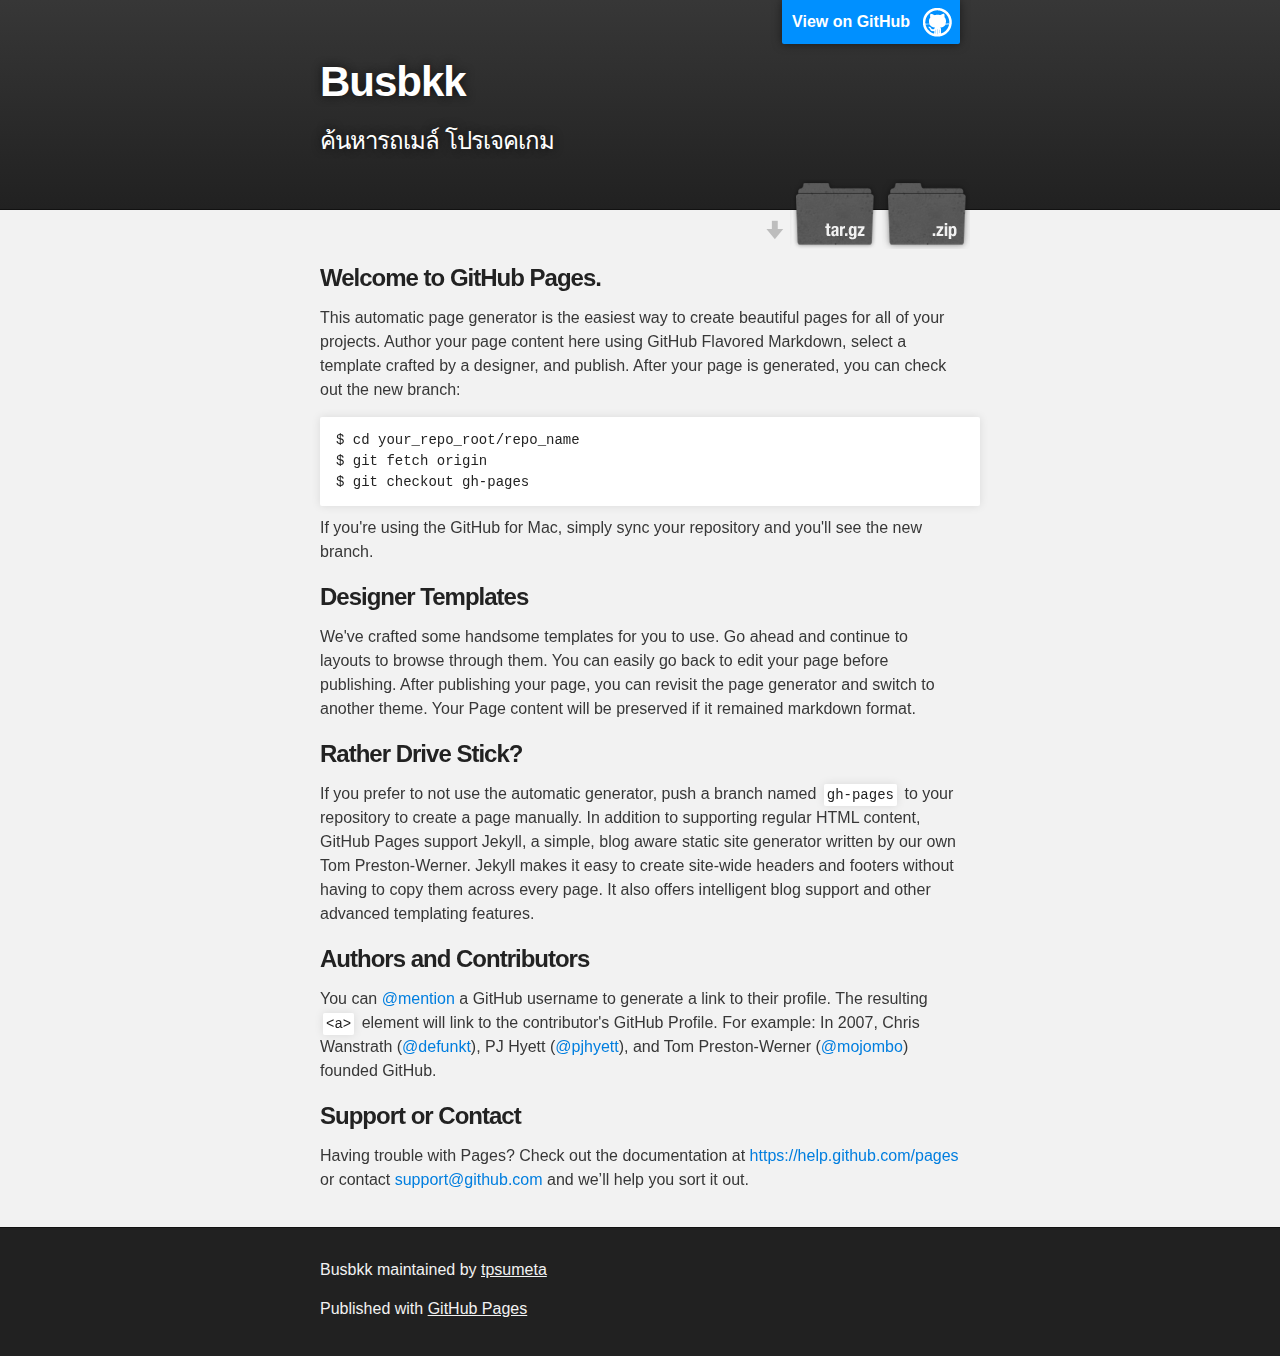
<file: index.html>
<!DOCTYPE html>
<html>

  <head>
    <meta charset='utf-8'>
    <meta http-equiv="X-UA-Compatible" content="chrome=1">
    <meta name="description" content="Busbkk : ค้นหารถเมล์ โปรเจคเกม">

    <link rel="stylesheet" type="text/css" media="screen" href="stylesheets/stylesheet.css">

    <title>Busbkk</title>
  </head>

  <body>

    <!-- HEADER -->
    <div id="header_wrap" class="outer">
        <header class="inner">
          <a id="forkme_banner" href="https://github.com/tpsumeta/Busbkk">View on GitHub</a>

          <h1 id="project_title">Busbkk</h1>
          <h2 id="project_tagline">ค้นหารถเมล์ โปรเจคเกม</h2>

            <section id="downloads">
              <a class="zip_download_link" href="https://github.com/tpsumeta/Busbkk/zipball/master">Download this project as a .zip file</a>
              <a class="tar_download_link" href="https://github.com/tpsumeta/Busbkk/tarball/master">Download this project as a tar.gz file</a>
            </section>
        </header>
    </div>

    <!-- MAIN CONTENT -->
    <div id="main_content_wrap" class="outer">
      <section id="main_content" class="inner">
        <h3>
<a id="welcome-to-github-pages" class="anchor" href="#welcome-to-github-pages" aria-hidden="true"><span class="octicon octicon-link"></span></a>Welcome to GitHub Pages.</h3>

<p>This automatic page generator is the easiest way to create beautiful pages for all of your projects. Author your page content here using GitHub Flavored Markdown, select a template crafted by a designer, and publish. After your page is generated, you can check out the new branch:</p>

<pre><code>$ cd your_repo_root/repo_name
$ git fetch origin
$ git checkout gh-pages
</code></pre>

<p>If you're using the GitHub for Mac, simply sync your repository and you'll see the new branch.</p>

<h3>
<a id="designer-templates" class="anchor" href="#designer-templates" aria-hidden="true"><span class="octicon octicon-link"></span></a>Designer Templates</h3>

<p>We've crafted some handsome templates for you to use. Go ahead and continue to layouts to browse through them. You can easily go back to edit your page before publishing. After publishing your page, you can revisit the page generator and switch to another theme. Your Page content will be preserved if it remained markdown format.</p>

<h3>
<a id="rather-drive-stick" class="anchor" href="#rather-drive-stick" aria-hidden="true"><span class="octicon octicon-link"></span></a>Rather Drive Stick?</h3>

<p>If you prefer to not use the automatic generator, push a branch named <code>gh-pages</code> to your repository to create a page manually. In addition to supporting regular HTML content, GitHub Pages support Jekyll, a simple, blog aware static site generator written by our own Tom Preston-Werner. Jekyll makes it easy to create site-wide headers and footers without having to copy them across every page. It also offers intelligent blog support and other advanced templating features.</p>

<h3>
<a id="authors-and-contributors" class="anchor" href="#authors-and-contributors" aria-hidden="true"><span class="octicon octicon-link"></span></a>Authors and Contributors</h3>

<p>You can <a href="https://github.com/blog/821" class="user-mention">@mention</a> a GitHub username to generate a link to their profile. The resulting <code>&lt;a&gt;</code> element will link to the contributor's GitHub Profile. For example: In 2007, Chris Wanstrath (<a href="https://github.com/defunkt" class="user-mention">@defunkt</a>), PJ Hyett (<a href="https://github.com/pjhyett" class="user-mention">@pjhyett</a>), and Tom Preston-Werner (<a href="https://github.com/mojombo" class="user-mention">@mojombo</a>) founded GitHub.</p>

<h3>
<a id="support-or-contact" class="anchor" href="#support-or-contact" aria-hidden="true"><span class="octicon octicon-link"></span></a>Support or Contact</h3>

<p>Having trouble with Pages? Check out the documentation at <a href="https://help.github.com/pages">https://help.github.com/pages</a> or contact <a href="mailto:support@github.com">support@github.com</a> and we’ll help you sort it out.</p>
      </section>
    </div>

    <!-- FOOTER  -->
    <div id="footer_wrap" class="outer">
      <footer class="inner">
        <p class="copyright">Busbkk maintained by <a href="https://github.com/tpsumeta">tpsumeta</a></p>
        <p>Published with <a href="http://pages.github.com">GitHub Pages</a></p>
      </footer>
    </div>

    

  </body>
</html>
</file>
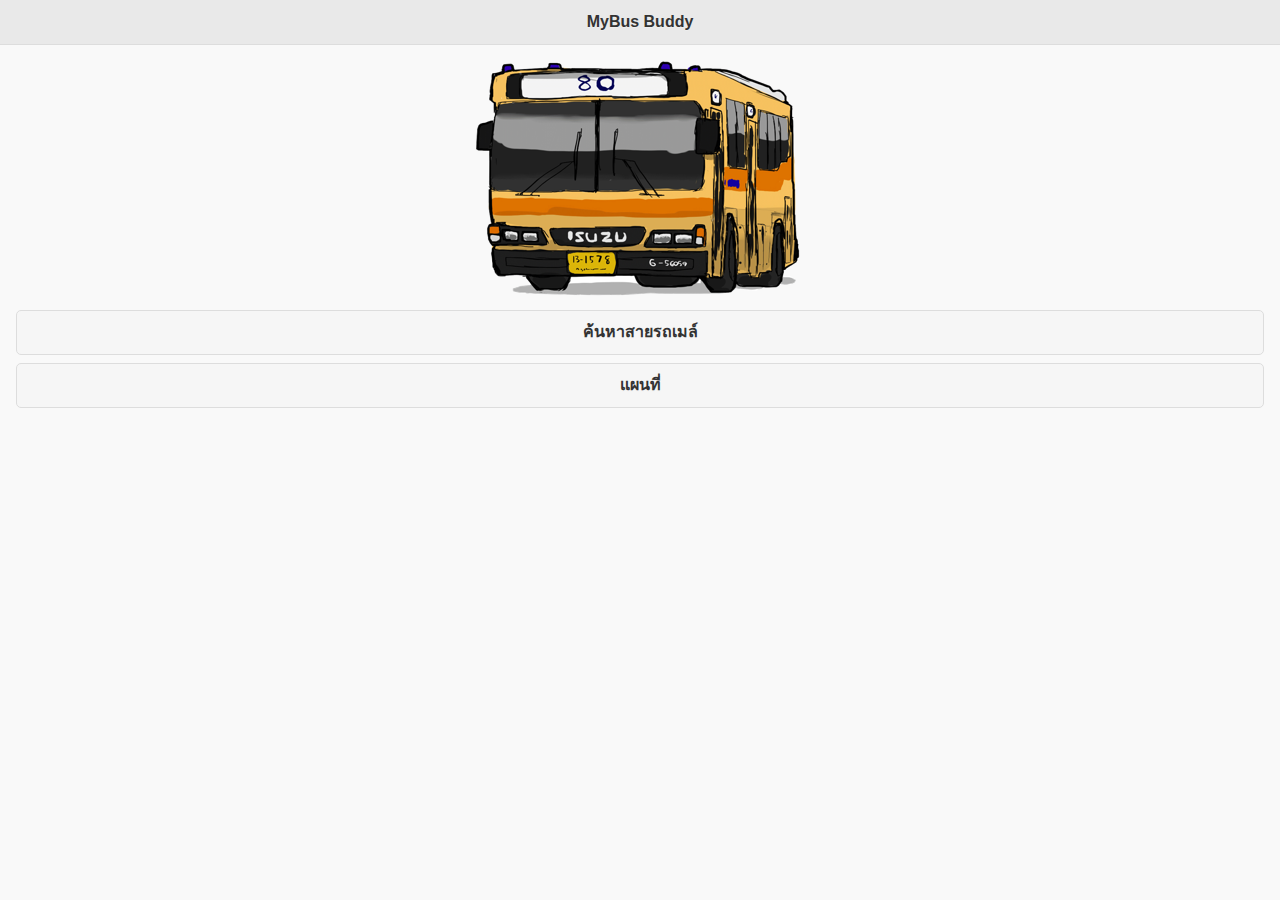
<file: app/src/main/assets/www/index.html>
<!DOCTYPE html>
<html>

<head>
    <meta charset="utf-8">
    <meta name="viewport" content="width=device-width, initial-scale=1">
    <title>MyBus Buddy</title>

    <link rel="stylesheet" href="jquery/jquery.mobile-1.4.2.min.css"/>
    <script src="jquery/demos/js/jquery.js"></script>
    <script src="jquery/jquery.mobile-1.4.2.min.js"></script>
    <!--<script type="text/javascript" charset="utf-8" src="cordova.js"></script>-->

</head>

<body>
<center>

    <div data-role="page">

        <div data-role="header" data-position="fixed">
            <h1>MyBus Buddy</h1>
        </div>

        <div role="main" class="ui-content">

            <div class="ui-grid-solo">
                <center>
                <img src="images/bus.png"/>
                </center>
            </div>




            <div data-demo-html="true">
                <!--<a href="bus_search.html" rel="external" class="ui-btn ui-corner-all">ค้นหาสายรถเมล์</a>-->
                <a href="bus.html" rel="external" class="ui-btn ui-corner-all">ค้นหาสายรถเมล์</a>
                <!--<a href="place.html" rel="external" class="ui-btn ui-corner-all">ค้นหาสถานที่</a>-->
                <!--<a href="map.html" rel="external" class="ui-btn ui-corner-all">แผนที่</a>-->
                <a href="map3.html" rel="external" class="ui-btn ui-corner-all">แผนที่</a>
                <!--<a href="map4.html" rel="external" class="ui-btn ui-corner-all">แผนที่</a>-->

                <!--<a href="test.html" rel="external" class="ui-btn ui-corner-all">ทดสอบ</a>-->

                <!--<a href="#" id="about" rel="external" class="ui-btn ui-corner-all">เกี่ยวกับผู้จัดทำ</a>-->

            </div>


        </div>

    </div>
</center>
</body>

</html>
</file>
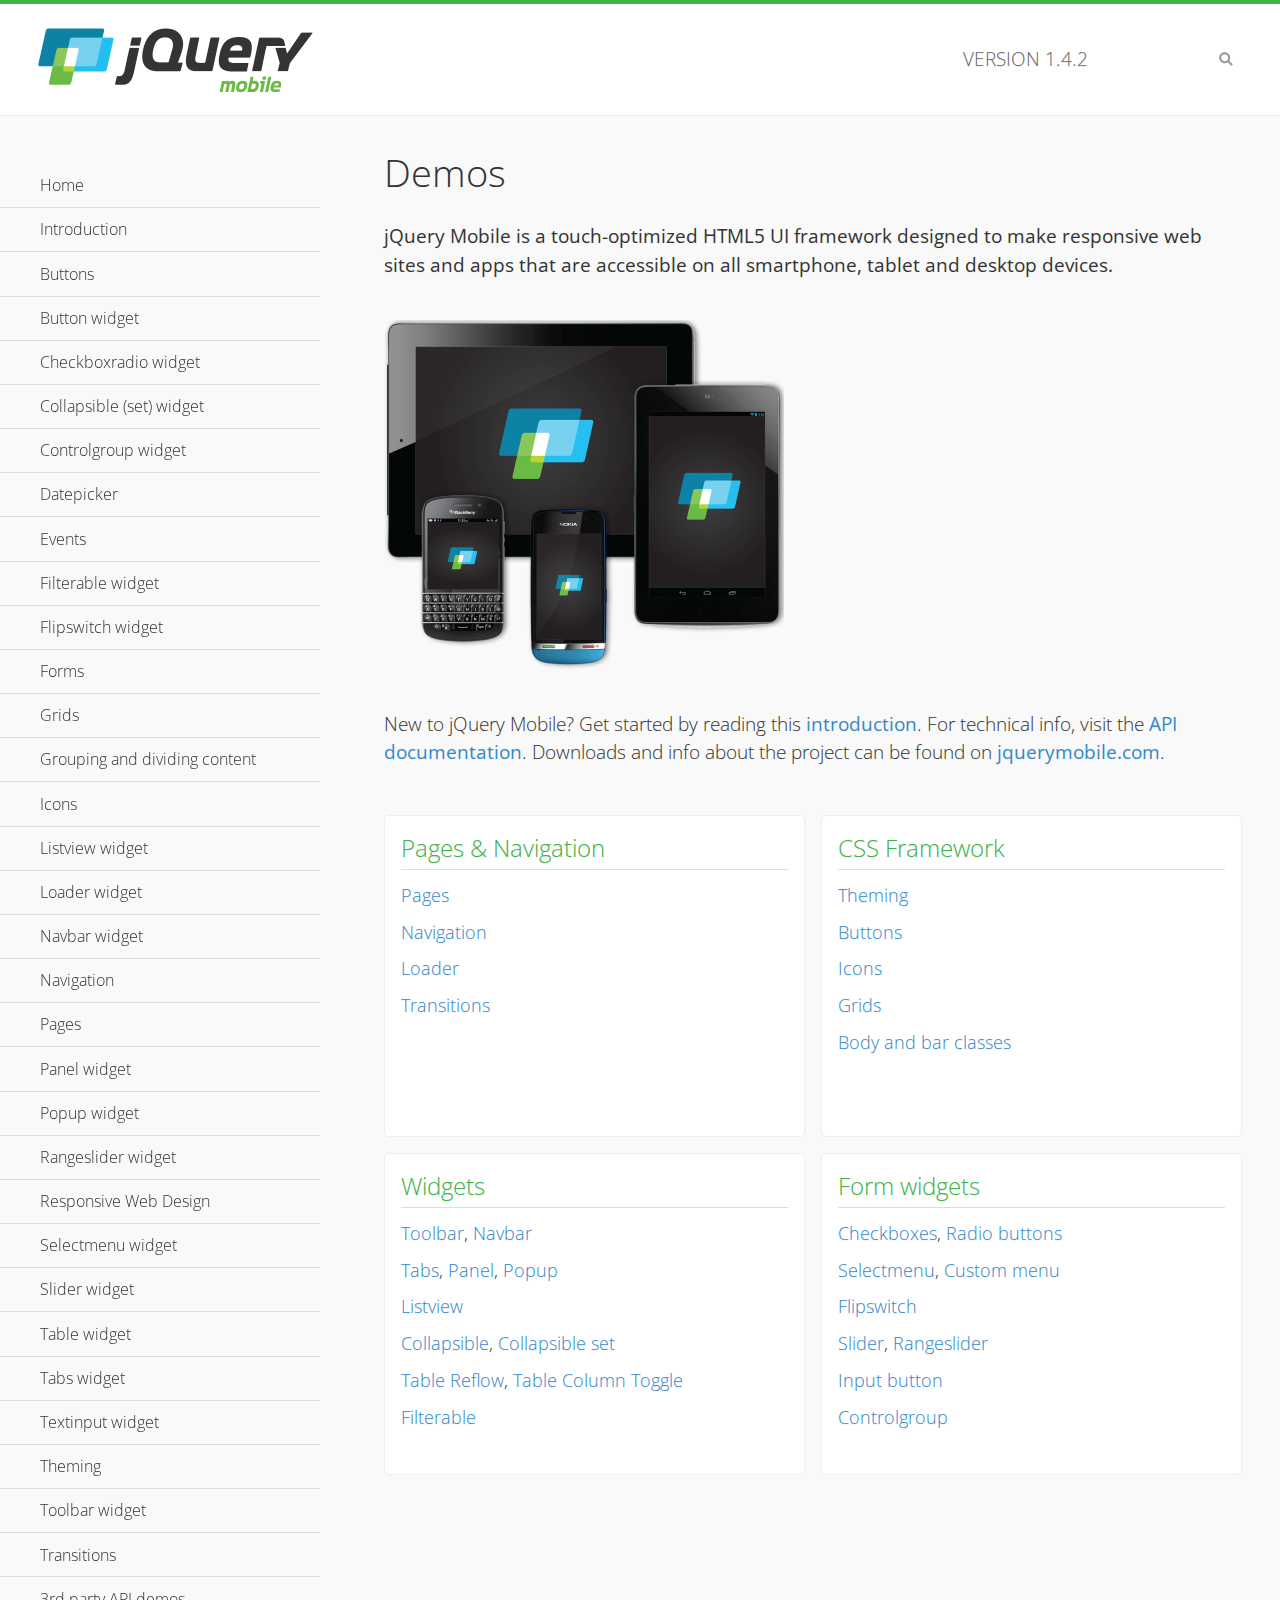
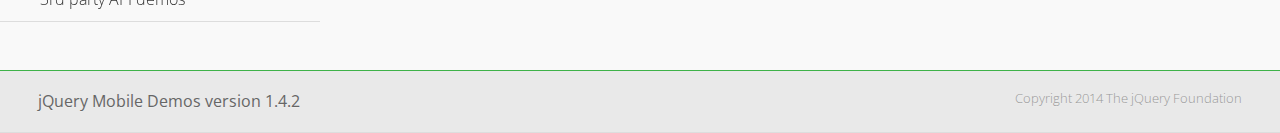
<file: app/src/main/assets/www/jquery/demos/index.html>
<!DOCTYPE html>
<html>
<head>
	<meta charset="utf-8">
	<meta name="viewport" content="width=device-width, initial-scale=1">
	<title>jQuery Mobile Demos</title>
	<link rel="shortcut icon" href="favicon.ico">
	<link rel="stylesheet"  href="css/themes/default/jquery.mobile-1.4.2.min.css">
	<link rel="stylesheet" href="_assets/css/jqm-demos.css">
    <link rel="stylesheet" href="http://fonts.googleapis.com/css?family=Open+Sans:300,400,700">
	<script src="js/jquery.js"></script>
	<script src="_assets/js/index.js"></script>
	<script src="js/jquery.mobile-1.4.2.min.js"></script>
</head>
<body>
<div data-role="page" class="jqm-demos jqm-home">

	<div data-role="header" class="jqm-header">
		<h2><img src="_assets/img/jquery-logo.png" alt="jQuery Mobile"></h2>
		<p>Version <span class="jqm-version"></span></p>
		<a href="#" class="jqm-navmenu-link ui-btn ui-btn-icon-notext ui-corner-all ui-icon-bars ui-nodisc-icon ui-alt-icon ui-btn-left">Menu</a>
		<a href="#" class="jqm-search-link ui-btn ui-btn-icon-notext ui-corner-all ui-icon-search ui-nodisc-icon ui-alt-icon ui-btn-right">Search</a>
	</div><!-- /header -->

	<div role="main" class="ui-content jqm-content">

		<h1>Demos</h1>

		<p><strong>jQuery Mobile is a touch-optimized HTML5 UI framework designed to make responsive web sites and apps that are accessible on all smartphone, tablet and desktop devices.</strong></p>

		<img src="_assets/img/devices.png">

		<p>New to jQuery Mobile? Get started by reading this <a href="intro/" data-ajax="false">introduction</a>. For technical info, visit the <a href="http://api.jquerymobile.com" title="jQuery Mobile API documentation" target="_blank">API documentation</a>. Downloads and info about the project can be found on <a href="http://jquerymobile.com" title="jQuery Mobile web site" target="_blank">jquerymobile.com</a>.</p>

        <div class="ui-grid-a ui-responsive">
        	<div class="ui-block-a">
        		<div class="jqm-block-content">
        			<h3>Pages &amp; Navigation</h3>

        			<p><a href="pages/" data-ajax="false">Pages</a></p>
        			<p><a href="navigation/" data-ajax="false">Navigation</a></p>
        			<p><a href="loader/" data-ajax="false">Loader</a></p>
        			<p><a href="transitions/" data-ajax="false">Transitions</a></p>
        		</div>
        	</div>
        	<div class="ui-block-b">
        		<div class="jqm-block-content">
        			<h3>CSS Framework</h3>

        			<p><a href="theme-default/" data-ajax="false">Theming</a></p>
        			<p><a href="button-markup/" data-ajax="false">Buttons</a></p>
        			<p><a href="icons/" data-ajax="false">Icons</a></p>
        			<p><a href="grids/" data-ajax="false">Grids</a></p>
        			<p><a href="../body-bar-classes/" data-ajax="false">Body and bar classes</a></p>
        		</div>
        	</div>        	
        	<div class="ui-block-a">
        		<div class="jqm-block-content">
        			<h3>Widgets</h3>

        			<p><a href="toolbar/" data-ajax="false">Toolbar</a>, <a href="navbar/" data-ajax="false">Navbar</a></p>
        			<p><a href="tabs/" data-ajax="false">Tabs</a>, <a href="panel/" data-ajax="false">Panel</a>, <a href="popup/" data-ajax="false">Popup</a></p>
        			<p><a href="listview/" data-ajax="false">Listview</a></p>
        			<p><a href="collapsible/" data-ajax="false">Collapsible</a>, <a href="collapsibleset/" data-ajax="false">Collapsible set</a></p>
        			<p><a href="table-reflow/" data-ajax="false">Table Reflow</a>, <a href="table-column-toggle/" data-ajax="false">Table Column Toggle</a></p>
        			<p><a href="filterable/" data-ajax="false">Filterable</a></p>
        		</div>
        	</div>
        	<div class="ui-block-b">
        		<div class="jqm-block-content">
        			<h3>Form widgets</h3>

        			<p><a href="checkboxradio-checkbox/" data-ajax="false">Checkboxes</a>, <a href="checkboxradio-radio/" data-ajax="false">Radio buttons</a></p>
        			<p><a href="selectmenu/" data-ajax="false">Selectmenu</a>, <a href="selectmenu-custom/" data-ajax="false">Custom menu</a></p>
        			<p><a href="flipswitch/" data-ajax="false">Flipswitch</a></p>
        			<p><a href="slider/" data-ajax="false">Slider</a>, <a href="rangeslider/" data-ajax="false">Rangeslider</a></p>
        			<p><a href="button/" data-ajax="false">Input button</a></p>
        			<p><a href="controlgroup/" data-ajax="false">Controlgroup</a></p>
        		</div>
        	</div>
        </div>

	</div><!-- /content -->
	    <div data-role="panel" class="jqm-navmenu-panel" data-position="left" data-display="overlay" data-theme="a">
	    	<ul class="jqm-list ui-alt-icon ui-nodisc-icon">
<li data-filtertext="demos homepage" data-icon="home"><a href=".././">Home</a></li>
<li data-filtertext="introduction overview getting started"><a href="../intro/" data-ajax="false">Introduction</a></li>
<li data-filtertext="buttons button markup buttonmarkup method anchor link button element"><a href="../button-markup/" data-ajax="false">Buttons</a></li>
<li data-filtertext="form button widget input button submit reset"><a href="../button/" data-ajax="false">Button widget</a></li>
<li data-role="collapsible" data-collapsed-icon="carat-d" data-expanded-icon="carat-u" data-iconpos="right" data-inset="false">
	<h3>Checkboxradio widget</h3>
	<ul>
		<li data-filtertext="form checkboxradio widget checkbox input checkboxes controlgroups"><a href="../checkboxradio-checkbox/" data-ajax="false">Checkboxes</a></li>
		<li data-filtertext="form checkboxradio widget radio input radio buttons controlgroups"><a href="../checkboxradio-radio/" data-ajax="false">Radio buttons</a></li>
	</ul>
</li>
<li data-role="collapsible" data-collapsed-icon="carat-d" data-expanded-icon="carat-u" data-iconpos="right" data-inset="false">
	<h3>Collapsible (set) widget</h3>
	<ul>
		<li data-filtertext="collapsibles content formatting"><a href="../collapsible/" data-ajax="false">Collapsible</a></li>
		<li data-filtertext="dynamic collapsible set accordion append expand"><a href="../collapsible-dynamic/" data-ajax="false">Dynamic collapsibles</a></li>
		<li data-filtertext="accordions collapsible set widget content formatting grouped collapsibles"><a href="../collapsibleset/" data-ajax="false">Collapsible set</a></li>
	</ul>
</li>
<li data-role="collapsible" data-collapsed-icon="carat-d" data-expanded-icon="carat-u" data-iconpos="right" data-inset="false">
	<h3>Controlgroup widget</h3>
	<ul>
		<li data-filtertext="controlgroups selectmenu checkboxradio input grouped buttons horizontal vertical"><a href="../controlgroup/" data-ajax="false">Controlgroup</a></li>
		<li data-filtertext="dynamic controlgroup dynamically add buttons"><a href="../controlgroup-dynamic/" data-ajax="false">Dynamic controlgroups</a></li>
	</ul>
</li>
<li data-filtertext="form datepicker widget date input"><a href="../datepicker/" data-ajax="false">Datepicker</a></li>
<li data-role="collapsible" data-collapsed-icon="carat-d" data-expanded-icon="carat-u" data-iconpos="right" data-inset="false">
	<h3>Events</h3>
	<ul>
		<li data-filtertext="swipe to delete list items listviews swipe events"><a href="../swipe-list/" data-ajax="false">Swipe list items</a></li>
		<li data-filtertext="swipe to navigate swipe page navigation swipe events"><a href="../swipe-page/" data-ajax="false">Swipe page navigation</a></li>
	</ul>
</li>
<li data-filtertext="filterable filter elements sorting searching listview table"><a href="../filterable/" data-ajax="false">Filterable widget</a></li>
<li data-filtertext="form flipswitch widget flip toggle switch binary select checkbox input"><a href="../flipswitch/" data-ajax="false">Flipswitch widget</a></li>
<li data-role="collapsible" data-collapsed-icon="carat-d" data-expanded-icon="carat-u" data-iconpos="right" data-inset="false">
	<h3>Forms</h3>
	<ul>
		<li data-filtertext="forms text checkbox radio range button submit reset inputs selects textarea slider flipswitch label form elements"><a href="../forms/" data-ajax="false">Forms</a></li>
		<li data-filtertext="form hide labels hidden accessible ui-hidden-accessible forms"><a href="../forms-label-hidden-accessible/" data-ajax="false">Hide labels</a></li>
		<li data-filtertext="form field containers fieldcontain ui-field-contain forms"><a href="../forms-field-contain/" data-ajax="false">Field containers</a></li>
		<li data-filtertext="forms disabled form elements"><a href="../forms-disabled/" data-ajax="false">Forms disabled</a></li>
		<li data-filtertext="forms gallery examples overview forms text checkbox radio range button submit reset inputs selects textarea slider flipswitch label form elements"><a href="../forms-gallery/" data-ajax="false">Forms gallery</a></li>
	</ul>
</li>
<li data-role="collapsible" data-collapsed-icon="carat-d" data-expanded-icon="carat-u" data-iconpos="right" data-inset="false">
	<h3>Grids</h3>
	<ul>
		<li data-filtertext="grids columns blocks content formatting rwd responsive css framework"><a href="../grids/" data-ajax="false">Grids</a></li>
		<li data-filtertext="buttons in grids css framework"><a href="../grids-buttons/" data-ajax="false">Buttons in grids</a></li>
		<li data-filtertext="custom responsive grids rwd css framework"><a href="../grids-custom-responsive/" data-ajax="false">Custom responsive grids</a></li>
	</ul>
</li>
<li data-filtertext="blocks content formatting sections heading"><a href="../body-bar-classes/" data-ajax="false">Grouping and dividing content</a></li>
<li data-role="collapsible" data-collapsed-icon="carat-d" data-expanded-icon="carat-u" data-iconpos="right" data-inset="false">
	<h3>Icons</h3>
	<ul>
		<li data-filtertext="button icons svg disc alt custom icon position"><a href="../icons/" data-ajax="false">Icons</a></li>
		<li data-filtertext=""><a href="../icons-grunticon/" data-ajax="false">Grunticon loader</a></li>
	</ul>
</li>
<li data-role="collapsible" data-collapsed-icon="carat-d" data-expanded-icon="carat-u" data-iconpos="right" data-inset="false">
	<h3>Listview widget</h3>
	<ul>
		<li data-filtertext="listview widget thumbnails icons nested split button collapsible ul ol"><a href="../listview/" data-ajax="false">Listview</a></li>
		<li data-filtertext="autocomplete filterable reveal listview filtertextbeforefilter placeholder"><a href="../listview-autocomplete/" data-ajax="false">Listview autocomplete</a></li>
		<li data-filtertext="autocomplete filterable reveal listview remote data filtertextbeforefilter placeholder"><a href="../listview-autocomplete-remote/" data-ajax="false">Listview autocomplete remote data</a></li>
		<li data-filtertext="autodividers anchor jump scroll linkbars listview lists ul ol"><a href="../listview-autodividers-linkbar/" data-ajax="false">Listview autodividers linkbar</a></li>
		<li data-filtertext="listview autodividers selector autodividersselector lists ul ol"><a href="../listview-autodividers-selector/" data-ajax="false">Listview autodividers selector</a></li>
		<li data-filtertext="listview nested list items"><a href="../listview-nested-lists/" data-ajax="false">Listview Nested Listviews</a></li>
		<li data-filtertext="listview collapsible list items flat"><a href="../listview-collapsible-item-flat/" data-ajax="false">Listview collapsible list items (flat)</a></li>
		<li data-filtertext="listview collapsible list indented"><a href="../listview-collapsible-item-indented/" data-ajax="false">Listview collapsible list items (indented)</a></li>
		<li data-filtertext="grid listview responsive grids responsive listviews lists ul"><a href="../listview-grid/" data-ajax="false">Listview responsive grid</a></li>
	</ul>
</li>
<li data-filtertext="loader widget page loading navigation overlay spinner"><a href="../loader/" data-ajax="false">Loader widget</a></li>
<li data-filtertext="navbar widget navmenu toolbars header footer"><a href="../navbar/" data-ajax="false">Navbar widget</a></li>
<li data-role="collapsible" data-collapsed-icon="carat-d" data-expanded-icon="carat-u" data-iconpos="right" data-inset="false">
	<h3>Navigation</h3>
	<ul>
		<li data-filtertext="ajax navigation navigate widget history event method"><a href="../navigation/" data-ajax="false">Navigation</a></li>
		<li data-filtertext="linking pages page links navigation ajax prefetch cache"><a href="../navigation-linking-pages/" data-ajax="false">Linking pages</a></li>
		<li data-filtertext="php redirect server redirection server-side navigation"><a href="../navigation-php-redirect/" data-ajax="false">PHP redirect demo</a></li>
		<li data-filtertext="navigation redirection hash query"><a href="../navigation-hash-processing/" data-ajax="false">Hash processing demo</a></li>
	</ul>
</li>
<li data-role="collapsible" data-collapsed-icon="carat-d" data-expanded-icon="carat-u" data-iconpos="right" data-inset="false">
	<h3>Pages</h3>
	<ul>
		<li data-filtertext="pages page widget ajax navigation"><a href="../pages/" data-ajax="false">Pages</a></li>
		<li data-filtertext="single page"><a href="../pages-single-page/" data-ajax="false">Single page</a></li>
		<li data-filtertext="multipage multi-page page"><a href="../pages-multi-page/" data-ajax="false">Multi-page template</a></li>
		<li data-filtertext="dialog page widget modal popup"><a href="../pages-dialog/" data-ajax="false">Dialog page</a></li>
	</ul>
</li>
<li data-role="collapsible" data-collapsed-icon="carat-d" data-expanded-icon="carat-u" data-iconpos="right" data-inset="false">
	<h3>Panel widget</h3>
	<ul>
		<li data-filtertext="panel widget sliding panels reveal push overlay responsive"><a href="../panel/" data-ajax="false">Panel</a></li>
		<li data-filtertext=""><a href="../panel-external/" data-ajax="false">External panels</a></li>
		<li data-filtertext="panel "><a href="../panel-fixed/" data-ajax="false">Fixed panels</a></li>
		<li data-filtertext="panel slide panels sliding panels shadow rwd responsive breakpoint"><a href="../panel-responsive/" data-ajax="false">Panels responsive</a></li>
		<li data-filtertext="panel custom style custom panel width reveal shadow listview panel styling page background wrapper"><a href="../panel-styling/" data-ajax="false">Custom panel style</a></li>
		<li data-filtertext="panel open on swipe"><a href="../panel-swipe-open/" data-ajax="false">Panel open on swipe</a></li>
		<li data-filtertext="panels outside page internal external toolbars"><a href="../panel-external-internal/" data-ajax="false">Panel external and internal</a></li>
	</ul>
</li>
<li data-role="collapsible" data-collapsed-icon="carat-d" data-expanded-icon="carat-u" data-iconpos="right" data-inset="false">
	<h3>Popup widget</h3>
	<ul>
		<li data-filtertext="popup widget popups dialog modal transition tooltip lightbox form overlay screen flip pop fade transition"><a href="../popup/" data-ajax="false">Popup</a></li>
		<li data-filtertext="popup alignment position"><a href="../popup-alignment/" data-ajax="false">Popup alignment</a></li>
		<li data-filtertext="popup arrow size popups popover"><a href="../popup-arrow-size/" data-ajax="false">Popup arrow size</a></li>
		<li data-filtertext="dynamic popups popup images lightbox"><a href="../popup-dynamic/" data-ajax="false">Dynamic popups</a></li>
		<li data-filtertext="popups with iframes scaling"><a href="../popup-iframe/" data-ajax="false">Popups with iframes</a></li>
		<li data-filtertext="popup image scaling"><a href="../popup-image-scaling/" data-ajax="false">Popup image scaling</a></li>
		<li data-filtertext="external popup outside multi-page"><a href="../popup-outside-multipage" data-ajax="false">Popup outside multi-page</a></li>
	</ul>
</li>
<li data-filtertext="form rangeslider widget dual sliders dual handle sliders range input"><a href="../rangeslider/" data-ajax="false">Rangeslider widget</a></li>
<li data-filtertext="responsive web design rwd adaptive progressive enhancement PE accessible mobile breakpoints media query media queries"><a href="../rwd/" data-ajax="false">Responsive Web Design</a></li>
<li data-role="collapsible" data-collapsed-icon="carat-d" data-expanded-icon="carat-u" data-iconpos="right" data-inset="false">
	<h3>Selectmenu widget</h3>
	<ul>
		<li data-filtertext="form selectmenu widget select input custom select menu selects"><a href="../selectmenu/" data-ajax="false">Selectmenu</a></li>
		<li data-filtertext="form custom select menu selectmenu widget custom menu option optgroup multiple selects"><a href="../selectmenu-custom/" data-ajax="false">Custom select menu</a></li>
		<li data-filtertext="filterable select filter popup dialog"><a href="../selectmenu-custom-filter/" data-ajax="false">Custom select menu with filter</a></li>
	</ul>
</li>
<li data-role="collapsible" data-collapsed-icon="carat-d" data-expanded-icon="carat-u" data-iconpos="right" data-inset="false">
	<h3>Slider widget</h3>
	<ul>
		<li data-filtertext="form slider widget range input single sliders"><a href="../slider/" data-ajax="false">Slider</a></li>
		<li data-filtertext="form slider widget flipswitch slider binary select flip toggle switch"><a href="../slider-flipswitch/" data-ajax="false">Slider flip toggle switch</a></li>
		<li data-filtertext="form slider tooltip handle value input range sliders"><a href="../slider-tooltip/" data-ajax="false">Slider tooltip</a></li>
	</ul>
</li>
<li data-role="collapsible" data-collapsed-icon="carat-d" data-expanded-icon="carat-u" data-iconpos="right" data-inset="false">
	<h3>Table widget</h3>
	<ul>
		<li data-filtertext="table widget reflow column toggle th td responsive tables rwd hide show tabular"><a href="../table-column-toggle/" data-ajax="false">Table Column Toggle</a></li>
		<li data-filtertext="table column toggle phone comparison demo"><a href="../table-column-toggle-example/" data-ajax="false">Table Column Toggle demo</a></li>
		<li data-filtertext="responsive tables table column toggle heading groups rwd breakpoint"><a href="../table-column-toggle-heading-groups/" data-ajax="false">Table Column Toggle heading groups</a></li>
		<li data-filtertext="responsive tables table column toggle hide rwd breakpoint customization options"><a href="../table-column-toggle-options/" data-ajax="false">Table Column Toggle options</a></li>
		<li data-filtertext="table reflow th td responsive rwd columns tabular"><a href="../table-reflow/" data-ajax="false">Table Reflow</a></li>
		<li data-filtertext="responsive tables table reflow heading groups rwd breakpoint"><a href="../table-reflow-heading-groups/" data-ajax="false">Table Reflow heading groups</a></li>
		<li data-filtertext="responsive tables table reflow stripes strokes table style"><a href="../table-reflow-stripes-strokes/" data-ajax="false">Table Reflow stripes and strokes</a></li>
		<li data-filtertext="responsive tables table reflow stack custom styles"><a href="../table-reflow-styling/" data-ajax="false">Table Reflow custom styles</a></li>
	</ul>
</li>
<li data-filtertext="ui tabs widget"><a href="../tabs/" data-ajax="false">Tabs widget</a></li>
<li data-filtertext="form textinput widget text input textarea number date time tel email file color password"><a href="../textinput/" data-ajax="false">Textinput widget</a></li>
<li data-role="collapsible" data-collapsed-icon="carat-d" data-expanded-icon="carat-u" data-iconpos="right" data-inset="false">
	<h3>Theming</h3>
	<ul>
		<li data-filtertext="default theme swatches theming style css"><a href="../theme-default/" data-ajax="false">Default theme</a></li>
		<li data-filtertext="classic theme old theme swatches theming style css"><a href="../theme-classic/" data-ajax="false">Classic theme</a></li>
	</ul>
</li>
<li data-role="collapsible" data-collapsed-icon="carat-d" data-expanded-icon="carat-u" data-iconpos="right" data-inset="false">
	<h3>Toolbar widget</h3>
	<ul>
		<li data-filtertext="toolbar widget header footer toolbars fixed fullscreen external sections"><a href="../toolbar/" data-ajax="false">Toolbar</a></li>
		<li data-filtertext="dynamic toolbars dynamically add toolbar header footer"><a href="../toolbar-dynamic/" data-ajax="false">Dynamic toolbars</a></li>
		<li data-filtertext="external toolbars header footer"><a href="../toolbar-external/" data-ajax="false">External toolbars</a></li>
		<li data-filtertext="fixed toolbars header footer"><a href="../toolbar-fixed/" data-ajax="false">Fixed toolbars</a></li>
		<li data-filtertext="fixed fullscreen toolbars header footer"><a href="../toolbar-fixed-fullscreen/" data-ajax="false">Fullscreen toolbars</a></li>
		<li data-filtertext="external fixed toolbars header footer"><a href="../toolbar-fixed-external/" data-ajax="false">Fixed external toolbars</a></li>
		<li data-filtertext="external persistent toolbars header footer navbar navmenu"><a href="../toolbar-fixed-persistent/" data-ajax="false">Persistent toolbars</a></li>
		<li data-filtertext="external ajax optimized toolbars persistent toolbars header footer navbar"><a href="../toolbar-fixed-persistent-optimized/" data-ajax="false">Ajax optimized toolbars</a></li>
		<li data-filtertext="form in toolbars header footer"><a href="../toolbar-fixed-forms/" data-ajax="false">Form in toolbar</a></li>
	</ul>
</li>
<li data-filtertext="page transitions animated pages popup navigation flip slide fade pop"><a href="../transitions/" data-ajax="false">Transitions</a></li>
<li data-role="collapsible" data-collapsed-icon="carat-d" data-expanded-icon="carat-u" data-iconpos="right" data-inset="false">
	<h3>3rd party API demos</h3>
	<ul>
		<li data-filtertext="backbone requirejs navigation router"><a href="../backbone-requirejs/" data-ajax="false">Backbone RequireJS</a></li>
		<li data-filtertext="google maps geolocation demo"><a href="../map-geolocation/" data-ajax="false">Google Maps geolocation</a></li>
		<li data-filtertext="google maps hybrid"><a href="../map-list-toggle/" data-ajax="false">Google Maps list toggle</a></li>
	</ul>
</li>



		     </ul>
		</div><!-- /panel -->


	<div data-role="footer" data-position="fixed" data-tap-toggle="false" class="jqm-footer">
		<p>jQuery Mobile Demos version <span class="jqm-version"></span></p>
		<p>Copyright 2014 The jQuery Foundation</p>
	</div><!-- /footer -->
	<!-- TODO: This should become an external panel so we can add input to markup (unique ID) -->
    <div data-role="panel" class="jqm-search-panel" data-position="right" data-display="overlay" data-theme="a">
		<div class="jqm-search">
			<ul class="jqm-list" data-filter-placeholder="Search demos..." data-filter-reveal="true">
<li data-filtertext="demos homepage" data-icon="home"><a href=".././">Home</a></li>
<li data-filtertext="introduction overview getting started"><a href="../intro/" data-ajax="false">Introduction</a></li>
<li data-filtertext="buttons button markup buttonmarkup method anchor link button element"><a href="../button-markup/" data-ajax="false">Buttons</a></li>
<li data-filtertext="form button widget input button submit reset"><a href="../button/" data-ajax="false">Button widget</a></li>
<li data-role="collapsible" data-collapsed-icon="carat-d" data-expanded-icon="carat-u" data-iconpos="right" data-inset="false">
	<h3>Checkboxradio widget</h3>
	<ul>
		<li data-filtertext="form checkboxradio widget checkbox input checkboxes controlgroups"><a href="../checkboxradio-checkbox/" data-ajax="false">Checkboxes</a></li>
		<li data-filtertext="form checkboxradio widget radio input radio buttons controlgroups"><a href="../checkboxradio-radio/" data-ajax="false">Radio buttons</a></li>
	</ul>
</li>
<li data-role="collapsible" data-collapsed-icon="carat-d" data-expanded-icon="carat-u" data-iconpos="right" data-inset="false">
	<h3>Collapsible (set) widget</h3>
	<ul>
		<li data-filtertext="collapsibles content formatting"><a href="../collapsible/" data-ajax="false">Collapsible</a></li>
		<li data-filtertext="dynamic collapsible set accordion append expand"><a href="../collapsible-dynamic/" data-ajax="false">Dynamic collapsibles</a></li>
		<li data-filtertext="accordions collapsible set widget content formatting grouped collapsibles"><a href="../collapsibleset/" data-ajax="false">Collapsible set</a></li>
	</ul>
</li>
<li data-role="collapsible" data-collapsed-icon="carat-d" data-expanded-icon="carat-u" data-iconpos="right" data-inset="false">
	<h3>Controlgroup widget</h3>
	<ul>
		<li data-filtertext="controlgroups selectmenu checkboxradio input grouped buttons horizontal vertical"><a href="../controlgroup/" data-ajax="false">Controlgroup</a></li>
		<li data-filtertext="dynamic controlgroup dynamically add buttons"><a href="../controlgroup-dynamic/" data-ajax="false">Dynamic controlgroups</a></li>
	</ul>
</li>
<li data-filtertext="form datepicker widget date input"><a href="../datepicker/" data-ajax="false">Datepicker</a></li>
<li data-role="collapsible" data-collapsed-icon="carat-d" data-expanded-icon="carat-u" data-iconpos="right" data-inset="false">
	<h3>Events</h3>
	<ul>
		<li data-filtertext="swipe to delete list items listviews swipe events"><a href="../swipe-list/" data-ajax="false">Swipe list items</a></li>
		<li data-filtertext="swipe to navigate swipe page navigation swipe events"><a href="../swipe-page/" data-ajax="false">Swipe page navigation</a></li>
	</ul>
</li>
<li data-filtertext="filterable filter elements sorting searching listview table"><a href="../filterable/" data-ajax="false">Filterable widget</a></li>
<li data-filtertext="form flipswitch widget flip toggle switch binary select checkbox input"><a href="../flipswitch/" data-ajax="false">Flipswitch widget</a></li>
<li data-role="collapsible" data-collapsed-icon="carat-d" data-expanded-icon="carat-u" data-iconpos="right" data-inset="false">
	<h3>Forms</h3>
	<ul>
		<li data-filtertext="forms text checkbox radio range button submit reset inputs selects textarea slider flipswitch label form elements"><a href="../forms/" data-ajax="false">Forms</a></li>
		<li data-filtertext="form hide labels hidden accessible ui-hidden-accessible forms"><a href="../forms-label-hidden-accessible/" data-ajax="false">Hide labels</a></li>
		<li data-filtertext="form field containers fieldcontain ui-field-contain forms"><a href="../forms-field-contain/" data-ajax="false">Field containers</a></li>
		<li data-filtertext="forms disabled form elements"><a href="../forms-disabled/" data-ajax="false">Forms disabled</a></li>
		<li data-filtertext="forms gallery examples overview forms text checkbox radio range button submit reset inputs selects textarea slider flipswitch label form elements"><a href="../forms-gallery/" data-ajax="false">Forms gallery</a></li>
	</ul>
</li>
<li data-role="collapsible" data-collapsed-icon="carat-d" data-expanded-icon="carat-u" data-iconpos="right" data-inset="false">
	<h3>Grids</h3>
	<ul>
		<li data-filtertext="grids columns blocks content formatting rwd responsive css framework"><a href="../grids/" data-ajax="false">Grids</a></li>
		<li data-filtertext="buttons in grids css framework"><a href="../grids-buttons/" data-ajax="false">Buttons in grids</a></li>
		<li data-filtertext="custom responsive grids rwd css framework"><a href="../grids-custom-responsive/" data-ajax="false">Custom responsive grids</a></li>
	</ul>
</li>
<li data-filtertext="blocks content formatting sections heading"><a href="../body-bar-classes/" data-ajax="false">Grouping and dividing content</a></li>
<li data-role="collapsible" data-collapsed-icon="carat-d" data-expanded-icon="carat-u" data-iconpos="right" data-inset="false">
	<h3>Icons</h3>
	<ul>
		<li data-filtertext="button icons svg disc alt custom icon position"><a href="../icons/" data-ajax="false">Icons</a></li>
		<li data-filtertext=""><a href="../icons-grunticon/" data-ajax="false">Grunticon loader</a></li>
	</ul>
</li>
<li data-role="collapsible" data-collapsed-icon="carat-d" data-expanded-icon="carat-u" data-iconpos="right" data-inset="false">
	<h3>Listview widget</h3>
	<ul>
		<li data-filtertext="listview widget thumbnails icons nested split button collapsible ul ol"><a href="../listview/" data-ajax="false">Listview</a></li>
		<li data-filtertext="autocomplete filterable reveal listview filtertextbeforefilter placeholder"><a href="../listview-autocomplete/" data-ajax="false">Listview autocomplete</a></li>
		<li data-filtertext="autocomplete filterable reveal listview remote data filtertextbeforefilter placeholder"><a href="../listview-autocomplete-remote/" data-ajax="false">Listview autocomplete remote data</a></li>
		<li data-filtertext="autodividers anchor jump scroll linkbars listview lists ul ol"><a href="../listview-autodividers-linkbar/" data-ajax="false">Listview autodividers linkbar</a></li>
		<li data-filtertext="listview autodividers selector autodividersselector lists ul ol"><a href="../listview-autodividers-selector/" data-ajax="false">Listview autodividers selector</a></li>
		<li data-filtertext="listview nested list items"><a href="../listview-nested-lists/" data-ajax="false">Listview Nested Listviews</a></li>
		<li data-filtertext="listview collapsible list items flat"><a href="../listview-collapsible-item-flat/" data-ajax="false">Listview collapsible list items (flat)</a></li>
		<li data-filtertext="listview collapsible list indented"><a href="../listview-collapsible-item-indented/" data-ajax="false">Listview collapsible list items (indented)</a></li>
		<li data-filtertext="grid listview responsive grids responsive listviews lists ul"><a href="../listview-grid/" data-ajax="false">Listview responsive grid</a></li>
	</ul>
</li>
<li data-filtertext="loader widget page loading navigation overlay spinner"><a href="../loader/" data-ajax="false">Loader widget</a></li>
<li data-filtertext="navbar widget navmenu toolbars header footer"><a href="../navbar/" data-ajax="false">Navbar widget</a></li>
<li data-role="collapsible" data-collapsed-icon="carat-d" data-expanded-icon="carat-u" data-iconpos="right" data-inset="false">
	<h3>Navigation</h3>
	<ul>
		<li data-filtertext="ajax navigation navigate widget history event method"><a href="../navigation/" data-ajax="false">Navigation</a></li>
		<li data-filtertext="linking pages page links navigation ajax prefetch cache"><a href="../navigation-linking-pages/" data-ajax="false">Linking pages</a></li>
		<li data-filtertext="php redirect server redirection server-side navigation"><a href="../navigation-php-redirect/" data-ajax="false">PHP redirect demo</a></li>
		<li data-filtertext="navigation redirection hash query"><a href="../navigation-hash-processing/" data-ajax="false">Hash processing demo</a></li>
	</ul>
</li>
<li data-role="collapsible" data-collapsed-icon="carat-d" data-expanded-icon="carat-u" data-iconpos="right" data-inset="false">
	<h3>Pages</h3>
	<ul>
		<li data-filtertext="pages page widget ajax navigation"><a href="../pages/" data-ajax="false">Pages</a></li>
		<li data-filtertext="single page"><a href="../pages-single-page/" data-ajax="false">Single page</a></li>
		<li data-filtertext="multipage multi-page page"><a href="../pages-multi-page/" data-ajax="false">Multi-page template</a></li>
		<li data-filtertext="dialog page widget modal popup"><a href="../pages-dialog/" data-ajax="false">Dialog page</a></li>
	</ul>
</li>
<li data-role="collapsible" data-collapsed-icon="carat-d" data-expanded-icon="carat-u" data-iconpos="right" data-inset="false">
	<h3>Panel widget</h3>
	<ul>
		<li data-filtertext="panel widget sliding panels reveal push overlay responsive"><a href="../panel/" data-ajax="false">Panel</a></li>
		<li data-filtertext=""><a href="../panel-external/" data-ajax="false">External panels</a></li>
		<li data-filtertext="panel "><a href="../panel-fixed/" data-ajax="false">Fixed panels</a></li>
		<li data-filtertext="panel slide panels sliding panels shadow rwd responsive breakpoint"><a href="../panel-responsive/" data-ajax="false">Panels responsive</a></li>
		<li data-filtertext="panel custom style custom panel width reveal shadow listview panel styling page background wrapper"><a href="../panel-styling/" data-ajax="false">Custom panel style</a></li>
		<li data-filtertext="panel open on swipe"><a href="../panel-swipe-open/" data-ajax="false">Panel open on swipe</a></li>
		<li data-filtertext="panels outside page internal external toolbars"><a href="../panel-external-internal/" data-ajax="false">Panel external and internal</a></li>
	</ul>
</li>
<li data-role="collapsible" data-collapsed-icon="carat-d" data-expanded-icon="carat-u" data-iconpos="right" data-inset="false">
	<h3>Popup widget</h3>
	<ul>
		<li data-filtertext="popup widget popups dialog modal transition tooltip lightbox form overlay screen flip pop fade transition"><a href="../popup/" data-ajax="false">Popup</a></li>
		<li data-filtertext="popup alignment position"><a href="../popup-alignment/" data-ajax="false">Popup alignment</a></li>
		<li data-filtertext="popup arrow size popups popover"><a href="../popup-arrow-size/" data-ajax="false">Popup arrow size</a></li>
		<li data-filtertext="dynamic popups popup images lightbox"><a href="../popup-dynamic/" data-ajax="false">Dynamic popups</a></li>
		<li data-filtertext="popups with iframes scaling"><a href="../popup-iframe/" data-ajax="false">Popups with iframes</a></li>
		<li data-filtertext="popup image scaling"><a href="../popup-image-scaling/" data-ajax="false">Popup image scaling</a></li>
		<li data-filtertext="external popup outside multi-page"><a href="../popup-outside-multipage" data-ajax="false">Popup outside multi-page</a></li>
	</ul>
</li>
<li data-filtertext="form rangeslider widget dual sliders dual handle sliders range input"><a href="../rangeslider/" data-ajax="false">Rangeslider widget</a></li>
<li data-filtertext="responsive web design rwd adaptive progressive enhancement PE accessible mobile breakpoints media query media queries"><a href="../rwd/" data-ajax="false">Responsive Web Design</a></li>
<li data-role="collapsible" data-collapsed-icon="carat-d" data-expanded-icon="carat-u" data-iconpos="right" data-inset="false">
	<h3>Selectmenu widget</h3>
	<ul>
		<li data-filtertext="form selectmenu widget select input custom select menu selects"><a href="../selectmenu/" data-ajax="false">Selectmenu</a></li>
		<li data-filtertext="form custom select menu selectmenu widget custom menu option optgroup multiple selects"><a href="../selectmenu-custom/" data-ajax="false">Custom select menu</a></li>
		<li data-filtertext="filterable select filter popup dialog"><a href="../selectmenu-custom-filter/" data-ajax="false">Custom select menu with filter</a></li>
	</ul>
</li>
<li data-role="collapsible" data-collapsed-icon="carat-d" data-expanded-icon="carat-u" data-iconpos="right" data-inset="false">
	<h3>Slider widget</h3>
	<ul>
		<li data-filtertext="form slider widget range input single sliders"><a href="../slider/" data-ajax="false">Slider</a></li>
		<li data-filtertext="form slider widget flipswitch slider binary select flip toggle switch"><a href="../slider-flipswitch/" data-ajax="false">Slider flip toggle switch</a></li>
		<li data-filtertext="form slider tooltip handle value input range sliders"><a href="../slider-tooltip/" data-ajax="false">Slider tooltip</a></li>
	</ul>
</li>
<li data-role="collapsible" data-collapsed-icon="carat-d" data-expanded-icon="carat-u" data-iconpos="right" data-inset="false">
	<h3>Table widget</h3>
	<ul>
		<li data-filtertext="table widget reflow column toggle th td responsive tables rwd hide show tabular"><a href="../table-column-toggle/" data-ajax="false">Table Column Toggle</a></li>
		<li data-filtertext="table column toggle phone comparison demo"><a href="../table-column-toggle-example/" data-ajax="false">Table Column Toggle demo</a></li>
		<li data-filtertext="responsive tables table column toggle heading groups rwd breakpoint"><a href="../table-column-toggle-heading-groups/" data-ajax="false">Table Column Toggle heading groups</a></li>
		<li data-filtertext="responsive tables table column toggle hide rwd breakpoint customization options"><a href="../table-column-toggle-options/" data-ajax="false">Table Column Toggle options</a></li>
		<li data-filtertext="table reflow th td responsive rwd columns tabular"><a href="../table-reflow/" data-ajax="false">Table Reflow</a></li>
		<li data-filtertext="responsive tables table reflow heading groups rwd breakpoint"><a href="../table-reflow-heading-groups/" data-ajax="false">Table Reflow heading groups</a></li>
		<li data-filtertext="responsive tables table reflow stripes strokes table style"><a href="../table-reflow-stripes-strokes/" data-ajax="false">Table Reflow stripes and strokes</a></li>
		<li data-filtertext="responsive tables table reflow stack custom styles"><a href="../table-reflow-styling/" data-ajax="false">Table Reflow custom styles</a></li>
	</ul>
</li>
<li data-filtertext="ui tabs widget"><a href="../tabs/" data-ajax="false">Tabs widget</a></li>
<li data-filtertext="form textinput widget text input textarea number date time tel email file color password"><a href="../textinput/" data-ajax="false">Textinput widget</a></li>
<li data-role="collapsible" data-collapsed-icon="carat-d" data-expanded-icon="carat-u" data-iconpos="right" data-inset="false">
	<h3>Theming</h3>
	<ul>
		<li data-filtertext="default theme swatches theming style css"><a href="../theme-default/" data-ajax="false">Default theme</a></li>
		<li data-filtertext="classic theme old theme swatches theming style css"><a href="../theme-classic/" data-ajax="false">Classic theme</a></li>
	</ul>
</li>
<li data-role="collapsible" data-collapsed-icon="carat-d" data-expanded-icon="carat-u" data-iconpos="right" data-inset="false">
	<h3>Toolbar widget</h3>
	<ul>
		<li data-filtertext="toolbar widget header footer toolbars fixed fullscreen external sections"><a href="../toolbar/" data-ajax="false">Toolbar</a></li>
		<li data-filtertext="dynamic toolbars dynamically add toolbar header footer"><a href="../toolbar-dynamic/" data-ajax="false">Dynamic toolbars</a></li>
		<li data-filtertext="external toolbars header footer"><a href="../toolbar-external/" data-ajax="false">External toolbars</a></li>
		<li data-filtertext="fixed toolbars header footer"><a href="../toolbar-fixed/" data-ajax="false">Fixed toolbars</a></li>
		<li data-filtertext="fixed fullscreen toolbars header footer"><a href="../toolbar-fixed-fullscreen/" data-ajax="false">Fullscreen toolbars</a></li>
		<li data-filtertext="external fixed toolbars header footer"><a href="../toolbar-fixed-external/" data-ajax="false">Fixed external toolbars</a></li>
		<li data-filtertext="external persistent toolbars header footer navbar navmenu"><a href="../toolbar-fixed-persistent/" data-ajax="false">Persistent toolbars</a></li>
		<li data-filtertext="external ajax optimized toolbars persistent toolbars header footer navbar"><a href="../toolbar-fixed-persistent-optimized/" data-ajax="false">Ajax optimized toolbars</a></li>
		<li data-filtertext="form in toolbars header footer"><a href="../toolbar-fixed-forms/" data-ajax="false">Form in toolbar</a></li>
	</ul>
</li>
<li data-filtertext="page transitions animated pages popup navigation flip slide fade pop"><a href="../transitions/" data-ajax="false">Transitions</a></li>
<li data-role="collapsible" data-collapsed-icon="carat-d" data-expanded-icon="carat-u" data-iconpos="right" data-inset="false">
	<h3>3rd party API demos</h3>
	<ul>
		<li data-filtertext="backbone requirejs navigation router"><a href="../backbone-requirejs/" data-ajax="false">Backbone RequireJS</a></li>
		<li data-filtertext="google maps geolocation demo"><a href="../map-geolocation/" data-ajax="false">Google Maps geolocation</a></li>
		<li data-filtertext="google maps hybrid"><a href="../map-list-toggle/" data-ajax="false">Google Maps list toggle</a></li>
	</ul>
</li>



			</ul>
		</div>
	</div><!-- /panel -->


</div><!-- /page -->

</body>
</html>
</file>
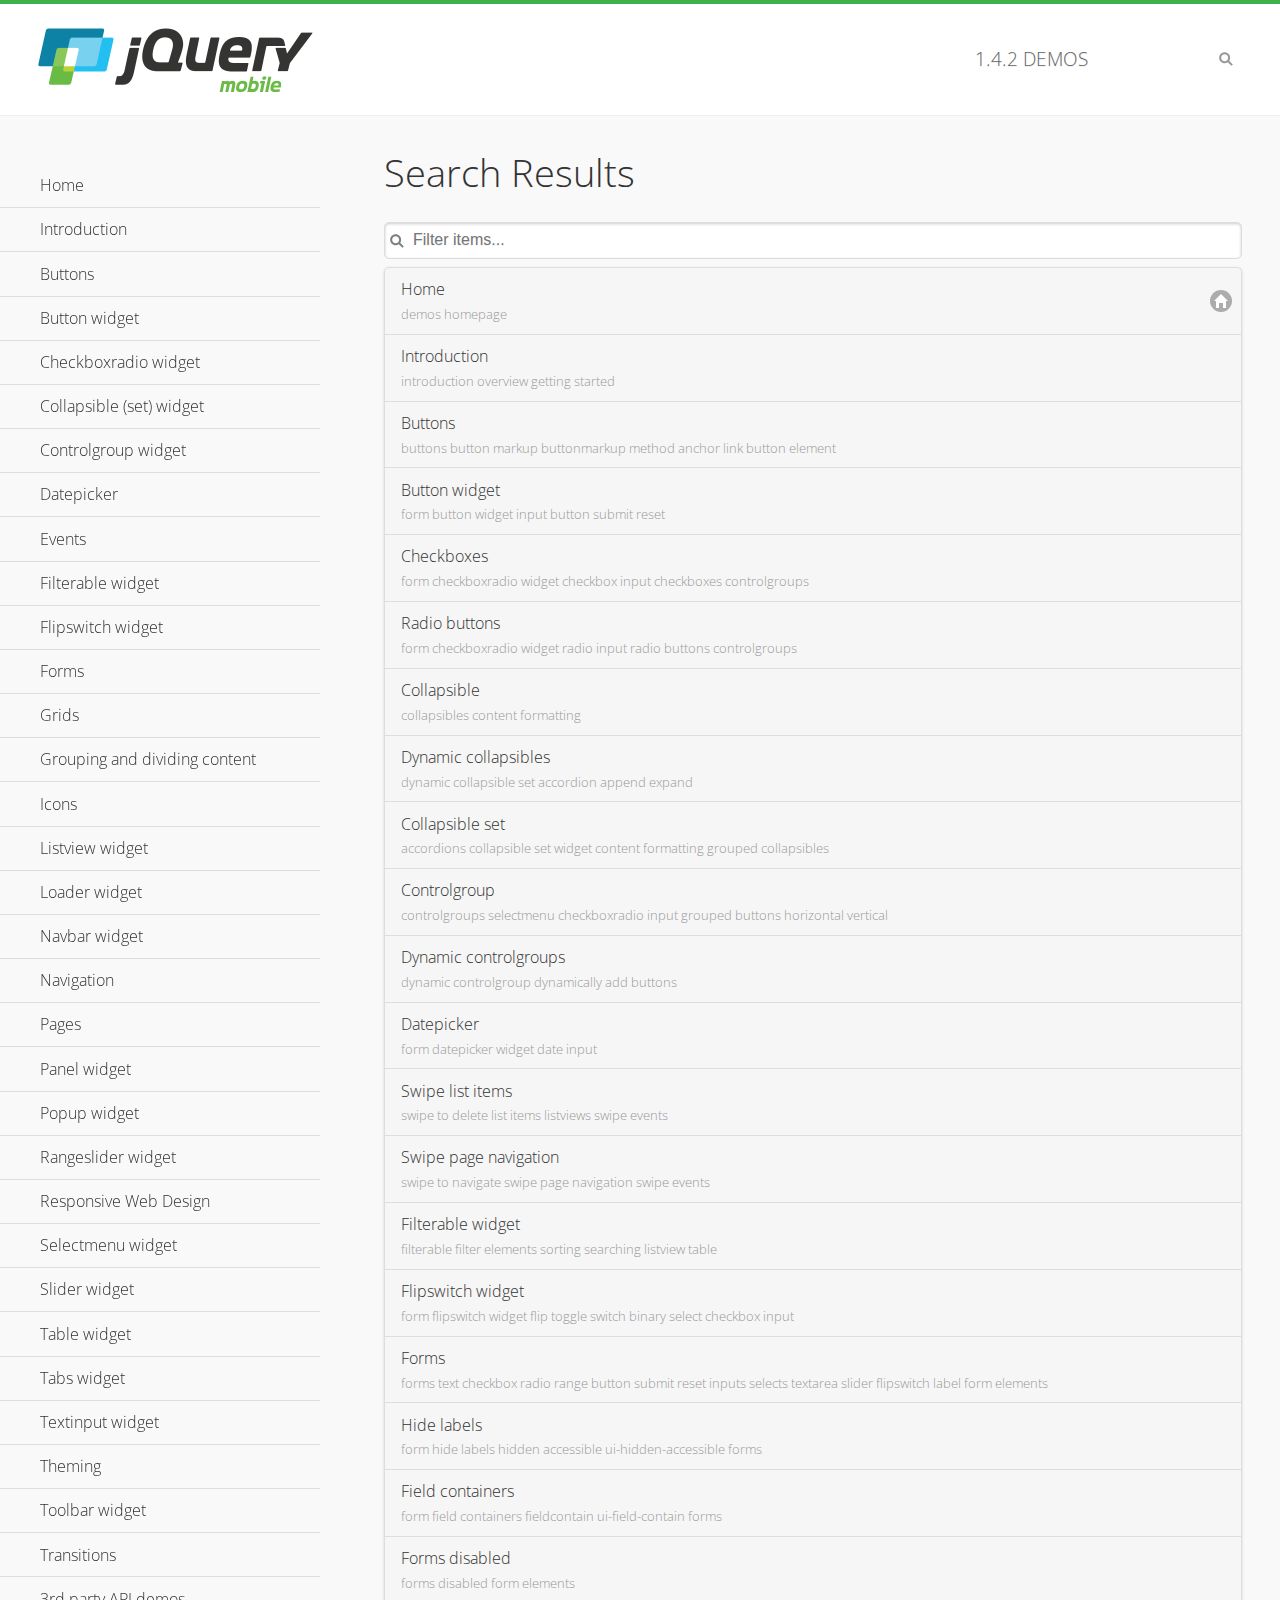
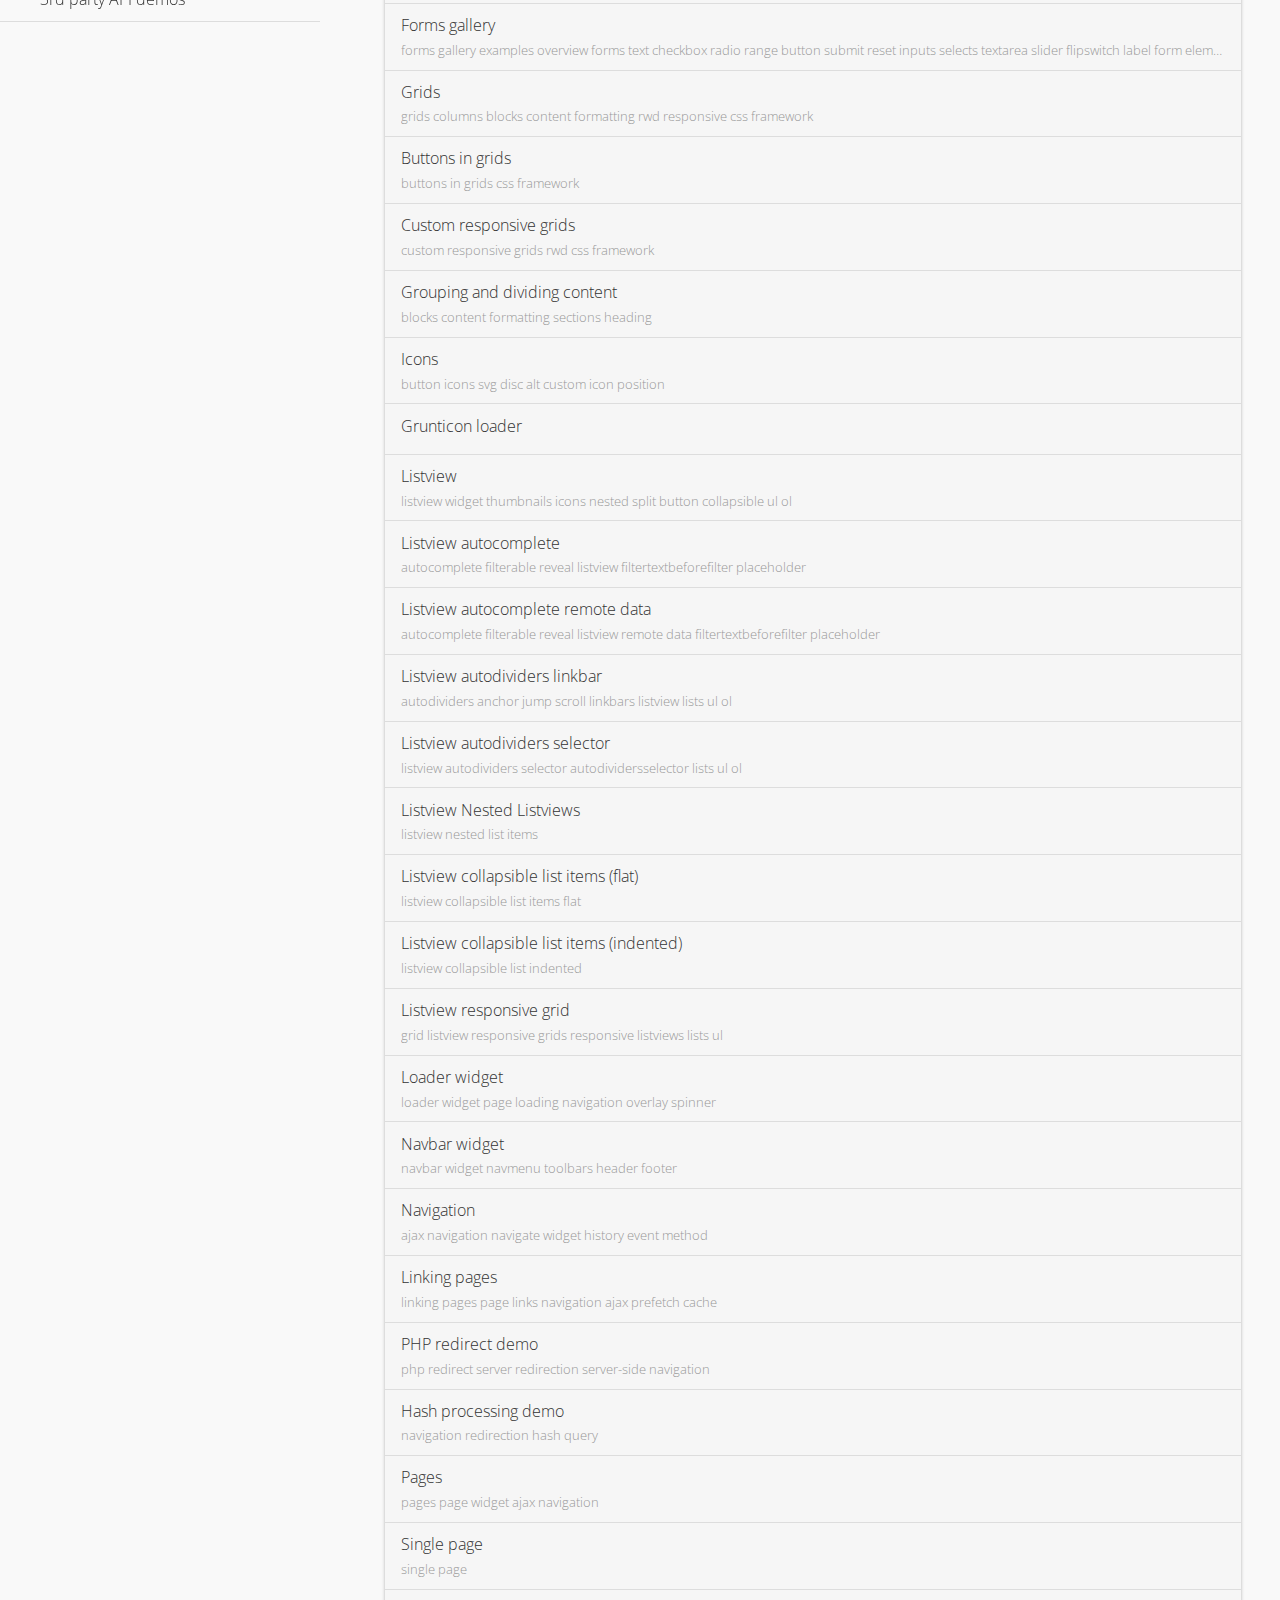
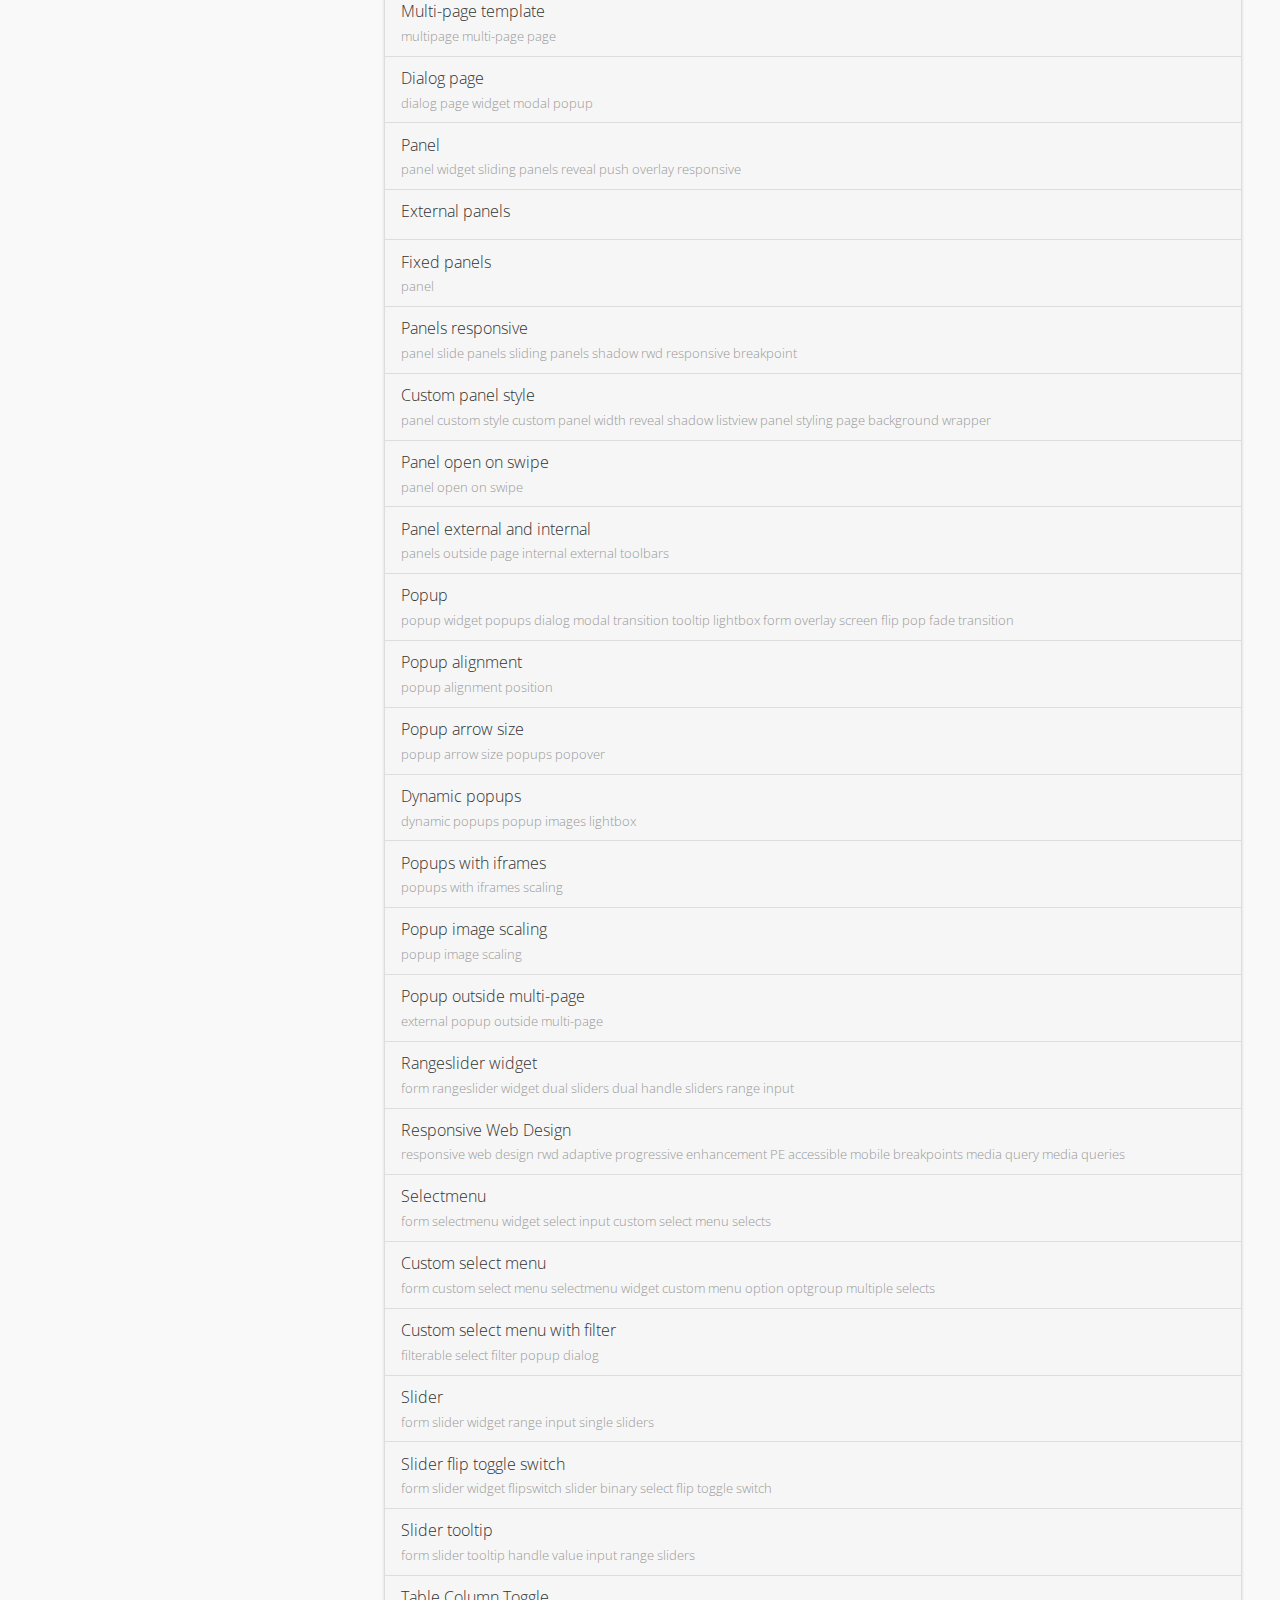
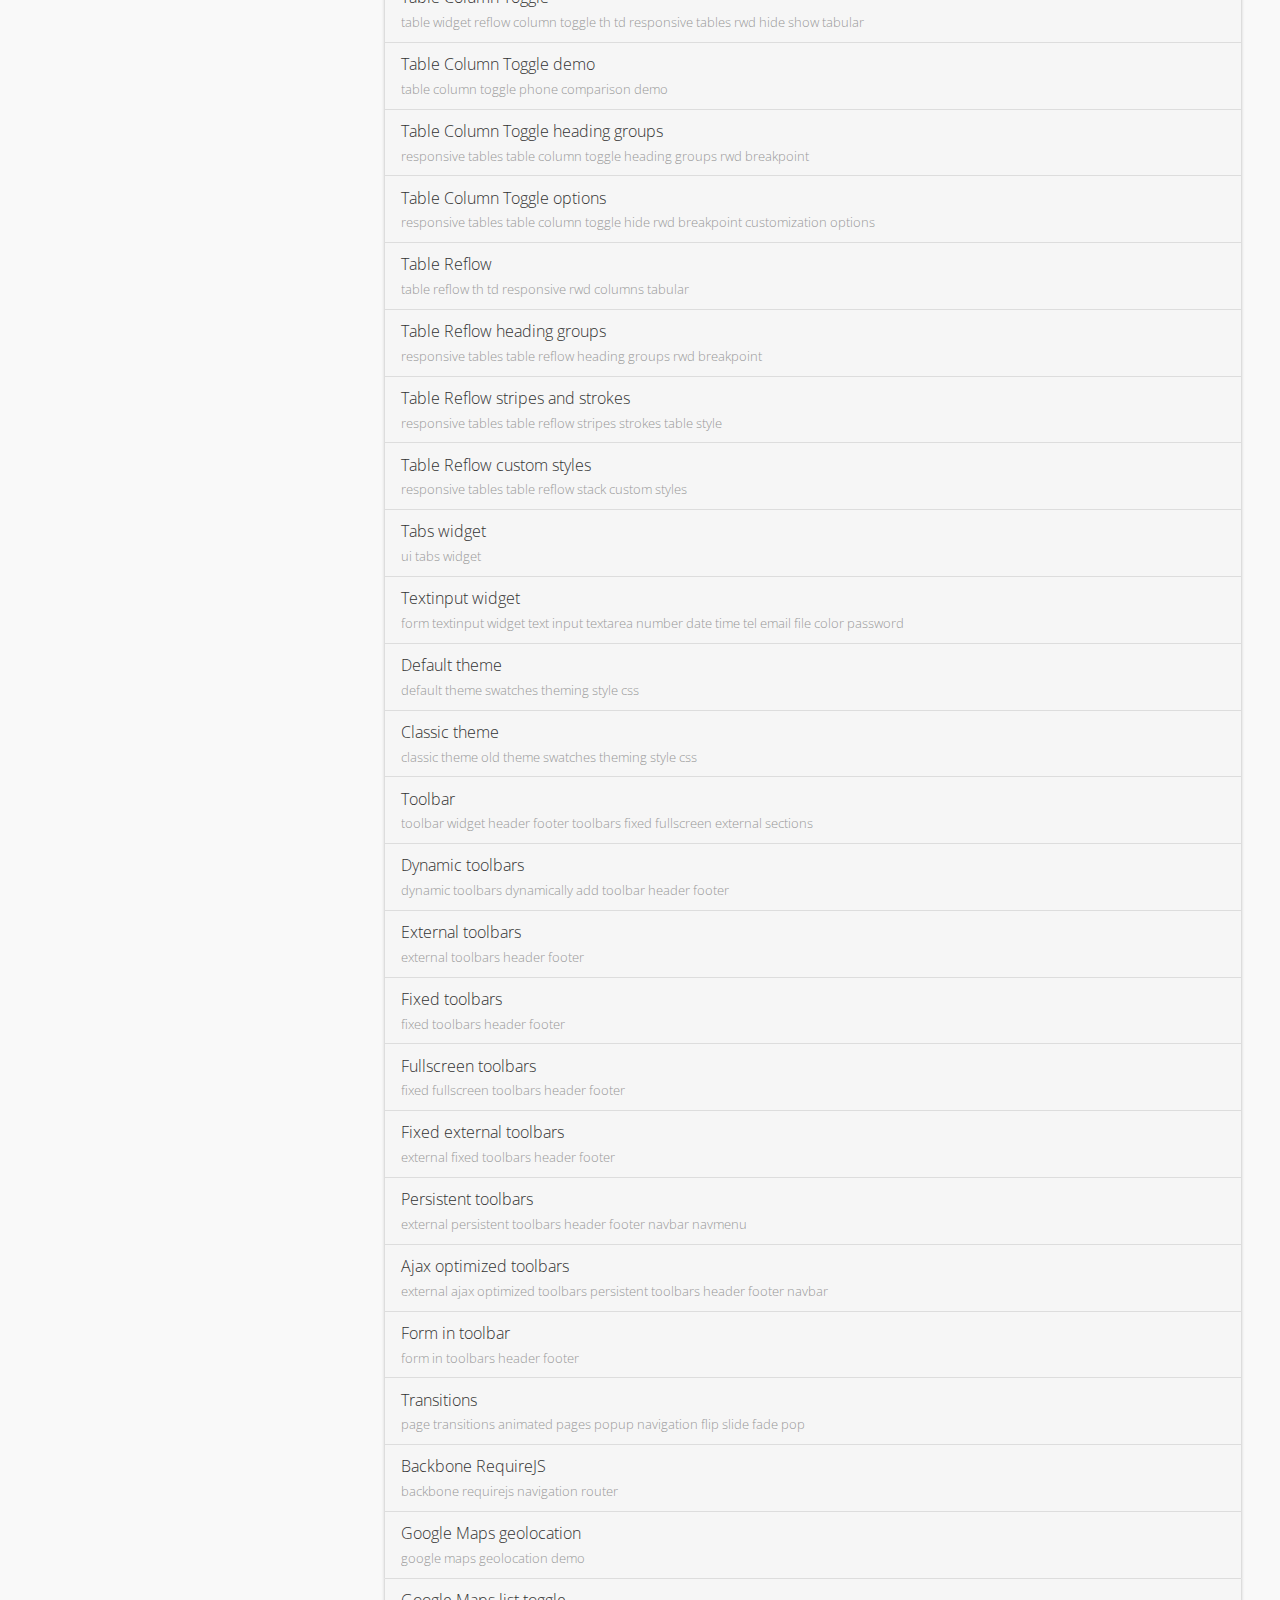
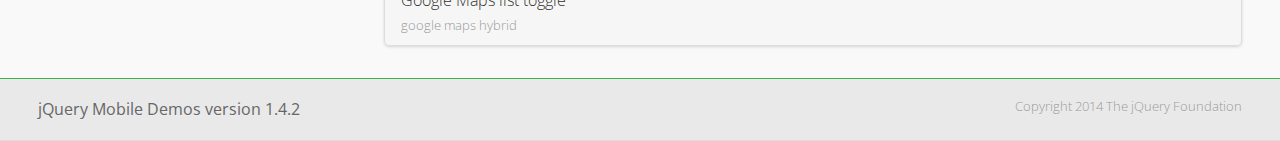
<file: app/src/main/assets/www/jquery/demos/_search/index.html>
<!DOCTYPE html>
<html>
<head>
	<meta charset="utf-8">
	<meta name="viewport" content="width=device-width, initial-scale=1">
	<title>jQuery Mobile Demos</title>
	<link rel="stylesheet" href="../css/themes/default/jquery.mobile-1.4.2.min.css">
	<link rel="stylesheet" href="../_assets/css/jqm-demos.css">
	<link rel="shortcut icon" href="../_assets/favicon.ico">
    <link rel="stylesheet" href="http://fonts.googleapis.com/css?family=Open+Sans:300,400,700">
	<script src="../js/jquery.js"></script>
	<script src="../_assets/js/index.js"></script>
	<script src="../js/jquery.mobile-1.4.2.min.js"></script>

</head>
<body>
<div data-role="page" class="jqm-demos jqm-demos-index jqm-demos-search-results">

	<div data-role="header" class="jqm-header">
		<h2><a href="../" title="jQuery Mobile Demos home"><img src="../_assets/img/jquery-logo.png" alt="jQuery Mobile"></a></h2>
		<p><span class="jqm-version"></span> Demos</p>
		<a href="#" class="jqm-navmenu-link ui-btn ui-btn-icon-notext ui-corner-all ui-icon-bars ui-nodisc-icon ui-alt-icon ui-btn-left">Menu</a>
		<a href="#" class="jqm-search-link ui-btn ui-btn-icon-notext ui-corner-all ui-icon-search ui-nodisc-icon ui-alt-icon ui-btn-right">Search</a>
	</div><!-- /header -->

	<div role="main" class="ui-content jqm-content">

		<h1>Search Results</h1>

        <div class="jqm-search-results-wrap">
	        <ul class="jqm-list jqm-search-results-list">
<li data-filtertext="demos homepage" data-icon="home"><a href=".././">Home</a></li>
<li data-filtertext="introduction overview getting started"><a href="../intro/" data-ajax="false">Introduction</a></li>
<li data-filtertext="buttons button markup buttonmarkup method anchor link button element"><a href="../button-markup/" data-ajax="false">Buttons</a></li>
<li data-filtertext="form button widget input button submit reset"><a href="../button/" data-ajax="false">Button widget</a></li>
<li data-role="collapsible" data-collapsed-icon="carat-d" data-expanded-icon="carat-u" data-iconpos="right" data-inset="false">
	<h3>Checkboxradio widget</h3>
	<ul>
		<li data-filtertext="form checkboxradio widget checkbox input checkboxes controlgroups"><a href="../checkboxradio-checkbox/" data-ajax="false">Checkboxes</a></li>
		<li data-filtertext="form checkboxradio widget radio input radio buttons controlgroups"><a href="../checkboxradio-radio/" data-ajax="false">Radio buttons</a></li>
	</ul>
</li>
<li data-role="collapsible" data-collapsed-icon="carat-d" data-expanded-icon="carat-u" data-iconpos="right" data-inset="false">
	<h3>Collapsible (set) widget</h3>
	<ul>
		<li data-filtertext="collapsibles content formatting"><a href="../collapsible/" data-ajax="false">Collapsible</a></li>
		<li data-filtertext="dynamic collapsible set accordion append expand"><a href="../collapsible-dynamic/" data-ajax="false">Dynamic collapsibles</a></li>
		<li data-filtertext="accordions collapsible set widget content formatting grouped collapsibles"><a href="../collapsibleset/" data-ajax="false">Collapsible set</a></li>
	</ul>
</li>
<li data-role="collapsible" data-collapsed-icon="carat-d" data-expanded-icon="carat-u" data-iconpos="right" data-inset="false">
	<h3>Controlgroup widget</h3>
	<ul>
		<li data-filtertext="controlgroups selectmenu checkboxradio input grouped buttons horizontal vertical"><a href="../controlgroup/" data-ajax="false">Controlgroup</a></li>
		<li data-filtertext="dynamic controlgroup dynamically add buttons"><a href="../controlgroup-dynamic/" data-ajax="false">Dynamic controlgroups</a></li>
	</ul>
</li>
<li data-filtertext="form datepicker widget date input"><a href="../datepicker/" data-ajax="false">Datepicker</a></li>
<li data-role="collapsible" data-collapsed-icon="carat-d" data-expanded-icon="carat-u" data-iconpos="right" data-inset="false">
	<h3>Events</h3>
	<ul>
		<li data-filtertext="swipe to delete list items listviews swipe events"><a href="../swipe-list/" data-ajax="false">Swipe list items</a></li>
		<li data-filtertext="swipe to navigate swipe page navigation swipe events"><a href="../swipe-page/" data-ajax="false">Swipe page navigation</a></li>
	</ul>
</li>
<li data-filtertext="filterable filter elements sorting searching listview table"><a href="../filterable/" data-ajax="false">Filterable widget</a></li>
<li data-filtertext="form flipswitch widget flip toggle switch binary select checkbox input"><a href="../flipswitch/" data-ajax="false">Flipswitch widget</a></li>
<li data-role="collapsible" data-collapsed-icon="carat-d" data-expanded-icon="carat-u" data-iconpos="right" data-inset="false">
	<h3>Forms</h3>
	<ul>
		<li data-filtertext="forms text checkbox radio range button submit reset inputs selects textarea slider flipswitch label form elements"><a href="../forms/" data-ajax="false">Forms</a></li>
		<li data-filtertext="form hide labels hidden accessible ui-hidden-accessible forms"><a href="../forms-label-hidden-accessible/" data-ajax="false">Hide labels</a></li>
		<li data-filtertext="form field containers fieldcontain ui-field-contain forms"><a href="../forms-field-contain/" data-ajax="false">Field containers</a></li>
		<li data-filtertext="forms disabled form elements"><a href="../forms-disabled/" data-ajax="false">Forms disabled</a></li>
		<li data-filtertext="forms gallery examples overview forms text checkbox radio range button submit reset inputs selects textarea slider flipswitch label form elements"><a href="../forms-gallery/" data-ajax="false">Forms gallery</a></li>
	</ul>
</li>
<li data-role="collapsible" data-collapsed-icon="carat-d" data-expanded-icon="carat-u" data-iconpos="right" data-inset="false">
	<h3>Grids</h3>
	<ul>
		<li data-filtertext="grids columns blocks content formatting rwd responsive css framework"><a href="../grids/" data-ajax="false">Grids</a></li>
		<li data-filtertext="buttons in grids css framework"><a href="../grids-buttons/" data-ajax="false">Buttons in grids</a></li>
		<li data-filtertext="custom responsive grids rwd css framework"><a href="../grids-custom-responsive/" data-ajax="false">Custom responsive grids</a></li>
	</ul>
</li>
<li data-filtertext="blocks content formatting sections heading"><a href="../body-bar-classes/" data-ajax="false">Grouping and dividing content</a></li>
<li data-role="collapsible" data-collapsed-icon="carat-d" data-expanded-icon="carat-u" data-iconpos="right" data-inset="false">
	<h3>Icons</h3>
	<ul>
		<li data-filtertext="button icons svg disc alt custom icon position"><a href="../icons/" data-ajax="false">Icons</a></li>
		<li data-filtertext=""><a href="../icons-grunticon/" data-ajax="false">Grunticon loader</a></li>
	</ul>
</li>
<li data-role="collapsible" data-collapsed-icon="carat-d" data-expanded-icon="carat-u" data-iconpos="right" data-inset="false">
	<h3>Listview widget</h3>
	<ul>
		<li data-filtertext="listview widget thumbnails icons nested split button collapsible ul ol"><a href="../listview/" data-ajax="false">Listview</a></li>
		<li data-filtertext="autocomplete filterable reveal listview filtertextbeforefilter placeholder"><a href="../listview-autocomplete/" data-ajax="false">Listview autocomplete</a></li>
		<li data-filtertext="autocomplete filterable reveal listview remote data filtertextbeforefilter placeholder"><a href="../listview-autocomplete-remote/" data-ajax="false">Listview autocomplete remote data</a></li>
		<li data-filtertext="autodividers anchor jump scroll linkbars listview lists ul ol"><a href="../listview-autodividers-linkbar/" data-ajax="false">Listview autodividers linkbar</a></li>
		<li data-filtertext="listview autodividers selector autodividersselector lists ul ol"><a href="../listview-autodividers-selector/" data-ajax="false">Listview autodividers selector</a></li>
		<li data-filtertext="listview nested list items"><a href="../listview-nested-lists/" data-ajax="false">Listview Nested Listviews</a></li>
		<li data-filtertext="listview collapsible list items flat"><a href="../listview-collapsible-item-flat/" data-ajax="false">Listview collapsible list items (flat)</a></li>
		<li data-filtertext="listview collapsible list indented"><a href="../listview-collapsible-item-indented/" data-ajax="false">Listview collapsible list items (indented)</a></li>
		<li data-filtertext="grid listview responsive grids responsive listviews lists ul"><a href="../listview-grid/" data-ajax="false">Listview responsive grid</a></li>
	</ul>
</li>
<li data-filtertext="loader widget page loading navigation overlay spinner"><a href="../loader/" data-ajax="false">Loader widget</a></li>
<li data-filtertext="navbar widget navmenu toolbars header footer"><a href="../navbar/" data-ajax="false">Navbar widget</a></li>
<li data-role="collapsible" data-collapsed-icon="carat-d" data-expanded-icon="carat-u" data-iconpos="right" data-inset="false">
	<h3>Navigation</h3>
	<ul>
		<li data-filtertext="ajax navigation navigate widget history event method"><a href="../navigation/" data-ajax="false">Navigation</a></li>
		<li data-filtertext="linking pages page links navigation ajax prefetch cache"><a href="../navigation-linking-pages/" data-ajax="false">Linking pages</a></li>
		<li data-filtertext="php redirect server redirection server-side navigation"><a href="../navigation-php-redirect/" data-ajax="false">PHP redirect demo</a></li>
		<li data-filtertext="navigation redirection hash query"><a href="../navigation-hash-processing/" data-ajax="false">Hash processing demo</a></li>
	</ul>
</li>
<li data-role="collapsible" data-collapsed-icon="carat-d" data-expanded-icon="carat-u" data-iconpos="right" data-inset="false">
	<h3>Pages</h3>
	<ul>
		<li data-filtertext="pages page widget ajax navigation"><a href="../pages/" data-ajax="false">Pages</a></li>
		<li data-filtertext="single page"><a href="../pages-single-page/" data-ajax="false">Single page</a></li>
		<li data-filtertext="multipage multi-page page"><a href="../pages-multi-page/" data-ajax="false">Multi-page template</a></li>
		<li data-filtertext="dialog page widget modal popup"><a href="../pages-dialog/" data-ajax="false">Dialog page</a></li>
	</ul>
</li>
<li data-role="collapsible" data-collapsed-icon="carat-d" data-expanded-icon="carat-u" data-iconpos="right" data-inset="false">
	<h3>Panel widget</h3>
	<ul>
		<li data-filtertext="panel widget sliding panels reveal push overlay responsive"><a href="../panel/" data-ajax="false">Panel</a></li>
		<li data-filtertext=""><a href="../panel-external/" data-ajax="false">External panels</a></li>
		<li data-filtertext="panel "><a href="../panel-fixed/" data-ajax="false">Fixed panels</a></li>
		<li data-filtertext="panel slide panels sliding panels shadow rwd responsive breakpoint"><a href="../panel-responsive/" data-ajax="false">Panels responsive</a></li>
		<li data-filtertext="panel custom style custom panel width reveal shadow listview panel styling page background wrapper"><a href="../panel-styling/" data-ajax="false">Custom panel style</a></li>
		<li data-filtertext="panel open on swipe"><a href="../panel-swipe-open/" data-ajax="false">Panel open on swipe</a></li>
		<li data-filtertext="panels outside page internal external toolbars"><a href="../panel-external-internal/" data-ajax="false">Panel external and internal</a></li>
	</ul>
</li>
<li data-role="collapsible" data-collapsed-icon="carat-d" data-expanded-icon="carat-u" data-iconpos="right" data-inset="false">
	<h3>Popup widget</h3>
	<ul>
		<li data-filtertext="popup widget popups dialog modal transition tooltip lightbox form overlay screen flip pop fade transition"><a href="../popup/" data-ajax="false">Popup</a></li>
		<li data-filtertext="popup alignment position"><a href="../popup-alignment/" data-ajax="false">Popup alignment</a></li>
		<li data-filtertext="popup arrow size popups popover"><a href="../popup-arrow-size/" data-ajax="false">Popup arrow size</a></li>
		<li data-filtertext="dynamic popups popup images lightbox"><a href="../popup-dynamic/" data-ajax="false">Dynamic popups</a></li>
		<li data-filtertext="popups with iframes scaling"><a href="../popup-iframe/" data-ajax="false">Popups with iframes</a></li>
		<li data-filtertext="popup image scaling"><a href="../popup-image-scaling/" data-ajax="false">Popup image scaling</a></li>
		<li data-filtertext="external popup outside multi-page"><a href="../popup-outside-multipage" data-ajax="false">Popup outside multi-page</a></li>
	</ul>
</li>
<li data-filtertext="form rangeslider widget dual sliders dual handle sliders range input"><a href="../rangeslider/" data-ajax="false">Rangeslider widget</a></li>
<li data-filtertext="responsive web design rwd adaptive progressive enhancement PE accessible mobile breakpoints media query media queries"><a href="../rwd/" data-ajax="false">Responsive Web Design</a></li>
<li data-role="collapsible" data-collapsed-icon="carat-d" data-expanded-icon="carat-u" data-iconpos="right" data-inset="false">
	<h3>Selectmenu widget</h3>
	<ul>
		<li data-filtertext="form selectmenu widget select input custom select menu selects"><a href="../selectmenu/" data-ajax="false">Selectmenu</a></li>
		<li data-filtertext="form custom select menu selectmenu widget custom menu option optgroup multiple selects"><a href="../selectmenu-custom/" data-ajax="false">Custom select menu</a></li>
		<li data-filtertext="filterable select filter popup dialog"><a href="../selectmenu-custom-filter/" data-ajax="false">Custom select menu with filter</a></li>
	</ul>
</li>
<li data-role="collapsible" data-collapsed-icon="carat-d" data-expanded-icon="carat-u" data-iconpos="right" data-inset="false">
	<h3>Slider widget</h3>
	<ul>
		<li data-filtertext="form slider widget range input single sliders"><a href="../slider/" data-ajax="false">Slider</a></li>
		<li data-filtertext="form slider widget flipswitch slider binary select flip toggle switch"><a href="../slider-flipswitch/" data-ajax="false">Slider flip toggle switch</a></li>
		<li data-filtertext="form slider tooltip handle value input range sliders"><a href="../slider-tooltip/" data-ajax="false">Slider tooltip</a></li>
	</ul>
</li>
<li data-role="collapsible" data-collapsed-icon="carat-d" data-expanded-icon="carat-u" data-iconpos="right" data-inset="false">
	<h3>Table widget</h3>
	<ul>
		<li data-filtertext="table widget reflow column toggle th td responsive tables rwd hide show tabular"><a href="../table-column-toggle/" data-ajax="false">Table Column Toggle</a></li>
		<li data-filtertext="table column toggle phone comparison demo"><a href="../table-column-toggle-example/" data-ajax="false">Table Column Toggle demo</a></li>
		<li data-filtertext="responsive tables table column toggle heading groups rwd breakpoint"><a href="../table-column-toggle-heading-groups/" data-ajax="false">Table Column Toggle heading groups</a></li>
		<li data-filtertext="responsive tables table column toggle hide rwd breakpoint customization options"><a href="../table-column-toggle-options/" data-ajax="false">Table Column Toggle options</a></li>
		<li data-filtertext="table reflow th td responsive rwd columns tabular"><a href="../table-reflow/" data-ajax="false">Table Reflow</a></li>
		<li data-filtertext="responsive tables table reflow heading groups rwd breakpoint"><a href="../table-reflow-heading-groups/" data-ajax="false">Table Reflow heading groups</a></li>
		<li data-filtertext="responsive tables table reflow stripes strokes table style"><a href="../table-reflow-stripes-strokes/" data-ajax="false">Table Reflow stripes and strokes</a></li>
		<li data-filtertext="responsive tables table reflow stack custom styles"><a href="../table-reflow-styling/" data-ajax="false">Table Reflow custom styles</a></li>
	</ul>
</li>
<li data-filtertext="ui tabs widget"><a href="../tabs/" data-ajax="false">Tabs widget</a></li>
<li data-filtertext="form textinput widget text input textarea number date time tel email file color password"><a href="../textinput/" data-ajax="false">Textinput widget</a></li>
<li data-role="collapsible" data-collapsed-icon="carat-d" data-expanded-icon="carat-u" data-iconpos="right" data-inset="false">
	<h3>Theming</h3>
	<ul>
		<li data-filtertext="default theme swatches theming style css"><a href="../theme-default/" data-ajax="false">Default theme</a></li>
		<li data-filtertext="classic theme old theme swatches theming style css"><a href="../theme-classic/" data-ajax="false">Classic theme</a></li>
	</ul>
</li>
<li data-role="collapsible" data-collapsed-icon="carat-d" data-expanded-icon="carat-u" data-iconpos="right" data-inset="false">
	<h3>Toolbar widget</h3>
	<ul>
		<li data-filtertext="toolbar widget header footer toolbars fixed fullscreen external sections"><a href="../toolbar/" data-ajax="false">Toolbar</a></li>
		<li data-filtertext="dynamic toolbars dynamically add toolbar header footer"><a href="../toolbar-dynamic/" data-ajax="false">Dynamic toolbars</a></li>
		<li data-filtertext="external toolbars header footer"><a href="../toolbar-external/" data-ajax="false">External toolbars</a></li>
		<li data-filtertext="fixed toolbars header footer"><a href="../toolbar-fixed/" data-ajax="false">Fixed toolbars</a></li>
		<li data-filtertext="fixed fullscreen toolbars header footer"><a href="../toolbar-fixed-fullscreen/" data-ajax="false">Fullscreen toolbars</a></li>
		<li data-filtertext="external fixed toolbars header footer"><a href="../toolbar-fixed-external/" data-ajax="false">Fixed external toolbars</a></li>
		<li data-filtertext="external persistent toolbars header footer navbar navmenu"><a href="../toolbar-fixed-persistent/" data-ajax="false">Persistent toolbars</a></li>
		<li data-filtertext="external ajax optimized toolbars persistent toolbars header footer navbar"><a href="../toolbar-fixed-persistent-optimized/" data-ajax="false">Ajax optimized toolbars</a></li>
		<li data-filtertext="form in toolbars header footer"><a href="../toolbar-fixed-forms/" data-ajax="false">Form in toolbar</a></li>
	</ul>
</li>
<li data-filtertext="page transitions animated pages popup navigation flip slide fade pop"><a href="../transitions/" data-ajax="false">Transitions</a></li>
<li data-role="collapsible" data-collapsed-icon="carat-d" data-expanded-icon="carat-u" data-iconpos="right" data-inset="false">
	<h3>3rd party API demos</h3>
	<ul>
		<li data-filtertext="backbone requirejs navigation router"><a href="../backbone-requirejs/" data-ajax="false">Backbone RequireJS</a></li>
		<li data-filtertext="google maps geolocation demo"><a href="../map-geolocation/" data-ajax="false">Google Maps geolocation</a></li>
		<li data-filtertext="google maps hybrid"><a href="../map-list-toggle/" data-ajax="false">Google Maps list toggle</a></li>
	</ul>
</li>



	        </ul>
	    </div>

	</div><!-- /content -->
	    <div data-role="panel" class="jqm-navmenu-panel" data-position="left" data-display="overlay" data-theme="a">
	    	<ul class="jqm-list ui-alt-icon ui-nodisc-icon">
<li data-filtertext="demos homepage" data-icon="home"><a href=".././">Home</a></li>
<li data-filtertext="introduction overview getting started"><a href="../intro/" data-ajax="false">Introduction</a></li>
<li data-filtertext="buttons button markup buttonmarkup method anchor link button element"><a href="../button-markup/" data-ajax="false">Buttons</a></li>
<li data-filtertext="form button widget input button submit reset"><a href="../button/" data-ajax="false">Button widget</a></li>
<li data-role="collapsible" data-collapsed-icon="carat-d" data-expanded-icon="carat-u" data-iconpos="right" data-inset="false">
	<h3>Checkboxradio widget</h3>
	<ul>
		<li data-filtertext="form checkboxradio widget checkbox input checkboxes controlgroups"><a href="../checkboxradio-checkbox/" data-ajax="false">Checkboxes</a></li>
		<li data-filtertext="form checkboxradio widget radio input radio buttons controlgroups"><a href="../checkboxradio-radio/" data-ajax="false">Radio buttons</a></li>
	</ul>
</li>
<li data-role="collapsible" data-collapsed-icon="carat-d" data-expanded-icon="carat-u" data-iconpos="right" data-inset="false">
	<h3>Collapsible (set) widget</h3>
	<ul>
		<li data-filtertext="collapsibles content formatting"><a href="../collapsible/" data-ajax="false">Collapsible</a></li>
		<li data-filtertext="dynamic collapsible set accordion append expand"><a href="../collapsible-dynamic/" data-ajax="false">Dynamic collapsibles</a></li>
		<li data-filtertext="accordions collapsible set widget content formatting grouped collapsibles"><a href="../collapsibleset/" data-ajax="false">Collapsible set</a></li>
	</ul>
</li>
<li data-role="collapsible" data-collapsed-icon="carat-d" data-expanded-icon="carat-u" data-iconpos="right" data-inset="false">
	<h3>Controlgroup widget</h3>
	<ul>
		<li data-filtertext="controlgroups selectmenu checkboxradio input grouped buttons horizontal vertical"><a href="../controlgroup/" data-ajax="false">Controlgroup</a></li>
		<li data-filtertext="dynamic controlgroup dynamically add buttons"><a href="../controlgroup-dynamic/" data-ajax="false">Dynamic controlgroups</a></li>
	</ul>
</li>
<li data-filtertext="form datepicker widget date input"><a href="../datepicker/" data-ajax="false">Datepicker</a></li>
<li data-role="collapsible" data-collapsed-icon="carat-d" data-expanded-icon="carat-u" data-iconpos="right" data-inset="false">
	<h3>Events</h3>
	<ul>
		<li data-filtertext="swipe to delete list items listviews swipe events"><a href="../swipe-list/" data-ajax="false">Swipe list items</a></li>
		<li data-filtertext="swipe to navigate swipe page navigation swipe events"><a href="../swipe-page/" data-ajax="false">Swipe page navigation</a></li>
	</ul>
</li>
<li data-filtertext="filterable filter elements sorting searching listview table"><a href="../filterable/" data-ajax="false">Filterable widget</a></li>
<li data-filtertext="form flipswitch widget flip toggle switch binary select checkbox input"><a href="../flipswitch/" data-ajax="false">Flipswitch widget</a></li>
<li data-role="collapsible" data-collapsed-icon="carat-d" data-expanded-icon="carat-u" data-iconpos="right" data-inset="false">
	<h3>Forms</h3>
	<ul>
		<li data-filtertext="forms text checkbox radio range button submit reset inputs selects textarea slider flipswitch label form elements"><a href="../forms/" data-ajax="false">Forms</a></li>
		<li data-filtertext="form hide labels hidden accessible ui-hidden-accessible forms"><a href="../forms-label-hidden-accessible/" data-ajax="false">Hide labels</a></li>
		<li data-filtertext="form field containers fieldcontain ui-field-contain forms"><a href="../forms-field-contain/" data-ajax="false">Field containers</a></li>
		<li data-filtertext="forms disabled form elements"><a href="../forms-disabled/" data-ajax="false">Forms disabled</a></li>
		<li data-filtertext="forms gallery examples overview forms text checkbox radio range button submit reset inputs selects textarea slider flipswitch label form elements"><a href="../forms-gallery/" data-ajax="false">Forms gallery</a></li>
	</ul>
</li>
<li data-role="collapsible" data-collapsed-icon="carat-d" data-expanded-icon="carat-u" data-iconpos="right" data-inset="false">
	<h3>Grids</h3>
	<ul>
		<li data-filtertext="grids columns blocks content formatting rwd responsive css framework"><a href="../grids/" data-ajax="false">Grids</a></li>
		<li data-filtertext="buttons in grids css framework"><a href="../grids-buttons/" data-ajax="false">Buttons in grids</a></li>
		<li data-filtertext="custom responsive grids rwd css framework"><a href="../grids-custom-responsive/" data-ajax="false">Custom responsive grids</a></li>
	</ul>
</li>
<li data-filtertext="blocks content formatting sections heading"><a href="../body-bar-classes/" data-ajax="false">Grouping and dividing content</a></li>
<li data-role="collapsible" data-collapsed-icon="carat-d" data-expanded-icon="carat-u" data-iconpos="right" data-inset="false">
	<h3>Icons</h3>
	<ul>
		<li data-filtertext="button icons svg disc alt custom icon position"><a href="../icons/" data-ajax="false">Icons</a></li>
		<li data-filtertext=""><a href="../icons-grunticon/" data-ajax="false">Grunticon loader</a></li>
	</ul>
</li>
<li data-role="collapsible" data-collapsed-icon="carat-d" data-expanded-icon="carat-u" data-iconpos="right" data-inset="false">
	<h3>Listview widget</h3>
	<ul>
		<li data-filtertext="listview widget thumbnails icons nested split button collapsible ul ol"><a href="../listview/" data-ajax="false">Listview</a></li>
		<li data-filtertext="autocomplete filterable reveal listview filtertextbeforefilter placeholder"><a href="../listview-autocomplete/" data-ajax="false">Listview autocomplete</a></li>
		<li data-filtertext="autocomplete filterable reveal listview remote data filtertextbeforefilter placeholder"><a href="../listview-autocomplete-remote/" data-ajax="false">Listview autocomplete remote data</a></li>
		<li data-filtertext="autodividers anchor jump scroll linkbars listview lists ul ol"><a href="../listview-autodividers-linkbar/" data-ajax="false">Listview autodividers linkbar</a></li>
		<li data-filtertext="listview autodividers selector autodividersselector lists ul ol"><a href="../listview-autodividers-selector/" data-ajax="false">Listview autodividers selector</a></li>
		<li data-filtertext="listview nested list items"><a href="../listview-nested-lists/" data-ajax="false">Listview Nested Listviews</a></li>
		<li data-filtertext="listview collapsible list items flat"><a href="../listview-collapsible-item-flat/" data-ajax="false">Listview collapsible list items (flat)</a></li>
		<li data-filtertext="listview collapsible list indented"><a href="../listview-collapsible-item-indented/" data-ajax="false">Listview collapsible list items (indented)</a></li>
		<li data-filtertext="grid listview responsive grids responsive listviews lists ul"><a href="../listview-grid/" data-ajax="false">Listview responsive grid</a></li>
	</ul>
</li>
<li data-filtertext="loader widget page loading navigation overlay spinner"><a href="../loader/" data-ajax="false">Loader widget</a></li>
<li data-filtertext="navbar widget navmenu toolbars header footer"><a href="../navbar/" data-ajax="false">Navbar widget</a></li>
<li data-role="collapsible" data-collapsed-icon="carat-d" data-expanded-icon="carat-u" data-iconpos="right" data-inset="false">
	<h3>Navigation</h3>
	<ul>
		<li data-filtertext="ajax navigation navigate widget history event method"><a href="../navigation/" data-ajax="false">Navigation</a></li>
		<li data-filtertext="linking pages page links navigation ajax prefetch cache"><a href="../navigation-linking-pages/" data-ajax="false">Linking pages</a></li>
		<li data-filtertext="php redirect server redirection server-side navigation"><a href="../navigation-php-redirect/" data-ajax="false">PHP redirect demo</a></li>
		<li data-filtertext="navigation redirection hash query"><a href="../navigation-hash-processing/" data-ajax="false">Hash processing demo</a></li>
	</ul>
</li>
<li data-role="collapsible" data-collapsed-icon="carat-d" data-expanded-icon="carat-u" data-iconpos="right" data-inset="false">
	<h3>Pages</h3>
	<ul>
		<li data-filtertext="pages page widget ajax navigation"><a href="../pages/" data-ajax="false">Pages</a></li>
		<li data-filtertext="single page"><a href="../pages-single-page/" data-ajax="false">Single page</a></li>
		<li data-filtertext="multipage multi-page page"><a href="../pages-multi-page/" data-ajax="false">Multi-page template</a></li>
		<li data-filtertext="dialog page widget modal popup"><a href="../pages-dialog/" data-ajax="false">Dialog page</a></li>
	</ul>
</li>
<li data-role="collapsible" data-collapsed-icon="carat-d" data-expanded-icon="carat-u" data-iconpos="right" data-inset="false">
	<h3>Panel widget</h3>
	<ul>
		<li data-filtertext="panel widget sliding panels reveal push overlay responsive"><a href="../panel/" data-ajax="false">Panel</a></li>
		<li data-filtertext=""><a href="../panel-external/" data-ajax="false">External panels</a></li>
		<li data-filtertext="panel "><a href="../panel-fixed/" data-ajax="false">Fixed panels</a></li>
		<li data-filtertext="panel slide panels sliding panels shadow rwd responsive breakpoint"><a href="../panel-responsive/" data-ajax="false">Panels responsive</a></li>
		<li data-filtertext="panel custom style custom panel width reveal shadow listview panel styling page background wrapper"><a href="../panel-styling/" data-ajax="false">Custom panel style</a></li>
		<li data-filtertext="panel open on swipe"><a href="../panel-swipe-open/" data-ajax="false">Panel open on swipe</a></li>
		<li data-filtertext="panels outside page internal external toolbars"><a href="../panel-external-internal/" data-ajax="false">Panel external and internal</a></li>
	</ul>
</li>
<li data-role="collapsible" data-collapsed-icon="carat-d" data-expanded-icon="carat-u" data-iconpos="right" data-inset="false">
	<h3>Popup widget</h3>
	<ul>
		<li data-filtertext="popup widget popups dialog modal transition tooltip lightbox form overlay screen flip pop fade transition"><a href="../popup/" data-ajax="false">Popup</a></li>
		<li data-filtertext="popup alignment position"><a href="../popup-alignment/" data-ajax="false">Popup alignment</a></li>
		<li data-filtertext="popup arrow size popups popover"><a href="../popup-arrow-size/" data-ajax="false">Popup arrow size</a></li>
		<li data-filtertext="dynamic popups popup images lightbox"><a href="../popup-dynamic/" data-ajax="false">Dynamic popups</a></li>
		<li data-filtertext="popups with iframes scaling"><a href="../popup-iframe/" data-ajax="false">Popups with iframes</a></li>
		<li data-filtertext="popup image scaling"><a href="../popup-image-scaling/" data-ajax="false">Popup image scaling</a></li>
		<li data-filtertext="external popup outside multi-page"><a href="../popup-outside-multipage" data-ajax="false">Popup outside multi-page</a></li>
	</ul>
</li>
<li data-filtertext="form rangeslider widget dual sliders dual handle sliders range input"><a href="../rangeslider/" data-ajax="false">Rangeslider widget</a></li>
<li data-filtertext="responsive web design rwd adaptive progressive enhancement PE accessible mobile breakpoints media query media queries"><a href="../rwd/" data-ajax="false">Responsive Web Design</a></li>
<li data-role="collapsible" data-collapsed-icon="carat-d" data-expanded-icon="carat-u" data-iconpos="right" data-inset="false">
	<h3>Selectmenu widget</h3>
	<ul>
		<li data-filtertext="form selectmenu widget select input custom select menu selects"><a href="../selectmenu/" data-ajax="false">Selectmenu</a></li>
		<li data-filtertext="form custom select menu selectmenu widget custom menu option optgroup multiple selects"><a href="../selectmenu-custom/" data-ajax="false">Custom select menu</a></li>
		<li data-filtertext="filterable select filter popup dialog"><a href="../selectmenu-custom-filter/" data-ajax="false">Custom select menu with filter</a></li>
	</ul>
</li>
<li data-role="collapsible" data-collapsed-icon="carat-d" data-expanded-icon="carat-u" data-iconpos="right" data-inset="false">
	<h3>Slider widget</h3>
	<ul>
		<li data-filtertext="form slider widget range input single sliders"><a href="../slider/" data-ajax="false">Slider</a></li>
		<li data-filtertext="form slider widget flipswitch slider binary select flip toggle switch"><a href="../slider-flipswitch/" data-ajax="false">Slider flip toggle switch</a></li>
		<li data-filtertext="form slider tooltip handle value input range sliders"><a href="../slider-tooltip/" data-ajax="false">Slider tooltip</a></li>
	</ul>
</li>
<li data-role="collapsible" data-collapsed-icon="carat-d" data-expanded-icon="carat-u" data-iconpos="right" data-inset="false">
	<h3>Table widget</h3>
	<ul>
		<li data-filtertext="table widget reflow column toggle th td responsive tables rwd hide show tabular"><a href="../table-column-toggle/" data-ajax="false">Table Column Toggle</a></li>
		<li data-filtertext="table column toggle phone comparison demo"><a href="../table-column-toggle-example/" data-ajax="false">Table Column Toggle demo</a></li>
		<li data-filtertext="responsive tables table column toggle heading groups rwd breakpoint"><a href="../table-column-toggle-heading-groups/" data-ajax="false">Table Column Toggle heading groups</a></li>
		<li data-filtertext="responsive tables table column toggle hide rwd breakpoint customization options"><a href="../table-column-toggle-options/" data-ajax="false">Table Column Toggle options</a></li>
		<li data-filtertext="table reflow th td responsive rwd columns tabular"><a href="../table-reflow/" data-ajax="false">Table Reflow</a></li>
		<li data-filtertext="responsive tables table reflow heading groups rwd breakpoint"><a href="../table-reflow-heading-groups/" data-ajax="false">Table Reflow heading groups</a></li>
		<li data-filtertext="responsive tables table reflow stripes strokes table style"><a href="../table-reflow-stripes-strokes/" data-ajax="false">Table Reflow stripes and strokes</a></li>
		<li data-filtertext="responsive tables table reflow stack custom styles"><a href="../table-reflow-styling/" data-ajax="false">Table Reflow custom styles</a></li>
	</ul>
</li>
<li data-filtertext="ui tabs widget"><a href="../tabs/" data-ajax="false">Tabs widget</a></li>
<li data-filtertext="form textinput widget text input textarea number date time tel email file color password"><a href="../textinput/" data-ajax="false">Textinput widget</a></li>
<li data-role="collapsible" data-collapsed-icon="carat-d" data-expanded-icon="carat-u" data-iconpos="right" data-inset="false">
	<h3>Theming</h3>
	<ul>
		<li data-filtertext="default theme swatches theming style css"><a href="../theme-default/" data-ajax="false">Default theme</a></li>
		<li data-filtertext="classic theme old theme swatches theming style css"><a href="../theme-classic/" data-ajax="false">Classic theme</a></li>
	</ul>
</li>
<li data-role="collapsible" data-collapsed-icon="carat-d" data-expanded-icon="carat-u" data-iconpos="right" data-inset="false">
	<h3>Toolbar widget</h3>
	<ul>
		<li data-filtertext="toolbar widget header footer toolbars fixed fullscreen external sections"><a href="../toolbar/" data-ajax="false">Toolbar</a></li>
		<li data-filtertext="dynamic toolbars dynamically add toolbar header footer"><a href="../toolbar-dynamic/" data-ajax="false">Dynamic toolbars</a></li>
		<li data-filtertext="external toolbars header footer"><a href="../toolbar-external/" data-ajax="false">External toolbars</a></li>
		<li data-filtertext="fixed toolbars header footer"><a href="../toolbar-fixed/" data-ajax="false">Fixed toolbars</a></li>
		<li data-filtertext="fixed fullscreen toolbars header footer"><a href="../toolbar-fixed-fullscreen/" data-ajax="false">Fullscreen toolbars</a></li>
		<li data-filtertext="external fixed toolbars header footer"><a href="../toolbar-fixed-external/" data-ajax="false">Fixed external toolbars</a></li>
		<li data-filtertext="external persistent toolbars header footer navbar navmenu"><a href="../toolbar-fixed-persistent/" data-ajax="false">Persistent toolbars</a></li>
		<li data-filtertext="external ajax optimized toolbars persistent toolbars header footer navbar"><a href="../toolbar-fixed-persistent-optimized/" data-ajax="false">Ajax optimized toolbars</a></li>
		<li data-filtertext="form in toolbars header footer"><a href="../toolbar-fixed-forms/" data-ajax="false">Form in toolbar</a></li>
	</ul>
</li>
<li data-filtertext="page transitions animated pages popup navigation flip slide fade pop"><a href="../transitions/" data-ajax="false">Transitions</a></li>
<li data-role="collapsible" data-collapsed-icon="carat-d" data-expanded-icon="carat-u" data-iconpos="right" data-inset="false">
	<h3>3rd party API demos</h3>
	<ul>
		<li data-filtertext="backbone requirejs navigation router"><a href="../backbone-requirejs/" data-ajax="false">Backbone RequireJS</a></li>
		<li data-filtertext="google maps geolocation demo"><a href="../map-geolocation/" data-ajax="false">Google Maps geolocation</a></li>
		<li data-filtertext="google maps hybrid"><a href="../map-list-toggle/" data-ajax="false">Google Maps list toggle</a></li>
	</ul>
</li>



		     </ul>
		</div><!-- /panel -->


	<div data-role="footer" data-position="fixed" data-tap-toggle="false" class="jqm-footer">
		<p>jQuery Mobile Demos version <span class="jqm-version"></span></p>
		<p>Copyright 2014 The jQuery Foundation</p>
	</div><!-- /footer -->
	<!-- TODO: This should become an external panel so we can add input to markup (unique ID) -->
    <div data-role="panel" class="jqm-search-panel" data-position="right" data-display="overlay" data-theme="a">
		<div class="jqm-search">
			<ul class="jqm-list" data-filter-placeholder="Search demos..." data-filter-reveal="true">
<li data-filtertext="demos homepage" data-icon="home"><a href=".././">Home</a></li>
<li data-filtertext="introduction overview getting started"><a href="../intro/" data-ajax="false">Introduction</a></li>
<li data-filtertext="buttons button markup buttonmarkup method anchor link button element"><a href="../button-markup/" data-ajax="false">Buttons</a></li>
<li data-filtertext="form button widget input button submit reset"><a href="../button/" data-ajax="false">Button widget</a></li>
<li data-role="collapsible" data-collapsed-icon="carat-d" data-expanded-icon="carat-u" data-iconpos="right" data-inset="false">
	<h3>Checkboxradio widget</h3>
	<ul>
		<li data-filtertext="form checkboxradio widget checkbox input checkboxes controlgroups"><a href="../checkboxradio-checkbox/" data-ajax="false">Checkboxes</a></li>
		<li data-filtertext="form checkboxradio widget radio input radio buttons controlgroups"><a href="../checkboxradio-radio/" data-ajax="false">Radio buttons</a></li>
	</ul>
</li>
<li data-role="collapsible" data-collapsed-icon="carat-d" data-expanded-icon="carat-u" data-iconpos="right" data-inset="false">
	<h3>Collapsible (set) widget</h3>
	<ul>
		<li data-filtertext="collapsibles content formatting"><a href="../collapsible/" data-ajax="false">Collapsible</a></li>
		<li data-filtertext="dynamic collapsible set accordion append expand"><a href="../collapsible-dynamic/" data-ajax="false">Dynamic collapsibles</a></li>
		<li data-filtertext="accordions collapsible set widget content formatting grouped collapsibles"><a href="../collapsibleset/" data-ajax="false">Collapsible set</a></li>
	</ul>
</li>
<li data-role="collapsible" data-collapsed-icon="carat-d" data-expanded-icon="carat-u" data-iconpos="right" data-inset="false">
	<h3>Controlgroup widget</h3>
	<ul>
		<li data-filtertext="controlgroups selectmenu checkboxradio input grouped buttons horizontal vertical"><a href="../controlgroup/" data-ajax="false">Controlgroup</a></li>
		<li data-filtertext="dynamic controlgroup dynamically add buttons"><a href="../controlgroup-dynamic/" data-ajax="false">Dynamic controlgroups</a></li>
	</ul>
</li>
<li data-filtertext="form datepicker widget date input"><a href="../datepicker/" data-ajax="false">Datepicker</a></li>
<li data-role="collapsible" data-collapsed-icon="carat-d" data-expanded-icon="carat-u" data-iconpos="right" data-inset="false">
	<h3>Events</h3>
	<ul>
		<li data-filtertext="swipe to delete list items listviews swipe events"><a href="../swipe-list/" data-ajax="false">Swipe list items</a></li>
		<li data-filtertext="swipe to navigate swipe page navigation swipe events"><a href="../swipe-page/" data-ajax="false">Swipe page navigation</a></li>
	</ul>
</li>
<li data-filtertext="filterable filter elements sorting searching listview table"><a href="../filterable/" data-ajax="false">Filterable widget</a></li>
<li data-filtertext="form flipswitch widget flip toggle switch binary select checkbox input"><a href="../flipswitch/" data-ajax="false">Flipswitch widget</a></li>
<li data-role="collapsible" data-collapsed-icon="carat-d" data-expanded-icon="carat-u" data-iconpos="right" data-inset="false">
	<h3>Forms</h3>
	<ul>
		<li data-filtertext="forms text checkbox radio range button submit reset inputs selects textarea slider flipswitch label form elements"><a href="../forms/" data-ajax="false">Forms</a></li>
		<li data-filtertext="form hide labels hidden accessible ui-hidden-accessible forms"><a href="../forms-label-hidden-accessible/" data-ajax="false">Hide labels</a></li>
		<li data-filtertext="form field containers fieldcontain ui-field-contain forms"><a href="../forms-field-contain/" data-ajax="false">Field containers</a></li>
		<li data-filtertext="forms disabled form elements"><a href="../forms-disabled/" data-ajax="false">Forms disabled</a></li>
		<li data-filtertext="forms gallery examples overview forms text checkbox radio range button submit reset inputs selects textarea slider flipswitch label form elements"><a href="../forms-gallery/" data-ajax="false">Forms gallery</a></li>
	</ul>
</li>
<li data-role="collapsible" data-collapsed-icon="carat-d" data-expanded-icon="carat-u" data-iconpos="right" data-inset="false">
	<h3>Grids</h3>
	<ul>
		<li data-filtertext="grids columns blocks content formatting rwd responsive css framework"><a href="../grids/" data-ajax="false">Grids</a></li>
		<li data-filtertext="buttons in grids css framework"><a href="../grids-buttons/" data-ajax="false">Buttons in grids</a></li>
		<li data-filtertext="custom responsive grids rwd css framework"><a href="../grids-custom-responsive/" data-ajax="false">Custom responsive grids</a></li>
	</ul>
</li>
<li data-filtertext="blocks content formatting sections heading"><a href="../body-bar-classes/" data-ajax="false">Grouping and dividing content</a></li>
<li data-role="collapsible" data-collapsed-icon="carat-d" data-expanded-icon="carat-u" data-iconpos="right" data-inset="false">
	<h3>Icons</h3>
	<ul>
		<li data-filtertext="button icons svg disc alt custom icon position"><a href="../icons/" data-ajax="false">Icons</a></li>
		<li data-filtertext=""><a href="../icons-grunticon/" data-ajax="false">Grunticon loader</a></li>
	</ul>
</li>
<li data-role="collapsible" data-collapsed-icon="carat-d" data-expanded-icon="carat-u" data-iconpos="right" data-inset="false">
	<h3>Listview widget</h3>
	<ul>
		<li data-filtertext="listview widget thumbnails icons nested split button collapsible ul ol"><a href="../listview/" data-ajax="false">Listview</a></li>
		<li data-filtertext="autocomplete filterable reveal listview filtertextbeforefilter placeholder"><a href="../listview-autocomplete/" data-ajax="false">Listview autocomplete</a></li>
		<li data-filtertext="autocomplete filterable reveal listview remote data filtertextbeforefilter placeholder"><a href="../listview-autocomplete-remote/" data-ajax="false">Listview autocomplete remote data</a></li>
		<li data-filtertext="autodividers anchor jump scroll linkbars listview lists ul ol"><a href="../listview-autodividers-linkbar/" data-ajax="false">Listview autodividers linkbar</a></li>
		<li data-filtertext="listview autodividers selector autodividersselector lists ul ol"><a href="../listview-autodividers-selector/" data-ajax="false">Listview autodividers selector</a></li>
		<li data-filtertext="listview nested list items"><a href="../listview-nested-lists/" data-ajax="false">Listview Nested Listviews</a></li>
		<li data-filtertext="listview collapsible list items flat"><a href="../listview-collapsible-item-flat/" data-ajax="false">Listview collapsible list items (flat)</a></li>
		<li data-filtertext="listview collapsible list indented"><a href="../listview-collapsible-item-indented/" data-ajax="false">Listview collapsible list items (indented)</a></li>
		<li data-filtertext="grid listview responsive grids responsive listviews lists ul"><a href="../listview-grid/" data-ajax="false">Listview responsive grid</a></li>
	</ul>
</li>
<li data-filtertext="loader widget page loading navigation overlay spinner"><a href="../loader/" data-ajax="false">Loader widget</a></li>
<li data-filtertext="navbar widget navmenu toolbars header footer"><a href="../navbar/" data-ajax="false">Navbar widget</a></li>
<li data-role="collapsible" data-collapsed-icon="carat-d" data-expanded-icon="carat-u" data-iconpos="right" data-inset="false">
	<h3>Navigation</h3>
	<ul>
		<li data-filtertext="ajax navigation navigate widget history event method"><a href="../navigation/" data-ajax="false">Navigation</a></li>
		<li data-filtertext="linking pages page links navigation ajax prefetch cache"><a href="../navigation-linking-pages/" data-ajax="false">Linking pages</a></li>
		<li data-filtertext="php redirect server redirection server-side navigation"><a href="../navigation-php-redirect/" data-ajax="false">PHP redirect demo</a></li>
		<li data-filtertext="navigation redirection hash query"><a href="../navigation-hash-processing/" data-ajax="false">Hash processing demo</a></li>
	</ul>
</li>
<li data-role="collapsible" data-collapsed-icon="carat-d" data-expanded-icon="carat-u" data-iconpos="right" data-inset="false">
	<h3>Pages</h3>
	<ul>
		<li data-filtertext="pages page widget ajax navigation"><a href="../pages/" data-ajax="false">Pages</a></li>
		<li data-filtertext="single page"><a href="../pages-single-page/" data-ajax="false">Single page</a></li>
		<li data-filtertext="multipage multi-page page"><a href="../pages-multi-page/" data-ajax="false">Multi-page template</a></li>
		<li data-filtertext="dialog page widget modal popup"><a href="../pages-dialog/" data-ajax="false">Dialog page</a></li>
	</ul>
</li>
<li data-role="collapsible" data-collapsed-icon="carat-d" data-expanded-icon="carat-u" data-iconpos="right" data-inset="false">
	<h3>Panel widget</h3>
	<ul>
		<li data-filtertext="panel widget sliding panels reveal push overlay responsive"><a href="../panel/" data-ajax="false">Panel</a></li>
		<li data-filtertext=""><a href="../panel-external/" data-ajax="false">External panels</a></li>
		<li data-filtertext="panel "><a href="../panel-fixed/" data-ajax="false">Fixed panels</a></li>
		<li data-filtertext="panel slide panels sliding panels shadow rwd responsive breakpoint"><a href="../panel-responsive/" data-ajax="false">Panels responsive</a></li>
		<li data-filtertext="panel custom style custom panel width reveal shadow listview panel styling page background wrapper"><a href="../panel-styling/" data-ajax="false">Custom panel style</a></li>
		<li data-filtertext="panel open on swipe"><a href="../panel-swipe-open/" data-ajax="false">Panel open on swipe</a></li>
		<li data-filtertext="panels outside page internal external toolbars"><a href="../panel-external-internal/" data-ajax="false">Panel external and internal</a></li>
	</ul>
</li>
<li data-role="collapsible" data-collapsed-icon="carat-d" data-expanded-icon="carat-u" data-iconpos="right" data-inset="false">
	<h3>Popup widget</h3>
	<ul>
		<li data-filtertext="popup widget popups dialog modal transition tooltip lightbox form overlay screen flip pop fade transition"><a href="../popup/" data-ajax="false">Popup</a></li>
		<li data-filtertext="popup alignment position"><a href="../popup-alignment/" data-ajax="false">Popup alignment</a></li>
		<li data-filtertext="popup arrow size popups popover"><a href="../popup-arrow-size/" data-ajax="false">Popup arrow size</a></li>
		<li data-filtertext="dynamic popups popup images lightbox"><a href="../popup-dynamic/" data-ajax="false">Dynamic popups</a></li>
		<li data-filtertext="popups with iframes scaling"><a href="../popup-iframe/" data-ajax="false">Popups with iframes</a></li>
		<li data-filtertext="popup image scaling"><a href="../popup-image-scaling/" data-ajax="false">Popup image scaling</a></li>
		<li data-filtertext="external popup outside multi-page"><a href="../popup-outside-multipage" data-ajax="false">Popup outside multi-page</a></li>
	</ul>
</li>
<li data-filtertext="form rangeslider widget dual sliders dual handle sliders range input"><a href="../rangeslider/" data-ajax="false">Rangeslider widget</a></li>
<li data-filtertext="responsive web design rwd adaptive progressive enhancement PE accessible mobile breakpoints media query media queries"><a href="../rwd/" data-ajax="false">Responsive Web Design</a></li>
<li data-role="collapsible" data-collapsed-icon="carat-d" data-expanded-icon="carat-u" data-iconpos="right" data-inset="false">
	<h3>Selectmenu widget</h3>
	<ul>
		<li data-filtertext="form selectmenu widget select input custom select menu selects"><a href="../selectmenu/" data-ajax="false">Selectmenu</a></li>
		<li data-filtertext="form custom select menu selectmenu widget custom menu option optgroup multiple selects"><a href="../selectmenu-custom/" data-ajax="false">Custom select menu</a></li>
		<li data-filtertext="filterable select filter popup dialog"><a href="../selectmenu-custom-filter/" data-ajax="false">Custom select menu with filter</a></li>
	</ul>
</li>
<li data-role="collapsible" data-collapsed-icon="carat-d" data-expanded-icon="carat-u" data-iconpos="right" data-inset="false">
	<h3>Slider widget</h3>
	<ul>
		<li data-filtertext="form slider widget range input single sliders"><a href="../slider/" data-ajax="false">Slider</a></li>
		<li data-filtertext="form slider widget flipswitch slider binary select flip toggle switch"><a href="../slider-flipswitch/" data-ajax="false">Slider flip toggle switch</a></li>
		<li data-filtertext="form slider tooltip handle value input range sliders"><a href="../slider-tooltip/" data-ajax="false">Slider tooltip</a></li>
	</ul>
</li>
<li data-role="collapsible" data-collapsed-icon="carat-d" data-expanded-icon="carat-u" data-iconpos="right" data-inset="false">
	<h3>Table widget</h3>
	<ul>
		<li data-filtertext="table widget reflow column toggle th td responsive tables rwd hide show tabular"><a href="../table-column-toggle/" data-ajax="false">Table Column Toggle</a></li>
		<li data-filtertext="table column toggle phone comparison demo"><a href="../table-column-toggle-example/" data-ajax="false">Table Column Toggle demo</a></li>
		<li data-filtertext="responsive tables table column toggle heading groups rwd breakpoint"><a href="../table-column-toggle-heading-groups/" data-ajax="false">Table Column Toggle heading groups</a></li>
		<li data-filtertext="responsive tables table column toggle hide rwd breakpoint customization options"><a href="../table-column-toggle-options/" data-ajax="false">Table Column Toggle options</a></li>
		<li data-filtertext="table reflow th td responsive rwd columns tabular"><a href="../table-reflow/" data-ajax="false">Table Reflow</a></li>
		<li data-filtertext="responsive tables table reflow heading groups rwd breakpoint"><a href="../table-reflow-heading-groups/" data-ajax="false">Table Reflow heading groups</a></li>
		<li data-filtertext="responsive tables table reflow stripes strokes table style"><a href="../table-reflow-stripes-strokes/" data-ajax="false">Table Reflow stripes and strokes</a></li>
		<li data-filtertext="responsive tables table reflow stack custom styles"><a href="../table-reflow-styling/" data-ajax="false">Table Reflow custom styles</a></li>
	</ul>
</li>
<li data-filtertext="ui tabs widget"><a href="../tabs/" data-ajax="false">Tabs widget</a></li>
<li data-filtertext="form textinput widget text input textarea number date time tel email file color password"><a href="../textinput/" data-ajax="false">Textinput widget</a></li>
<li data-role="collapsible" data-collapsed-icon="carat-d" data-expanded-icon="carat-u" data-iconpos="right" data-inset="false">
	<h3>Theming</h3>
	<ul>
		<li data-filtertext="default theme swatches theming style css"><a href="../theme-default/" data-ajax="false">Default theme</a></li>
		<li data-filtertext="classic theme old theme swatches theming style css"><a href="../theme-classic/" data-ajax="false">Classic theme</a></li>
	</ul>
</li>
<li data-role="collapsible" data-collapsed-icon="carat-d" data-expanded-icon="carat-u" data-iconpos="right" data-inset="false">
	<h3>Toolbar widget</h3>
	<ul>
		<li data-filtertext="toolbar widget header footer toolbars fixed fullscreen external sections"><a href="../toolbar/" data-ajax="false">Toolbar</a></li>
		<li data-filtertext="dynamic toolbars dynamically add toolbar header footer"><a href="../toolbar-dynamic/" data-ajax="false">Dynamic toolbars</a></li>
		<li data-filtertext="external toolbars header footer"><a href="../toolbar-external/" data-ajax="false">External toolbars</a></li>
		<li data-filtertext="fixed toolbars header footer"><a href="../toolbar-fixed/" data-ajax="false">Fixed toolbars</a></li>
		<li data-filtertext="fixed fullscreen toolbars header footer"><a href="../toolbar-fixed-fullscreen/" data-ajax="false">Fullscreen toolbars</a></li>
		<li data-filtertext="external fixed toolbars header footer"><a href="../toolbar-fixed-external/" data-ajax="false">Fixed external toolbars</a></li>
		<li data-filtertext="external persistent toolbars header footer navbar navmenu"><a href="../toolbar-fixed-persistent/" data-ajax="false">Persistent toolbars</a></li>
		<li data-filtertext="external ajax optimized toolbars persistent toolbars header footer navbar"><a href="../toolbar-fixed-persistent-optimized/" data-ajax="false">Ajax optimized toolbars</a></li>
		<li data-filtertext="form in toolbars header footer"><a href="../toolbar-fixed-forms/" data-ajax="false">Form in toolbar</a></li>
	</ul>
</li>
<li data-filtertext="page transitions animated pages popup navigation flip slide fade pop"><a href="../transitions/" data-ajax="false">Transitions</a></li>
<li data-role="collapsible" data-collapsed-icon="carat-d" data-expanded-icon="carat-u" data-iconpos="right" data-inset="false">
	<h3>3rd party API demos</h3>
	<ul>
		<li data-filtertext="backbone requirejs navigation router"><a href="../backbone-requirejs/" data-ajax="false">Backbone RequireJS</a></li>
		<li data-filtertext="google maps geolocation demo"><a href="../map-geolocation/" data-ajax="false">Google Maps geolocation</a></li>
		<li data-filtertext="google maps hybrid"><a href="../map-list-toggle/" data-ajax="false">Google Maps list toggle</a></li>
	</ul>
</li>



			</ul>
		</div>
	</div><!-- /panel -->


</div><!-- /page -->

</body>
</html>
</file>
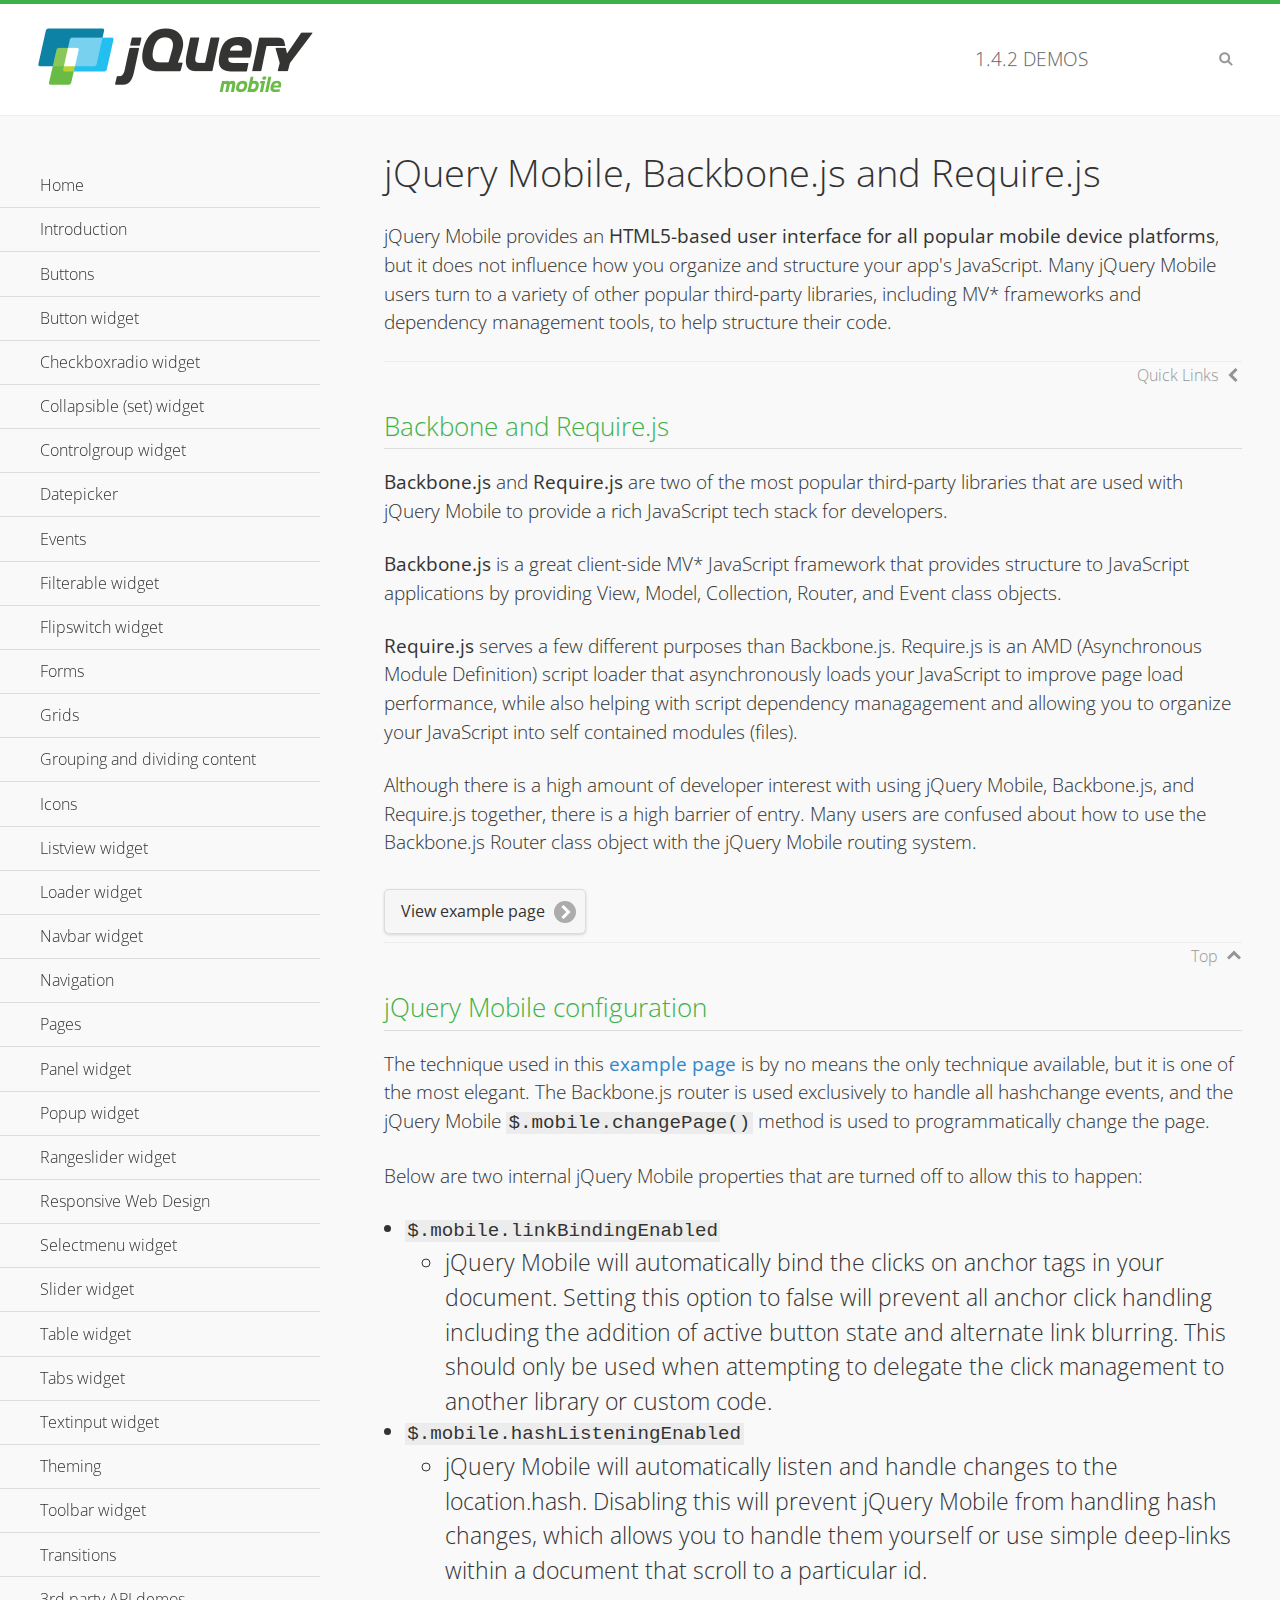
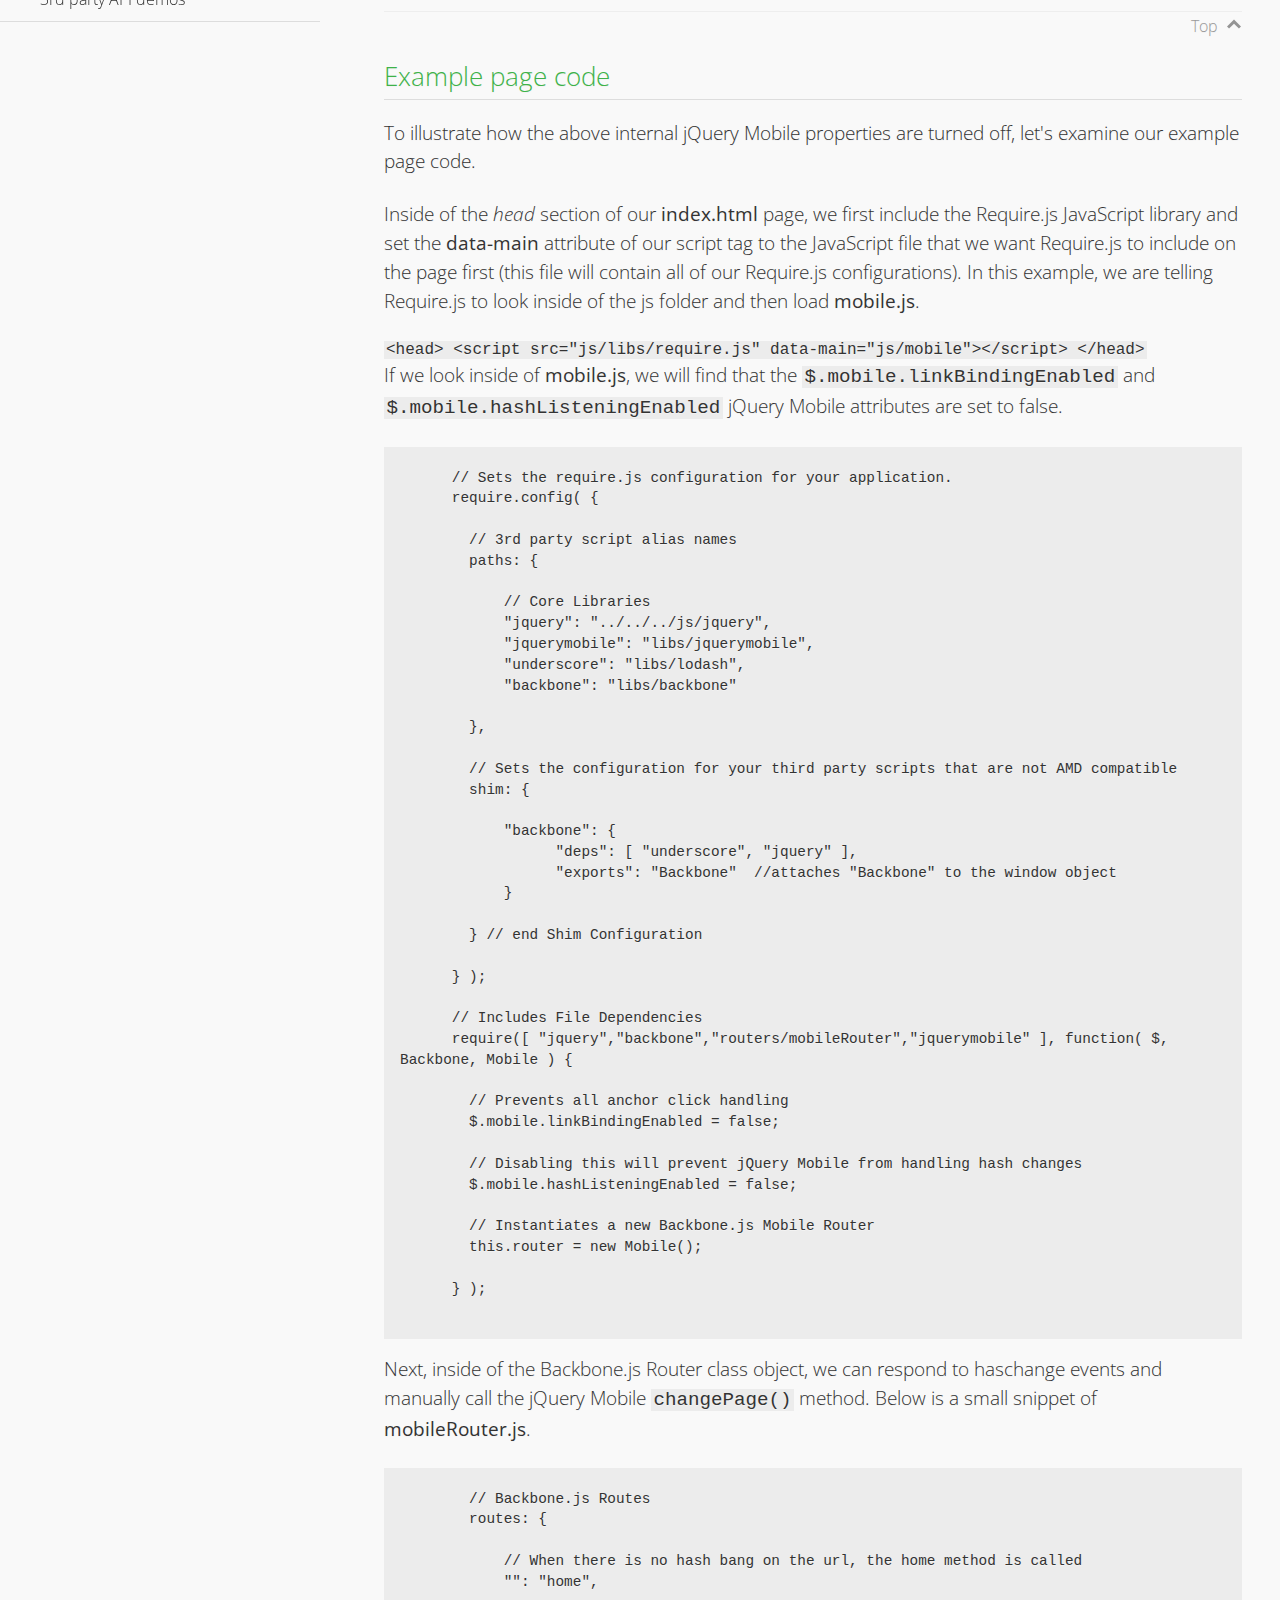
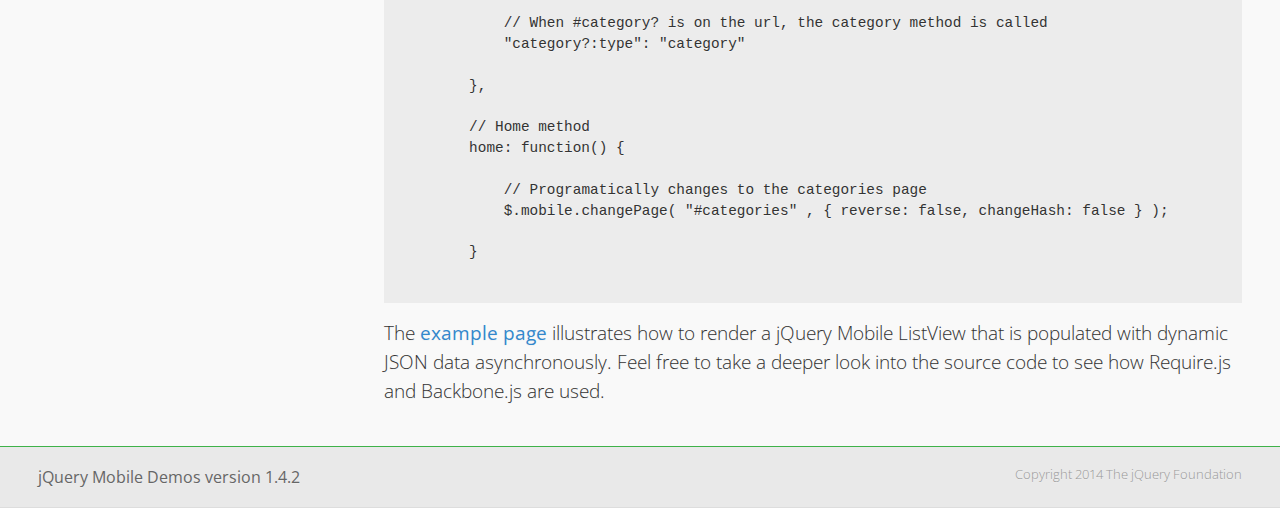
<file: app/src/main/assets/www/jquery/demos/backbone-requirejs/index.html>
<!DOCTYPE html>
<html>
  <head>
  <meta charset="utf-8">
  <meta name="viewport" content="width=device-width, initial-scale=1">
  <title>jQuery Mobile - Backbone.js and Require.js Apps</title>
	<link rel="shortcut icon" href="../favicon.ico">
    <link rel="stylesheet" href="http://fonts.googleapis.com/css?family=Open+Sans:300,400,700">
	<link rel="stylesheet" href="../css/themes/default/jquery.mobile-1.4.2.min.css">
	<link rel="stylesheet" href="../_assets/css/jqm-demos.css">
	<script src="../js/jquery.js"></script>
	<script src="../_assets/js/index.js"></script>
	<script src="../js/jquery.mobile-1.4.2.min.js"></script>

</head>
<body>
<div data-role="page" class="jqm-demos" data-quicklinks="true">

    <div data-role="header" class="jqm-header">
		<h2><a href="../" title="jQuery Mobile Demos home"><img src="../_assets/img/jquery-logo.png" alt="jQuery Mobile"></a></h2>
		<p><span class="jqm-version"></span> Demos</p>
        <a href="#" class="jqm-navmenu-link ui-btn ui-btn-icon-notext ui-corner-all ui-icon-bars ui-nodisc-icon ui-alt-icon ui-btn-left">Menu</a>
        <a href="#" class="jqm-search-link ui-btn ui-btn-icon-notext ui-corner-all ui-icon-search ui-nodisc-icon ui-alt-icon ui-btn-right">Search</a>
    </div><!-- /header -->

	<div role="main" class="ui-content jqm-content">

      <h1>jQuery Mobile, Backbone.js and Require.js</h1>
      <p>jQuery Mobile provides an <strong>HTML5-based user interface for all popular mobile device platforms</strong>, but it does not influence how you organize and structure your app's JavaScript.  Many jQuery Mobile users turn to a variety of other popular third-party libraries, including MV* frameworks and dependency management tools, to help structure their code.
      </p>

	  <h2>Backbone and Require.js</h2>
      <p><strong>Backbone.js</strong> and <strong>Require.js</strong> are two of the most popular third-party libraries that are used with jQuery Mobile to provide a rich JavaScript tech stack for developers.
      </p>
      <p><strong>Backbone.js</strong> is a great client-side MV* JavaScript framework that provides structure to JavaScript applications by providing View, Model, Collection, Router, and Event class objects.
      </p>
      <p><strong>Require.js</strong> serves a few different purposes than Backbone.js. Require.js is an AMD (Asynchronous Module Definition) script loader that asynchronously loads your JavaScript to improve page load performance, while also helping with script dependency managagement and allowing you to organize your JavaScript into self contained modules (files).
      </p>
      <p>Although there is a high amount of developer interest with using jQuery Mobile, Backbone.js, and Require.js together, there is a high barrier of entry.  Many users are confused about how to use the Backbone.js Router class object with the jQuery Mobile routing system.</p>

	   <a href="backbone-require.html" rel="external" class="ui-btn ui-btn-inline ui-corner-all ui-shadow ui-btn-icon-right ui-icon-carat-r">View example page</a>

      <h2>jQuery Mobile configuration</h2>

      <p>The technique used in this <a href="backbone-require.html" rel="external">example page</a> is by no means the only technique available, but it is one of the most elegant.  The Backbone.js router is used exclusively to handle all hashchange events, and the jQuery Mobile <code>$.mobile.changePage()</code> method is used to programmatically change the page.</p>

      <p>Below are two internal jQuery Mobile properties that are turned off to allow this to happen:</p>

      <ul>
        <li><code>$.mobile.linkBindingEnabled</code>
          <ul>
            <li>jQuery Mobile will automatically bind the clicks on anchor tags in your document. Setting this option to false will prevent all anchor click handling including the addition of active button state and alternate link blurring. This should only be used when attempting to delegate the click management to another library or custom code.</li>
            </ul>
        </li>
        <li><code>$.mobile.hashListeningEnabled</code>
          <ul>
            <li>jQuery Mobile will automatically listen and handle changes to the location.hash. Disabling this will prevent jQuery Mobile from handling hash changes, which allows you to handle them yourself or use simple deep-links within a document that scroll to a particular id.</li>
            </ul>
        </li>
      </ul>
      </p>

	  <h2>Example page code</h2>
      <p>To illustrate how the above internal jQuery Mobile properties are turned off, let's examine our example page code.</p>

      <p>Inside of the <em>head</em> section of our <strong>index.html</strong> page, we first include the Require.js JavaScript library and set the <strong>data-main</strong> attribute of our script tag to the JavaScript file that we want Require.js to include on the page first (this file will contain all of our Require.js configurations).  In this example, we are telling Require.js to look inside of the js folder and then load <strong>mobile.js</strong>.
      </p>

      <code>
        &lt;head&gt;
          &lt;script src=&quot;js/libs/require.js&quot; data-main=&quot;js/mobile&quot;&gt;&lt;/script&gt;
        &lt;/head&gt;
      </code>
      <p>If we look inside of <strong>mobile.js</strong>, we will find that the <code>$.mobile.linkBindingEnabled</code> and <code>$.mobile.hashListeningEnabled</code> jQuery Mobile attributes are set to false.
      </p>
      <pre>
      <code>
      // Sets the require.js configuration for your application.
      require.config( {

        // 3rd party script alias names
        paths: {

            // Core Libraries
            "jquery": "../../../js/jquery",
            "jquerymobile": "libs/jquerymobile",
            "underscore": "libs/lodash",
            "backbone": "libs/backbone"

        },

        // Sets the configuration for your third party scripts that are not AMD compatible
        shim: {

            "backbone": {
                  "deps": [ "underscore", "jquery" ],
                  "exports": "Backbone"  //attaches "Backbone" to the window object
            }

        } // end Shim Configuration

      } );

      // Includes File Dependencies
      require([ "jquery","backbone","routers/mobileRouter","jquerymobile" ], function( $, Backbone, Mobile ) {

        // Prevents all anchor click handling
        $.mobile.linkBindingEnabled = false;

        // Disabling this will prevent jQuery Mobile from handling hash changes
        $.mobile.hashListeningEnabled = false;

        // Instantiates a new Backbone.js Mobile Router
        this.router = new Mobile();

      } );
</code>
</pre>
<p>Next, inside of the Backbone.js Router class object, we can respond to haschange events and manually call the jQuery Mobile <code>changePage()</code> method.  Below is a small snippet of <strong>mobileRouter.js</strong>.</p>
<pre>
<code>
        // Backbone.js Routes
        routes: {

            // When there is no hash bang on the url, the home method is called
            "": "home",

            // When #category? is on the url, the category method is called
            "category?:type": "category"

        },

        // Home method
        home: function() {

            // Programatically changes to the categories page
            $.mobile.changePage( "#categories" , { reverse: false, changeHash: false } );

        }
</code>
</pre>

		<p>The <a href="backbone-require.html" rel="external">example page</a> illustrates how to render a jQuery Mobile ListView that is populated with dynamic JSON data asynchronously. Feel free to take a deeper look into the source code to see how Require.js and Backbone.js are used.</p>

    </div><!-- /content -->
	    <div data-role="panel" class="jqm-navmenu-panel" data-position="left" data-display="overlay" data-theme="a">
	    	<ul class="jqm-list ui-alt-icon ui-nodisc-icon">
<li data-filtertext="demos homepage" data-icon="home"><a href=".././">Home</a></li>
<li data-filtertext="introduction overview getting started"><a href="../intro/" data-ajax="false">Introduction</a></li>
<li data-filtertext="buttons button markup buttonmarkup method anchor link button element"><a href="../button-markup/" data-ajax="false">Buttons</a></li>
<li data-filtertext="form button widget input button submit reset"><a href="../button/" data-ajax="false">Button widget</a></li>
<li data-role="collapsible" data-collapsed-icon="carat-d" data-expanded-icon="carat-u" data-iconpos="right" data-inset="false">
	<h3>Checkboxradio widget</h3>
	<ul>
		<li data-filtertext="form checkboxradio widget checkbox input checkboxes controlgroups"><a href="../checkboxradio-checkbox/" data-ajax="false">Checkboxes</a></li>
		<li data-filtertext="form checkboxradio widget radio input radio buttons controlgroups"><a href="../checkboxradio-radio/" data-ajax="false">Radio buttons</a></li>
	</ul>
</li>
<li data-role="collapsible" data-collapsed-icon="carat-d" data-expanded-icon="carat-u" data-iconpos="right" data-inset="false">
	<h3>Collapsible (set) widget</h3>
	<ul>
		<li data-filtertext="collapsibles content formatting"><a href="../collapsible/" data-ajax="false">Collapsible</a></li>
		<li data-filtertext="dynamic collapsible set accordion append expand"><a href="../collapsible-dynamic/" data-ajax="false">Dynamic collapsibles</a></li>
		<li data-filtertext="accordions collapsible set widget content formatting grouped collapsibles"><a href="../collapsibleset/" data-ajax="false">Collapsible set</a></li>
	</ul>
</li>
<li data-role="collapsible" data-collapsed-icon="carat-d" data-expanded-icon="carat-u" data-iconpos="right" data-inset="false">
	<h3>Controlgroup widget</h3>
	<ul>
		<li data-filtertext="controlgroups selectmenu checkboxradio input grouped buttons horizontal vertical"><a href="../controlgroup/" data-ajax="false">Controlgroup</a></li>
		<li data-filtertext="dynamic controlgroup dynamically add buttons"><a href="../controlgroup-dynamic/" data-ajax="false">Dynamic controlgroups</a></li>
	</ul>
</li>
<li data-filtertext="form datepicker widget date input"><a href="../datepicker/" data-ajax="false">Datepicker</a></li>
<li data-role="collapsible" data-collapsed-icon="carat-d" data-expanded-icon="carat-u" data-iconpos="right" data-inset="false">
	<h3>Events</h3>
	<ul>
		<li data-filtertext="swipe to delete list items listviews swipe events"><a href="../swipe-list/" data-ajax="false">Swipe list items</a></li>
		<li data-filtertext="swipe to navigate swipe page navigation swipe events"><a href="../swipe-page/" data-ajax="false">Swipe page navigation</a></li>
	</ul>
</li>
<li data-filtertext="filterable filter elements sorting searching listview table"><a href="../filterable/" data-ajax="false">Filterable widget</a></li>
<li data-filtertext="form flipswitch widget flip toggle switch binary select checkbox input"><a href="../flipswitch/" data-ajax="false">Flipswitch widget</a></li>
<li data-role="collapsible" data-collapsed-icon="carat-d" data-expanded-icon="carat-u" data-iconpos="right" data-inset="false">
	<h3>Forms</h3>
	<ul>
		<li data-filtertext="forms text checkbox radio range button submit reset inputs selects textarea slider flipswitch label form elements"><a href="../forms/" data-ajax="false">Forms</a></li>
		<li data-filtertext="form hide labels hidden accessible ui-hidden-accessible forms"><a href="../forms-label-hidden-accessible/" data-ajax="false">Hide labels</a></li>
		<li data-filtertext="form field containers fieldcontain ui-field-contain forms"><a href="../forms-field-contain/" data-ajax="false">Field containers</a></li>
		<li data-filtertext="forms disabled form elements"><a href="../forms-disabled/" data-ajax="false">Forms disabled</a></li>
		<li data-filtertext="forms gallery examples overview forms text checkbox radio range button submit reset inputs selects textarea slider flipswitch label form elements"><a href="../forms-gallery/" data-ajax="false">Forms gallery</a></li>
	</ul>
</li>
<li data-role="collapsible" data-collapsed-icon="carat-d" data-expanded-icon="carat-u" data-iconpos="right" data-inset="false">
	<h3>Grids</h3>
	<ul>
		<li data-filtertext="grids columns blocks content formatting rwd responsive css framework"><a href="../grids/" data-ajax="false">Grids</a></li>
		<li data-filtertext="buttons in grids css framework"><a href="../grids-buttons/" data-ajax="false">Buttons in grids</a></li>
		<li data-filtertext="custom responsive grids rwd css framework"><a href="../grids-custom-responsive/" data-ajax="false">Custom responsive grids</a></li>
	</ul>
</li>
<li data-filtertext="blocks content formatting sections heading"><a href="../body-bar-classes/" data-ajax="false">Grouping and dividing content</a></li>
<li data-role="collapsible" data-collapsed-icon="carat-d" data-expanded-icon="carat-u" data-iconpos="right" data-inset="false">
	<h3>Icons</h3>
	<ul>
		<li data-filtertext="button icons svg disc alt custom icon position"><a href="../icons/" data-ajax="false">Icons</a></li>
		<li data-filtertext=""><a href="../icons-grunticon/" data-ajax="false">Grunticon loader</a></li>
	</ul>
</li>
<li data-role="collapsible" data-collapsed-icon="carat-d" data-expanded-icon="carat-u" data-iconpos="right" data-inset="false">
	<h3>Listview widget</h3>
	<ul>
		<li data-filtertext="listview widget thumbnails icons nested split button collapsible ul ol"><a href="../listview/" data-ajax="false">Listview</a></li>
		<li data-filtertext="autocomplete filterable reveal listview filtertextbeforefilter placeholder"><a href="../listview-autocomplete/" data-ajax="false">Listview autocomplete</a></li>
		<li data-filtertext="autocomplete filterable reveal listview remote data filtertextbeforefilter placeholder"><a href="../listview-autocomplete-remote/" data-ajax="false">Listview autocomplete remote data</a></li>
		<li data-filtertext="autodividers anchor jump scroll linkbars listview lists ul ol"><a href="../listview-autodividers-linkbar/" data-ajax="false">Listview autodividers linkbar</a></li>
		<li data-filtertext="listview autodividers selector autodividersselector lists ul ol"><a href="../listview-autodividers-selector/" data-ajax="false">Listview autodividers selector</a></li>
		<li data-filtertext="listview nested list items"><a href="../listview-nested-lists/" data-ajax="false">Listview Nested Listviews</a></li>
		<li data-filtertext="listview collapsible list items flat"><a href="../listview-collapsible-item-flat/" data-ajax="false">Listview collapsible list items (flat)</a></li>
		<li data-filtertext="listview collapsible list indented"><a href="../listview-collapsible-item-indented/" data-ajax="false">Listview collapsible list items (indented)</a></li>
		<li data-filtertext="grid listview responsive grids responsive listviews lists ul"><a href="../listview-grid/" data-ajax="false">Listview responsive grid</a></li>
	</ul>
</li>
<li data-filtertext="loader widget page loading navigation overlay spinner"><a href="../loader/" data-ajax="false">Loader widget</a></li>
<li data-filtertext="navbar widget navmenu toolbars header footer"><a href="../navbar/" data-ajax="false">Navbar widget</a></li>
<li data-role="collapsible" data-collapsed-icon="carat-d" data-expanded-icon="carat-u" data-iconpos="right" data-inset="false">
	<h3>Navigation</h3>
	<ul>
		<li data-filtertext="ajax navigation navigate widget history event method"><a href="../navigation/" data-ajax="false">Navigation</a></li>
		<li data-filtertext="linking pages page links navigation ajax prefetch cache"><a href="../navigation-linking-pages/" data-ajax="false">Linking pages</a></li>
		<li data-filtertext="php redirect server redirection server-side navigation"><a href="../navigation-php-redirect/" data-ajax="false">PHP redirect demo</a></li>
		<li data-filtertext="navigation redirection hash query"><a href="../navigation-hash-processing/" data-ajax="false">Hash processing demo</a></li>
	</ul>
</li>
<li data-role="collapsible" data-collapsed-icon="carat-d" data-expanded-icon="carat-u" data-iconpos="right" data-inset="false">
	<h3>Pages</h3>
	<ul>
		<li data-filtertext="pages page widget ajax navigation"><a href="../pages/" data-ajax="false">Pages</a></li>
		<li data-filtertext="single page"><a href="../pages-single-page/" data-ajax="false">Single page</a></li>
		<li data-filtertext="multipage multi-page page"><a href="../pages-multi-page/" data-ajax="false">Multi-page template</a></li>
		<li data-filtertext="dialog page widget modal popup"><a href="../pages-dialog/" data-ajax="false">Dialog page</a></li>
	</ul>
</li>
<li data-role="collapsible" data-collapsed-icon="carat-d" data-expanded-icon="carat-u" data-iconpos="right" data-inset="false">
	<h3>Panel widget</h3>
	<ul>
		<li data-filtertext="panel widget sliding panels reveal push overlay responsive"><a href="../panel/" data-ajax="false">Panel</a></li>
		<li data-filtertext=""><a href="../panel-external/" data-ajax="false">External panels</a></li>
		<li data-filtertext="panel "><a href="../panel-fixed/" data-ajax="false">Fixed panels</a></li>
		<li data-filtertext="panel slide panels sliding panels shadow rwd responsive breakpoint"><a href="../panel-responsive/" data-ajax="false">Panels responsive</a></li>
		<li data-filtertext="panel custom style custom panel width reveal shadow listview panel styling page background wrapper"><a href="../panel-styling/" data-ajax="false">Custom panel style</a></li>
		<li data-filtertext="panel open on swipe"><a href="../panel-swipe-open/" data-ajax="false">Panel open on swipe</a></li>
		<li data-filtertext="panels outside page internal external toolbars"><a href="../panel-external-internal/" data-ajax="false">Panel external and internal</a></li>
	</ul>
</li>
<li data-role="collapsible" data-collapsed-icon="carat-d" data-expanded-icon="carat-u" data-iconpos="right" data-inset="false">
	<h3>Popup widget</h3>
	<ul>
		<li data-filtertext="popup widget popups dialog modal transition tooltip lightbox form overlay screen flip pop fade transition"><a href="../popup/" data-ajax="false">Popup</a></li>
		<li data-filtertext="popup alignment position"><a href="../popup-alignment/" data-ajax="false">Popup alignment</a></li>
		<li data-filtertext="popup arrow size popups popover"><a href="../popup-arrow-size/" data-ajax="false">Popup arrow size</a></li>
		<li data-filtertext="dynamic popups popup images lightbox"><a href="../popup-dynamic/" data-ajax="false">Dynamic popups</a></li>
		<li data-filtertext="popups with iframes scaling"><a href="../popup-iframe/" data-ajax="false">Popups with iframes</a></li>
		<li data-filtertext="popup image scaling"><a href="../popup-image-scaling/" data-ajax="false">Popup image scaling</a></li>
		<li data-filtertext="external popup outside multi-page"><a href="../popup-outside-multipage" data-ajax="false">Popup outside multi-page</a></li>
	</ul>
</li>
<li data-filtertext="form rangeslider widget dual sliders dual handle sliders range input"><a href="../rangeslider/" data-ajax="false">Rangeslider widget</a></li>
<li data-filtertext="responsive web design rwd adaptive progressive enhancement PE accessible mobile breakpoints media query media queries"><a href="../rwd/" data-ajax="false">Responsive Web Design</a></li>
<li data-role="collapsible" data-collapsed-icon="carat-d" data-expanded-icon="carat-u" data-iconpos="right" data-inset="false">
	<h3>Selectmenu widget</h3>
	<ul>
		<li data-filtertext="form selectmenu widget select input custom select menu selects"><a href="../selectmenu/" data-ajax="false">Selectmenu</a></li>
		<li data-filtertext="form custom select menu selectmenu widget custom menu option optgroup multiple selects"><a href="../selectmenu-custom/" data-ajax="false">Custom select menu</a></li>
		<li data-filtertext="filterable select filter popup dialog"><a href="../selectmenu-custom-filter/" data-ajax="false">Custom select menu with filter</a></li>
	</ul>
</li>
<li data-role="collapsible" data-collapsed-icon="carat-d" data-expanded-icon="carat-u" data-iconpos="right" data-inset="false">
	<h3>Slider widget</h3>
	<ul>
		<li data-filtertext="form slider widget range input single sliders"><a href="../slider/" data-ajax="false">Slider</a></li>
		<li data-filtertext="form slider widget flipswitch slider binary select flip toggle switch"><a href="../slider-flipswitch/" data-ajax="false">Slider flip toggle switch</a></li>
		<li data-filtertext="form slider tooltip handle value input range sliders"><a href="../slider-tooltip/" data-ajax="false">Slider tooltip</a></li>
	</ul>
</li>
<li data-role="collapsible" data-collapsed-icon="carat-d" data-expanded-icon="carat-u" data-iconpos="right" data-inset="false">
	<h3>Table widget</h3>
	<ul>
		<li data-filtertext="table widget reflow column toggle th td responsive tables rwd hide show tabular"><a href="../table-column-toggle/" data-ajax="false">Table Column Toggle</a></li>
		<li data-filtertext="table column toggle phone comparison demo"><a href="../table-column-toggle-example/" data-ajax="false">Table Column Toggle demo</a></li>
		<li data-filtertext="responsive tables table column toggle heading groups rwd breakpoint"><a href="../table-column-toggle-heading-groups/" data-ajax="false">Table Column Toggle heading groups</a></li>
		<li data-filtertext="responsive tables table column toggle hide rwd breakpoint customization options"><a href="../table-column-toggle-options/" data-ajax="false">Table Column Toggle options</a></li>
		<li data-filtertext="table reflow th td responsive rwd columns tabular"><a href="../table-reflow/" data-ajax="false">Table Reflow</a></li>
		<li data-filtertext="responsive tables table reflow heading groups rwd breakpoint"><a href="../table-reflow-heading-groups/" data-ajax="false">Table Reflow heading groups</a></li>
		<li data-filtertext="responsive tables table reflow stripes strokes table style"><a href="../table-reflow-stripes-strokes/" data-ajax="false">Table Reflow stripes and strokes</a></li>
		<li data-filtertext="responsive tables table reflow stack custom styles"><a href="../table-reflow-styling/" data-ajax="false">Table Reflow custom styles</a></li>
	</ul>
</li>
<li data-filtertext="ui tabs widget"><a href="../tabs/" data-ajax="false">Tabs widget</a></li>
<li data-filtertext="form textinput widget text input textarea number date time tel email file color password"><a href="../textinput/" data-ajax="false">Textinput widget</a></li>
<li data-role="collapsible" data-collapsed-icon="carat-d" data-expanded-icon="carat-u" data-iconpos="right" data-inset="false">
	<h3>Theming</h3>
	<ul>
		<li data-filtertext="default theme swatches theming style css"><a href="../theme-default/" data-ajax="false">Default theme</a></li>
		<li data-filtertext="classic theme old theme swatches theming style css"><a href="../theme-classic/" data-ajax="false">Classic theme</a></li>
	</ul>
</li>
<li data-role="collapsible" data-collapsed-icon="carat-d" data-expanded-icon="carat-u" data-iconpos="right" data-inset="false">
	<h3>Toolbar widget</h3>
	<ul>
		<li data-filtertext="toolbar widget header footer toolbars fixed fullscreen external sections"><a href="../toolbar/" data-ajax="false">Toolbar</a></li>
		<li data-filtertext="dynamic toolbars dynamically add toolbar header footer"><a href="../toolbar-dynamic/" data-ajax="false">Dynamic toolbars</a></li>
		<li data-filtertext="external toolbars header footer"><a href="../toolbar-external/" data-ajax="false">External toolbars</a></li>
		<li data-filtertext="fixed toolbars header footer"><a href="../toolbar-fixed/" data-ajax="false">Fixed toolbars</a></li>
		<li data-filtertext="fixed fullscreen toolbars header footer"><a href="../toolbar-fixed-fullscreen/" data-ajax="false">Fullscreen toolbars</a></li>
		<li data-filtertext="external fixed toolbars header footer"><a href="../toolbar-fixed-external/" data-ajax="false">Fixed external toolbars</a></li>
		<li data-filtertext="external persistent toolbars header footer navbar navmenu"><a href="../toolbar-fixed-persistent/" data-ajax="false">Persistent toolbars</a></li>
		<li data-filtertext="external ajax optimized toolbars persistent toolbars header footer navbar"><a href="../toolbar-fixed-persistent-optimized/" data-ajax="false">Ajax optimized toolbars</a></li>
		<li data-filtertext="form in toolbars header footer"><a href="../toolbar-fixed-forms/" data-ajax="false">Form in toolbar</a></li>
	</ul>
</li>
<li data-filtertext="page transitions animated pages popup navigation flip slide fade pop"><a href="../transitions/" data-ajax="false">Transitions</a></li>
<li data-role="collapsible" data-collapsed-icon="carat-d" data-expanded-icon="carat-u" data-iconpos="right" data-inset="false">
	<h3>3rd party API demos</h3>
	<ul>
		<li data-filtertext="backbone requirejs navigation router"><a href="../backbone-requirejs/" data-ajax="false">Backbone RequireJS</a></li>
		<li data-filtertext="google maps geolocation demo"><a href="../map-geolocation/" data-ajax="false">Google Maps geolocation</a></li>
		<li data-filtertext="google maps hybrid"><a href="../map-list-toggle/" data-ajax="false">Google Maps list toggle</a></li>
	</ul>
</li>



		     </ul>
		</div><!-- /panel -->


    <div data-role="footer" data-position="fixed" data-tap-toggle="false" class="jqm-footer">
        <p>jQuery Mobile Demos version <span class="jqm-version"></span></p>
        <p>Copyright 2014 The jQuery Foundation</p>
    </div><!-- /footer -->
	<!-- TODO: This should become an external panel so we can add input to markup (unique ID) -->
    <div data-role="panel" class="jqm-search-panel" data-position="right" data-display="overlay" data-theme="a">
		<div class="jqm-search">
			<ul class="jqm-list" data-filter-placeholder="Search demos..." data-filter-reveal="true">
<li data-filtertext="demos homepage" data-icon="home"><a href=".././">Home</a></li>
<li data-filtertext="introduction overview getting started"><a href="../intro/" data-ajax="false">Introduction</a></li>
<li data-filtertext="buttons button markup buttonmarkup method anchor link button element"><a href="../button-markup/" data-ajax="false">Buttons</a></li>
<li data-filtertext="form button widget input button submit reset"><a href="../button/" data-ajax="false">Button widget</a></li>
<li data-role="collapsible" data-collapsed-icon="carat-d" data-expanded-icon="carat-u" data-iconpos="right" data-inset="false">
	<h3>Checkboxradio widget</h3>
	<ul>
		<li data-filtertext="form checkboxradio widget checkbox input checkboxes controlgroups"><a href="../checkboxradio-checkbox/" data-ajax="false">Checkboxes</a></li>
		<li data-filtertext="form checkboxradio widget radio input radio buttons controlgroups"><a href="../checkboxradio-radio/" data-ajax="false">Radio buttons</a></li>
	</ul>
</li>
<li data-role="collapsible" data-collapsed-icon="carat-d" data-expanded-icon="carat-u" data-iconpos="right" data-inset="false">
	<h3>Collapsible (set) widget</h3>
	<ul>
		<li data-filtertext="collapsibles content formatting"><a href="../collapsible/" data-ajax="false">Collapsible</a></li>
		<li data-filtertext="dynamic collapsible set accordion append expand"><a href="../collapsible-dynamic/" data-ajax="false">Dynamic collapsibles</a></li>
		<li data-filtertext="accordions collapsible set widget content formatting grouped collapsibles"><a href="../collapsibleset/" data-ajax="false">Collapsible set</a></li>
	</ul>
</li>
<li data-role="collapsible" data-collapsed-icon="carat-d" data-expanded-icon="carat-u" data-iconpos="right" data-inset="false">
	<h3>Controlgroup widget</h3>
	<ul>
		<li data-filtertext="controlgroups selectmenu checkboxradio input grouped buttons horizontal vertical"><a href="../controlgroup/" data-ajax="false">Controlgroup</a></li>
		<li data-filtertext="dynamic controlgroup dynamically add buttons"><a href="../controlgroup-dynamic/" data-ajax="false">Dynamic controlgroups</a></li>
	</ul>
</li>
<li data-filtertext="form datepicker widget date input"><a href="../datepicker/" data-ajax="false">Datepicker</a></li>
<li data-role="collapsible" data-collapsed-icon="carat-d" data-expanded-icon="carat-u" data-iconpos="right" data-inset="false">
	<h3>Events</h3>
	<ul>
		<li data-filtertext="swipe to delete list items listviews swipe events"><a href="../swipe-list/" data-ajax="false">Swipe list items</a></li>
		<li data-filtertext="swipe to navigate swipe page navigation swipe events"><a href="../swipe-page/" data-ajax="false">Swipe page navigation</a></li>
	</ul>
</li>
<li data-filtertext="filterable filter elements sorting searching listview table"><a href="../filterable/" data-ajax="false">Filterable widget</a></li>
<li data-filtertext="form flipswitch widget flip toggle switch binary select checkbox input"><a href="../flipswitch/" data-ajax="false">Flipswitch widget</a></li>
<li data-role="collapsible" data-collapsed-icon="carat-d" data-expanded-icon="carat-u" data-iconpos="right" data-inset="false">
	<h3>Forms</h3>
	<ul>
		<li data-filtertext="forms text checkbox radio range button submit reset inputs selects textarea slider flipswitch label form elements"><a href="../forms/" data-ajax="false">Forms</a></li>
		<li data-filtertext="form hide labels hidden accessible ui-hidden-accessible forms"><a href="../forms-label-hidden-accessible/" data-ajax="false">Hide labels</a></li>
		<li data-filtertext="form field containers fieldcontain ui-field-contain forms"><a href="../forms-field-contain/" data-ajax="false">Field containers</a></li>
		<li data-filtertext="forms disabled form elements"><a href="../forms-disabled/" data-ajax="false">Forms disabled</a></li>
		<li data-filtertext="forms gallery examples overview forms text checkbox radio range button submit reset inputs selects textarea slider flipswitch label form elements"><a href="../forms-gallery/" data-ajax="false">Forms gallery</a></li>
	</ul>
</li>
<li data-role="collapsible" data-collapsed-icon="carat-d" data-expanded-icon="carat-u" data-iconpos="right" data-inset="false">
	<h3>Grids</h3>
	<ul>
		<li data-filtertext="grids columns blocks content formatting rwd responsive css framework"><a href="../grids/" data-ajax="false">Grids</a></li>
		<li data-filtertext="buttons in grids css framework"><a href="../grids-buttons/" data-ajax="false">Buttons in grids</a></li>
		<li data-filtertext="custom responsive grids rwd css framework"><a href="../grids-custom-responsive/" data-ajax="false">Custom responsive grids</a></li>
	</ul>
</li>
<li data-filtertext="blocks content formatting sections heading"><a href="../body-bar-classes/" data-ajax="false">Grouping and dividing content</a></li>
<li data-role="collapsible" data-collapsed-icon="carat-d" data-expanded-icon="carat-u" data-iconpos="right" data-inset="false">
	<h3>Icons</h3>
	<ul>
		<li data-filtertext="button icons svg disc alt custom icon position"><a href="../icons/" data-ajax="false">Icons</a></li>
		<li data-filtertext=""><a href="../icons-grunticon/" data-ajax="false">Grunticon loader</a></li>
	</ul>
</li>
<li data-role="collapsible" data-collapsed-icon="carat-d" data-expanded-icon="carat-u" data-iconpos="right" data-inset="false">
	<h3>Listview widget</h3>
	<ul>
		<li data-filtertext="listview widget thumbnails icons nested split button collapsible ul ol"><a href="../listview/" data-ajax="false">Listview</a></li>
		<li data-filtertext="autocomplete filterable reveal listview filtertextbeforefilter placeholder"><a href="../listview-autocomplete/" data-ajax="false">Listview autocomplete</a></li>
		<li data-filtertext="autocomplete filterable reveal listview remote data filtertextbeforefilter placeholder"><a href="../listview-autocomplete-remote/" data-ajax="false">Listview autocomplete remote data</a></li>
		<li data-filtertext="autodividers anchor jump scroll linkbars listview lists ul ol"><a href="../listview-autodividers-linkbar/" data-ajax="false">Listview autodividers linkbar</a></li>
		<li data-filtertext="listview autodividers selector autodividersselector lists ul ol"><a href="../listview-autodividers-selector/" data-ajax="false">Listview autodividers selector</a></li>
		<li data-filtertext="listview nested list items"><a href="../listview-nested-lists/" data-ajax="false">Listview Nested Listviews</a></li>
		<li data-filtertext="listview collapsible list items flat"><a href="../listview-collapsible-item-flat/" data-ajax="false">Listview collapsible list items (flat)</a></li>
		<li data-filtertext="listview collapsible list indented"><a href="../listview-collapsible-item-indented/" data-ajax="false">Listview collapsible list items (indented)</a></li>
		<li data-filtertext="grid listview responsive grids responsive listviews lists ul"><a href="../listview-grid/" data-ajax="false">Listview responsive grid</a></li>
	</ul>
</li>
<li data-filtertext="loader widget page loading navigation overlay spinner"><a href="../loader/" data-ajax="false">Loader widget</a></li>
<li data-filtertext="navbar widget navmenu toolbars header footer"><a href="../navbar/" data-ajax="false">Navbar widget</a></li>
<li data-role="collapsible" data-collapsed-icon="carat-d" data-expanded-icon="carat-u" data-iconpos="right" data-inset="false">
	<h3>Navigation</h3>
	<ul>
		<li data-filtertext="ajax navigation navigate widget history event method"><a href="../navigation/" data-ajax="false">Navigation</a></li>
		<li data-filtertext="linking pages page links navigation ajax prefetch cache"><a href="../navigation-linking-pages/" data-ajax="false">Linking pages</a></li>
		<li data-filtertext="php redirect server redirection server-side navigation"><a href="../navigation-php-redirect/" data-ajax="false">PHP redirect demo</a></li>
		<li data-filtertext="navigation redirection hash query"><a href="../navigation-hash-processing/" data-ajax="false">Hash processing demo</a></li>
	</ul>
</li>
<li data-role="collapsible" data-collapsed-icon="carat-d" data-expanded-icon="carat-u" data-iconpos="right" data-inset="false">
	<h3>Pages</h3>
	<ul>
		<li data-filtertext="pages page widget ajax navigation"><a href="../pages/" data-ajax="false">Pages</a></li>
		<li data-filtertext="single page"><a href="../pages-single-page/" data-ajax="false">Single page</a></li>
		<li data-filtertext="multipage multi-page page"><a href="../pages-multi-page/" data-ajax="false">Multi-page template</a></li>
		<li data-filtertext="dialog page widget modal popup"><a href="../pages-dialog/" data-ajax="false">Dialog page</a></li>
	</ul>
</li>
<li data-role="collapsible" data-collapsed-icon="carat-d" data-expanded-icon="carat-u" data-iconpos="right" data-inset="false">
	<h3>Panel widget</h3>
	<ul>
		<li data-filtertext="panel widget sliding panels reveal push overlay responsive"><a href="../panel/" data-ajax="false">Panel</a></li>
		<li data-filtertext=""><a href="../panel-external/" data-ajax="false">External panels</a></li>
		<li data-filtertext="panel "><a href="../panel-fixed/" data-ajax="false">Fixed panels</a></li>
		<li data-filtertext="panel slide panels sliding panels shadow rwd responsive breakpoint"><a href="../panel-responsive/" data-ajax="false">Panels responsive</a></li>
		<li data-filtertext="panel custom style custom panel width reveal shadow listview panel styling page background wrapper"><a href="../panel-styling/" data-ajax="false">Custom panel style</a></li>
		<li data-filtertext="panel open on swipe"><a href="../panel-swipe-open/" data-ajax="false">Panel open on swipe</a></li>
		<li data-filtertext="panels outside page internal external toolbars"><a href="../panel-external-internal/" data-ajax="false">Panel external and internal</a></li>
	</ul>
</li>
<li data-role="collapsible" data-collapsed-icon="carat-d" data-expanded-icon="carat-u" data-iconpos="right" data-inset="false">
	<h3>Popup widget</h3>
	<ul>
		<li data-filtertext="popup widget popups dialog modal transition tooltip lightbox form overlay screen flip pop fade transition"><a href="../popup/" data-ajax="false">Popup</a></li>
		<li data-filtertext="popup alignment position"><a href="../popup-alignment/" data-ajax="false">Popup alignment</a></li>
		<li data-filtertext="popup arrow size popups popover"><a href="../popup-arrow-size/" data-ajax="false">Popup arrow size</a></li>
		<li data-filtertext="dynamic popups popup images lightbox"><a href="../popup-dynamic/" data-ajax="false">Dynamic popups</a></li>
		<li data-filtertext="popups with iframes scaling"><a href="../popup-iframe/" data-ajax="false">Popups with iframes</a></li>
		<li data-filtertext="popup image scaling"><a href="../popup-image-scaling/" data-ajax="false">Popup image scaling</a></li>
		<li data-filtertext="external popup outside multi-page"><a href="../popup-outside-multipage" data-ajax="false">Popup outside multi-page</a></li>
	</ul>
</li>
<li data-filtertext="form rangeslider widget dual sliders dual handle sliders range input"><a href="../rangeslider/" data-ajax="false">Rangeslider widget</a></li>
<li data-filtertext="responsive web design rwd adaptive progressive enhancement PE accessible mobile breakpoints media query media queries"><a href="../rwd/" data-ajax="false">Responsive Web Design</a></li>
<li data-role="collapsible" data-collapsed-icon="carat-d" data-expanded-icon="carat-u" data-iconpos="right" data-inset="false">
	<h3>Selectmenu widget</h3>
	<ul>
		<li data-filtertext="form selectmenu widget select input custom select menu selects"><a href="../selectmenu/" data-ajax="false">Selectmenu</a></li>
		<li data-filtertext="form custom select menu selectmenu widget custom menu option optgroup multiple selects"><a href="../selectmenu-custom/" data-ajax="false">Custom select menu</a></li>
		<li data-filtertext="filterable select filter popup dialog"><a href="../selectmenu-custom-filter/" data-ajax="false">Custom select menu with filter</a></li>
	</ul>
</li>
<li data-role="collapsible" data-collapsed-icon="carat-d" data-expanded-icon="carat-u" data-iconpos="right" data-inset="false">
	<h3>Slider widget</h3>
	<ul>
		<li data-filtertext="form slider widget range input single sliders"><a href="../slider/" data-ajax="false">Slider</a></li>
		<li data-filtertext="form slider widget flipswitch slider binary select flip toggle switch"><a href="../slider-flipswitch/" data-ajax="false">Slider flip toggle switch</a></li>
		<li data-filtertext="form slider tooltip handle value input range sliders"><a href="../slider-tooltip/" data-ajax="false">Slider tooltip</a></li>
	</ul>
</li>
<li data-role="collapsible" data-collapsed-icon="carat-d" data-expanded-icon="carat-u" data-iconpos="right" data-inset="false">
	<h3>Table widget</h3>
	<ul>
		<li data-filtertext="table widget reflow column toggle th td responsive tables rwd hide show tabular"><a href="../table-column-toggle/" data-ajax="false">Table Column Toggle</a></li>
		<li data-filtertext="table column toggle phone comparison demo"><a href="../table-column-toggle-example/" data-ajax="false">Table Column Toggle demo</a></li>
		<li data-filtertext="responsive tables table column toggle heading groups rwd breakpoint"><a href="../table-column-toggle-heading-groups/" data-ajax="false">Table Column Toggle heading groups</a></li>
		<li data-filtertext="responsive tables table column toggle hide rwd breakpoint customization options"><a href="../table-column-toggle-options/" data-ajax="false">Table Column Toggle options</a></li>
		<li data-filtertext="table reflow th td responsive rwd columns tabular"><a href="../table-reflow/" data-ajax="false">Table Reflow</a></li>
		<li data-filtertext="responsive tables table reflow heading groups rwd breakpoint"><a href="../table-reflow-heading-groups/" data-ajax="false">Table Reflow heading groups</a></li>
		<li data-filtertext="responsive tables table reflow stripes strokes table style"><a href="../table-reflow-stripes-strokes/" data-ajax="false">Table Reflow stripes and strokes</a></li>
		<li data-filtertext="responsive tables table reflow stack custom styles"><a href="../table-reflow-styling/" data-ajax="false">Table Reflow custom styles</a></li>
	</ul>
</li>
<li data-filtertext="ui tabs widget"><a href="../tabs/" data-ajax="false">Tabs widget</a></li>
<li data-filtertext="form textinput widget text input textarea number date time tel email file color password"><a href="../textinput/" data-ajax="false">Textinput widget</a></li>
<li data-role="collapsible" data-collapsed-icon="carat-d" data-expanded-icon="carat-u" data-iconpos="right" data-inset="false">
	<h3>Theming</h3>
	<ul>
		<li data-filtertext="default theme swatches theming style css"><a href="../theme-default/" data-ajax="false">Default theme</a></li>
		<li data-filtertext="classic theme old theme swatches theming style css"><a href="../theme-classic/" data-ajax="false">Classic theme</a></li>
	</ul>
</li>
<li data-role="collapsible" data-collapsed-icon="carat-d" data-expanded-icon="carat-u" data-iconpos="right" data-inset="false">
	<h3>Toolbar widget</h3>
	<ul>
		<li data-filtertext="toolbar widget header footer toolbars fixed fullscreen external sections"><a href="../toolbar/" data-ajax="false">Toolbar</a></li>
		<li data-filtertext="dynamic toolbars dynamically add toolbar header footer"><a href="../toolbar-dynamic/" data-ajax="false">Dynamic toolbars</a></li>
		<li data-filtertext="external toolbars header footer"><a href="../toolbar-external/" data-ajax="false">External toolbars</a></li>
		<li data-filtertext="fixed toolbars header footer"><a href="../toolbar-fixed/" data-ajax="false">Fixed toolbars</a></li>
		<li data-filtertext="fixed fullscreen toolbars header footer"><a href="../toolbar-fixed-fullscreen/" data-ajax="false">Fullscreen toolbars</a></li>
		<li data-filtertext="external fixed toolbars header footer"><a href="../toolbar-fixed-external/" data-ajax="false">Fixed external toolbars</a></li>
		<li data-filtertext="external persistent toolbars header footer navbar navmenu"><a href="../toolbar-fixed-persistent/" data-ajax="false">Persistent toolbars</a></li>
		<li data-filtertext="external ajax optimized toolbars persistent toolbars header footer navbar"><a href="../toolbar-fixed-persistent-optimized/" data-ajax="false">Ajax optimized toolbars</a></li>
		<li data-filtertext="form in toolbars header footer"><a href="../toolbar-fixed-forms/" data-ajax="false">Form in toolbar</a></li>
	</ul>
</li>
<li data-filtertext="page transitions animated pages popup navigation flip slide fade pop"><a href="../transitions/" data-ajax="false">Transitions</a></li>
<li data-role="collapsible" data-collapsed-icon="carat-d" data-expanded-icon="carat-u" data-iconpos="right" data-inset="false">
	<h3>3rd party API demos</h3>
	<ul>
		<li data-filtertext="backbone requirejs navigation router"><a href="../backbone-requirejs/" data-ajax="false">Backbone RequireJS</a></li>
		<li data-filtertext="google maps geolocation demo"><a href="../map-geolocation/" data-ajax="false">Google Maps geolocation</a></li>
		<li data-filtertext="google maps hybrid"><a href="../map-list-toggle/" data-ajax="false">Google Maps list toggle</a></li>
	</ul>
</li>



			</ul>
		</div>
	</div><!-- /panel -->


</div><!-- /page -->

</body>
</html>
</file>
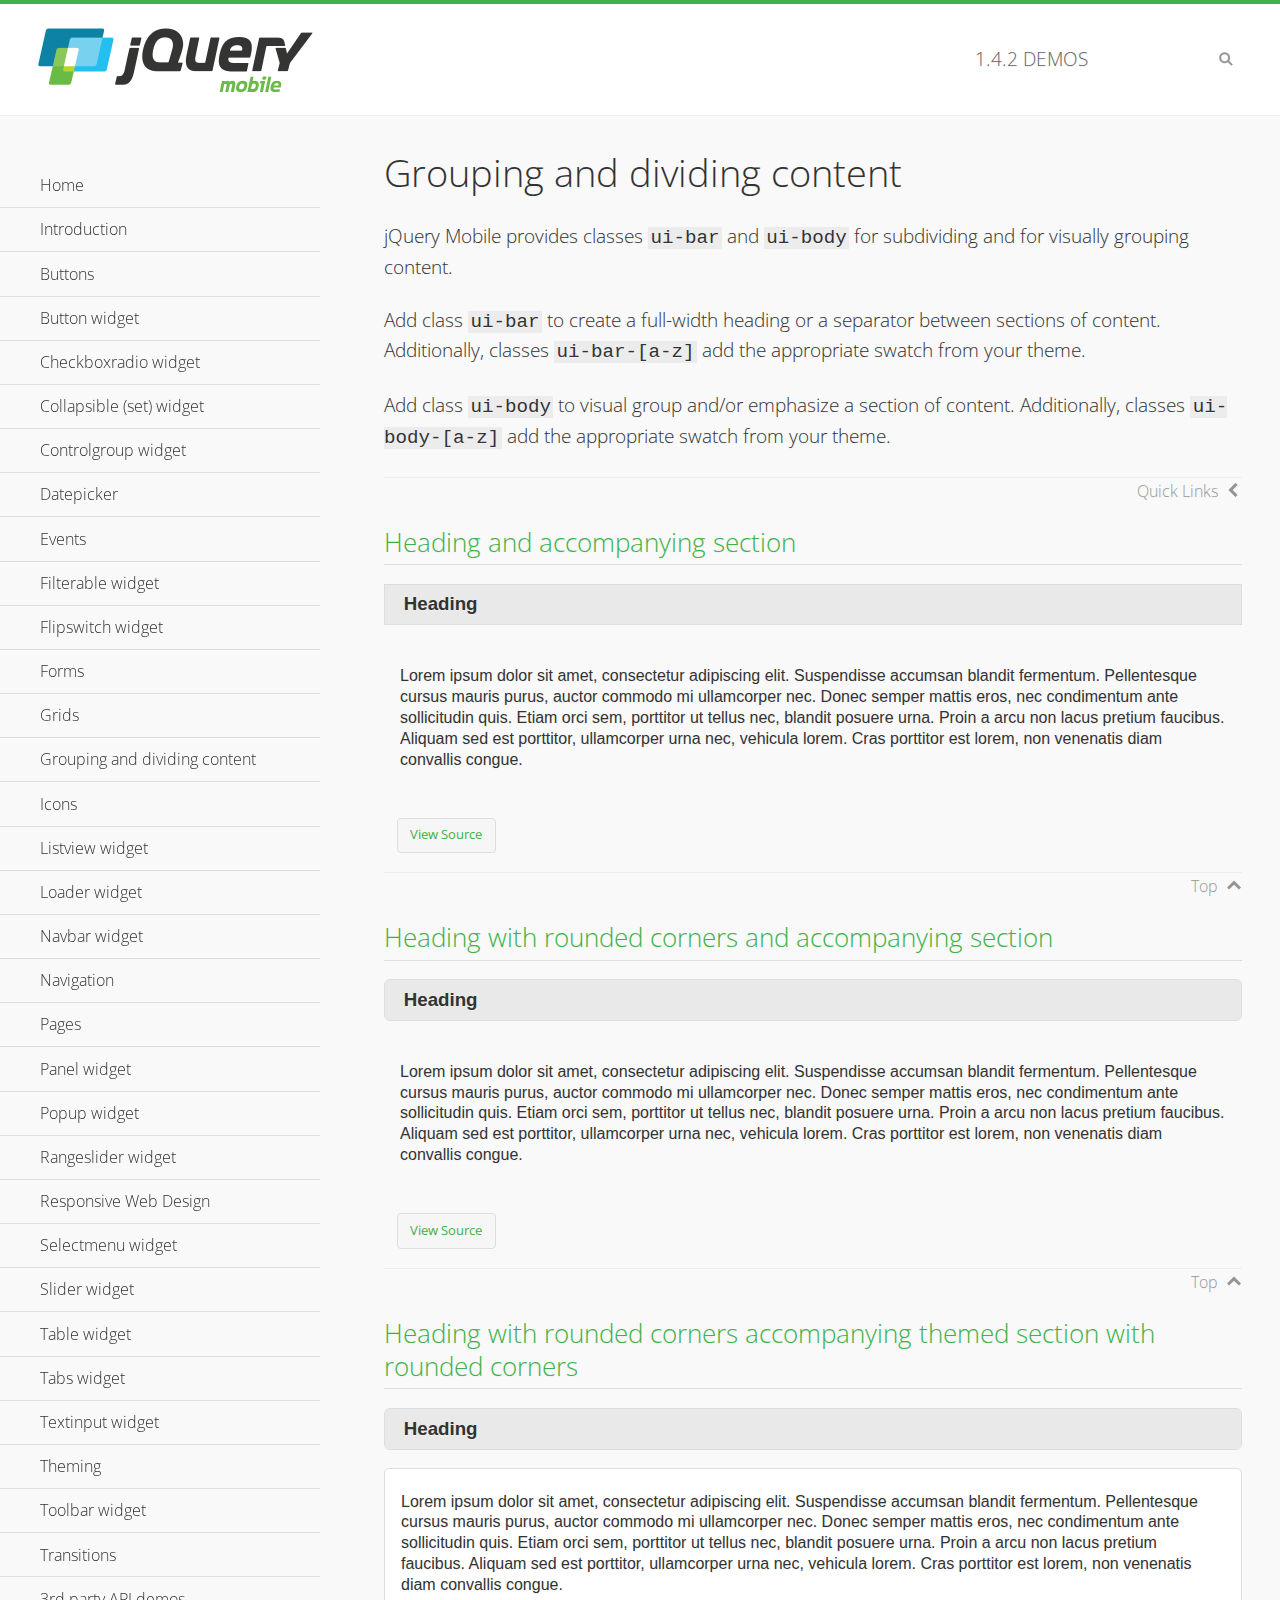
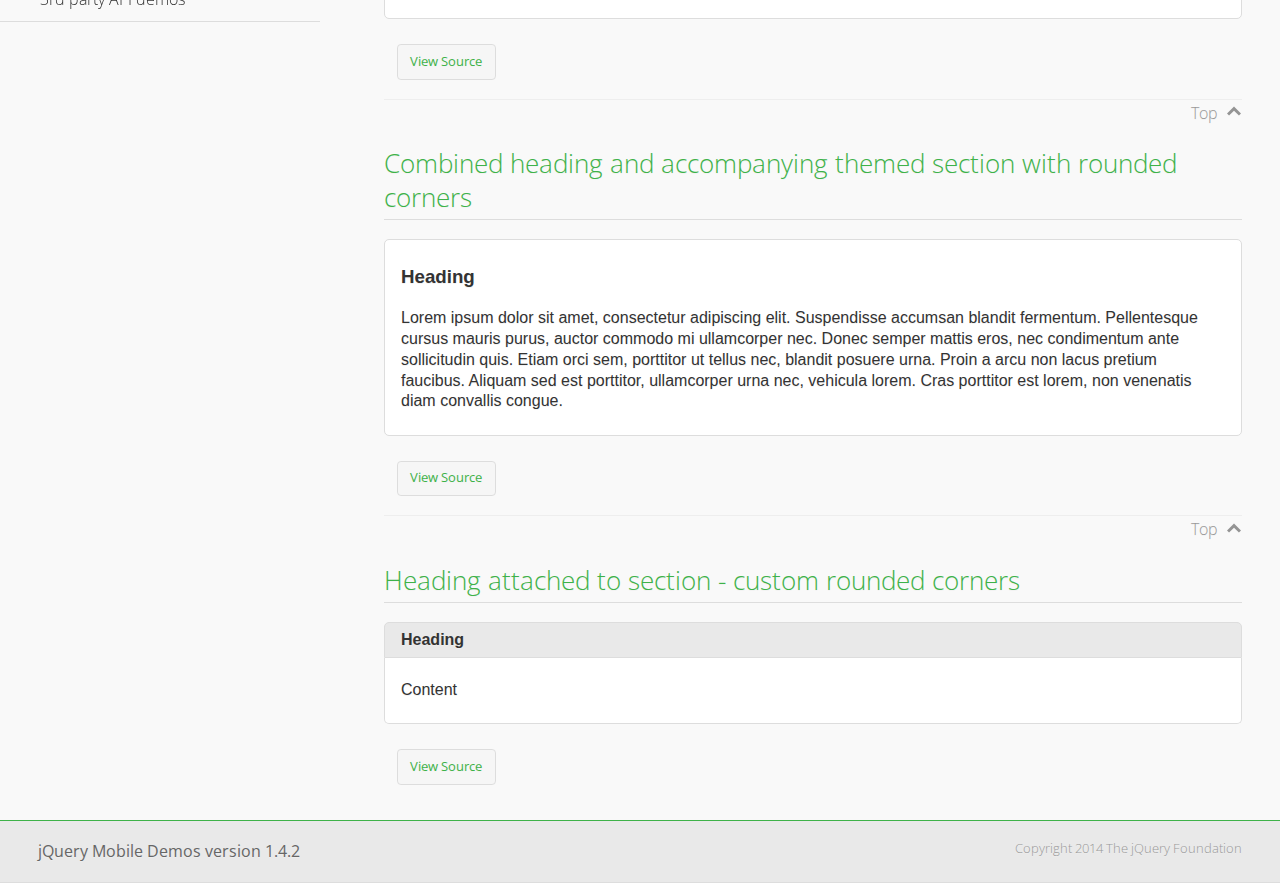
<file: app/src/main/assets/www/jquery/demos/body-bar-classes/index.html>
<!DOCTYPE html>
<html>
	<head>
	<meta charset="utf-8">
	<meta name="viewport" content="width=device-width, initial-scale=1">
	<title>Grouping and dividing content - jQuery Mobile Demos</title>
	<link rel="shortcut icon" href="../favicon.ico">
	<link rel="stylesheet" href="http://fonts.googleapis.com/css?family=Open+Sans:300,400,700">
	<link rel="stylesheet" href="../css/themes/default/jquery.mobile-1.4.2.min.css">
	<link rel="stylesheet" href="../_assets/css/jqm-demos.css">
	<script src="../js/jquery.js"></script>
	<script src="../_assets/js/index.js"></script>
	<script src="../js/jquery.mobile-1.4.2.min.js"></script>
  <style id="combined-heading-and-section">
    .custom-corners .ui-bar {
      -webkit-border-top-left-radius: inherit;
      border-top-left-radius: inherit;
      -webkit-border-top-right-radius: inherit;
      border-top-right-radius: inherit;
    }
    .custom-corners .ui-body {
      border-top-width: 0;
      -webkit-border-bottom-left-radius: inherit;
      border-bottom-left-radius: inherit;
      -webkit-border-bottom-right-radius: inherit;
      border-bottom-right-radius: inherit;
    }
  </style>
</head>
<body>
<div data-role="page" class="jqm-demos" data-quicklinks="true">

	<div data-role="header" class="jqm-header">
		<h2><a href="../" title="jQuery Mobile Demos home"><img src="../_assets/img/jquery-logo.png" alt="jQuery Mobile"></a></h2>
		<p><span class="jqm-version"></span> Demos</p>
		<a href="#" class="jqm-navmenu-link ui-btn ui-btn-icon-notext ui-corner-all ui-icon-bars ui-nodisc-icon ui-alt-icon ui-btn-left">Menu</a>
		<a href="#" class="jqm-search-link ui-btn ui-btn-icon-notext ui-corner-all ui-icon-search ui-nodisc-icon ui-alt-icon ui-btn-right">Search</a>
	</div><!-- /header -->

	<div role="main" class="ui-content jqm-content">

		<h1>Grouping and dividing content</h1>

		<p>jQuery Mobile provides classes <code>ui-bar</code> and <code>ui-body</code> for subdividing and for visually grouping content.</p>
		<p>Add class <code>ui-bar</code> to create a full-width heading or a separator between sections of content. Additionally, classes <code>ui-bar-[a-z]</code> add the appropriate swatch from your theme.</p>
		<p>Add class <code>ui-body</code> to visual group and/or emphasize a section of content. Additionally, classes <code>ui-body-[a-z]</code> add the appropriate swatch from your theme.</p>

		<h2>Heading and accompanying section</h2>

		<div data-demo-html="true">
      <h3 class="ui-bar ui-bar-a">Heading</h3>
			<div class="ui-body">
				<p>Lorem ipsum dolor sit amet, consectetur adipiscing elit. Suspendisse accumsan blandit fermentum. Pellentesque cursus mauris purus, auctor commodo mi ullamcorper nec. Donec semper mattis eros, nec condimentum ante sollicitudin quis. Etiam orci sem, porttitor ut tellus nec, blandit posuere urna. Proin a arcu non lacus pretium faucibus. Aliquam sed est porttitor, ullamcorper urna nec, vehicula lorem. Cras porttitor est lorem, non venenatis diam convallis congue.</p>
			</div>
		</div>

		<h2>Heading with rounded corners and accompanying section</h2>

		<div data-demo-html="true">
      <h3 class="ui-bar ui-bar-a ui-corner-all">Heading</h3>
			<div class="ui-body">
				<p>Lorem ipsum dolor sit amet, consectetur adipiscing elit. Suspendisse accumsan blandit fermentum. Pellentesque cursus mauris purus, auctor commodo mi ullamcorper nec. Donec semper mattis eros, nec condimentum ante sollicitudin quis. Etiam orci sem, porttitor ut tellus nec, blandit posuere urna. Proin a arcu non lacus pretium faucibus. Aliquam sed est porttitor, ullamcorper urna nec, vehicula lorem. Cras porttitor est lorem, non venenatis diam convallis congue.</p>
			</div>
		</div>

		<h2>Heading with rounded corners accompanying themed section with rounded corners</h2>

		<div data-demo-html="true">
      <h3 class="ui-bar ui-bar-a ui-corner-all">Heading</h3>
			<div class="ui-body ui-body-a ui-corner-all">
				<p>Lorem ipsum dolor sit amet, consectetur adipiscing elit. Suspendisse accumsan blandit fermentum. Pellentesque cursus mauris purus, auctor commodo mi ullamcorper nec. Donec semper mattis eros, nec condimentum ante sollicitudin quis. Etiam orci sem, porttitor ut tellus nec, blandit posuere urna. Proin a arcu non lacus pretium faucibus. Aliquam sed est porttitor, ullamcorper urna nec, vehicula lorem. Cras porttitor est lorem, non venenatis diam convallis congue.</p>
			</div>
		</div>

		<h2>Combined heading and accompanying themed section with rounded corners</h2>

		<div data-demo-html="true">
			<div class="ui-body ui-body-a ui-corner-all">
	      <h3>Heading</h3>
				<p>Lorem ipsum dolor sit amet, consectetur adipiscing elit. Suspendisse accumsan blandit fermentum. Pellentesque cursus mauris purus, auctor commodo mi ullamcorper nec. Donec semper mattis eros, nec condimentum ante sollicitudin quis. Etiam orci sem, porttitor ut tellus nec, blandit posuere urna. Proin a arcu non lacus pretium faucibus. Aliquam sed est porttitor, ullamcorper urna nec, vehicula lorem. Cras porttitor est lorem, non venenatis diam convallis congue.</p>
			</div>
		</div>

		<h2>Heading attached to section - custom rounded corners</h2>

		<div data-demo-html="true" data-demo-css="#combined-heading-and-section">
      <div class="ui-corner-all custom-corners">
        <div class="ui-bar ui-bar-a">
          <h3>Heading</h3>
        </div>
        <div class="ui-body ui-body-a">
          <p>Content</p>
        </div>
      </div>
		</div>

	</div><!-- /content -->
	    <div data-role="panel" class="jqm-navmenu-panel" data-position="left" data-display="overlay" data-theme="a">
	    	<ul class="jqm-list ui-alt-icon ui-nodisc-icon">
<li data-filtertext="demos homepage" data-icon="home"><a href=".././">Home</a></li>
<li data-filtertext="introduction overview getting started"><a href="../intro/" data-ajax="false">Introduction</a></li>
<li data-filtertext="buttons button markup buttonmarkup method anchor link button element"><a href="../button-markup/" data-ajax="false">Buttons</a></li>
<li data-filtertext="form button widget input button submit reset"><a href="../button/" data-ajax="false">Button widget</a></li>
<li data-role="collapsible" data-collapsed-icon="carat-d" data-expanded-icon="carat-u" data-iconpos="right" data-inset="false">
	<h3>Checkboxradio widget</h3>
	<ul>
		<li data-filtertext="form checkboxradio widget checkbox input checkboxes controlgroups"><a href="../checkboxradio-checkbox/" data-ajax="false">Checkboxes</a></li>
		<li data-filtertext="form checkboxradio widget radio input radio buttons controlgroups"><a href="../checkboxradio-radio/" data-ajax="false">Radio buttons</a></li>
	</ul>
</li>
<li data-role="collapsible" data-collapsed-icon="carat-d" data-expanded-icon="carat-u" data-iconpos="right" data-inset="false">
	<h3>Collapsible (set) widget</h3>
	<ul>
		<li data-filtertext="collapsibles content formatting"><a href="../collapsible/" data-ajax="false">Collapsible</a></li>
		<li data-filtertext="dynamic collapsible set accordion append expand"><a href="../collapsible-dynamic/" data-ajax="false">Dynamic collapsibles</a></li>
		<li data-filtertext="accordions collapsible set widget content formatting grouped collapsibles"><a href="../collapsibleset/" data-ajax="false">Collapsible set</a></li>
	</ul>
</li>
<li data-role="collapsible" data-collapsed-icon="carat-d" data-expanded-icon="carat-u" data-iconpos="right" data-inset="false">
	<h3>Controlgroup widget</h3>
	<ul>
		<li data-filtertext="controlgroups selectmenu checkboxradio input grouped buttons horizontal vertical"><a href="../controlgroup/" data-ajax="false">Controlgroup</a></li>
		<li data-filtertext="dynamic controlgroup dynamically add buttons"><a href="../controlgroup-dynamic/" data-ajax="false">Dynamic controlgroups</a></li>
	</ul>
</li>
<li data-filtertext="form datepicker widget date input"><a href="../datepicker/" data-ajax="false">Datepicker</a></li>
<li data-role="collapsible" data-collapsed-icon="carat-d" data-expanded-icon="carat-u" data-iconpos="right" data-inset="false">
	<h3>Events</h3>
	<ul>
		<li data-filtertext="swipe to delete list items listviews swipe events"><a href="../swipe-list/" data-ajax="false">Swipe list items</a></li>
		<li data-filtertext="swipe to navigate swipe page navigation swipe events"><a href="../swipe-page/" data-ajax="false">Swipe page navigation</a></li>
	</ul>
</li>
<li data-filtertext="filterable filter elements sorting searching listview table"><a href="../filterable/" data-ajax="false">Filterable widget</a></li>
<li data-filtertext="form flipswitch widget flip toggle switch binary select checkbox input"><a href="../flipswitch/" data-ajax="false">Flipswitch widget</a></li>
<li data-role="collapsible" data-collapsed-icon="carat-d" data-expanded-icon="carat-u" data-iconpos="right" data-inset="false">
	<h3>Forms</h3>
	<ul>
		<li data-filtertext="forms text checkbox radio range button submit reset inputs selects textarea slider flipswitch label form elements"><a href="../forms/" data-ajax="false">Forms</a></li>
		<li data-filtertext="form hide labels hidden accessible ui-hidden-accessible forms"><a href="../forms-label-hidden-accessible/" data-ajax="false">Hide labels</a></li>
		<li data-filtertext="form field containers fieldcontain ui-field-contain forms"><a href="../forms-field-contain/" data-ajax="false">Field containers</a></li>
		<li data-filtertext="forms disabled form elements"><a href="../forms-disabled/" data-ajax="false">Forms disabled</a></li>
		<li data-filtertext="forms gallery examples overview forms text checkbox radio range button submit reset inputs selects textarea slider flipswitch label form elements"><a href="../forms-gallery/" data-ajax="false">Forms gallery</a></li>
	</ul>
</li>
<li data-role="collapsible" data-collapsed-icon="carat-d" data-expanded-icon="carat-u" data-iconpos="right" data-inset="false">
	<h3>Grids</h3>
	<ul>
		<li data-filtertext="grids columns blocks content formatting rwd responsive css framework"><a href="../grids/" data-ajax="false">Grids</a></li>
		<li data-filtertext="buttons in grids css framework"><a href="../grids-buttons/" data-ajax="false">Buttons in grids</a></li>
		<li data-filtertext="custom responsive grids rwd css framework"><a href="../grids-custom-responsive/" data-ajax="false">Custom responsive grids</a></li>
	</ul>
</li>
<li data-filtertext="blocks content formatting sections heading"><a href="../body-bar-classes/" data-ajax="false">Grouping and dividing content</a></li>
<li data-role="collapsible" data-collapsed-icon="carat-d" data-expanded-icon="carat-u" data-iconpos="right" data-inset="false">
	<h3>Icons</h3>
	<ul>
		<li data-filtertext="button icons svg disc alt custom icon position"><a href="../icons/" data-ajax="false">Icons</a></li>
		<li data-filtertext=""><a href="../icons-grunticon/" data-ajax="false">Grunticon loader</a></li>
	</ul>
</li>
<li data-role="collapsible" data-collapsed-icon="carat-d" data-expanded-icon="carat-u" data-iconpos="right" data-inset="false">
	<h3>Listview widget</h3>
	<ul>
		<li data-filtertext="listview widget thumbnails icons nested split button collapsible ul ol"><a href="../listview/" data-ajax="false">Listview</a></li>
		<li data-filtertext="autocomplete filterable reveal listview filtertextbeforefilter placeholder"><a href="../listview-autocomplete/" data-ajax="false">Listview autocomplete</a></li>
		<li data-filtertext="autocomplete filterable reveal listview remote data filtertextbeforefilter placeholder"><a href="../listview-autocomplete-remote/" data-ajax="false">Listview autocomplete remote data</a></li>
		<li data-filtertext="autodividers anchor jump scroll linkbars listview lists ul ol"><a href="../listview-autodividers-linkbar/" data-ajax="false">Listview autodividers linkbar</a></li>
		<li data-filtertext="listview autodividers selector autodividersselector lists ul ol"><a href="../listview-autodividers-selector/" data-ajax="false">Listview autodividers selector</a></li>
		<li data-filtertext="listview nested list items"><a href="../listview-nested-lists/" data-ajax="false">Listview Nested Listviews</a></li>
		<li data-filtertext="listview collapsible list items flat"><a href="../listview-collapsible-item-flat/" data-ajax="false">Listview collapsible list items (flat)</a></li>
		<li data-filtertext="listview collapsible list indented"><a href="../listview-collapsible-item-indented/" data-ajax="false">Listview collapsible list items (indented)</a></li>
		<li data-filtertext="grid listview responsive grids responsive listviews lists ul"><a href="../listview-grid/" data-ajax="false">Listview responsive grid</a></li>
	</ul>
</li>
<li data-filtertext="loader widget page loading navigation overlay spinner"><a href="../loader/" data-ajax="false">Loader widget</a></li>
<li data-filtertext="navbar widget navmenu toolbars header footer"><a href="../navbar/" data-ajax="false">Navbar widget</a></li>
<li data-role="collapsible" data-collapsed-icon="carat-d" data-expanded-icon="carat-u" data-iconpos="right" data-inset="false">
	<h3>Navigation</h3>
	<ul>
		<li data-filtertext="ajax navigation navigate widget history event method"><a href="../navigation/" data-ajax="false">Navigation</a></li>
		<li data-filtertext="linking pages page links navigation ajax prefetch cache"><a href="../navigation-linking-pages/" data-ajax="false">Linking pages</a></li>
		<li data-filtertext="php redirect server redirection server-side navigation"><a href="../navigation-php-redirect/" data-ajax="false">PHP redirect demo</a></li>
		<li data-filtertext="navigation redirection hash query"><a href="../navigation-hash-processing/" data-ajax="false">Hash processing demo</a></li>
	</ul>
</li>
<li data-role="collapsible" data-collapsed-icon="carat-d" data-expanded-icon="carat-u" data-iconpos="right" data-inset="false">
	<h3>Pages</h3>
	<ul>
		<li data-filtertext="pages page widget ajax navigation"><a href="../pages/" data-ajax="false">Pages</a></li>
		<li data-filtertext="single page"><a href="../pages-single-page/" data-ajax="false">Single page</a></li>
		<li data-filtertext="multipage multi-page page"><a href="../pages-multi-page/" data-ajax="false">Multi-page template</a></li>
		<li data-filtertext="dialog page widget modal popup"><a href="../pages-dialog/" data-ajax="false">Dialog page</a></li>
	</ul>
</li>
<li data-role="collapsible" data-collapsed-icon="carat-d" data-expanded-icon="carat-u" data-iconpos="right" data-inset="false">
	<h3>Panel widget</h3>
	<ul>
		<li data-filtertext="panel widget sliding panels reveal push overlay responsive"><a href="../panel/" data-ajax="false">Panel</a></li>
		<li data-filtertext=""><a href="../panel-external/" data-ajax="false">External panels</a></li>
		<li data-filtertext="panel "><a href="../panel-fixed/" data-ajax="false">Fixed panels</a></li>
		<li data-filtertext="panel slide panels sliding panels shadow rwd responsive breakpoint"><a href="../panel-responsive/" data-ajax="false">Panels responsive</a></li>
		<li data-filtertext="panel custom style custom panel width reveal shadow listview panel styling page background wrapper"><a href="../panel-styling/" data-ajax="false">Custom panel style</a></li>
		<li data-filtertext="panel open on swipe"><a href="../panel-swipe-open/" data-ajax="false">Panel open on swipe</a></li>
		<li data-filtertext="panels outside page internal external toolbars"><a href="../panel-external-internal/" data-ajax="false">Panel external and internal</a></li>
	</ul>
</li>
<li data-role="collapsible" data-collapsed-icon="carat-d" data-expanded-icon="carat-u" data-iconpos="right" data-inset="false">
	<h3>Popup widget</h3>
	<ul>
		<li data-filtertext="popup widget popups dialog modal transition tooltip lightbox form overlay screen flip pop fade transition"><a href="../popup/" data-ajax="false">Popup</a></li>
		<li data-filtertext="popup alignment position"><a href="../popup-alignment/" data-ajax="false">Popup alignment</a></li>
		<li data-filtertext="popup arrow size popups popover"><a href="../popup-arrow-size/" data-ajax="false">Popup arrow size</a></li>
		<li data-filtertext="dynamic popups popup images lightbox"><a href="../popup-dynamic/" data-ajax="false">Dynamic popups</a></li>
		<li data-filtertext="popups with iframes scaling"><a href="../popup-iframe/" data-ajax="false">Popups with iframes</a></li>
		<li data-filtertext="popup image scaling"><a href="../popup-image-scaling/" data-ajax="false">Popup image scaling</a></li>
		<li data-filtertext="external popup outside multi-page"><a href="../popup-outside-multipage" data-ajax="false">Popup outside multi-page</a></li>
	</ul>
</li>
<li data-filtertext="form rangeslider widget dual sliders dual handle sliders range input"><a href="../rangeslider/" data-ajax="false">Rangeslider widget</a></li>
<li data-filtertext="responsive web design rwd adaptive progressive enhancement PE accessible mobile breakpoints media query media queries"><a href="../rwd/" data-ajax="false">Responsive Web Design</a></li>
<li data-role="collapsible" data-collapsed-icon="carat-d" data-expanded-icon="carat-u" data-iconpos="right" data-inset="false">
	<h3>Selectmenu widget</h3>
	<ul>
		<li data-filtertext="form selectmenu widget select input custom select menu selects"><a href="../selectmenu/" data-ajax="false">Selectmenu</a></li>
		<li data-filtertext="form custom select menu selectmenu widget custom menu option optgroup multiple selects"><a href="../selectmenu-custom/" data-ajax="false">Custom select menu</a></li>
		<li data-filtertext="filterable select filter popup dialog"><a href="../selectmenu-custom-filter/" data-ajax="false">Custom select menu with filter</a></li>
	</ul>
</li>
<li data-role="collapsible" data-collapsed-icon="carat-d" data-expanded-icon="carat-u" data-iconpos="right" data-inset="false">
	<h3>Slider widget</h3>
	<ul>
		<li data-filtertext="form slider widget range input single sliders"><a href="../slider/" data-ajax="false">Slider</a></li>
		<li data-filtertext="form slider widget flipswitch slider binary select flip toggle switch"><a href="../slider-flipswitch/" data-ajax="false">Slider flip toggle switch</a></li>
		<li data-filtertext="form slider tooltip handle value input range sliders"><a href="../slider-tooltip/" data-ajax="false">Slider tooltip</a></li>
	</ul>
</li>
<li data-role="collapsible" data-collapsed-icon="carat-d" data-expanded-icon="carat-u" data-iconpos="right" data-inset="false">
	<h3>Table widget</h3>
	<ul>
		<li data-filtertext="table widget reflow column toggle th td responsive tables rwd hide show tabular"><a href="../table-column-toggle/" data-ajax="false">Table Column Toggle</a></li>
		<li data-filtertext="table column toggle phone comparison demo"><a href="../table-column-toggle-example/" data-ajax="false">Table Column Toggle demo</a></li>
		<li data-filtertext="responsive tables table column toggle heading groups rwd breakpoint"><a href="../table-column-toggle-heading-groups/" data-ajax="false">Table Column Toggle heading groups</a></li>
		<li data-filtertext="responsive tables table column toggle hide rwd breakpoint customization options"><a href="../table-column-toggle-options/" data-ajax="false">Table Column Toggle options</a></li>
		<li data-filtertext="table reflow th td responsive rwd columns tabular"><a href="../table-reflow/" data-ajax="false">Table Reflow</a></li>
		<li data-filtertext="responsive tables table reflow heading groups rwd breakpoint"><a href="../table-reflow-heading-groups/" data-ajax="false">Table Reflow heading groups</a></li>
		<li data-filtertext="responsive tables table reflow stripes strokes table style"><a href="../table-reflow-stripes-strokes/" data-ajax="false">Table Reflow stripes and strokes</a></li>
		<li data-filtertext="responsive tables table reflow stack custom styles"><a href="../table-reflow-styling/" data-ajax="false">Table Reflow custom styles</a></li>
	</ul>
</li>
<li data-filtertext="ui tabs widget"><a href="../tabs/" data-ajax="false">Tabs widget</a></li>
<li data-filtertext="form textinput widget text input textarea number date time tel email file color password"><a href="../textinput/" data-ajax="false">Textinput widget</a></li>
<li data-role="collapsible" data-collapsed-icon="carat-d" data-expanded-icon="carat-u" data-iconpos="right" data-inset="false">
	<h3>Theming</h3>
	<ul>
		<li data-filtertext="default theme swatches theming style css"><a href="../theme-default/" data-ajax="false">Default theme</a></li>
		<li data-filtertext="classic theme old theme swatches theming style css"><a href="../theme-classic/" data-ajax="false">Classic theme</a></li>
	</ul>
</li>
<li data-role="collapsible" data-collapsed-icon="carat-d" data-expanded-icon="carat-u" data-iconpos="right" data-inset="false">
	<h3>Toolbar widget</h3>
	<ul>
		<li data-filtertext="toolbar widget header footer toolbars fixed fullscreen external sections"><a href="../toolbar/" data-ajax="false">Toolbar</a></li>
		<li data-filtertext="dynamic toolbars dynamically add toolbar header footer"><a href="../toolbar-dynamic/" data-ajax="false">Dynamic toolbars</a></li>
		<li data-filtertext="external toolbars header footer"><a href="../toolbar-external/" data-ajax="false">External toolbars</a></li>
		<li data-filtertext="fixed toolbars header footer"><a href="../toolbar-fixed/" data-ajax="false">Fixed toolbars</a></li>
		<li data-filtertext="fixed fullscreen toolbars header footer"><a href="../toolbar-fixed-fullscreen/" data-ajax="false">Fullscreen toolbars</a></li>
		<li data-filtertext="external fixed toolbars header footer"><a href="../toolbar-fixed-external/" data-ajax="false">Fixed external toolbars</a></li>
		<li data-filtertext="external persistent toolbars header footer navbar navmenu"><a href="../toolbar-fixed-persistent/" data-ajax="false">Persistent toolbars</a></li>
		<li data-filtertext="external ajax optimized toolbars persistent toolbars header footer navbar"><a href="../toolbar-fixed-persistent-optimized/" data-ajax="false">Ajax optimized toolbars</a></li>
		<li data-filtertext="form in toolbars header footer"><a href="../toolbar-fixed-forms/" data-ajax="false">Form in toolbar</a></li>
	</ul>
</li>
<li data-filtertext="page transitions animated pages popup navigation flip slide fade pop"><a href="../transitions/" data-ajax="false">Transitions</a></li>
<li data-role="collapsible" data-collapsed-icon="carat-d" data-expanded-icon="carat-u" data-iconpos="right" data-inset="false">
	<h3>3rd party API demos</h3>
	<ul>
		<li data-filtertext="backbone requirejs navigation router"><a href="../backbone-requirejs/" data-ajax="false">Backbone RequireJS</a></li>
		<li data-filtertext="google maps geolocation demo"><a href="../map-geolocation/" data-ajax="false">Google Maps geolocation</a></li>
		<li data-filtertext="google maps hybrid"><a href="../map-list-toggle/" data-ajax="false">Google Maps list toggle</a></li>
	</ul>
</li>



		     </ul>
		</div><!-- /panel -->


	<div data-role="footer" data-position="fixed" data-tap-toggle="false" class="jqm-footer">
		<p>jQuery Mobile Demos version <span class="jqm-version"></span></p>
		<p>Copyright 2014 The jQuery Foundation</p>
	</div><!-- /footer -->
	<!-- TODO: This should become an external panel so we can add input to markup (unique ID) -->
    <div data-role="panel" class="jqm-search-panel" data-position="right" data-display="overlay" data-theme="a">
		<div class="jqm-search">
			<ul class="jqm-list" data-filter-placeholder="Search demos..." data-filter-reveal="true">
<li data-filtertext="demos homepage" data-icon="home"><a href=".././">Home</a></li>
<li data-filtertext="introduction overview getting started"><a href="../intro/" data-ajax="false">Introduction</a></li>
<li data-filtertext="buttons button markup buttonmarkup method anchor link button element"><a href="../button-markup/" data-ajax="false">Buttons</a></li>
<li data-filtertext="form button widget input button submit reset"><a href="../button/" data-ajax="false">Button widget</a></li>
<li data-role="collapsible" data-collapsed-icon="carat-d" data-expanded-icon="carat-u" data-iconpos="right" data-inset="false">
	<h3>Checkboxradio widget</h3>
	<ul>
		<li data-filtertext="form checkboxradio widget checkbox input checkboxes controlgroups"><a href="../checkboxradio-checkbox/" data-ajax="false">Checkboxes</a></li>
		<li data-filtertext="form checkboxradio widget radio input radio buttons controlgroups"><a href="../checkboxradio-radio/" data-ajax="false">Radio buttons</a></li>
	</ul>
</li>
<li data-role="collapsible" data-collapsed-icon="carat-d" data-expanded-icon="carat-u" data-iconpos="right" data-inset="false">
	<h3>Collapsible (set) widget</h3>
	<ul>
		<li data-filtertext="collapsibles content formatting"><a href="../collapsible/" data-ajax="false">Collapsible</a></li>
		<li data-filtertext="dynamic collapsible set accordion append expand"><a href="../collapsible-dynamic/" data-ajax="false">Dynamic collapsibles</a></li>
		<li data-filtertext="accordions collapsible set widget content formatting grouped collapsibles"><a href="../collapsibleset/" data-ajax="false">Collapsible set</a></li>
	</ul>
</li>
<li data-role="collapsible" data-collapsed-icon="carat-d" data-expanded-icon="carat-u" data-iconpos="right" data-inset="false">
	<h3>Controlgroup widget</h3>
	<ul>
		<li data-filtertext="controlgroups selectmenu checkboxradio input grouped buttons horizontal vertical"><a href="../controlgroup/" data-ajax="false">Controlgroup</a></li>
		<li data-filtertext="dynamic controlgroup dynamically add buttons"><a href="../controlgroup-dynamic/" data-ajax="false">Dynamic controlgroups</a></li>
	</ul>
</li>
<li data-filtertext="form datepicker widget date input"><a href="../datepicker/" data-ajax="false">Datepicker</a></li>
<li data-role="collapsible" data-collapsed-icon="carat-d" data-expanded-icon="carat-u" data-iconpos="right" data-inset="false">
	<h3>Events</h3>
	<ul>
		<li data-filtertext="swipe to delete list items listviews swipe events"><a href="../swipe-list/" data-ajax="false">Swipe list items</a></li>
		<li data-filtertext="swipe to navigate swipe page navigation swipe events"><a href="../swipe-page/" data-ajax="false">Swipe page navigation</a></li>
	</ul>
</li>
<li data-filtertext="filterable filter elements sorting searching listview table"><a href="../filterable/" data-ajax="false">Filterable widget</a></li>
<li data-filtertext="form flipswitch widget flip toggle switch binary select checkbox input"><a href="../flipswitch/" data-ajax="false">Flipswitch widget</a></li>
<li data-role="collapsible" data-collapsed-icon="carat-d" data-expanded-icon="carat-u" data-iconpos="right" data-inset="false">
	<h3>Forms</h3>
	<ul>
		<li data-filtertext="forms text checkbox radio range button submit reset inputs selects textarea slider flipswitch label form elements"><a href="../forms/" data-ajax="false">Forms</a></li>
		<li data-filtertext="form hide labels hidden accessible ui-hidden-accessible forms"><a href="../forms-label-hidden-accessible/" data-ajax="false">Hide labels</a></li>
		<li data-filtertext="form field containers fieldcontain ui-field-contain forms"><a href="../forms-field-contain/" data-ajax="false">Field containers</a></li>
		<li data-filtertext="forms disabled form elements"><a href="../forms-disabled/" data-ajax="false">Forms disabled</a></li>
		<li data-filtertext="forms gallery examples overview forms text checkbox radio range button submit reset inputs selects textarea slider flipswitch label form elements"><a href="../forms-gallery/" data-ajax="false">Forms gallery</a></li>
	</ul>
</li>
<li data-role="collapsible" data-collapsed-icon="carat-d" data-expanded-icon="carat-u" data-iconpos="right" data-inset="false">
	<h3>Grids</h3>
	<ul>
		<li data-filtertext="grids columns blocks content formatting rwd responsive css framework"><a href="../grids/" data-ajax="false">Grids</a></li>
		<li data-filtertext="buttons in grids css framework"><a href="../grids-buttons/" data-ajax="false">Buttons in grids</a></li>
		<li data-filtertext="custom responsive grids rwd css framework"><a href="../grids-custom-responsive/" data-ajax="false">Custom responsive grids</a></li>
	</ul>
</li>
<li data-filtertext="blocks content formatting sections heading"><a href="../body-bar-classes/" data-ajax="false">Grouping and dividing content</a></li>
<li data-role="collapsible" data-collapsed-icon="carat-d" data-expanded-icon="carat-u" data-iconpos="right" data-inset="false">
	<h3>Icons</h3>
	<ul>
		<li data-filtertext="button icons svg disc alt custom icon position"><a href="../icons/" data-ajax="false">Icons</a></li>
		<li data-filtertext=""><a href="../icons-grunticon/" data-ajax="false">Grunticon loader</a></li>
	</ul>
</li>
<li data-role="collapsible" data-collapsed-icon="carat-d" data-expanded-icon="carat-u" data-iconpos="right" data-inset="false">
	<h3>Listview widget</h3>
	<ul>
		<li data-filtertext="listview widget thumbnails icons nested split button collapsible ul ol"><a href="../listview/" data-ajax="false">Listview</a></li>
		<li data-filtertext="autocomplete filterable reveal listview filtertextbeforefilter placeholder"><a href="../listview-autocomplete/" data-ajax="false">Listview autocomplete</a></li>
		<li data-filtertext="autocomplete filterable reveal listview remote data filtertextbeforefilter placeholder"><a href="../listview-autocomplete-remote/" data-ajax="false">Listview autocomplete remote data</a></li>
		<li data-filtertext="autodividers anchor jump scroll linkbars listview lists ul ol"><a href="../listview-autodividers-linkbar/" data-ajax="false">Listview autodividers linkbar</a></li>
		<li data-filtertext="listview autodividers selector autodividersselector lists ul ol"><a href="../listview-autodividers-selector/" data-ajax="false">Listview autodividers selector</a></li>
		<li data-filtertext="listview nested list items"><a href="../listview-nested-lists/" data-ajax="false">Listview Nested Listviews</a></li>
		<li data-filtertext="listview collapsible list items flat"><a href="../listview-collapsible-item-flat/" data-ajax="false">Listview collapsible list items (flat)</a></li>
		<li data-filtertext="listview collapsible list indented"><a href="../listview-collapsible-item-indented/" data-ajax="false">Listview collapsible list items (indented)</a></li>
		<li data-filtertext="grid listview responsive grids responsive listviews lists ul"><a href="../listview-grid/" data-ajax="false">Listview responsive grid</a></li>
	</ul>
</li>
<li data-filtertext="loader widget page loading navigation overlay spinner"><a href="../loader/" data-ajax="false">Loader widget</a></li>
<li data-filtertext="navbar widget navmenu toolbars header footer"><a href="../navbar/" data-ajax="false">Navbar widget</a></li>
<li data-role="collapsible" data-collapsed-icon="carat-d" data-expanded-icon="carat-u" data-iconpos="right" data-inset="false">
	<h3>Navigation</h3>
	<ul>
		<li data-filtertext="ajax navigation navigate widget history event method"><a href="../navigation/" data-ajax="false">Navigation</a></li>
		<li data-filtertext="linking pages page links navigation ajax prefetch cache"><a href="../navigation-linking-pages/" data-ajax="false">Linking pages</a></li>
		<li data-filtertext="php redirect server redirection server-side navigation"><a href="../navigation-php-redirect/" data-ajax="false">PHP redirect demo</a></li>
		<li data-filtertext="navigation redirection hash query"><a href="../navigation-hash-processing/" data-ajax="false">Hash processing demo</a></li>
	</ul>
</li>
<li data-role="collapsible" data-collapsed-icon="carat-d" data-expanded-icon="carat-u" data-iconpos="right" data-inset="false">
	<h3>Pages</h3>
	<ul>
		<li data-filtertext="pages page widget ajax navigation"><a href="../pages/" data-ajax="false">Pages</a></li>
		<li data-filtertext="single page"><a href="../pages-single-page/" data-ajax="false">Single page</a></li>
		<li data-filtertext="multipage multi-page page"><a href="../pages-multi-page/" data-ajax="false">Multi-page template</a></li>
		<li data-filtertext="dialog page widget modal popup"><a href="../pages-dialog/" data-ajax="false">Dialog page</a></li>
	</ul>
</li>
<li data-role="collapsible" data-collapsed-icon="carat-d" data-expanded-icon="carat-u" data-iconpos="right" data-inset="false">
	<h3>Panel widget</h3>
	<ul>
		<li data-filtertext="panel widget sliding panels reveal push overlay responsive"><a href="../panel/" data-ajax="false">Panel</a></li>
		<li data-filtertext=""><a href="../panel-external/" data-ajax="false">External panels</a></li>
		<li data-filtertext="panel "><a href="../panel-fixed/" data-ajax="false">Fixed panels</a></li>
		<li data-filtertext="panel slide panels sliding panels shadow rwd responsive breakpoint"><a href="../panel-responsive/" data-ajax="false">Panels responsive</a></li>
		<li data-filtertext="panel custom style custom panel width reveal shadow listview panel styling page background wrapper"><a href="../panel-styling/" data-ajax="false">Custom panel style</a></li>
		<li data-filtertext="panel open on swipe"><a href="../panel-swipe-open/" data-ajax="false">Panel open on swipe</a></li>
		<li data-filtertext="panels outside page internal external toolbars"><a href="../panel-external-internal/" data-ajax="false">Panel external and internal</a></li>
	</ul>
</li>
<li data-role="collapsible" data-collapsed-icon="carat-d" data-expanded-icon="carat-u" data-iconpos="right" data-inset="false">
	<h3>Popup widget</h3>
	<ul>
		<li data-filtertext="popup widget popups dialog modal transition tooltip lightbox form overlay screen flip pop fade transition"><a href="../popup/" data-ajax="false">Popup</a></li>
		<li data-filtertext="popup alignment position"><a href="../popup-alignment/" data-ajax="false">Popup alignment</a></li>
		<li data-filtertext="popup arrow size popups popover"><a href="../popup-arrow-size/" data-ajax="false">Popup arrow size</a></li>
		<li data-filtertext="dynamic popups popup images lightbox"><a href="../popup-dynamic/" data-ajax="false">Dynamic popups</a></li>
		<li data-filtertext="popups with iframes scaling"><a href="../popup-iframe/" data-ajax="false">Popups with iframes</a></li>
		<li data-filtertext="popup image scaling"><a href="../popup-image-scaling/" data-ajax="false">Popup image scaling</a></li>
		<li data-filtertext="external popup outside multi-page"><a href="../popup-outside-multipage" data-ajax="false">Popup outside multi-page</a></li>
	</ul>
</li>
<li data-filtertext="form rangeslider widget dual sliders dual handle sliders range input"><a href="../rangeslider/" data-ajax="false">Rangeslider widget</a></li>
<li data-filtertext="responsive web design rwd adaptive progressive enhancement PE accessible mobile breakpoints media query media queries"><a href="../rwd/" data-ajax="false">Responsive Web Design</a></li>
<li data-role="collapsible" data-collapsed-icon="carat-d" data-expanded-icon="carat-u" data-iconpos="right" data-inset="false">
	<h3>Selectmenu widget</h3>
	<ul>
		<li data-filtertext="form selectmenu widget select input custom select menu selects"><a href="../selectmenu/" data-ajax="false">Selectmenu</a></li>
		<li data-filtertext="form custom select menu selectmenu widget custom menu option optgroup multiple selects"><a href="../selectmenu-custom/" data-ajax="false">Custom select menu</a></li>
		<li data-filtertext="filterable select filter popup dialog"><a href="../selectmenu-custom-filter/" data-ajax="false">Custom select menu with filter</a></li>
	</ul>
</li>
<li data-role="collapsible" data-collapsed-icon="carat-d" data-expanded-icon="carat-u" data-iconpos="right" data-inset="false">
	<h3>Slider widget</h3>
	<ul>
		<li data-filtertext="form slider widget range input single sliders"><a href="../slider/" data-ajax="false">Slider</a></li>
		<li data-filtertext="form slider widget flipswitch slider binary select flip toggle switch"><a href="../slider-flipswitch/" data-ajax="false">Slider flip toggle switch</a></li>
		<li data-filtertext="form slider tooltip handle value input range sliders"><a href="../slider-tooltip/" data-ajax="false">Slider tooltip</a></li>
	</ul>
</li>
<li data-role="collapsible" data-collapsed-icon="carat-d" data-expanded-icon="carat-u" data-iconpos="right" data-inset="false">
	<h3>Table widget</h3>
	<ul>
		<li data-filtertext="table widget reflow column toggle th td responsive tables rwd hide show tabular"><a href="../table-column-toggle/" data-ajax="false">Table Column Toggle</a></li>
		<li data-filtertext="table column toggle phone comparison demo"><a href="../table-column-toggle-example/" data-ajax="false">Table Column Toggle demo</a></li>
		<li data-filtertext="responsive tables table column toggle heading groups rwd breakpoint"><a href="../table-column-toggle-heading-groups/" data-ajax="false">Table Column Toggle heading groups</a></li>
		<li data-filtertext="responsive tables table column toggle hide rwd breakpoint customization options"><a href="../table-column-toggle-options/" data-ajax="false">Table Column Toggle options</a></li>
		<li data-filtertext="table reflow th td responsive rwd columns tabular"><a href="../table-reflow/" data-ajax="false">Table Reflow</a></li>
		<li data-filtertext="responsive tables table reflow heading groups rwd breakpoint"><a href="../table-reflow-heading-groups/" data-ajax="false">Table Reflow heading groups</a></li>
		<li data-filtertext="responsive tables table reflow stripes strokes table style"><a href="../table-reflow-stripes-strokes/" data-ajax="false">Table Reflow stripes and strokes</a></li>
		<li data-filtertext="responsive tables table reflow stack custom styles"><a href="../table-reflow-styling/" data-ajax="false">Table Reflow custom styles</a></li>
	</ul>
</li>
<li data-filtertext="ui tabs widget"><a href="../tabs/" data-ajax="false">Tabs widget</a></li>
<li data-filtertext="form textinput widget text input textarea number date time tel email file color password"><a href="../textinput/" data-ajax="false">Textinput widget</a></li>
<li data-role="collapsible" data-collapsed-icon="carat-d" data-expanded-icon="carat-u" data-iconpos="right" data-inset="false">
	<h3>Theming</h3>
	<ul>
		<li data-filtertext="default theme swatches theming style css"><a href="../theme-default/" data-ajax="false">Default theme</a></li>
		<li data-filtertext="classic theme old theme swatches theming style css"><a href="../theme-classic/" data-ajax="false">Classic theme</a></li>
	</ul>
</li>
<li data-role="collapsible" data-collapsed-icon="carat-d" data-expanded-icon="carat-u" data-iconpos="right" data-inset="false">
	<h3>Toolbar widget</h3>
	<ul>
		<li data-filtertext="toolbar widget header footer toolbars fixed fullscreen external sections"><a href="../toolbar/" data-ajax="false">Toolbar</a></li>
		<li data-filtertext="dynamic toolbars dynamically add toolbar header footer"><a href="../toolbar-dynamic/" data-ajax="false">Dynamic toolbars</a></li>
		<li data-filtertext="external toolbars header footer"><a href="../toolbar-external/" data-ajax="false">External toolbars</a></li>
		<li data-filtertext="fixed toolbars header footer"><a href="../toolbar-fixed/" data-ajax="false">Fixed toolbars</a></li>
		<li data-filtertext="fixed fullscreen toolbars header footer"><a href="../toolbar-fixed-fullscreen/" data-ajax="false">Fullscreen toolbars</a></li>
		<li data-filtertext="external fixed toolbars header footer"><a href="../toolbar-fixed-external/" data-ajax="false">Fixed external toolbars</a></li>
		<li data-filtertext="external persistent toolbars header footer navbar navmenu"><a href="../toolbar-fixed-persistent/" data-ajax="false">Persistent toolbars</a></li>
		<li data-filtertext="external ajax optimized toolbars persistent toolbars header footer navbar"><a href="../toolbar-fixed-persistent-optimized/" data-ajax="false">Ajax optimized toolbars</a></li>
		<li data-filtertext="form in toolbars header footer"><a href="../toolbar-fixed-forms/" data-ajax="false">Form in toolbar</a></li>
	</ul>
</li>
<li data-filtertext="page transitions animated pages popup navigation flip slide fade pop"><a href="../transitions/" data-ajax="false">Transitions</a></li>
<li data-role="collapsible" data-collapsed-icon="carat-d" data-expanded-icon="carat-u" data-iconpos="right" data-inset="false">
	<h3>3rd party API demos</h3>
	<ul>
		<li data-filtertext="backbone requirejs navigation router"><a href="../backbone-requirejs/" data-ajax="false">Backbone RequireJS</a></li>
		<li data-filtertext="google maps geolocation demo"><a href="../map-geolocation/" data-ajax="false">Google Maps geolocation</a></li>
		<li data-filtertext="google maps hybrid"><a href="../map-list-toggle/" data-ajax="false">Google Maps list toggle</a></li>
	</ul>
</li>



			</ul>
		</div>
	</div><!-- /panel -->


</div><!-- /page -->

</body>
</html>
</file>
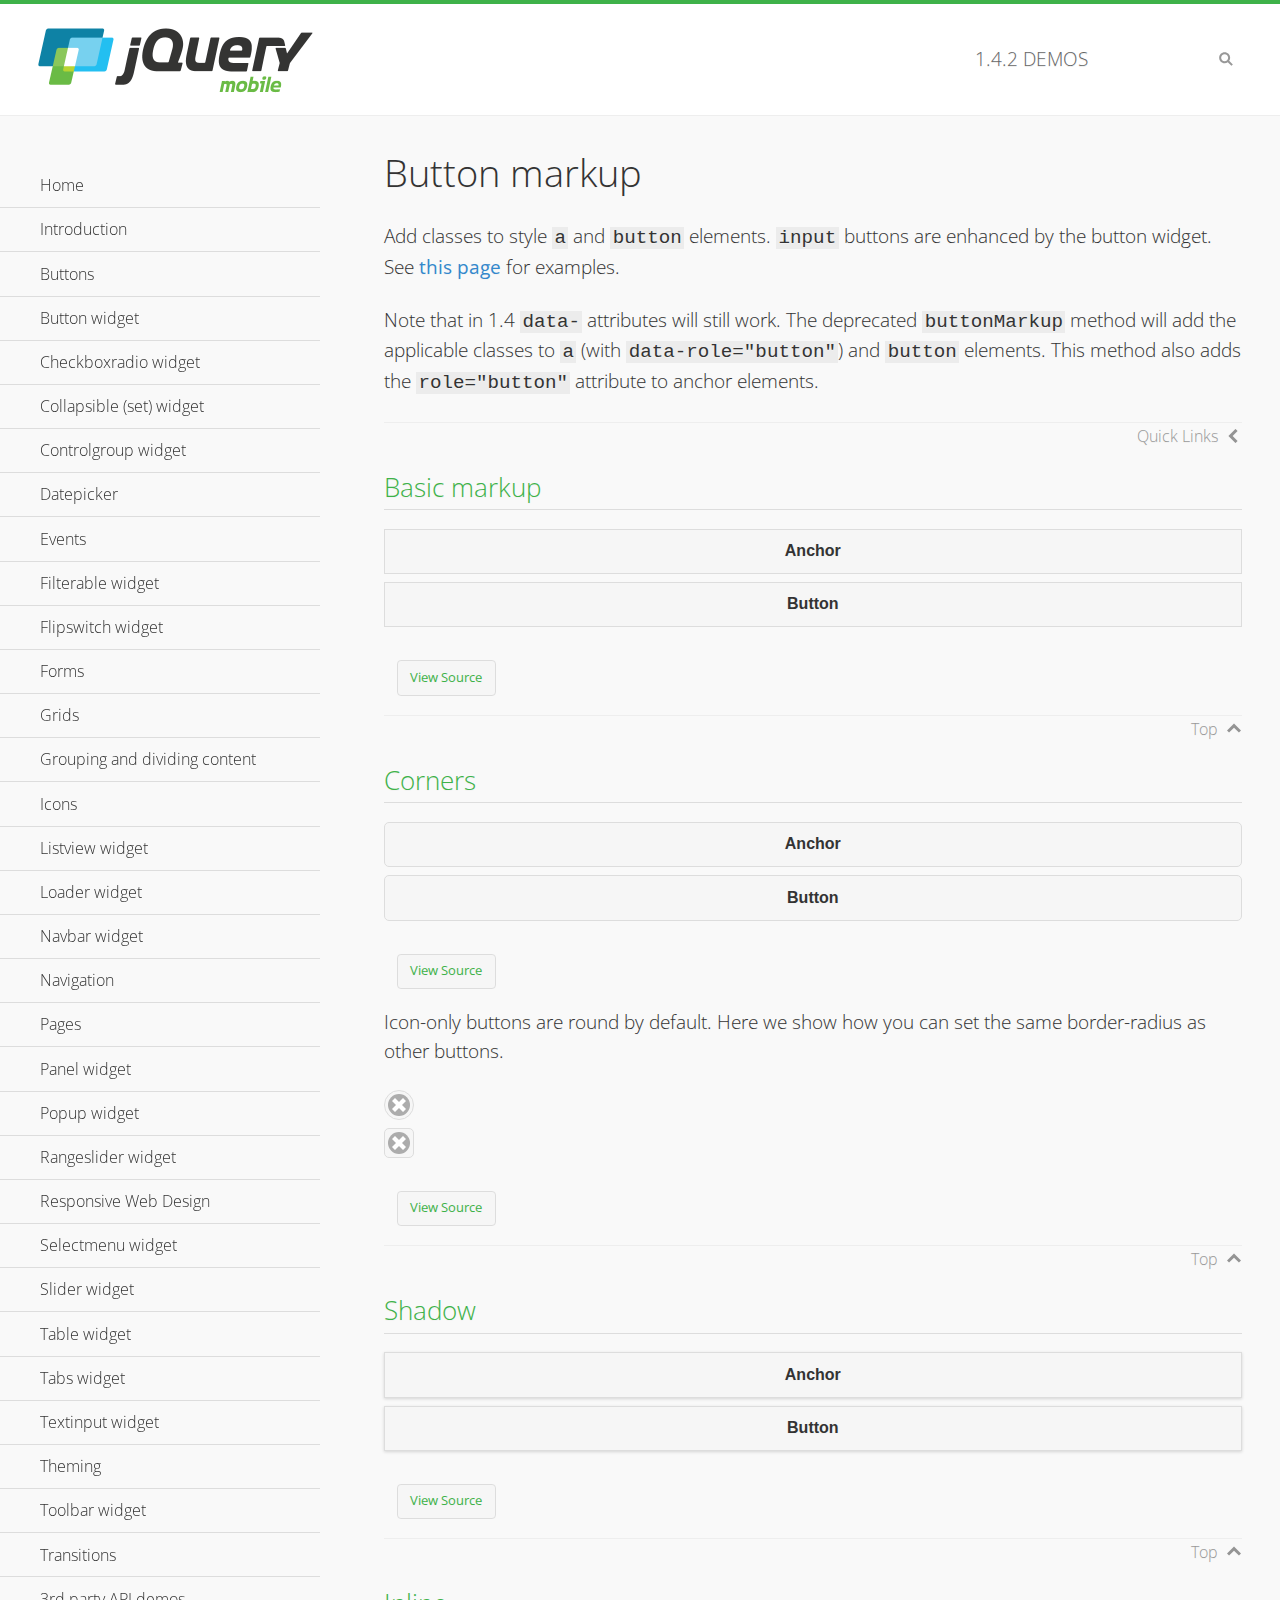
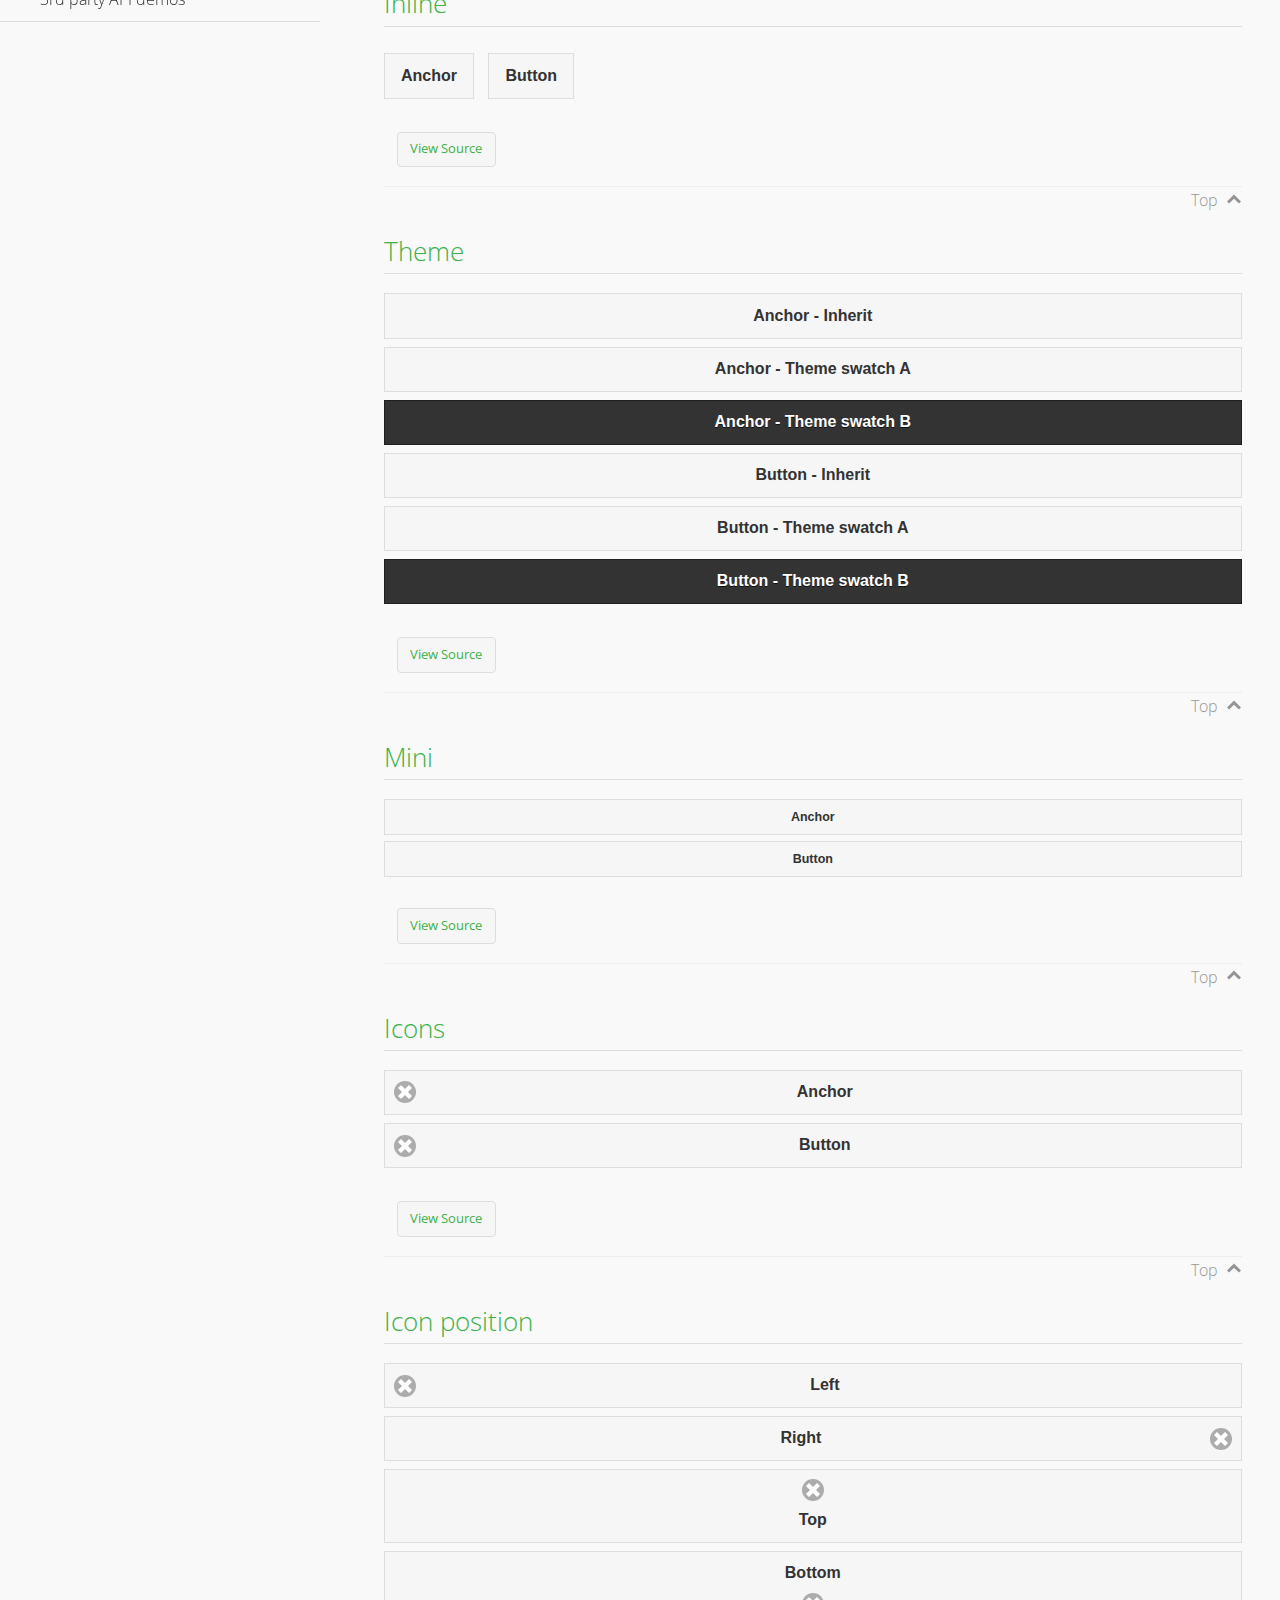
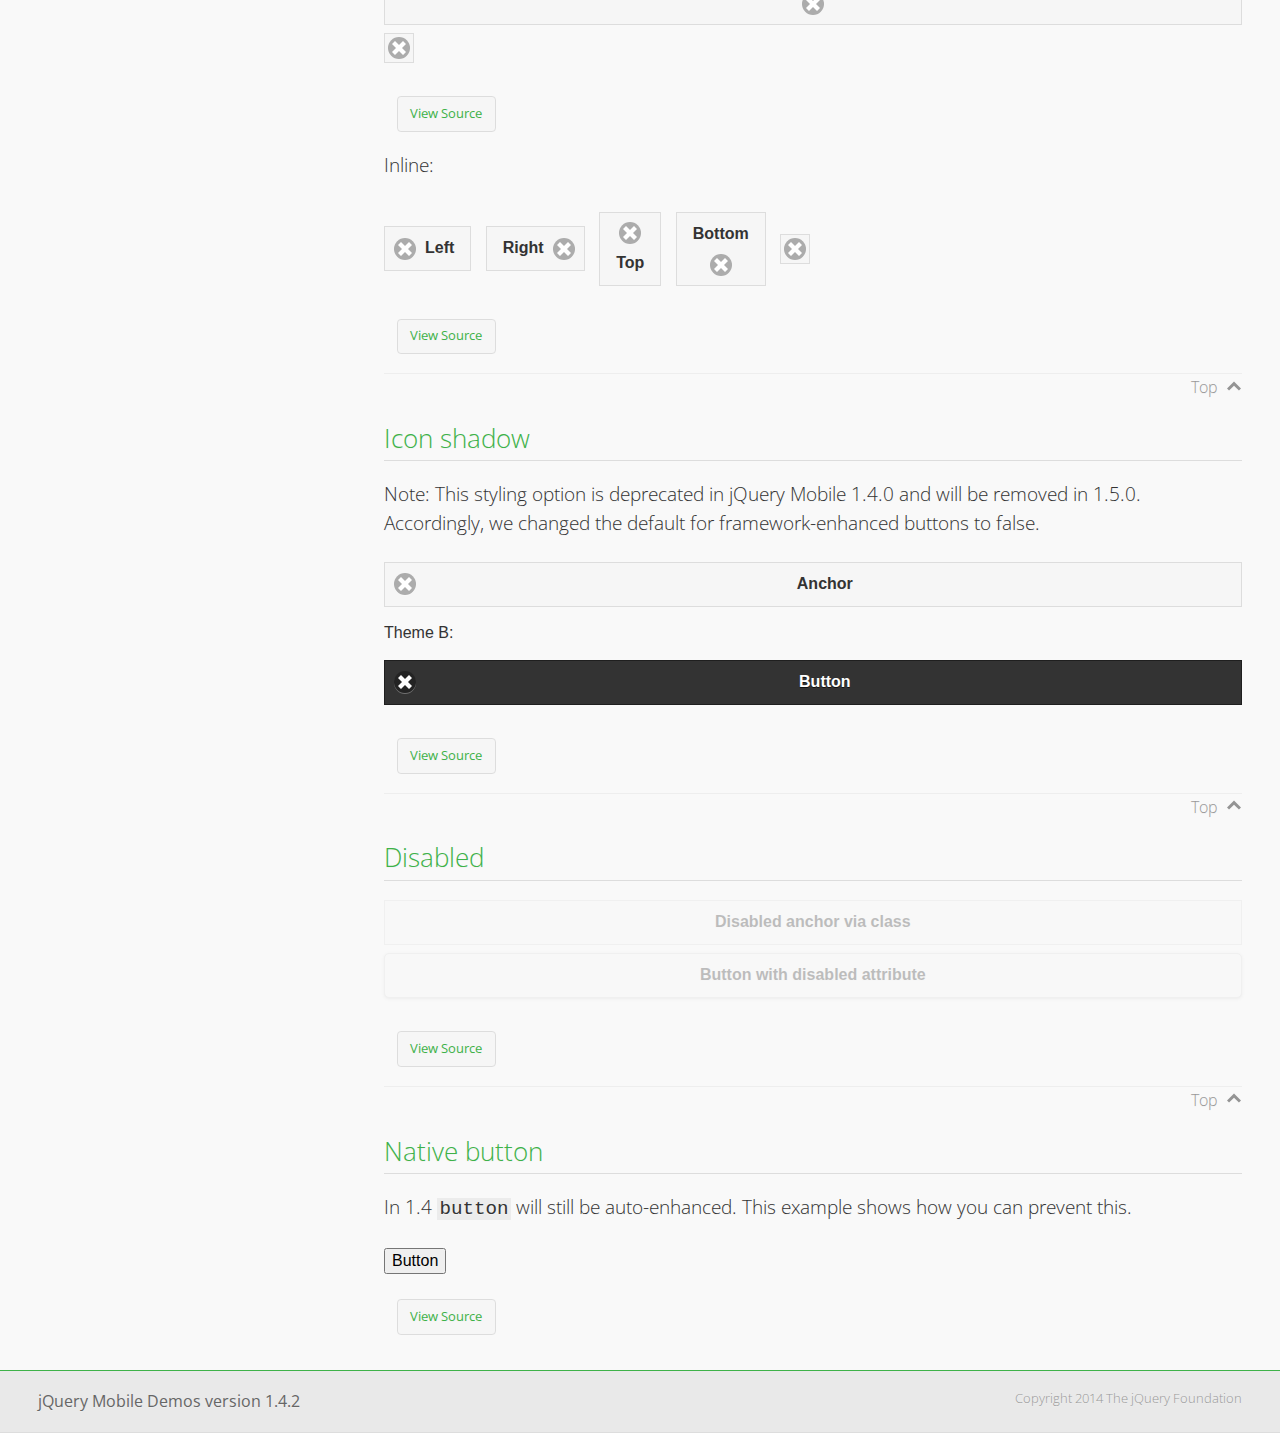
<file: app/src/main/assets/www/jquery/demos/button-markup/index.html>
<!DOCTYPE html>
<html>
<head>
	<meta charset="utf-8">
	<meta name="viewport" content="width=device-width, initial-scale=1">
	<title>Button markup - jQuery Mobile Demos</title>
	<link rel="shortcut icon" href="../favicon.ico">
    <link rel="stylesheet" href="http://fonts.googleapis.com/css?family=Open+Sans:300,400,700">
	<link rel="stylesheet" href="../css/themes/default/jquery.mobile-1.4.2.min.css">
	<link rel="stylesheet" href="../_assets/css/jqm-demos.css">
	<script src="../js/jquery.js"></script>
	<script src="../_assets/js/index.js"></script>
	<script src="../js/jquery.mobile-1.4.2.min.js"></script>
	<style>
		#custom-border-radius .ui-btn-icon-notext.ui-corner-all {
			-webkit-border-radius: .3125em;
			border-radius: .3125em;
		}
	</style>
</head>
<body>
<div data-role="page" class="jqm-demos" data-quicklinks="true">

	<div data-role="header" class="jqm-header">
		<h2><a href="../" title="jQuery Mobile Demos home"><img src="../_assets/img/jquery-logo.png" alt="jQuery Mobile"></a></h2>
		<p><span class="jqm-version"></span> Demos</p>
		<a href="#" class="jqm-navmenu-link ui-btn ui-btn-icon-notext ui-corner-all ui-icon-bars ui-nodisc-icon ui-alt-icon ui-btn-left">Menu</a>
		<a href="#" class="jqm-search-link ui-btn ui-btn-icon-notext ui-corner-all ui-icon-search ui-nodisc-icon ui-alt-icon ui-btn-right">Search</a>
	</div><!-- /header -->

	<div role="main" class="ui-content jqm-content">

		<h1>Button markup</h1>

		<p>Add classes to style <code>a</code> and <code>button</code> elements. <code>input</code> buttons are enhanced by the button widget. See <a href="../button/" data-ajax="false">this page</a> for examples.</p>

		<p>Note that in 1.4 <code>data-</code> attributes will still work. The deprecated <code>buttonMarkup</code> method will add the applicable classes to <code>a</code> (with <code>data-role="button"</code>) and <code>button</code> elements. This method also adds the <code>role="button"</code> attribute to anchor elements.</p>

		<h2>Basic markup</h2>

		<div data-demo-html="true">
			<a href="#" class="ui-btn">Anchor</a>
			<button class="ui-btn">Button</button>
		</div><!--/demo-html -->

		<h2>Corners</h2>

		<div data-demo-html="true">
			<a href="#" class="ui-btn ui-corner-all">Anchor</a>
			<button class="ui-btn ui-corner-all">Button</button>
		</div><!--/demo-html -->

		<p>Icon-only buttons are round by default. Here we show how you can set the same border-radius as other buttons.</p>

		<div data-demo-html="true" data-demo-css="true">
			<a href="#" class="ui-btn ui-icon-delete ui-btn-icon-notext ui-corner-all">No text</a>
			<div id="custom-border-radius">
				<a href="#" class="ui-btn ui-icon-delete ui-btn-icon-notext ui-corner-all">No text</a>
			</div>
		</div><!--/demo-html -->

		<h2>Shadow</h2>

		<div data-demo-html="true">
			<a href="#" class="ui-btn ui-shadow">Anchor</a>
			<button class="ui-btn ui-shadow">Button</button>
		</div><!--/demo-html -->

		<h2>Inline</h2>

		<div data-demo-html="true">
			<a href="#" class="ui-btn ui-btn-inline">Anchor</a>
			<button class="ui-btn ui-btn-inline">Button</button>
		</div><!--/demo-html -->

		<h2>Theme</h2>

		<div data-demo-html="true">
			<a href="#" class="ui-btn">Anchor - Inherit</a>
			<a href="#" class="ui-btn ui-btn-a">Anchor - Theme swatch A</a>
			<a href="#" class="ui-btn ui-btn-b">Anchor - Theme swatch B</a>
			<button class="ui-btn">Button - Inherit</button>
			<button class="ui-btn ui-btn-a">Button - Theme swatch A</button>
			<button class="ui-btn ui-btn-b">Button - Theme swatch B</button>
		</div><!--/demo-html -->

		<h2>Mini</h2>

		<div data-demo-html="true">
			<a href="#" class="ui-btn ui-mini">Anchor</a>
			<button class="ui-btn ui-mini">Button</button>
		</div><!--/demo-html -->

		<h2>Icons</h2>

		<div data-demo-html="true">
			<a href="#" class="ui-btn ui-icon-delete ui-btn-icon-left">Anchor</a>
			<button class="ui-btn ui-icon-delete ui-btn-icon-left">Button</button>
		</div><!--/demo-html -->

		<h2>Icon position</h2>

		<div data-demo-html="true">
			<a href="#" class="ui-btn ui-icon-delete ui-btn-icon-left">Left</a>
			<a href="#" class="ui-btn ui-icon-delete ui-btn-icon-right">Right</a>
			<a href="#" class="ui-btn ui-icon-delete ui-btn-icon-top">Top</a>
			<a href="#" class="ui-btn ui-icon-delete ui-btn-icon-bottom">Bottom</a>
			<a href="#" class="ui-btn ui-icon-delete ui-btn-icon-notext">Icon only</a>
		</div><!--/demo-html -->

		<p>Inline:</p>

		<div data-demo-html="true">
			<a href="#" class="ui-btn ui-btn-inline ui-icon-delete ui-btn-icon-left">Left</a>
			<a href="#" class="ui-btn ui-btn-inline ui-icon-delete ui-btn-icon-right">Right</a>
			<a href="#" class="ui-btn ui-btn-inline ui-icon-delete ui-btn-icon-top">Top</a>
			<a href="#" class="ui-btn ui-btn-inline ui-icon-delete ui-btn-icon-bottom">Bottom</a>
			<a href="#" class="ui-btn ui-btn-inline ui-icon-delete ui-btn-icon-notext">Icon only</a>
		</div><!--/demo-html -->

		<h2>Icon shadow</h2>
		<p>Note: This styling option is deprecated in jQuery Mobile 1.4.0 and will be removed in 1.5.0. Accordingly, we changed the default for framework-enhanced buttons to false.</p>

		<div data-demo-html="true">
			<a href="#" class="ui-btn ui-icon-delete ui-btn-icon-left ui-shadow-icon">Anchor</a>
			<p>Theme B:</p>
			<button class="ui-btn ui-icon-delete ui-btn-icon-left ui-shadow-icon ui-btn-b">Button</button>
		</div><!--/demo-html -->

		<h2>Disabled</h2>

		<div data-demo-html="true">
			<a href="#" class="ui-btn ui-state-disabled">Disabled anchor via class</a>
			<button disabled>Button with disabled attribute</button>
		</div><!--/demo-html -->

		<h2>Native button</h2>
		<!-- TODO: Remove this demo in 1.5 -->
		<p>In 1.4 <code>button</code> will still be auto-enhanced. This example shows how you can prevent this.</p>

		<div data-demo-html="true">
			<button data-role="none">Button</button>
		</div><!--/demo-html -->

	</div><!-- /content -->
	    <div data-role="panel" class="jqm-navmenu-panel" data-position="left" data-display="overlay" data-theme="a">
	    	<ul class="jqm-list ui-alt-icon ui-nodisc-icon">
<li data-filtertext="demos homepage" data-icon="home"><a href=".././">Home</a></li>
<li data-filtertext="introduction overview getting started"><a href="../intro/" data-ajax="false">Introduction</a></li>
<li data-filtertext="buttons button markup buttonmarkup method anchor link button element"><a href="../button-markup/" data-ajax="false">Buttons</a></li>
<li data-filtertext="form button widget input button submit reset"><a href="../button/" data-ajax="false">Button widget</a></li>
<li data-role="collapsible" data-collapsed-icon="carat-d" data-expanded-icon="carat-u" data-iconpos="right" data-inset="false">
	<h3>Checkboxradio widget</h3>
	<ul>
		<li data-filtertext="form checkboxradio widget checkbox input checkboxes controlgroups"><a href="../checkboxradio-checkbox/" data-ajax="false">Checkboxes</a></li>
		<li data-filtertext="form checkboxradio widget radio input radio buttons controlgroups"><a href="../checkboxradio-radio/" data-ajax="false">Radio buttons</a></li>
	</ul>
</li>
<li data-role="collapsible" data-collapsed-icon="carat-d" data-expanded-icon="carat-u" data-iconpos="right" data-inset="false">
	<h3>Collapsible (set) widget</h3>
	<ul>
		<li data-filtertext="collapsibles content formatting"><a href="../collapsible/" data-ajax="false">Collapsible</a></li>
		<li data-filtertext="dynamic collapsible set accordion append expand"><a href="../collapsible-dynamic/" data-ajax="false">Dynamic collapsibles</a></li>
		<li data-filtertext="accordions collapsible set widget content formatting grouped collapsibles"><a href="../collapsibleset/" data-ajax="false">Collapsible set</a></li>
	</ul>
</li>
<li data-role="collapsible" data-collapsed-icon="carat-d" data-expanded-icon="carat-u" data-iconpos="right" data-inset="false">
	<h3>Controlgroup widget</h3>
	<ul>
		<li data-filtertext="controlgroups selectmenu checkboxradio input grouped buttons horizontal vertical"><a href="../controlgroup/" data-ajax="false">Controlgroup</a></li>
		<li data-filtertext="dynamic controlgroup dynamically add buttons"><a href="../controlgroup-dynamic/" data-ajax="false">Dynamic controlgroups</a></li>
	</ul>
</li>
<li data-filtertext="form datepicker widget date input"><a href="../datepicker/" data-ajax="false">Datepicker</a></li>
<li data-role="collapsible" data-collapsed-icon="carat-d" data-expanded-icon="carat-u" data-iconpos="right" data-inset="false">
	<h3>Events</h3>
	<ul>
		<li data-filtertext="swipe to delete list items listviews swipe events"><a href="../swipe-list/" data-ajax="false">Swipe list items</a></li>
		<li data-filtertext="swipe to navigate swipe page navigation swipe events"><a href="../swipe-page/" data-ajax="false">Swipe page navigation</a></li>
	</ul>
</li>
<li data-filtertext="filterable filter elements sorting searching listview table"><a href="../filterable/" data-ajax="false">Filterable widget</a></li>
<li data-filtertext="form flipswitch widget flip toggle switch binary select checkbox input"><a href="../flipswitch/" data-ajax="false">Flipswitch widget</a></li>
<li data-role="collapsible" data-collapsed-icon="carat-d" data-expanded-icon="carat-u" data-iconpos="right" data-inset="false">
	<h3>Forms</h3>
	<ul>
		<li data-filtertext="forms text checkbox radio range button submit reset inputs selects textarea slider flipswitch label form elements"><a href="../forms/" data-ajax="false">Forms</a></li>
		<li data-filtertext="form hide labels hidden accessible ui-hidden-accessible forms"><a href="../forms-label-hidden-accessible/" data-ajax="false">Hide labels</a></li>
		<li data-filtertext="form field containers fieldcontain ui-field-contain forms"><a href="../forms-field-contain/" data-ajax="false">Field containers</a></li>
		<li data-filtertext="forms disabled form elements"><a href="../forms-disabled/" data-ajax="false">Forms disabled</a></li>
		<li data-filtertext="forms gallery examples overview forms text checkbox radio range button submit reset inputs selects textarea slider flipswitch label form elements"><a href="../forms-gallery/" data-ajax="false">Forms gallery</a></li>
	</ul>
</li>
<li data-role="collapsible" data-collapsed-icon="carat-d" data-expanded-icon="carat-u" data-iconpos="right" data-inset="false">
	<h3>Grids</h3>
	<ul>
		<li data-filtertext="grids columns blocks content formatting rwd responsive css framework"><a href="../grids/" data-ajax="false">Grids</a></li>
		<li data-filtertext="buttons in grids css framework"><a href="../grids-buttons/" data-ajax="false">Buttons in grids</a></li>
		<li data-filtertext="custom responsive grids rwd css framework"><a href="../grids-custom-responsive/" data-ajax="false">Custom responsive grids</a></li>
	</ul>
</li>
<li data-filtertext="blocks content formatting sections heading"><a href="../body-bar-classes/" data-ajax="false">Grouping and dividing content</a></li>
<li data-role="collapsible" data-collapsed-icon="carat-d" data-expanded-icon="carat-u" data-iconpos="right" data-inset="false">
	<h3>Icons</h3>
	<ul>
		<li data-filtertext="button icons svg disc alt custom icon position"><a href="../icons/" data-ajax="false">Icons</a></li>
		<li data-filtertext=""><a href="../icons-grunticon/" data-ajax="false">Grunticon loader</a></li>
	</ul>
</li>
<li data-role="collapsible" data-collapsed-icon="carat-d" data-expanded-icon="carat-u" data-iconpos="right" data-inset="false">
	<h3>Listview widget</h3>
	<ul>
		<li data-filtertext="listview widget thumbnails icons nested split button collapsible ul ol"><a href="../listview/" data-ajax="false">Listview</a></li>
		<li data-filtertext="autocomplete filterable reveal listview filtertextbeforefilter placeholder"><a href="../listview-autocomplete/" data-ajax="false">Listview autocomplete</a></li>
		<li data-filtertext="autocomplete filterable reveal listview remote data filtertextbeforefilter placeholder"><a href="../listview-autocomplete-remote/" data-ajax="false">Listview autocomplete remote data</a></li>
		<li data-filtertext="autodividers anchor jump scroll linkbars listview lists ul ol"><a href="../listview-autodividers-linkbar/" data-ajax="false">Listview autodividers linkbar</a></li>
		<li data-filtertext="listview autodividers selector autodividersselector lists ul ol"><a href="../listview-autodividers-selector/" data-ajax="false">Listview autodividers selector</a></li>
		<li data-filtertext="listview nested list items"><a href="../listview-nested-lists/" data-ajax="false">Listview Nested Listviews</a></li>
		<li data-filtertext="listview collapsible list items flat"><a href="../listview-collapsible-item-flat/" data-ajax="false">Listview collapsible list items (flat)</a></li>
		<li data-filtertext="listview collapsible list indented"><a href="../listview-collapsible-item-indented/" data-ajax="false">Listview collapsible list items (indented)</a></li>
		<li data-filtertext="grid listview responsive grids responsive listviews lists ul"><a href="../listview-grid/" data-ajax="false">Listview responsive grid</a></li>
	</ul>
</li>
<li data-filtertext="loader widget page loading navigation overlay spinner"><a href="../loader/" data-ajax="false">Loader widget</a></li>
<li data-filtertext="navbar widget navmenu toolbars header footer"><a href="../navbar/" data-ajax="false">Navbar widget</a></li>
<li data-role="collapsible" data-collapsed-icon="carat-d" data-expanded-icon="carat-u" data-iconpos="right" data-inset="false">
	<h3>Navigation</h3>
	<ul>
		<li data-filtertext="ajax navigation navigate widget history event method"><a href="../navigation/" data-ajax="false">Navigation</a></li>
		<li data-filtertext="linking pages page links navigation ajax prefetch cache"><a href="../navigation-linking-pages/" data-ajax="false">Linking pages</a></li>
		<li data-filtertext="php redirect server redirection server-side navigation"><a href="../navigation-php-redirect/" data-ajax="false">PHP redirect demo</a></li>
		<li data-filtertext="navigation redirection hash query"><a href="../navigation-hash-processing/" data-ajax="false">Hash processing demo</a></li>
	</ul>
</li>
<li data-role="collapsible" data-collapsed-icon="carat-d" data-expanded-icon="carat-u" data-iconpos="right" data-inset="false">
	<h3>Pages</h3>
	<ul>
		<li data-filtertext="pages page widget ajax navigation"><a href="../pages/" data-ajax="false">Pages</a></li>
		<li data-filtertext="single page"><a href="../pages-single-page/" data-ajax="false">Single page</a></li>
		<li data-filtertext="multipage multi-page page"><a href="../pages-multi-page/" data-ajax="false">Multi-page template</a></li>
		<li data-filtertext="dialog page widget modal popup"><a href="../pages-dialog/" data-ajax="false">Dialog page</a></li>
	</ul>
</li>
<li data-role="collapsible" data-collapsed-icon="carat-d" data-expanded-icon="carat-u" data-iconpos="right" data-inset="false">
	<h3>Panel widget</h3>
	<ul>
		<li data-filtertext="panel widget sliding panels reveal push overlay responsive"><a href="../panel/" data-ajax="false">Panel</a></li>
		<li data-filtertext=""><a href="../panel-external/" data-ajax="false">External panels</a></li>
		<li data-filtertext="panel "><a href="../panel-fixed/" data-ajax="false">Fixed panels</a></li>
		<li data-filtertext="panel slide panels sliding panels shadow rwd responsive breakpoint"><a href="../panel-responsive/" data-ajax="false">Panels responsive</a></li>
		<li data-filtertext="panel custom style custom panel width reveal shadow listview panel styling page background wrapper"><a href="../panel-styling/" data-ajax="false">Custom panel style</a></li>
		<li data-filtertext="panel open on swipe"><a href="../panel-swipe-open/" data-ajax="false">Panel open on swipe</a></li>
		<li data-filtertext="panels outside page internal external toolbars"><a href="../panel-external-internal/" data-ajax="false">Panel external and internal</a></li>
	</ul>
</li>
<li data-role="collapsible" data-collapsed-icon="carat-d" data-expanded-icon="carat-u" data-iconpos="right" data-inset="false">
	<h3>Popup widget</h3>
	<ul>
		<li data-filtertext="popup widget popups dialog modal transition tooltip lightbox form overlay screen flip pop fade transition"><a href="../popup/" data-ajax="false">Popup</a></li>
		<li data-filtertext="popup alignment position"><a href="../popup-alignment/" data-ajax="false">Popup alignment</a></li>
		<li data-filtertext="popup arrow size popups popover"><a href="../popup-arrow-size/" data-ajax="false">Popup arrow size</a></li>
		<li data-filtertext="dynamic popups popup images lightbox"><a href="../popup-dynamic/" data-ajax="false">Dynamic popups</a></li>
		<li data-filtertext="popups with iframes scaling"><a href="../popup-iframe/" data-ajax="false">Popups with iframes</a></li>
		<li data-filtertext="popup image scaling"><a href="../popup-image-scaling/" data-ajax="false">Popup image scaling</a></li>
		<li data-filtertext="external popup outside multi-page"><a href="../popup-outside-multipage" data-ajax="false">Popup outside multi-page</a></li>
	</ul>
</li>
<li data-filtertext="form rangeslider widget dual sliders dual handle sliders range input"><a href="../rangeslider/" data-ajax="false">Rangeslider widget</a></li>
<li data-filtertext="responsive web design rwd adaptive progressive enhancement PE accessible mobile breakpoints media query media queries"><a href="../rwd/" data-ajax="false">Responsive Web Design</a></li>
<li data-role="collapsible" data-collapsed-icon="carat-d" data-expanded-icon="carat-u" data-iconpos="right" data-inset="false">
	<h3>Selectmenu widget</h3>
	<ul>
		<li data-filtertext="form selectmenu widget select input custom select menu selects"><a href="../selectmenu/" data-ajax="false">Selectmenu</a></li>
		<li data-filtertext="form custom select menu selectmenu widget custom menu option optgroup multiple selects"><a href="../selectmenu-custom/" data-ajax="false">Custom select menu</a></li>
		<li data-filtertext="filterable select filter popup dialog"><a href="../selectmenu-custom-filter/" data-ajax="false">Custom select menu with filter</a></li>
	</ul>
</li>
<li data-role="collapsible" data-collapsed-icon="carat-d" data-expanded-icon="carat-u" data-iconpos="right" data-inset="false">
	<h3>Slider widget</h3>
	<ul>
		<li data-filtertext="form slider widget range input single sliders"><a href="../slider/" data-ajax="false">Slider</a></li>
		<li data-filtertext="form slider widget flipswitch slider binary select flip toggle switch"><a href="../slider-flipswitch/" data-ajax="false">Slider flip toggle switch</a></li>
		<li data-filtertext="form slider tooltip handle value input range sliders"><a href="../slider-tooltip/" data-ajax="false">Slider tooltip</a></li>
	</ul>
</li>
<li data-role="collapsible" data-collapsed-icon="carat-d" data-expanded-icon="carat-u" data-iconpos="right" data-inset="false">
	<h3>Table widget</h3>
	<ul>
		<li data-filtertext="table widget reflow column toggle th td responsive tables rwd hide show tabular"><a href="../table-column-toggle/" data-ajax="false">Table Column Toggle</a></li>
		<li data-filtertext="table column toggle phone comparison demo"><a href="../table-column-toggle-example/" data-ajax="false">Table Column Toggle demo</a></li>
		<li data-filtertext="responsive tables table column toggle heading groups rwd breakpoint"><a href="../table-column-toggle-heading-groups/" data-ajax="false">Table Column Toggle heading groups</a></li>
		<li data-filtertext="responsive tables table column toggle hide rwd breakpoint customization options"><a href="../table-column-toggle-options/" data-ajax="false">Table Column Toggle options</a></li>
		<li data-filtertext="table reflow th td responsive rwd columns tabular"><a href="../table-reflow/" data-ajax="false">Table Reflow</a></li>
		<li data-filtertext="responsive tables table reflow heading groups rwd breakpoint"><a href="../table-reflow-heading-groups/" data-ajax="false">Table Reflow heading groups</a></li>
		<li data-filtertext="responsive tables table reflow stripes strokes table style"><a href="../table-reflow-stripes-strokes/" data-ajax="false">Table Reflow stripes and strokes</a></li>
		<li data-filtertext="responsive tables table reflow stack custom styles"><a href="../table-reflow-styling/" data-ajax="false">Table Reflow custom styles</a></li>
	</ul>
</li>
<li data-filtertext="ui tabs widget"><a href="../tabs/" data-ajax="false">Tabs widget</a></li>
<li data-filtertext="form textinput widget text input textarea number date time tel email file color password"><a href="../textinput/" data-ajax="false">Textinput widget</a></li>
<li data-role="collapsible" data-collapsed-icon="carat-d" data-expanded-icon="carat-u" data-iconpos="right" data-inset="false">
	<h3>Theming</h3>
	<ul>
		<li data-filtertext="default theme swatches theming style css"><a href="../theme-default/" data-ajax="false">Default theme</a></li>
		<li data-filtertext="classic theme old theme swatches theming style css"><a href="../theme-classic/" data-ajax="false">Classic theme</a></li>
	</ul>
</li>
<li data-role="collapsible" data-collapsed-icon="carat-d" data-expanded-icon="carat-u" data-iconpos="right" data-inset="false">
	<h3>Toolbar widget</h3>
	<ul>
		<li data-filtertext="toolbar widget header footer toolbars fixed fullscreen external sections"><a href="../toolbar/" data-ajax="false">Toolbar</a></li>
		<li data-filtertext="dynamic toolbars dynamically add toolbar header footer"><a href="../toolbar-dynamic/" data-ajax="false">Dynamic toolbars</a></li>
		<li data-filtertext="external toolbars header footer"><a href="../toolbar-external/" data-ajax="false">External toolbars</a></li>
		<li data-filtertext="fixed toolbars header footer"><a href="../toolbar-fixed/" data-ajax="false">Fixed toolbars</a></li>
		<li data-filtertext="fixed fullscreen toolbars header footer"><a href="../toolbar-fixed-fullscreen/" data-ajax="false">Fullscreen toolbars</a></li>
		<li data-filtertext="external fixed toolbars header footer"><a href="../toolbar-fixed-external/" data-ajax="false">Fixed external toolbars</a></li>
		<li data-filtertext="external persistent toolbars header footer navbar navmenu"><a href="../toolbar-fixed-persistent/" data-ajax="false">Persistent toolbars</a></li>
		<li data-filtertext="external ajax optimized toolbars persistent toolbars header footer navbar"><a href="../toolbar-fixed-persistent-optimized/" data-ajax="false">Ajax optimized toolbars</a></li>
		<li data-filtertext="form in toolbars header footer"><a href="../toolbar-fixed-forms/" data-ajax="false">Form in toolbar</a></li>
	</ul>
</li>
<li data-filtertext="page transitions animated pages popup navigation flip slide fade pop"><a href="../transitions/" data-ajax="false">Transitions</a></li>
<li data-role="collapsible" data-collapsed-icon="carat-d" data-expanded-icon="carat-u" data-iconpos="right" data-inset="false">
	<h3>3rd party API demos</h3>
	<ul>
		<li data-filtertext="backbone requirejs navigation router"><a href="../backbone-requirejs/" data-ajax="false">Backbone RequireJS</a></li>
		<li data-filtertext="google maps geolocation demo"><a href="../map-geolocation/" data-ajax="false">Google Maps geolocation</a></li>
		<li data-filtertext="google maps hybrid"><a href="../map-list-toggle/" data-ajax="false">Google Maps list toggle</a></li>
	</ul>
</li>



		     </ul>
		</div><!-- /panel -->


	<div data-role="footer" data-position="fixed" data-tap-toggle="false" class="jqm-footer">
		<p>jQuery Mobile Demos version <span class="jqm-version"></span></p>
		<p>Copyright 2014 The jQuery Foundation</p>
	</div><!-- /footer -->
	<!-- TODO: This should become an external panel so we can add input to markup (unique ID) -->
    <div data-role="panel" class="jqm-search-panel" data-position="right" data-display="overlay" data-theme="a">
		<div class="jqm-search">
			<ul class="jqm-list" data-filter-placeholder="Search demos..." data-filter-reveal="true">
<li data-filtertext="demos homepage" data-icon="home"><a href=".././">Home</a></li>
<li data-filtertext="introduction overview getting started"><a href="../intro/" data-ajax="false">Introduction</a></li>
<li data-filtertext="buttons button markup buttonmarkup method anchor link button element"><a href="../button-markup/" data-ajax="false">Buttons</a></li>
<li data-filtertext="form button widget input button submit reset"><a href="../button/" data-ajax="false">Button widget</a></li>
<li data-role="collapsible" data-collapsed-icon="carat-d" data-expanded-icon="carat-u" data-iconpos="right" data-inset="false">
	<h3>Checkboxradio widget</h3>
	<ul>
		<li data-filtertext="form checkboxradio widget checkbox input checkboxes controlgroups"><a href="../checkboxradio-checkbox/" data-ajax="false">Checkboxes</a></li>
		<li data-filtertext="form checkboxradio widget radio input radio buttons controlgroups"><a href="../checkboxradio-radio/" data-ajax="false">Radio buttons</a></li>
	</ul>
</li>
<li data-role="collapsible" data-collapsed-icon="carat-d" data-expanded-icon="carat-u" data-iconpos="right" data-inset="false">
	<h3>Collapsible (set) widget</h3>
	<ul>
		<li data-filtertext="collapsibles content formatting"><a href="../collapsible/" data-ajax="false">Collapsible</a></li>
		<li data-filtertext="dynamic collapsible set accordion append expand"><a href="../collapsible-dynamic/" data-ajax="false">Dynamic collapsibles</a></li>
		<li data-filtertext="accordions collapsible set widget content formatting grouped collapsibles"><a href="../collapsibleset/" data-ajax="false">Collapsible set</a></li>
	</ul>
</li>
<li data-role="collapsible" data-collapsed-icon="carat-d" data-expanded-icon="carat-u" data-iconpos="right" data-inset="false">
	<h3>Controlgroup widget</h3>
	<ul>
		<li data-filtertext="controlgroups selectmenu checkboxradio input grouped buttons horizontal vertical"><a href="../controlgroup/" data-ajax="false">Controlgroup</a></li>
		<li data-filtertext="dynamic controlgroup dynamically add buttons"><a href="../controlgroup-dynamic/" data-ajax="false">Dynamic controlgroups</a></li>
	</ul>
</li>
<li data-filtertext="form datepicker widget date input"><a href="../datepicker/" data-ajax="false">Datepicker</a></li>
<li data-role="collapsible" data-collapsed-icon="carat-d" data-expanded-icon="carat-u" data-iconpos="right" data-inset="false">
	<h3>Events</h3>
	<ul>
		<li data-filtertext="swipe to delete list items listviews swipe events"><a href="../swipe-list/" data-ajax="false">Swipe list items</a></li>
		<li data-filtertext="swipe to navigate swipe page navigation swipe events"><a href="../swipe-page/" data-ajax="false">Swipe page navigation</a></li>
	</ul>
</li>
<li data-filtertext="filterable filter elements sorting searching listview table"><a href="../filterable/" data-ajax="false">Filterable widget</a></li>
<li data-filtertext="form flipswitch widget flip toggle switch binary select checkbox input"><a href="../flipswitch/" data-ajax="false">Flipswitch widget</a></li>
<li data-role="collapsible" data-collapsed-icon="carat-d" data-expanded-icon="carat-u" data-iconpos="right" data-inset="false">
	<h3>Forms</h3>
	<ul>
		<li data-filtertext="forms text checkbox radio range button submit reset inputs selects textarea slider flipswitch label form elements"><a href="../forms/" data-ajax="false">Forms</a></li>
		<li data-filtertext="form hide labels hidden accessible ui-hidden-accessible forms"><a href="../forms-label-hidden-accessible/" data-ajax="false">Hide labels</a></li>
		<li data-filtertext="form field containers fieldcontain ui-field-contain forms"><a href="../forms-field-contain/" data-ajax="false">Field containers</a></li>
		<li data-filtertext="forms disabled form elements"><a href="../forms-disabled/" data-ajax="false">Forms disabled</a></li>
		<li data-filtertext="forms gallery examples overview forms text checkbox radio range button submit reset inputs selects textarea slider flipswitch label form elements"><a href="../forms-gallery/" data-ajax="false">Forms gallery</a></li>
	</ul>
</li>
<li data-role="collapsible" data-collapsed-icon="carat-d" data-expanded-icon="carat-u" data-iconpos="right" data-inset="false">
	<h3>Grids</h3>
	<ul>
		<li data-filtertext="grids columns blocks content formatting rwd responsive css framework"><a href="../grids/" data-ajax="false">Grids</a></li>
		<li data-filtertext="buttons in grids css framework"><a href="../grids-buttons/" data-ajax="false">Buttons in grids</a></li>
		<li data-filtertext="custom responsive grids rwd css framework"><a href="../grids-custom-responsive/" data-ajax="false">Custom responsive grids</a></li>
	</ul>
</li>
<li data-filtertext="blocks content formatting sections heading"><a href="../body-bar-classes/" data-ajax="false">Grouping and dividing content</a></li>
<li data-role="collapsible" data-collapsed-icon="carat-d" data-expanded-icon="carat-u" data-iconpos="right" data-inset="false">
	<h3>Icons</h3>
	<ul>
		<li data-filtertext="button icons svg disc alt custom icon position"><a href="../icons/" data-ajax="false">Icons</a></li>
		<li data-filtertext=""><a href="../icons-grunticon/" data-ajax="false">Grunticon loader</a></li>
	</ul>
</li>
<li data-role="collapsible" data-collapsed-icon="carat-d" data-expanded-icon="carat-u" data-iconpos="right" data-inset="false">
	<h3>Listview widget</h3>
	<ul>
		<li data-filtertext="listview widget thumbnails icons nested split button collapsible ul ol"><a href="../listview/" data-ajax="false">Listview</a></li>
		<li data-filtertext="autocomplete filterable reveal listview filtertextbeforefilter placeholder"><a href="../listview-autocomplete/" data-ajax="false">Listview autocomplete</a></li>
		<li data-filtertext="autocomplete filterable reveal listview remote data filtertextbeforefilter placeholder"><a href="../listview-autocomplete-remote/" data-ajax="false">Listview autocomplete remote data</a></li>
		<li data-filtertext="autodividers anchor jump scroll linkbars listview lists ul ol"><a href="../listview-autodividers-linkbar/" data-ajax="false">Listview autodividers linkbar</a></li>
		<li data-filtertext="listview autodividers selector autodividersselector lists ul ol"><a href="../listview-autodividers-selector/" data-ajax="false">Listview autodividers selector</a></li>
		<li data-filtertext="listview nested list items"><a href="../listview-nested-lists/" data-ajax="false">Listview Nested Listviews</a></li>
		<li data-filtertext="listview collapsible list items flat"><a href="../listview-collapsible-item-flat/" data-ajax="false">Listview collapsible list items (flat)</a></li>
		<li data-filtertext="listview collapsible list indented"><a href="../listview-collapsible-item-indented/" data-ajax="false">Listview collapsible list items (indented)</a></li>
		<li data-filtertext="grid listview responsive grids responsive listviews lists ul"><a href="../listview-grid/" data-ajax="false">Listview responsive grid</a></li>
	</ul>
</li>
<li data-filtertext="loader widget page loading navigation overlay spinner"><a href="../loader/" data-ajax="false">Loader widget</a></li>
<li data-filtertext="navbar widget navmenu toolbars header footer"><a href="../navbar/" data-ajax="false">Navbar widget</a></li>
<li data-role="collapsible" data-collapsed-icon="carat-d" data-expanded-icon="carat-u" data-iconpos="right" data-inset="false">
	<h3>Navigation</h3>
	<ul>
		<li data-filtertext="ajax navigation navigate widget history event method"><a href="../navigation/" data-ajax="false">Navigation</a></li>
		<li data-filtertext="linking pages page links navigation ajax prefetch cache"><a href="../navigation-linking-pages/" data-ajax="false">Linking pages</a></li>
		<li data-filtertext="php redirect server redirection server-side navigation"><a href="../navigation-php-redirect/" data-ajax="false">PHP redirect demo</a></li>
		<li data-filtertext="navigation redirection hash query"><a href="../navigation-hash-processing/" data-ajax="false">Hash processing demo</a></li>
	</ul>
</li>
<li data-role="collapsible" data-collapsed-icon="carat-d" data-expanded-icon="carat-u" data-iconpos="right" data-inset="false">
	<h3>Pages</h3>
	<ul>
		<li data-filtertext="pages page widget ajax navigation"><a href="../pages/" data-ajax="false">Pages</a></li>
		<li data-filtertext="single page"><a href="../pages-single-page/" data-ajax="false">Single page</a></li>
		<li data-filtertext="multipage multi-page page"><a href="../pages-multi-page/" data-ajax="false">Multi-page template</a></li>
		<li data-filtertext="dialog page widget modal popup"><a href="../pages-dialog/" data-ajax="false">Dialog page</a></li>
	</ul>
</li>
<li data-role="collapsible" data-collapsed-icon="carat-d" data-expanded-icon="carat-u" data-iconpos="right" data-inset="false">
	<h3>Panel widget</h3>
	<ul>
		<li data-filtertext="panel widget sliding panels reveal push overlay responsive"><a href="../panel/" data-ajax="false">Panel</a></li>
		<li data-filtertext=""><a href="../panel-external/" data-ajax="false">External panels</a></li>
		<li data-filtertext="panel "><a href="../panel-fixed/" data-ajax="false">Fixed panels</a></li>
		<li data-filtertext="panel slide panels sliding panels shadow rwd responsive breakpoint"><a href="../panel-responsive/" data-ajax="false">Panels responsive</a></li>
		<li data-filtertext="panel custom style custom panel width reveal shadow listview panel styling page background wrapper"><a href="../panel-styling/" data-ajax="false">Custom panel style</a></li>
		<li data-filtertext="panel open on swipe"><a href="../panel-swipe-open/" data-ajax="false">Panel open on swipe</a></li>
		<li data-filtertext="panels outside page internal external toolbars"><a href="../panel-external-internal/" data-ajax="false">Panel external and internal</a></li>
	</ul>
</li>
<li data-role="collapsible" data-collapsed-icon="carat-d" data-expanded-icon="carat-u" data-iconpos="right" data-inset="false">
	<h3>Popup widget</h3>
	<ul>
		<li data-filtertext="popup widget popups dialog modal transition tooltip lightbox form overlay screen flip pop fade transition"><a href="../popup/" data-ajax="false">Popup</a></li>
		<li data-filtertext="popup alignment position"><a href="../popup-alignment/" data-ajax="false">Popup alignment</a></li>
		<li data-filtertext="popup arrow size popups popover"><a href="../popup-arrow-size/" data-ajax="false">Popup arrow size</a></li>
		<li data-filtertext="dynamic popups popup images lightbox"><a href="../popup-dynamic/" data-ajax="false">Dynamic popups</a></li>
		<li data-filtertext="popups with iframes scaling"><a href="../popup-iframe/" data-ajax="false">Popups with iframes</a></li>
		<li data-filtertext="popup image scaling"><a href="../popup-image-scaling/" data-ajax="false">Popup image scaling</a></li>
		<li data-filtertext="external popup outside multi-page"><a href="../popup-outside-multipage" data-ajax="false">Popup outside multi-page</a></li>
	</ul>
</li>
<li data-filtertext="form rangeslider widget dual sliders dual handle sliders range input"><a href="../rangeslider/" data-ajax="false">Rangeslider widget</a></li>
<li data-filtertext="responsive web design rwd adaptive progressive enhancement PE accessible mobile breakpoints media query media queries"><a href="../rwd/" data-ajax="false">Responsive Web Design</a></li>
<li data-role="collapsible" data-collapsed-icon="carat-d" data-expanded-icon="carat-u" data-iconpos="right" data-inset="false">
	<h3>Selectmenu widget</h3>
	<ul>
		<li data-filtertext="form selectmenu widget select input custom select menu selects"><a href="../selectmenu/" data-ajax="false">Selectmenu</a></li>
		<li data-filtertext="form custom select menu selectmenu widget custom menu option optgroup multiple selects"><a href="../selectmenu-custom/" data-ajax="false">Custom select menu</a></li>
		<li data-filtertext="filterable select filter popup dialog"><a href="../selectmenu-custom-filter/" data-ajax="false">Custom select menu with filter</a></li>
	</ul>
</li>
<li data-role="collapsible" data-collapsed-icon="carat-d" data-expanded-icon="carat-u" data-iconpos="right" data-inset="false">
	<h3>Slider widget</h3>
	<ul>
		<li data-filtertext="form slider widget range input single sliders"><a href="../slider/" data-ajax="false">Slider</a></li>
		<li data-filtertext="form slider widget flipswitch slider binary select flip toggle switch"><a href="../slider-flipswitch/" data-ajax="false">Slider flip toggle switch</a></li>
		<li data-filtertext="form slider tooltip handle value input range sliders"><a href="../slider-tooltip/" data-ajax="false">Slider tooltip</a></li>
	</ul>
</li>
<li data-role="collapsible" data-collapsed-icon="carat-d" data-expanded-icon="carat-u" data-iconpos="right" data-inset="false">
	<h3>Table widget</h3>
	<ul>
		<li data-filtertext="table widget reflow column toggle th td responsive tables rwd hide show tabular"><a href="../table-column-toggle/" data-ajax="false">Table Column Toggle</a></li>
		<li data-filtertext="table column toggle phone comparison demo"><a href="../table-column-toggle-example/" data-ajax="false">Table Column Toggle demo</a></li>
		<li data-filtertext="responsive tables table column toggle heading groups rwd breakpoint"><a href="../table-column-toggle-heading-groups/" data-ajax="false">Table Column Toggle heading groups</a></li>
		<li data-filtertext="responsive tables table column toggle hide rwd breakpoint customization options"><a href="../table-column-toggle-options/" data-ajax="false">Table Column Toggle options</a></li>
		<li data-filtertext="table reflow th td responsive rwd columns tabular"><a href="../table-reflow/" data-ajax="false">Table Reflow</a></li>
		<li data-filtertext="responsive tables table reflow heading groups rwd breakpoint"><a href="../table-reflow-heading-groups/" data-ajax="false">Table Reflow heading groups</a></li>
		<li data-filtertext="responsive tables table reflow stripes strokes table style"><a href="../table-reflow-stripes-strokes/" data-ajax="false">Table Reflow stripes and strokes</a></li>
		<li data-filtertext="responsive tables table reflow stack custom styles"><a href="../table-reflow-styling/" data-ajax="false">Table Reflow custom styles</a></li>
	</ul>
</li>
<li data-filtertext="ui tabs widget"><a href="../tabs/" data-ajax="false">Tabs widget</a></li>
<li data-filtertext="form textinput widget text input textarea number date time tel email file color password"><a href="../textinput/" data-ajax="false">Textinput widget</a></li>
<li data-role="collapsible" data-collapsed-icon="carat-d" data-expanded-icon="carat-u" data-iconpos="right" data-inset="false">
	<h3>Theming</h3>
	<ul>
		<li data-filtertext="default theme swatches theming style css"><a href="../theme-default/" data-ajax="false">Default theme</a></li>
		<li data-filtertext="classic theme old theme swatches theming style css"><a href="../theme-classic/" data-ajax="false">Classic theme</a></li>
	</ul>
</li>
<li data-role="collapsible" data-collapsed-icon="carat-d" data-expanded-icon="carat-u" data-iconpos="right" data-inset="false">
	<h3>Toolbar widget</h3>
	<ul>
		<li data-filtertext="toolbar widget header footer toolbars fixed fullscreen external sections"><a href="../toolbar/" data-ajax="false">Toolbar</a></li>
		<li data-filtertext="dynamic toolbars dynamically add toolbar header footer"><a href="../toolbar-dynamic/" data-ajax="false">Dynamic toolbars</a></li>
		<li data-filtertext="external toolbars header footer"><a href="../toolbar-external/" data-ajax="false">External toolbars</a></li>
		<li data-filtertext="fixed toolbars header footer"><a href="../toolbar-fixed/" data-ajax="false">Fixed toolbars</a></li>
		<li data-filtertext="fixed fullscreen toolbars header footer"><a href="../toolbar-fixed-fullscreen/" data-ajax="false">Fullscreen toolbars</a></li>
		<li data-filtertext="external fixed toolbars header footer"><a href="../toolbar-fixed-external/" data-ajax="false">Fixed external toolbars</a></li>
		<li data-filtertext="external persistent toolbars header footer navbar navmenu"><a href="../toolbar-fixed-persistent/" data-ajax="false">Persistent toolbars</a></li>
		<li data-filtertext="external ajax optimized toolbars persistent toolbars header footer navbar"><a href="../toolbar-fixed-persistent-optimized/" data-ajax="false">Ajax optimized toolbars</a></li>
		<li data-filtertext="form in toolbars header footer"><a href="../toolbar-fixed-forms/" data-ajax="false">Form in toolbar</a></li>
	</ul>
</li>
<li data-filtertext="page transitions animated pages popup navigation flip slide fade pop"><a href="../transitions/" data-ajax="false">Transitions</a></li>
<li data-role="collapsible" data-collapsed-icon="carat-d" data-expanded-icon="carat-u" data-iconpos="right" data-inset="false">
	<h3>3rd party API demos</h3>
	<ul>
		<li data-filtertext="backbone requirejs navigation router"><a href="../backbone-requirejs/" data-ajax="false">Backbone RequireJS</a></li>
		<li data-filtertext="google maps geolocation demo"><a href="../map-geolocation/" data-ajax="false">Google Maps geolocation</a></li>
		<li data-filtertext="google maps hybrid"><a href="../map-list-toggle/" data-ajax="false">Google Maps list toggle</a></li>
	</ul>
</li>



			</ul>
		</div>
	</div><!-- /panel -->


</div><!-- /page -->

</body>
</html>
</file>
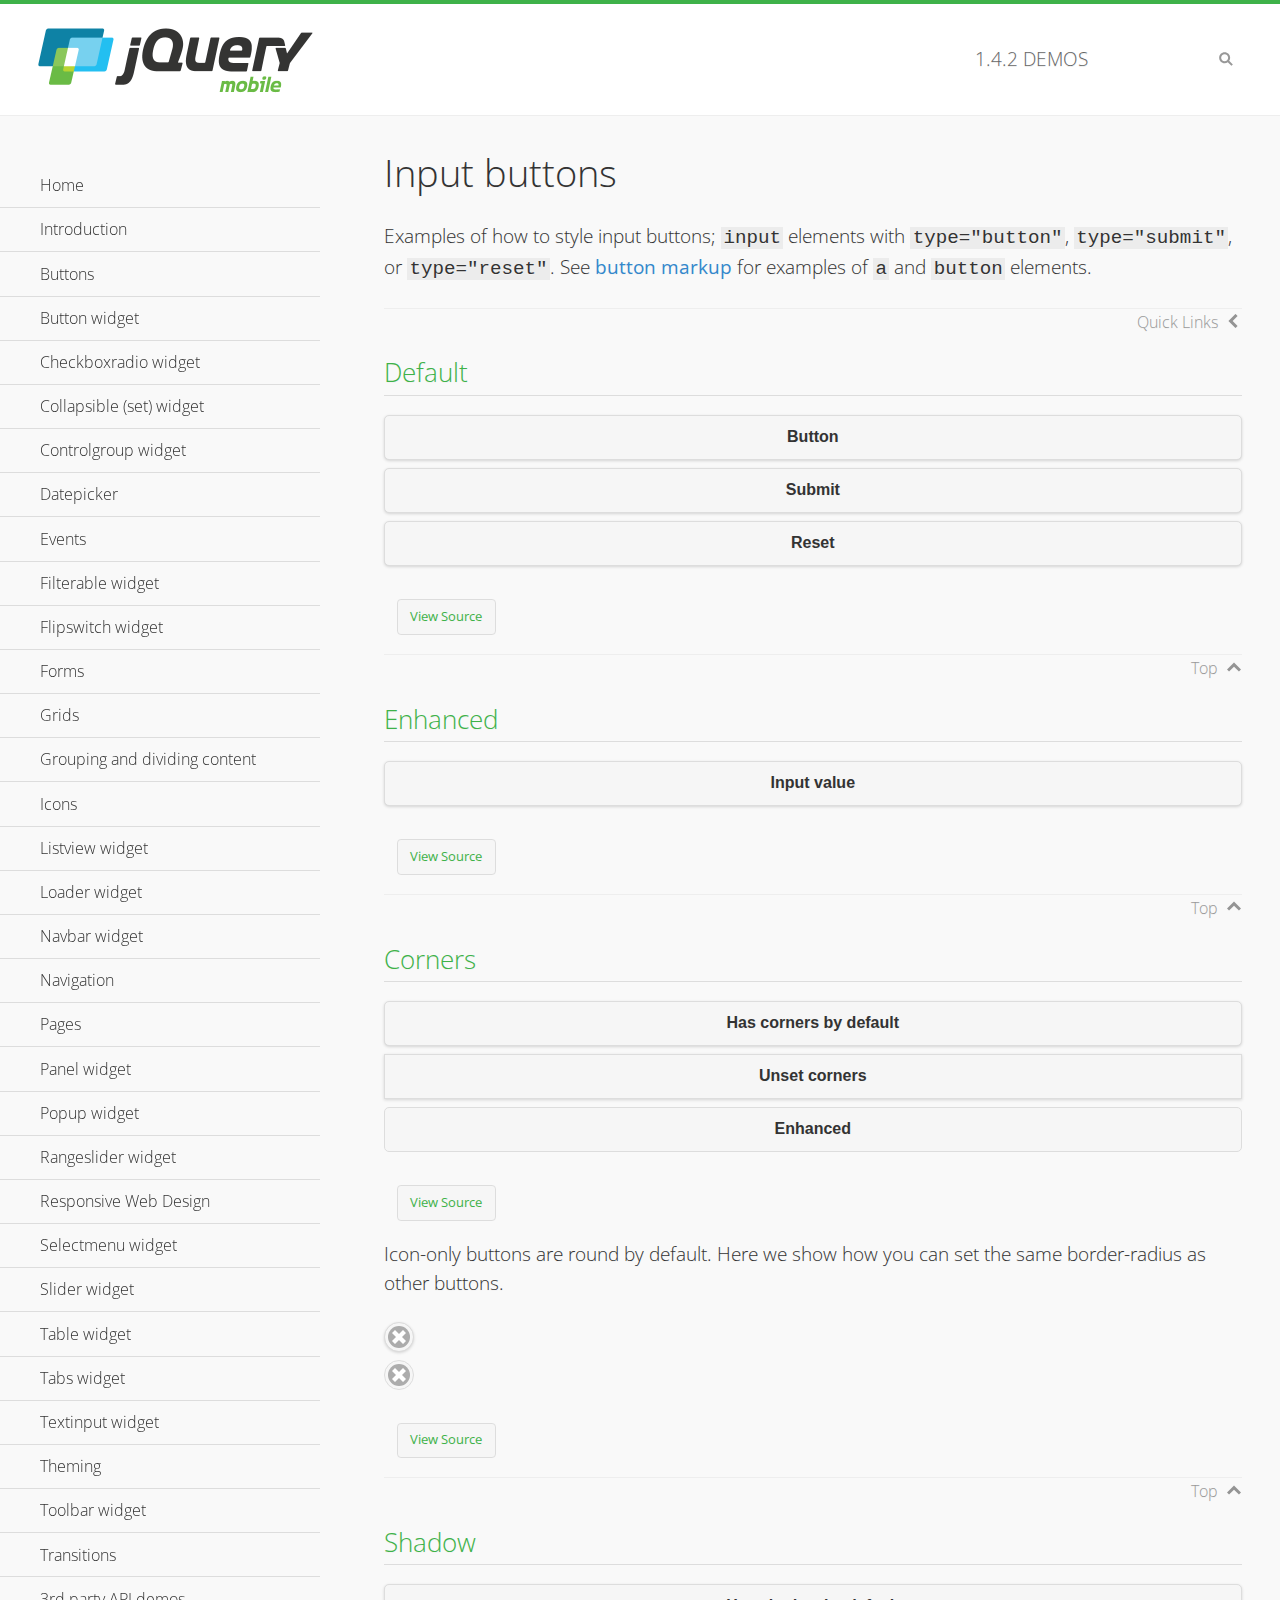
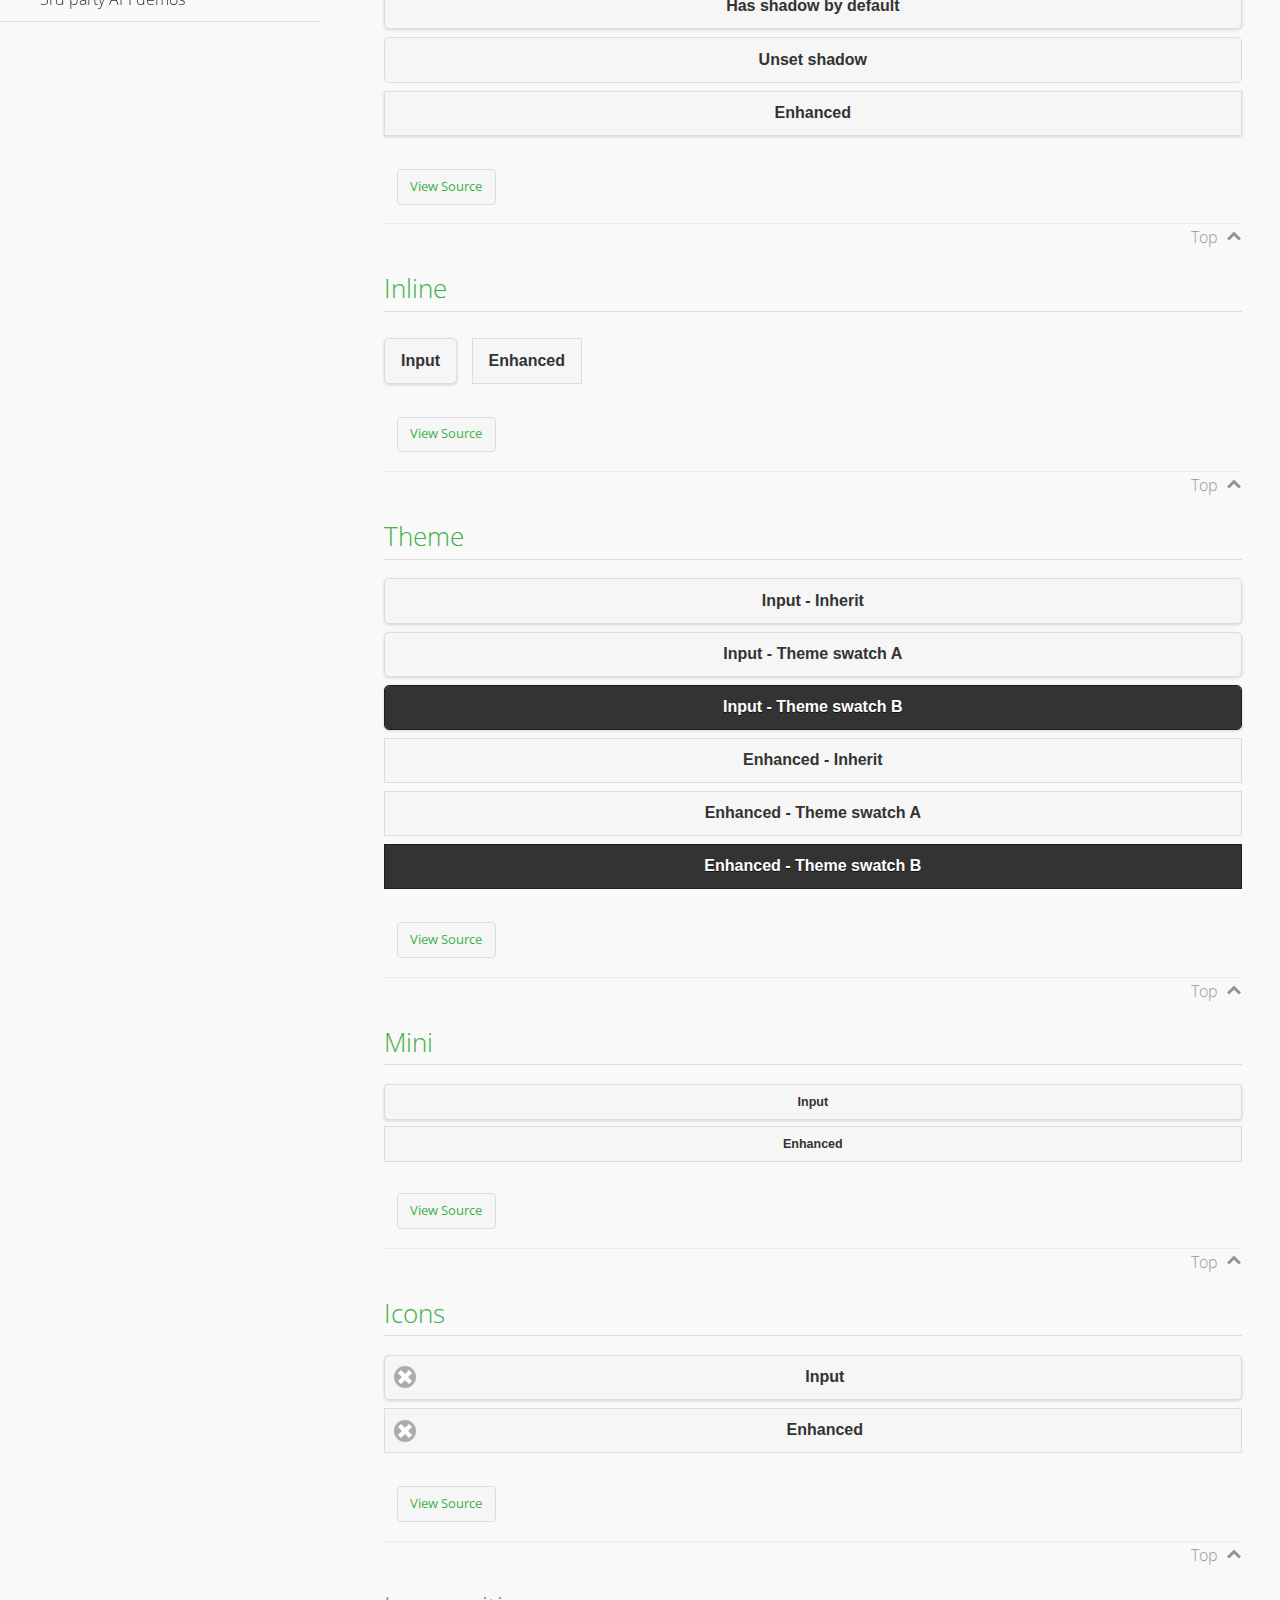
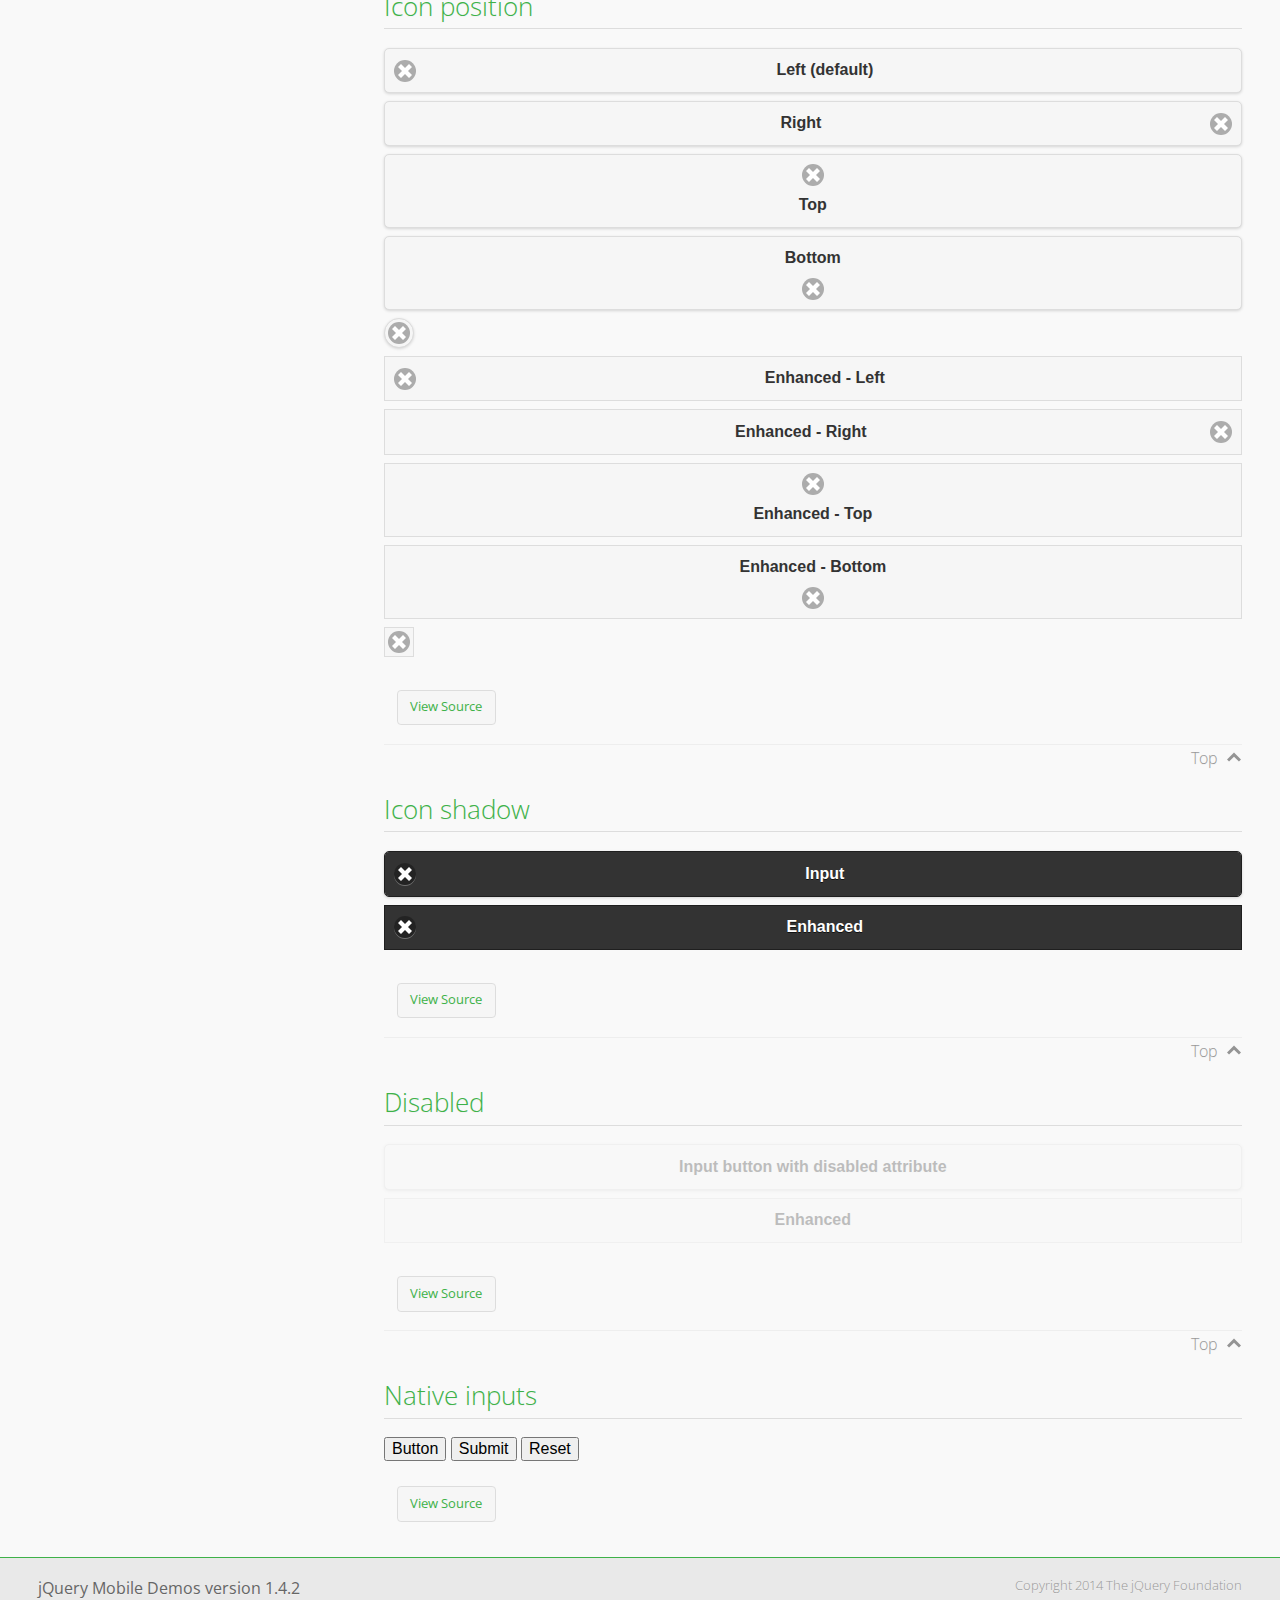
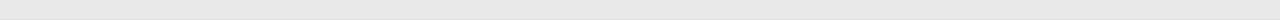
<file: app/src/main/assets/www/jquery/demos/button/index.html>
<!DOCTYPE html>
<html>
<head>
	<meta charset="utf-8">
	<meta name="viewport" content="width=device-width, initial-scale=1">
	<title>Input buttons - jQuery Mobile Demos</title>
	<link rel="shortcut icon" href="../favicon.ico">
    <link rel="stylesheet" href="http://fonts.googleapis.com/css?family=Open+Sans:300,400,700">
	<link rel="stylesheet" href="../css/themes/default/jquery.mobile-1.4.2.min.css">
	<link rel="stylesheet" href="../_assets/css/jqm-demos.css">
	<script src="../js/jquery.js"></script>
	<script src="../_assets/js/index.js"></script>
	<script src="../js/jquery.mobile-1.4.2.min.js"></script>
</head>
<body>
<div data-role="page" class="jqm-demos" data-quicklinks="true">

	<div data-role="header" class="jqm-header">
		<h2><a href="../" title="jQuery Mobile Demos home"><img src="../_assets/img/jquery-logo.png" alt="jQuery Mobile"></a></h2>
		<p><span class="jqm-version"></span> Demos</p>
		<a href="#" class="jqm-navmenu-link ui-btn ui-btn-icon-notext ui-corner-all ui-icon-bars ui-nodisc-icon ui-alt-icon ui-btn-left">Menu</a>
		<a href="#" class="jqm-search-link ui-btn ui-btn-icon-notext ui-corner-all ui-icon-search ui-nodisc-icon ui-alt-icon ui-btn-right">Search</a>
	</div><!-- /header -->

	<div role="main" class="ui-content jqm-content">

		<h1>Input buttons</h1>

		<p>Examples of how to style input buttons; <code>input</code> elements with <code>type="button"</code>, <code>type="submit"</code>, or <code>type="reset"</code>. See <a href="../button-markup/">button markup</a> for examples of <code>a</code> and <code>button</code> elements.</p>

		<h2>Default</h2>

		<div data-demo-html="true">
			<form>
				<input type="button" value="Button">
				<input type="submit" value="Submit">
				<input type="reset" value="Reset">
			</form>
		</div><!--/demo-html -->

		<h2>Enhanced</h2>

		<div data-demo-html="true">
			<form>
				<div class="ui-input-btn ui-btn ui-corner-all ui-shadow">
					Input value
					<input type="button" data-enhanced="true" value="Input value">
				</div>
			</form>
		</div><!--/demo-html -->

		<h2>Corners</h2>

		<div data-demo-html="true">
			<form>
				<input type="button" value="Has corners by default">
				<input type="button" data-corners="false" value="Unset corners">
				<div class="ui-input-btn ui-btn ui-corner-all">
					Enhanced
					<input type="button" data-enhanced="true" value="Enhanced">
				</div>
			</form>
		</div><!--/demo-html -->

		<p>Icon-only buttons are round by default. Here we show how you can set the same border-radius as other buttons.</p>

		<div data-demo-html="true" data-demo-css="true">
			<form>
				<input type="button" data-icon="delete" data-iconpos="notext" value="Icon only">
				<div id="custom-border-radius">
					<div class="ui-input-btn ui-btn ui-icon-delete ui-btn-icon-notext ui-corner-all">
						Enhanced - Icon only
						<input type="button" data-enhanced="true" value="Enhanced - Icon only">
					</div>
				</div>
			</form>
		</div><!--/demo-html -->

		<h2>Shadow</h2>

		<div data-demo-html="true">
			<form>
				<input type="button" value="Has shadow by default">
				<input type="button" data-shadow="false" value="Unset shadow">
				<div class="ui-input-btn ui-btn ui-shadow">
					Enhanced
					<input type="button" data-enhanced="true" value="Enhanced">
				</div>
			</form>
		</div><!--/demo-html -->

		<h2>Inline</h2>

		<div data-demo-html="true">
			<form>
				<input type="button" data-inline="true" value="Input">
				<div class="ui-input-btn ui-btn ui-btn-inline">
					Enhanced
					<input type="button" data-enhanced="true" value="Enhanced">
				</div>
			</form>
		</div><!--/demo-html -->

		<h2>Theme</h2>

		<div data-demo-html="true">
			<form>
				<input type="button" value="Input - Inherit">
				<input type="button" data-theme="a" value="Input - Theme swatch A">
				<input type="button" data-theme="b" value="Input - Theme swatch B">
				<div class="ui-input-btn ui-btn">
					Enhanced - Inherit
					<input type="button" data-enhanced="true" value="Enhanced - Inherit">
				</div>
				<div class="ui-input-btn ui-btn ui-btn-a">
					Enhanced - Theme swatch A
					<input type="button" data-enhanced="true" value="Enhanced - Theme swatch A">
				</div>
				<div class="ui-input-btn ui-btn ui-btn-b">
					Enhanced - Theme swatch B
					<input type="button" data-enhanced="true" value="Enhanced - Theme swatch B">
				</div>
			</form>
		</div><!--/demo-html -->

		<h2>Mini</h2>

		<div data-demo-html="true">
			<form>
				<input type="button" data-mini="true" value="Input">
				<div class="ui-input-btn ui-btn ui-mini">
					Enhanced
					<input type="button" data-enhanced="true" value="Enhanced">
				</div>
			</form>
		</div><!--/demo-html -->

		<h2>Icons</h2>

		<div data-demo-html="true">
			<form>
				<input type="button" data-icon="delete" value="Input">
				<div class="ui-input-btn ui-btn ui-icon-delete ui-btn-icon-left">
					Enhanced
					<input type="button" data-enhanced="true" value="Enhanced">
				</div>
			</form>
		</div><!--/demo-html -->

		<h2>Icon position</h2>

		<div data-demo-html="true">
			<form>
				<input type="button" data-icon="delete" value="Left (default)">
				<input type="button" data-icon="delete" data-iconpos="right" value="Right">
				<input type="button" data-icon="delete" data-iconpos="top" value="Top">
				<input type="button" data-icon="delete" data-iconpos="bottom" value="Bottom">
				<input type="button" data-icon="delete" data-iconpos="notext" value="Icon only">
				<div class="ui-input-btn ui-btn ui-icon-delete ui-btn-icon-left">
					Enhanced - Left
					<input type="button" data-enhanced="true" value="Enhanced - Left">
				</div>
				<div class="ui-input-btn ui-btn ui-icon-delete ui-btn-icon-right">
					Enhanced - Right
					<input type="button" data-enhanced="true" value="Enhanced - Right">
				</div>
				<div class="ui-input-btn ui-btn ui-icon-delete ui-btn-icon-top">
					Enhanced - Top
					<input type="button" data-enhanced="true" value="Enhanced - Top">
				</div>
				<div class="ui-input-btn ui-btn ui-icon-delete ui-btn-icon-bottom">
					Enhanced - Bottom
					<input type="button" data-enhanced="true" value="Enhanced - Bottom">
				</div>
				<div class="ui-input-btn ui-btn ui-icon-delete ui-btn-icon-notext">
					Enhanced - Icon only
					<input type="button" data-enhanced="true" value="Enhanced - Icon only">
				</div>
			<form>
		</div><!--/demo-html -->

		<h2>Icon shadow</h2>

		<div data-demo-html="true">
			<form>
				<input type="button" data-theme="b" data-icon="delete" data-iconshadow="true" value="Input">
				<div class="ui-input-btn ui-btn ui-btn-b ui-icon-delete ui-btn-icon-left ui-shadow-icon">
					Enhanced
					<input type="button" data-enhanced="true" value="Enhanced">
				</div>
			</form>
		</div><!--/demo-html -->

		<h2>Disabled</h2>

		<div data-demo-html="true">
			<form>
				<input type="button" disabled value="Input button with disabled attribute">
				<div class="ui-input-btn ui-btn ui-state-disabled">
					Enhanced
					<input type="button" disabled data-enhanced="true" value="Enhanced">
				</div>
			</form>
		</div><!--/demo-html -->

		<h2>Native inputs</h2>

		<div data-demo-html="true">
			<form>
				<input type="button" data-role="none" value="Button">
				<input type="submit" data-role="none" value="Submit">
				<input type="reset" data-role="none" value="Reset">
			</form>
		</div><!--/demo-html -->

	</div><!-- /content -->
	    <div data-role="panel" class="jqm-navmenu-panel" data-position="left" data-display="overlay" data-theme="a">
	    	<ul class="jqm-list ui-alt-icon ui-nodisc-icon">
<li data-filtertext="demos homepage" data-icon="home"><a href=".././">Home</a></li>
<li data-filtertext="introduction overview getting started"><a href="../intro/" data-ajax="false">Introduction</a></li>
<li data-filtertext="buttons button markup buttonmarkup method anchor link button element"><a href="../button-markup/" data-ajax="false">Buttons</a></li>
<li data-filtertext="form button widget input button submit reset"><a href="../button/" data-ajax="false">Button widget</a></li>
<li data-role="collapsible" data-collapsed-icon="carat-d" data-expanded-icon="carat-u" data-iconpos="right" data-inset="false">
	<h3>Checkboxradio widget</h3>
	<ul>
		<li data-filtertext="form checkboxradio widget checkbox input checkboxes controlgroups"><a href="../checkboxradio-checkbox/" data-ajax="false">Checkboxes</a></li>
		<li data-filtertext="form checkboxradio widget radio input radio buttons controlgroups"><a href="../checkboxradio-radio/" data-ajax="false">Radio buttons</a></li>
	</ul>
</li>
<li data-role="collapsible" data-collapsed-icon="carat-d" data-expanded-icon="carat-u" data-iconpos="right" data-inset="false">
	<h3>Collapsible (set) widget</h3>
	<ul>
		<li data-filtertext="collapsibles content formatting"><a href="../collapsible/" data-ajax="false">Collapsible</a></li>
		<li data-filtertext="dynamic collapsible set accordion append expand"><a href="../collapsible-dynamic/" data-ajax="false">Dynamic collapsibles</a></li>
		<li data-filtertext="accordions collapsible set widget content formatting grouped collapsibles"><a href="../collapsibleset/" data-ajax="false">Collapsible set</a></li>
	</ul>
</li>
<li data-role="collapsible" data-collapsed-icon="carat-d" data-expanded-icon="carat-u" data-iconpos="right" data-inset="false">
	<h3>Controlgroup widget</h3>
	<ul>
		<li data-filtertext="controlgroups selectmenu checkboxradio input grouped buttons horizontal vertical"><a href="../controlgroup/" data-ajax="false">Controlgroup</a></li>
		<li data-filtertext="dynamic controlgroup dynamically add buttons"><a href="../controlgroup-dynamic/" data-ajax="false">Dynamic controlgroups</a></li>
	</ul>
</li>
<li data-filtertext="form datepicker widget date input"><a href="../datepicker/" data-ajax="false">Datepicker</a></li>
<li data-role="collapsible" data-collapsed-icon="carat-d" data-expanded-icon="carat-u" data-iconpos="right" data-inset="false">
	<h3>Events</h3>
	<ul>
		<li data-filtertext="swipe to delete list items listviews swipe events"><a href="../swipe-list/" data-ajax="false">Swipe list items</a></li>
		<li data-filtertext="swipe to navigate swipe page navigation swipe events"><a href="../swipe-page/" data-ajax="false">Swipe page navigation</a></li>
	</ul>
</li>
<li data-filtertext="filterable filter elements sorting searching listview table"><a href="../filterable/" data-ajax="false">Filterable widget</a></li>
<li data-filtertext="form flipswitch widget flip toggle switch binary select checkbox input"><a href="../flipswitch/" data-ajax="false">Flipswitch widget</a></li>
<li data-role="collapsible" data-collapsed-icon="carat-d" data-expanded-icon="carat-u" data-iconpos="right" data-inset="false">
	<h3>Forms</h3>
	<ul>
		<li data-filtertext="forms text checkbox radio range button submit reset inputs selects textarea slider flipswitch label form elements"><a href="../forms/" data-ajax="false">Forms</a></li>
		<li data-filtertext="form hide labels hidden accessible ui-hidden-accessible forms"><a href="../forms-label-hidden-accessible/" data-ajax="false">Hide labels</a></li>
		<li data-filtertext="form field containers fieldcontain ui-field-contain forms"><a href="../forms-field-contain/" data-ajax="false">Field containers</a></li>
		<li data-filtertext="forms disabled form elements"><a href="../forms-disabled/" data-ajax="false">Forms disabled</a></li>
		<li data-filtertext="forms gallery examples overview forms text checkbox radio range button submit reset inputs selects textarea slider flipswitch label form elements"><a href="../forms-gallery/" data-ajax="false">Forms gallery</a></li>
	</ul>
</li>
<li data-role="collapsible" data-collapsed-icon="carat-d" data-expanded-icon="carat-u" data-iconpos="right" data-inset="false">
	<h3>Grids</h3>
	<ul>
		<li data-filtertext="grids columns blocks content formatting rwd responsive css framework"><a href="../grids/" data-ajax="false">Grids</a></li>
		<li data-filtertext="buttons in grids css framework"><a href="../grids-buttons/" data-ajax="false">Buttons in grids</a></li>
		<li data-filtertext="custom responsive grids rwd css framework"><a href="../grids-custom-responsive/" data-ajax="false">Custom responsive grids</a></li>
	</ul>
</li>
<li data-filtertext="blocks content formatting sections heading"><a href="../body-bar-classes/" data-ajax="false">Grouping and dividing content</a></li>
<li data-role="collapsible" data-collapsed-icon="carat-d" data-expanded-icon="carat-u" data-iconpos="right" data-inset="false">
	<h3>Icons</h3>
	<ul>
		<li data-filtertext="button icons svg disc alt custom icon position"><a href="../icons/" data-ajax="false">Icons</a></li>
		<li data-filtertext=""><a href="../icons-grunticon/" data-ajax="false">Grunticon loader</a></li>
	</ul>
</li>
<li data-role="collapsible" data-collapsed-icon="carat-d" data-expanded-icon="carat-u" data-iconpos="right" data-inset="false">
	<h3>Listview widget</h3>
	<ul>
		<li data-filtertext="listview widget thumbnails icons nested split button collapsible ul ol"><a href="../listview/" data-ajax="false">Listview</a></li>
		<li data-filtertext="autocomplete filterable reveal listview filtertextbeforefilter placeholder"><a href="../listview-autocomplete/" data-ajax="false">Listview autocomplete</a></li>
		<li data-filtertext="autocomplete filterable reveal listview remote data filtertextbeforefilter placeholder"><a href="../listview-autocomplete-remote/" data-ajax="false">Listview autocomplete remote data</a></li>
		<li data-filtertext="autodividers anchor jump scroll linkbars listview lists ul ol"><a href="../listview-autodividers-linkbar/" data-ajax="false">Listview autodividers linkbar</a></li>
		<li data-filtertext="listview autodividers selector autodividersselector lists ul ol"><a href="../listview-autodividers-selector/" data-ajax="false">Listview autodividers selector</a></li>
		<li data-filtertext="listview nested list items"><a href="../listview-nested-lists/" data-ajax="false">Listview Nested Listviews</a></li>
		<li data-filtertext="listview collapsible list items flat"><a href="../listview-collapsible-item-flat/" data-ajax="false">Listview collapsible list items (flat)</a></li>
		<li data-filtertext="listview collapsible list indented"><a href="../listview-collapsible-item-indented/" data-ajax="false">Listview collapsible list items (indented)</a></li>
		<li data-filtertext="grid listview responsive grids responsive listviews lists ul"><a href="../listview-grid/" data-ajax="false">Listview responsive grid</a></li>
	</ul>
</li>
<li data-filtertext="loader widget page loading navigation overlay spinner"><a href="../loader/" data-ajax="false">Loader widget</a></li>
<li data-filtertext="navbar widget navmenu toolbars header footer"><a href="../navbar/" data-ajax="false">Navbar widget</a></li>
<li data-role="collapsible" data-collapsed-icon="carat-d" data-expanded-icon="carat-u" data-iconpos="right" data-inset="false">
	<h3>Navigation</h3>
	<ul>
		<li data-filtertext="ajax navigation navigate widget history event method"><a href="../navigation/" data-ajax="false">Navigation</a></li>
		<li data-filtertext="linking pages page links navigation ajax prefetch cache"><a href="../navigation-linking-pages/" data-ajax="false">Linking pages</a></li>
		<li data-filtertext="php redirect server redirection server-side navigation"><a href="../navigation-php-redirect/" data-ajax="false">PHP redirect demo</a></li>
		<li data-filtertext="navigation redirection hash query"><a href="../navigation-hash-processing/" data-ajax="false">Hash processing demo</a></li>
	</ul>
</li>
<li data-role="collapsible" data-collapsed-icon="carat-d" data-expanded-icon="carat-u" data-iconpos="right" data-inset="false">
	<h3>Pages</h3>
	<ul>
		<li data-filtertext="pages page widget ajax navigation"><a href="../pages/" data-ajax="false">Pages</a></li>
		<li data-filtertext="single page"><a href="../pages-single-page/" data-ajax="false">Single page</a></li>
		<li data-filtertext="multipage multi-page page"><a href="../pages-multi-page/" data-ajax="false">Multi-page template</a></li>
		<li data-filtertext="dialog page widget modal popup"><a href="../pages-dialog/" data-ajax="false">Dialog page</a></li>
	</ul>
</li>
<li data-role="collapsible" data-collapsed-icon="carat-d" data-expanded-icon="carat-u" data-iconpos="right" data-inset="false">
	<h3>Panel widget</h3>
	<ul>
		<li data-filtertext="panel widget sliding panels reveal push overlay responsive"><a href="../panel/" data-ajax="false">Panel</a></li>
		<li data-filtertext=""><a href="../panel-external/" data-ajax="false">External panels</a></li>
		<li data-filtertext="panel "><a href="../panel-fixed/" data-ajax="false">Fixed panels</a></li>
		<li data-filtertext="panel slide panels sliding panels shadow rwd responsive breakpoint"><a href="../panel-responsive/" data-ajax="false">Panels responsive</a></li>
		<li data-filtertext="panel custom style custom panel width reveal shadow listview panel styling page background wrapper"><a href="../panel-styling/" data-ajax="false">Custom panel style</a></li>
		<li data-filtertext="panel open on swipe"><a href="../panel-swipe-open/" data-ajax="false">Panel open on swipe</a></li>
		<li data-filtertext="panels outside page internal external toolbars"><a href="../panel-external-internal/" data-ajax="false">Panel external and internal</a></li>
	</ul>
</li>
<li data-role="collapsible" data-collapsed-icon="carat-d" data-expanded-icon="carat-u" data-iconpos="right" data-inset="false">
	<h3>Popup widget</h3>
	<ul>
		<li data-filtertext="popup widget popups dialog modal transition tooltip lightbox form overlay screen flip pop fade transition"><a href="../popup/" data-ajax="false">Popup</a></li>
		<li data-filtertext="popup alignment position"><a href="../popup-alignment/" data-ajax="false">Popup alignment</a></li>
		<li data-filtertext="popup arrow size popups popover"><a href="../popup-arrow-size/" data-ajax="false">Popup arrow size</a></li>
		<li data-filtertext="dynamic popups popup images lightbox"><a href="../popup-dynamic/" data-ajax="false">Dynamic popups</a></li>
		<li data-filtertext="popups with iframes scaling"><a href="../popup-iframe/" data-ajax="false">Popups with iframes</a></li>
		<li data-filtertext="popup image scaling"><a href="../popup-image-scaling/" data-ajax="false">Popup image scaling</a></li>
		<li data-filtertext="external popup outside multi-page"><a href="../popup-outside-multipage" data-ajax="false">Popup outside multi-page</a></li>
	</ul>
</li>
<li data-filtertext="form rangeslider widget dual sliders dual handle sliders range input"><a href="../rangeslider/" data-ajax="false">Rangeslider widget</a></li>
<li data-filtertext="responsive web design rwd adaptive progressive enhancement PE accessible mobile breakpoints media query media queries"><a href="../rwd/" data-ajax="false">Responsive Web Design</a></li>
<li data-role="collapsible" data-collapsed-icon="carat-d" data-expanded-icon="carat-u" data-iconpos="right" data-inset="false">
	<h3>Selectmenu widget</h3>
	<ul>
		<li data-filtertext="form selectmenu widget select input custom select menu selects"><a href="../selectmenu/" data-ajax="false">Selectmenu</a></li>
		<li data-filtertext="form custom select menu selectmenu widget custom menu option optgroup multiple selects"><a href="../selectmenu-custom/" data-ajax="false">Custom select menu</a></li>
		<li data-filtertext="filterable select filter popup dialog"><a href="../selectmenu-custom-filter/" data-ajax="false">Custom select menu with filter</a></li>
	</ul>
</li>
<li data-role="collapsible" data-collapsed-icon="carat-d" data-expanded-icon="carat-u" data-iconpos="right" data-inset="false">
	<h3>Slider widget</h3>
	<ul>
		<li data-filtertext="form slider widget range input single sliders"><a href="../slider/" data-ajax="false">Slider</a></li>
		<li data-filtertext="form slider widget flipswitch slider binary select flip toggle switch"><a href="../slider-flipswitch/" data-ajax="false">Slider flip toggle switch</a></li>
		<li data-filtertext="form slider tooltip handle value input range sliders"><a href="../slider-tooltip/" data-ajax="false">Slider tooltip</a></li>
	</ul>
</li>
<li data-role="collapsible" data-collapsed-icon="carat-d" data-expanded-icon="carat-u" data-iconpos="right" data-inset="false">
	<h3>Table widget</h3>
	<ul>
		<li data-filtertext="table widget reflow column toggle th td responsive tables rwd hide show tabular"><a href="../table-column-toggle/" data-ajax="false">Table Column Toggle</a></li>
		<li data-filtertext="table column toggle phone comparison demo"><a href="../table-column-toggle-example/" data-ajax="false">Table Column Toggle demo</a></li>
		<li data-filtertext="responsive tables table column toggle heading groups rwd breakpoint"><a href="../table-column-toggle-heading-groups/" data-ajax="false">Table Column Toggle heading groups</a></li>
		<li data-filtertext="responsive tables table column toggle hide rwd breakpoint customization options"><a href="../table-column-toggle-options/" data-ajax="false">Table Column Toggle options</a></li>
		<li data-filtertext="table reflow th td responsive rwd columns tabular"><a href="../table-reflow/" data-ajax="false">Table Reflow</a></li>
		<li data-filtertext="responsive tables table reflow heading groups rwd breakpoint"><a href="../table-reflow-heading-groups/" data-ajax="false">Table Reflow heading groups</a></li>
		<li data-filtertext="responsive tables table reflow stripes strokes table style"><a href="../table-reflow-stripes-strokes/" data-ajax="false">Table Reflow stripes and strokes</a></li>
		<li data-filtertext="responsive tables table reflow stack custom styles"><a href="../table-reflow-styling/" data-ajax="false">Table Reflow custom styles</a></li>
	</ul>
</li>
<li data-filtertext="ui tabs widget"><a href="../tabs/" data-ajax="false">Tabs widget</a></li>
<li data-filtertext="form textinput widget text input textarea number date time tel email file color password"><a href="../textinput/" data-ajax="false">Textinput widget</a></li>
<li data-role="collapsible" data-collapsed-icon="carat-d" data-expanded-icon="carat-u" data-iconpos="right" data-inset="false">
	<h3>Theming</h3>
	<ul>
		<li data-filtertext="default theme swatches theming style css"><a href="../theme-default/" data-ajax="false">Default theme</a></li>
		<li data-filtertext="classic theme old theme swatches theming style css"><a href="../theme-classic/" data-ajax="false">Classic theme</a></li>
	</ul>
</li>
<li data-role="collapsible" data-collapsed-icon="carat-d" data-expanded-icon="carat-u" data-iconpos="right" data-inset="false">
	<h3>Toolbar widget</h3>
	<ul>
		<li data-filtertext="toolbar widget header footer toolbars fixed fullscreen external sections"><a href="../toolbar/" data-ajax="false">Toolbar</a></li>
		<li data-filtertext="dynamic toolbars dynamically add toolbar header footer"><a href="../toolbar-dynamic/" data-ajax="false">Dynamic toolbars</a></li>
		<li data-filtertext="external toolbars header footer"><a href="../toolbar-external/" data-ajax="false">External toolbars</a></li>
		<li data-filtertext="fixed toolbars header footer"><a href="../toolbar-fixed/" data-ajax="false">Fixed toolbars</a></li>
		<li data-filtertext="fixed fullscreen toolbars header footer"><a href="../toolbar-fixed-fullscreen/" data-ajax="false">Fullscreen toolbars</a></li>
		<li data-filtertext="external fixed toolbars header footer"><a href="../toolbar-fixed-external/" data-ajax="false">Fixed external toolbars</a></li>
		<li data-filtertext="external persistent toolbars header footer navbar navmenu"><a href="../toolbar-fixed-persistent/" data-ajax="false">Persistent toolbars</a></li>
		<li data-filtertext="external ajax optimized toolbars persistent toolbars header footer navbar"><a href="../toolbar-fixed-persistent-optimized/" data-ajax="false">Ajax optimized toolbars</a></li>
		<li data-filtertext="form in toolbars header footer"><a href="../toolbar-fixed-forms/" data-ajax="false">Form in toolbar</a></li>
	</ul>
</li>
<li data-filtertext="page transitions animated pages popup navigation flip slide fade pop"><a href="../transitions/" data-ajax="false">Transitions</a></li>
<li data-role="collapsible" data-collapsed-icon="carat-d" data-expanded-icon="carat-u" data-iconpos="right" data-inset="false">
	<h3>3rd party API demos</h3>
	<ul>
		<li data-filtertext="backbone requirejs navigation router"><a href="../backbone-requirejs/" data-ajax="false">Backbone RequireJS</a></li>
		<li data-filtertext="google maps geolocation demo"><a href="../map-geolocation/" data-ajax="false">Google Maps geolocation</a></li>
		<li data-filtertext="google maps hybrid"><a href="../map-list-toggle/" data-ajax="false">Google Maps list toggle</a></li>
	</ul>
</li>



		     </ul>
		</div><!-- /panel -->


	<div data-role="footer" data-position="fixed" data-tap-toggle="false" class="jqm-footer">
		<p>jQuery Mobile Demos version <span class="jqm-version"></span></p>
		<p>Copyright 2014 The jQuery Foundation</p>
	</div><!-- /footer -->
	<!-- TODO: This should become an external panel so we can add input to markup (unique ID) -->
    <div data-role="panel" class="jqm-search-panel" data-position="right" data-display="overlay" data-theme="a">
		<div class="jqm-search">
			<ul class="jqm-list" data-filter-placeholder="Search demos..." data-filter-reveal="true">
<li data-filtertext="demos homepage" data-icon="home"><a href=".././">Home</a></li>
<li data-filtertext="introduction overview getting started"><a href="../intro/" data-ajax="false">Introduction</a></li>
<li data-filtertext="buttons button markup buttonmarkup method anchor link button element"><a href="../button-markup/" data-ajax="false">Buttons</a></li>
<li data-filtertext="form button widget input button submit reset"><a href="../button/" data-ajax="false">Button widget</a></li>
<li data-role="collapsible" data-collapsed-icon="carat-d" data-expanded-icon="carat-u" data-iconpos="right" data-inset="false">
	<h3>Checkboxradio widget</h3>
	<ul>
		<li data-filtertext="form checkboxradio widget checkbox input checkboxes controlgroups"><a href="../checkboxradio-checkbox/" data-ajax="false">Checkboxes</a></li>
		<li data-filtertext="form checkboxradio widget radio input radio buttons controlgroups"><a href="../checkboxradio-radio/" data-ajax="false">Radio buttons</a></li>
	</ul>
</li>
<li data-role="collapsible" data-collapsed-icon="carat-d" data-expanded-icon="carat-u" data-iconpos="right" data-inset="false">
	<h3>Collapsible (set) widget</h3>
	<ul>
		<li data-filtertext="collapsibles content formatting"><a href="../collapsible/" data-ajax="false">Collapsible</a></li>
		<li data-filtertext="dynamic collapsible set accordion append expand"><a href="../collapsible-dynamic/" data-ajax="false">Dynamic collapsibles</a></li>
		<li data-filtertext="accordions collapsible set widget content formatting grouped collapsibles"><a href="../collapsibleset/" data-ajax="false">Collapsible set</a></li>
	</ul>
</li>
<li data-role="collapsible" data-collapsed-icon="carat-d" data-expanded-icon="carat-u" data-iconpos="right" data-inset="false">
	<h3>Controlgroup widget</h3>
	<ul>
		<li data-filtertext="controlgroups selectmenu checkboxradio input grouped buttons horizontal vertical"><a href="../controlgroup/" data-ajax="false">Controlgroup</a></li>
		<li data-filtertext="dynamic controlgroup dynamically add buttons"><a href="../controlgroup-dynamic/" data-ajax="false">Dynamic controlgroups</a></li>
	</ul>
</li>
<li data-filtertext="form datepicker widget date input"><a href="../datepicker/" data-ajax="false">Datepicker</a></li>
<li data-role="collapsible" data-collapsed-icon="carat-d" data-expanded-icon="carat-u" data-iconpos="right" data-inset="false">
	<h3>Events</h3>
	<ul>
		<li data-filtertext="swipe to delete list items listviews swipe events"><a href="../swipe-list/" data-ajax="false">Swipe list items</a></li>
		<li data-filtertext="swipe to navigate swipe page navigation swipe events"><a href="../swipe-page/" data-ajax="false">Swipe page navigation</a></li>
	</ul>
</li>
<li data-filtertext="filterable filter elements sorting searching listview table"><a href="../filterable/" data-ajax="false">Filterable widget</a></li>
<li data-filtertext="form flipswitch widget flip toggle switch binary select checkbox input"><a href="../flipswitch/" data-ajax="false">Flipswitch widget</a></li>
<li data-role="collapsible" data-collapsed-icon="carat-d" data-expanded-icon="carat-u" data-iconpos="right" data-inset="false">
	<h3>Forms</h3>
	<ul>
		<li data-filtertext="forms text checkbox radio range button submit reset inputs selects textarea slider flipswitch label form elements"><a href="../forms/" data-ajax="false">Forms</a></li>
		<li data-filtertext="form hide labels hidden accessible ui-hidden-accessible forms"><a href="../forms-label-hidden-accessible/" data-ajax="false">Hide labels</a></li>
		<li data-filtertext="form field containers fieldcontain ui-field-contain forms"><a href="../forms-field-contain/" data-ajax="false">Field containers</a></li>
		<li data-filtertext="forms disabled form elements"><a href="../forms-disabled/" data-ajax="false">Forms disabled</a></li>
		<li data-filtertext="forms gallery examples overview forms text checkbox radio range button submit reset inputs selects textarea slider flipswitch label form elements"><a href="../forms-gallery/" data-ajax="false">Forms gallery</a></li>
	</ul>
</li>
<li data-role="collapsible" data-collapsed-icon="carat-d" data-expanded-icon="carat-u" data-iconpos="right" data-inset="false">
	<h3>Grids</h3>
	<ul>
		<li data-filtertext="grids columns blocks content formatting rwd responsive css framework"><a href="../grids/" data-ajax="false">Grids</a></li>
		<li data-filtertext="buttons in grids css framework"><a href="../grids-buttons/" data-ajax="false">Buttons in grids</a></li>
		<li data-filtertext="custom responsive grids rwd css framework"><a href="../grids-custom-responsive/" data-ajax="false">Custom responsive grids</a></li>
	</ul>
</li>
<li data-filtertext="blocks content formatting sections heading"><a href="../body-bar-classes/" data-ajax="false">Grouping and dividing content</a></li>
<li data-role="collapsible" data-collapsed-icon="carat-d" data-expanded-icon="carat-u" data-iconpos="right" data-inset="false">
	<h3>Icons</h3>
	<ul>
		<li data-filtertext="button icons svg disc alt custom icon position"><a href="../icons/" data-ajax="false">Icons</a></li>
		<li data-filtertext=""><a href="../icons-grunticon/" data-ajax="false">Grunticon loader</a></li>
	</ul>
</li>
<li data-role="collapsible" data-collapsed-icon="carat-d" data-expanded-icon="carat-u" data-iconpos="right" data-inset="false">
	<h3>Listview widget</h3>
	<ul>
		<li data-filtertext="listview widget thumbnails icons nested split button collapsible ul ol"><a href="../listview/" data-ajax="false">Listview</a></li>
		<li data-filtertext="autocomplete filterable reveal listview filtertextbeforefilter placeholder"><a href="../listview-autocomplete/" data-ajax="false">Listview autocomplete</a></li>
		<li data-filtertext="autocomplete filterable reveal listview remote data filtertextbeforefilter placeholder"><a href="../listview-autocomplete-remote/" data-ajax="false">Listview autocomplete remote data</a></li>
		<li data-filtertext="autodividers anchor jump scroll linkbars listview lists ul ol"><a href="../listview-autodividers-linkbar/" data-ajax="false">Listview autodividers linkbar</a></li>
		<li data-filtertext="listview autodividers selector autodividersselector lists ul ol"><a href="../listview-autodividers-selector/" data-ajax="false">Listview autodividers selector</a></li>
		<li data-filtertext="listview nested list items"><a href="../listview-nested-lists/" data-ajax="false">Listview Nested Listviews</a></li>
		<li data-filtertext="listview collapsible list items flat"><a href="../listview-collapsible-item-flat/" data-ajax="false">Listview collapsible list items (flat)</a></li>
		<li data-filtertext="listview collapsible list indented"><a href="../listview-collapsible-item-indented/" data-ajax="false">Listview collapsible list items (indented)</a></li>
		<li data-filtertext="grid listview responsive grids responsive listviews lists ul"><a href="../listview-grid/" data-ajax="false">Listview responsive grid</a></li>
	</ul>
</li>
<li data-filtertext="loader widget page loading navigation overlay spinner"><a href="../loader/" data-ajax="false">Loader widget</a></li>
<li data-filtertext="navbar widget navmenu toolbars header footer"><a href="../navbar/" data-ajax="false">Navbar widget</a></li>
<li data-role="collapsible" data-collapsed-icon="carat-d" data-expanded-icon="carat-u" data-iconpos="right" data-inset="false">
	<h3>Navigation</h3>
	<ul>
		<li data-filtertext="ajax navigation navigate widget history event method"><a href="../navigation/" data-ajax="false">Navigation</a></li>
		<li data-filtertext="linking pages page links navigation ajax prefetch cache"><a href="../navigation-linking-pages/" data-ajax="false">Linking pages</a></li>
		<li data-filtertext="php redirect server redirection server-side navigation"><a href="../navigation-php-redirect/" data-ajax="false">PHP redirect demo</a></li>
		<li data-filtertext="navigation redirection hash query"><a href="../navigation-hash-processing/" data-ajax="false">Hash processing demo</a></li>
	</ul>
</li>
<li data-role="collapsible" data-collapsed-icon="carat-d" data-expanded-icon="carat-u" data-iconpos="right" data-inset="false">
	<h3>Pages</h3>
	<ul>
		<li data-filtertext="pages page widget ajax navigation"><a href="../pages/" data-ajax="false">Pages</a></li>
		<li data-filtertext="single page"><a href="../pages-single-page/" data-ajax="false">Single page</a></li>
		<li data-filtertext="multipage multi-page page"><a href="../pages-multi-page/" data-ajax="false">Multi-page template</a></li>
		<li data-filtertext="dialog page widget modal popup"><a href="../pages-dialog/" data-ajax="false">Dialog page</a></li>
	</ul>
</li>
<li data-role="collapsible" data-collapsed-icon="carat-d" data-expanded-icon="carat-u" data-iconpos="right" data-inset="false">
	<h3>Panel widget</h3>
	<ul>
		<li data-filtertext="panel widget sliding panels reveal push overlay responsive"><a href="../panel/" data-ajax="false">Panel</a></li>
		<li data-filtertext=""><a href="../panel-external/" data-ajax="false">External panels</a></li>
		<li data-filtertext="panel "><a href="../panel-fixed/" data-ajax="false">Fixed panels</a></li>
		<li data-filtertext="panel slide panels sliding panels shadow rwd responsive breakpoint"><a href="../panel-responsive/" data-ajax="false">Panels responsive</a></li>
		<li data-filtertext="panel custom style custom panel width reveal shadow listview panel styling page background wrapper"><a href="../panel-styling/" data-ajax="false">Custom panel style</a></li>
		<li data-filtertext="panel open on swipe"><a href="../panel-swipe-open/" data-ajax="false">Panel open on swipe</a></li>
		<li data-filtertext="panels outside page internal external toolbars"><a href="../panel-external-internal/" data-ajax="false">Panel external and internal</a></li>
	</ul>
</li>
<li data-role="collapsible" data-collapsed-icon="carat-d" data-expanded-icon="carat-u" data-iconpos="right" data-inset="false">
	<h3>Popup widget</h3>
	<ul>
		<li data-filtertext="popup widget popups dialog modal transition tooltip lightbox form overlay screen flip pop fade transition"><a href="../popup/" data-ajax="false">Popup</a></li>
		<li data-filtertext="popup alignment position"><a href="../popup-alignment/" data-ajax="false">Popup alignment</a></li>
		<li data-filtertext="popup arrow size popups popover"><a href="../popup-arrow-size/" data-ajax="false">Popup arrow size</a></li>
		<li data-filtertext="dynamic popups popup images lightbox"><a href="../popup-dynamic/" data-ajax="false">Dynamic popups</a></li>
		<li data-filtertext="popups with iframes scaling"><a href="../popup-iframe/" data-ajax="false">Popups with iframes</a></li>
		<li data-filtertext="popup image scaling"><a href="../popup-image-scaling/" data-ajax="false">Popup image scaling</a></li>
		<li data-filtertext="external popup outside multi-page"><a href="../popup-outside-multipage" data-ajax="false">Popup outside multi-page</a></li>
	</ul>
</li>
<li data-filtertext="form rangeslider widget dual sliders dual handle sliders range input"><a href="../rangeslider/" data-ajax="false">Rangeslider widget</a></li>
<li data-filtertext="responsive web design rwd adaptive progressive enhancement PE accessible mobile breakpoints media query media queries"><a href="../rwd/" data-ajax="false">Responsive Web Design</a></li>
<li data-role="collapsible" data-collapsed-icon="carat-d" data-expanded-icon="carat-u" data-iconpos="right" data-inset="false">
	<h3>Selectmenu widget</h3>
	<ul>
		<li data-filtertext="form selectmenu widget select input custom select menu selects"><a href="../selectmenu/" data-ajax="false">Selectmenu</a></li>
		<li data-filtertext="form custom select menu selectmenu widget custom menu option optgroup multiple selects"><a href="../selectmenu-custom/" data-ajax="false">Custom select menu</a></li>
		<li data-filtertext="filterable select filter popup dialog"><a href="../selectmenu-custom-filter/" data-ajax="false">Custom select menu with filter</a></li>
	</ul>
</li>
<li data-role="collapsible" data-collapsed-icon="carat-d" data-expanded-icon="carat-u" data-iconpos="right" data-inset="false">
	<h3>Slider widget</h3>
	<ul>
		<li data-filtertext="form slider widget range input single sliders"><a href="../slider/" data-ajax="false">Slider</a></li>
		<li data-filtertext="form slider widget flipswitch slider binary select flip toggle switch"><a href="../slider-flipswitch/" data-ajax="false">Slider flip toggle switch</a></li>
		<li data-filtertext="form slider tooltip handle value input range sliders"><a href="../slider-tooltip/" data-ajax="false">Slider tooltip</a></li>
	</ul>
</li>
<li data-role="collapsible" data-collapsed-icon="carat-d" data-expanded-icon="carat-u" data-iconpos="right" data-inset="false">
	<h3>Table widget</h3>
	<ul>
		<li data-filtertext="table widget reflow column toggle th td responsive tables rwd hide show tabular"><a href="../table-column-toggle/" data-ajax="false">Table Column Toggle</a></li>
		<li data-filtertext="table column toggle phone comparison demo"><a href="../table-column-toggle-example/" data-ajax="false">Table Column Toggle demo</a></li>
		<li data-filtertext="responsive tables table column toggle heading groups rwd breakpoint"><a href="../table-column-toggle-heading-groups/" data-ajax="false">Table Column Toggle heading groups</a></li>
		<li data-filtertext="responsive tables table column toggle hide rwd breakpoint customization options"><a href="../table-column-toggle-options/" data-ajax="false">Table Column Toggle options</a></li>
		<li data-filtertext="table reflow th td responsive rwd columns tabular"><a href="../table-reflow/" data-ajax="false">Table Reflow</a></li>
		<li data-filtertext="responsive tables table reflow heading groups rwd breakpoint"><a href="../table-reflow-heading-groups/" data-ajax="false">Table Reflow heading groups</a></li>
		<li data-filtertext="responsive tables table reflow stripes strokes table style"><a href="../table-reflow-stripes-strokes/" data-ajax="false">Table Reflow stripes and strokes</a></li>
		<li data-filtertext="responsive tables table reflow stack custom styles"><a href="../table-reflow-styling/" data-ajax="false">Table Reflow custom styles</a></li>
	</ul>
</li>
<li data-filtertext="ui tabs widget"><a href="../tabs/" data-ajax="false">Tabs widget</a></li>
<li data-filtertext="form textinput widget text input textarea number date time tel email file color password"><a href="../textinput/" data-ajax="false">Textinput widget</a></li>
<li data-role="collapsible" data-collapsed-icon="carat-d" data-expanded-icon="carat-u" data-iconpos="right" data-inset="false">
	<h3>Theming</h3>
	<ul>
		<li data-filtertext="default theme swatches theming style css"><a href="../theme-default/" data-ajax="false">Default theme</a></li>
		<li data-filtertext="classic theme old theme swatches theming style css"><a href="../theme-classic/" data-ajax="false">Classic theme</a></li>
	</ul>
</li>
<li data-role="collapsible" data-collapsed-icon="carat-d" data-expanded-icon="carat-u" data-iconpos="right" data-inset="false">
	<h3>Toolbar widget</h3>
	<ul>
		<li data-filtertext="toolbar widget header footer toolbars fixed fullscreen external sections"><a href="../toolbar/" data-ajax="false">Toolbar</a></li>
		<li data-filtertext="dynamic toolbars dynamically add toolbar header footer"><a href="../toolbar-dynamic/" data-ajax="false">Dynamic toolbars</a></li>
		<li data-filtertext="external toolbars header footer"><a href="../toolbar-external/" data-ajax="false">External toolbars</a></li>
		<li data-filtertext="fixed toolbars header footer"><a href="../toolbar-fixed/" data-ajax="false">Fixed toolbars</a></li>
		<li data-filtertext="fixed fullscreen toolbars header footer"><a href="../toolbar-fixed-fullscreen/" data-ajax="false">Fullscreen toolbars</a></li>
		<li data-filtertext="external fixed toolbars header footer"><a href="../toolbar-fixed-external/" data-ajax="false">Fixed external toolbars</a></li>
		<li data-filtertext="external persistent toolbars header footer navbar navmenu"><a href="../toolbar-fixed-persistent/" data-ajax="false">Persistent toolbars</a></li>
		<li data-filtertext="external ajax optimized toolbars persistent toolbars header footer navbar"><a href="../toolbar-fixed-persistent-optimized/" data-ajax="false">Ajax optimized toolbars</a></li>
		<li data-filtertext="form in toolbars header footer"><a href="../toolbar-fixed-forms/" data-ajax="false">Form in toolbar</a></li>
	</ul>
</li>
<li data-filtertext="page transitions animated pages popup navigation flip slide fade pop"><a href="../transitions/" data-ajax="false">Transitions</a></li>
<li data-role="collapsible" data-collapsed-icon="carat-d" data-expanded-icon="carat-u" data-iconpos="right" data-inset="false">
	<h3>3rd party API demos</h3>
	<ul>
		<li data-filtertext="backbone requirejs navigation router"><a href="../backbone-requirejs/" data-ajax="false">Backbone RequireJS</a></li>
		<li data-filtertext="google maps geolocation demo"><a href="../map-geolocation/" data-ajax="false">Google Maps geolocation</a></li>
		<li data-filtertext="google maps hybrid"><a href="../map-list-toggle/" data-ajax="false">Google Maps list toggle</a></li>
	</ul>
</li>



			</ul>
		</div>
	</div><!-- /panel -->


</div><!-- /page -->

</body>
</html>
</file>
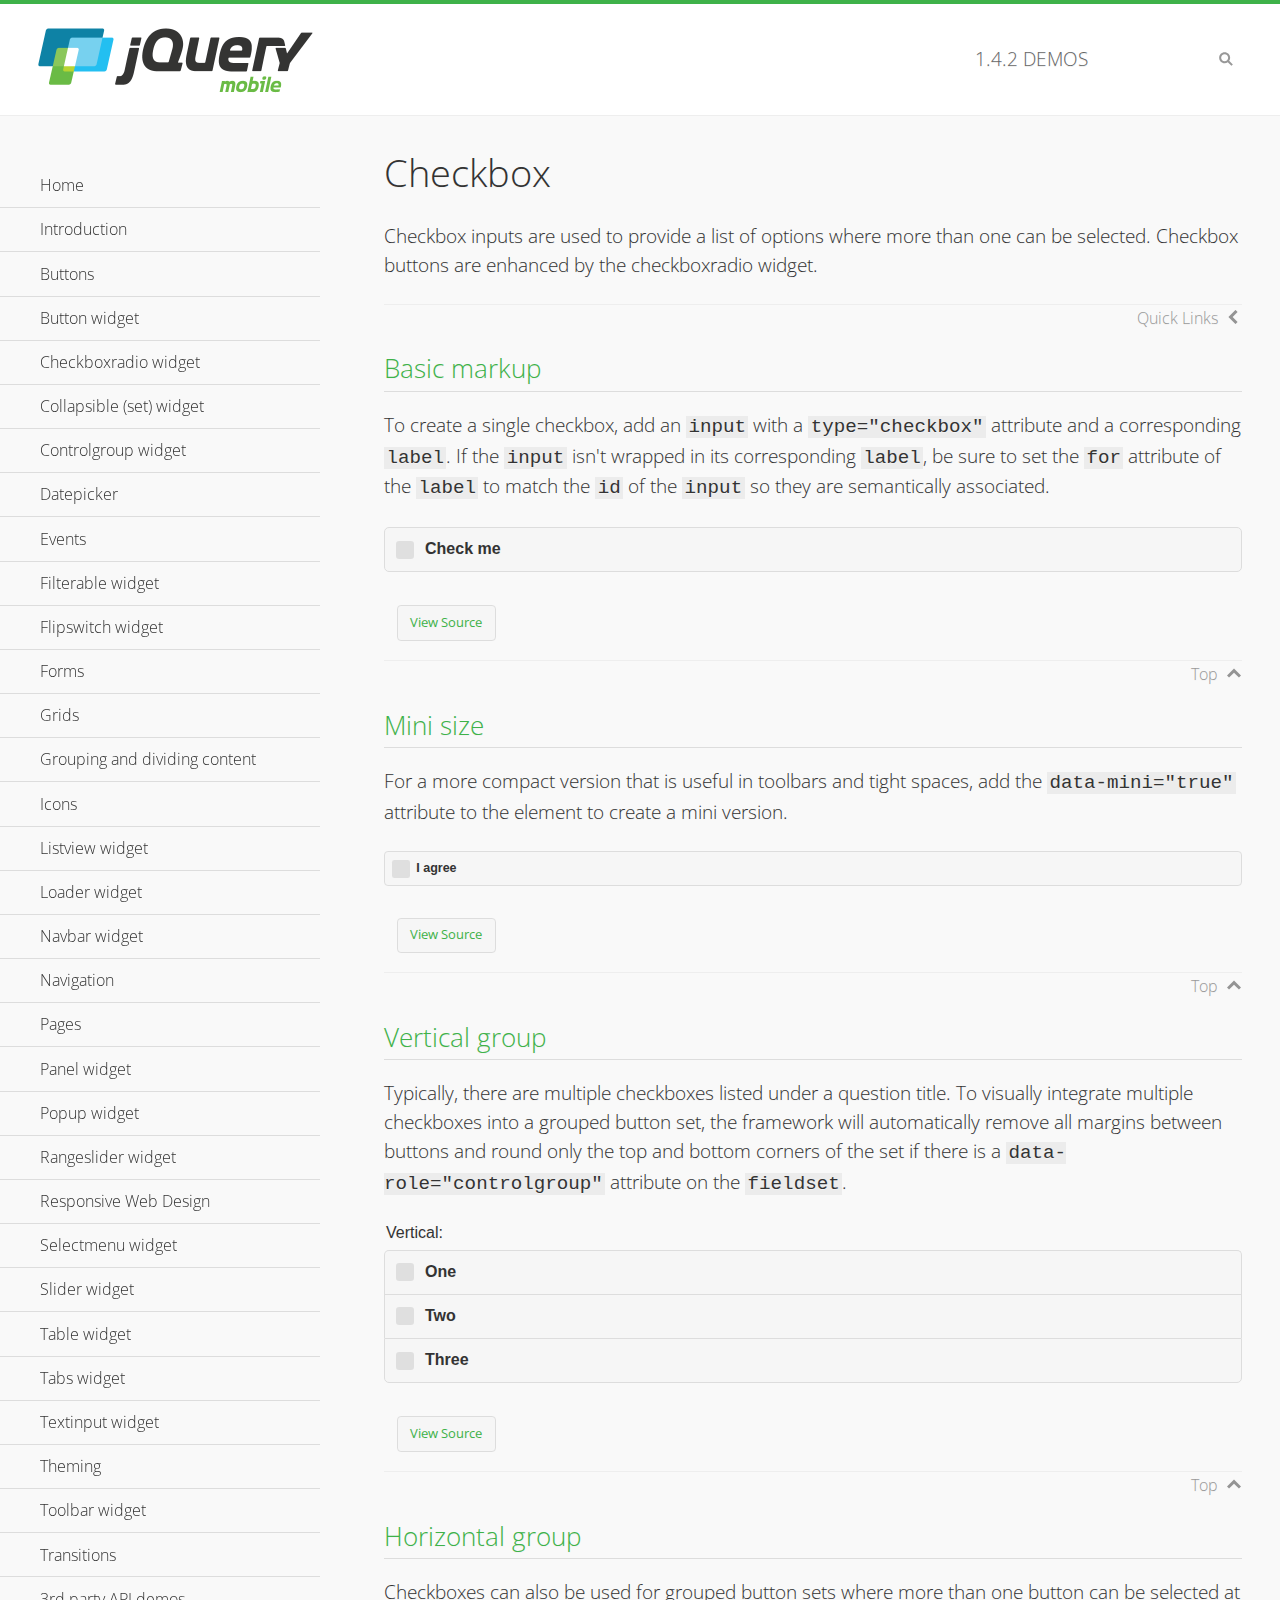
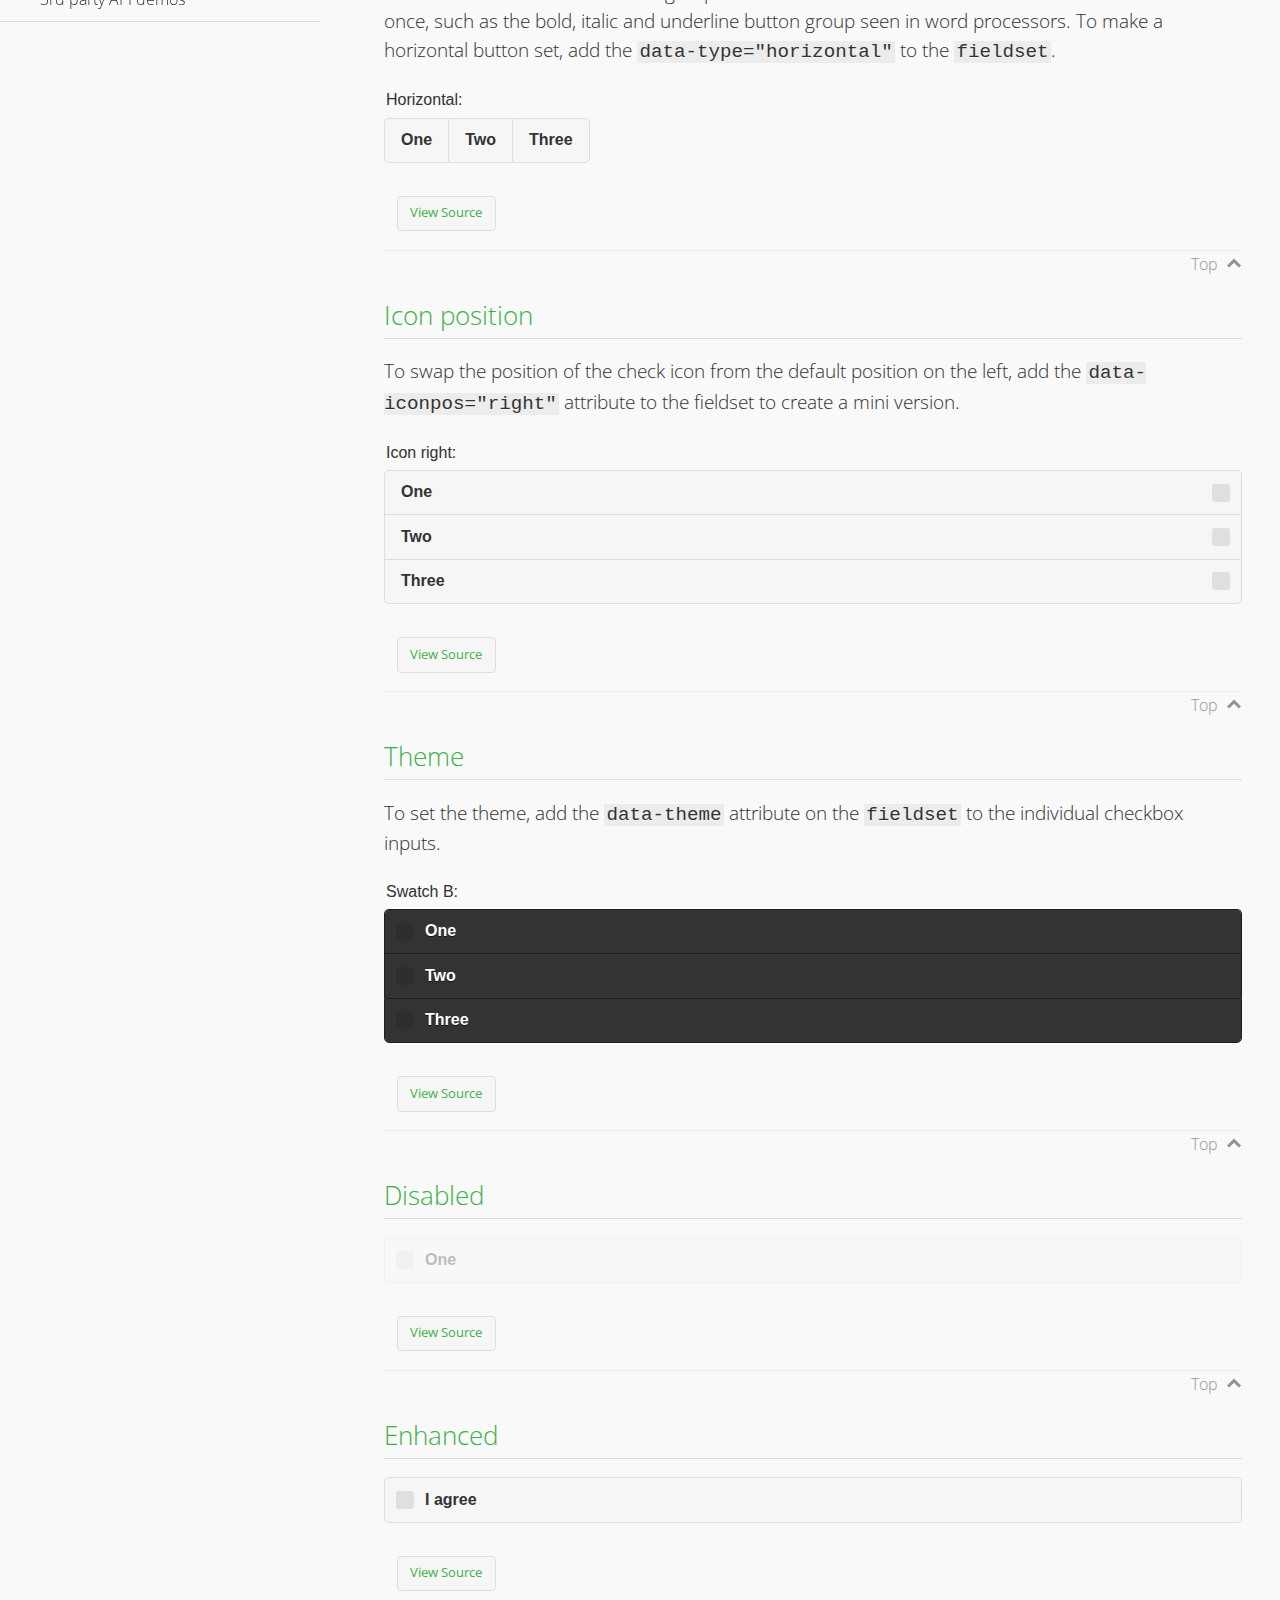
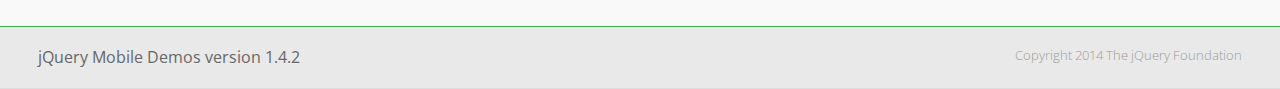
<file: app/src/main/assets/www/jquery/demos/checkboxradio-checkbox/index.html>
<!DOCTYPE html>
<html>
<head>
	<meta charset="utf-8">
	<meta name="viewport" content="width=device-width, initial-scale=1">
	<title>Checkbox - jQuery Mobile Demos</title>
	<link rel="shortcut icon" href="../favicon.ico">
    <link rel="stylesheet" href="http://fonts.googleapis.com/css?family=Open+Sans:300,400,700">
	<link rel="stylesheet" href="../css/themes/default/jquery.mobile-1.4.2.min.css">
	<link rel="stylesheet" href="../_assets/css/jqm-demos.css">
	<script src="../js/jquery.js"></script>
	<script src="../_assets/js/index.js"></script>
	<script src="../js/jquery.mobile-1.4.2.min.js"></script>
</head>
<div data-role="page" class="jqm-demos" data-quicklinks="true">

	<div data-role="header" class="jqm-header">
		<h2><a href="../" title="jQuery Mobile Demos home"><img src="../_assets/img/jquery-logo.png" alt="jQuery Mobile"></a></h2>
		<p><span class="jqm-version"></span> Demos</p>
		<a href="#" class="jqm-navmenu-link ui-btn ui-btn-icon-notext ui-corner-all ui-icon-bars ui-nodisc-icon ui-alt-icon ui-btn-left">Menu</a>
		<a href="#" class="jqm-search-link ui-btn ui-btn-icon-notext ui-corner-all ui-icon-search ui-nodisc-icon ui-alt-icon ui-btn-right">Search</a>
	</div><!-- /header -->

	<div role="main" class="ui-content jqm-content">

		<h1>Checkbox</h1>

		<p>Checkbox inputs are used to provide a list of options where more than one can be selected. Checkbox buttons are enhanced by the checkboxradio widget.</p>

		<h2>Basic markup</h2>

		<p>To create a single checkbox, add an <code>input</code> with a <code>type="checkbox"</code> attribute and a corresponding <code>label</code>. If the <code>input</code> isn't wrapped in its corresponding <code>label</code>, be sure to set the <code>for</code> attribute of the <code>label</code> to match the <code>id</code> of the <code>input</code> so they are semantically associated.</p>

		<div data-demo-html="true">
            <form>
               	<label>
                	<input type="checkbox" name="checkbox-0 ">Check me
                </label>
        	</form>
		</div><!--/demo-html -->

		<h2>Mini size</h2>

		<p>For a more compact version that is useful in toolbars and tight spaces, add the <code>data-mini="true"</code> attribute to the element to create a mini version. </p>

		<div data-demo-html="true">
            <form>
				<input type="checkbox" name="checkbox-mini-0" id="checkbox-mini-0" data-mini="true">
				<label for="checkbox-mini-0">I agree</label>
        	</form>
		</div><!--/demo-html -->

		<h2>Vertical group</h2>

		<p>Typically, there are multiple checkboxes listed under a question title. To visually integrate multiple checkboxes into a grouped button set, the framework will automatically remove all margins between buttons and round only the top and bottom corners of the set if there is a <code> data-role="controlgroup"</code> attribute on the <code>fieldset</code>.</p>

		<div data-demo-html="true">
            <form>
               	<fieldset data-role="controlgroup">
					<legend>Vertical:</legend>
					<input type="checkbox" name="checkbox-v-2a" id="checkbox-v-2a">
					<label for="checkbox-v-2a">One</label>
					<input type="checkbox" name="checkbox-v-2b" id="checkbox-v-2b">
					<label for="checkbox-v-2b">Two</label>
					<input type="checkbox" name="checkbox-v-2c" id="checkbox-v-2c">
					<label for="checkbox-v-2c">Three</label>
				</fieldset>
        	</form>
		</div><!--/demo-html -->

		<h2>Horizontal group</h2>

		<p>Checkboxes can also be used for grouped button sets where more than one button can be selected at once, such as the bold, italic and underline button group seen in word processors. To make a horizontal button set, add the <code> data-type="horizontal"</code> to the <code>fieldset</code>.</p>

		<div data-demo-html="true">
            <form>
				<fieldset data-role="controlgroup" data-type="horizontal">
					<legend>Horizontal:</legend>
					<input type="checkbox" name="checkbox-h-2a" id="checkbox-h-2a">
					<label for="checkbox-h-2a">One</label>
					<input type="checkbox" name="checkbox-h-2b" id="checkbox-h-2b">
					<label for="checkbox-h-2b">Two</label>
					<input type="checkbox" name="checkbox-h-2c" id="checkbox-h-2c">
					<label for="checkbox-h-2c">Three</label>
				</fieldset>
        	</form>
		</div><!--/demo-html -->

		<h2>Icon position</h2>

		<p>To swap the position of the check icon from the default position on the left, add the <code>data-iconpos="right"</code> attribute to the fieldset to create a mini version. </p>

		<div data-demo-html="true">
			<form>
				<fieldset data-role="controlgroup" data-iconpos="right">
					<legend>Icon right:</legend>
					<input type="checkbox" name="checkbox-h-6a" id="checkbox-h-6a">
					<label for="checkbox-h-6a">One</label>
					<input type="checkbox" name="checkbox-h-6b" id="checkbox-h-6b">
					<label for="checkbox-h-6b">Two</label>
					<input type="checkbox" name="checkbox-h-6c" id="checkbox-h-6c">
					<label for="checkbox-h-6c">Three</label>
				</fieldset>
			</form>
		</div><!--/demo-html -->

		<h2>Theme</h2>

		<p>To set the theme, add the <code>data-theme</code> attribute on the <code>fieldset</code> to the individual checkbox inputs.</p>

		<div data-demo-html="true">
            <form>
               	<fieldset data-role="controlgroup">
					<legend>Swatch B:</legend>
					<input type="checkbox" name="checkbox-t-2a" id="checkbox-t-2a" data-theme="b">
					<label for="checkbox-t-2a">One</label>
					<input type="checkbox" name="checkbox-t-2b" id="checkbox-t-2b" data-theme="b">
					<label for="checkbox-t-2b">Two</label>
					<input type="checkbox" name="checkbox-t-2c" id="checkbox-t-2c" data-theme="b">
					<label for="checkbox-t-2c">Three</label>
				</fieldset>
        	</form>
		</div><!--/demo-html -->

		<h2>Disabled</h2>

		<div data-demo-html="true">
            <form>
					<input disabled type="checkbox" name="checkbox-t-2a" id="checkbox-t-2a" data-theme="a">
					<label for="checkbox-t-2a">One</label>
        	</form>
		</div><!--/demo-html -->

		<h2>Enhanced</h2>

        <div data-demo-html="true">
			<div class="ui-checkbox">
				<label for="checkbox-enhanced" class="ui-btn ui-corner-all ui-btn-inherit ui-btn-icon-left ui-checkbox-off">I agree</label>
				<input type="checkbox" name="checkbox-enhanced" id="checkbox-enhanced" data-enhanced="true">
			</div>
		</div><!--/demo-html -->

	</div><!-- /content -->
	    <div data-role="panel" class="jqm-navmenu-panel" data-position="left" data-display="overlay" data-theme="a">
	    	<ul class="jqm-list ui-alt-icon ui-nodisc-icon">
<li data-filtertext="demos homepage" data-icon="home"><a href=".././">Home</a></li>
<li data-filtertext="introduction overview getting started"><a href="../intro/" data-ajax="false">Introduction</a></li>
<li data-filtertext="buttons button markup buttonmarkup method anchor link button element"><a href="../button-markup/" data-ajax="false">Buttons</a></li>
<li data-filtertext="form button widget input button submit reset"><a href="../button/" data-ajax="false">Button widget</a></li>
<li data-role="collapsible" data-collapsed-icon="carat-d" data-expanded-icon="carat-u" data-iconpos="right" data-inset="false">
	<h3>Checkboxradio widget</h3>
	<ul>
		<li data-filtertext="form checkboxradio widget checkbox input checkboxes controlgroups"><a href="../checkboxradio-checkbox/" data-ajax="false">Checkboxes</a></li>
		<li data-filtertext="form checkboxradio widget radio input radio buttons controlgroups"><a href="../checkboxradio-radio/" data-ajax="false">Radio buttons</a></li>
	</ul>
</li>
<li data-role="collapsible" data-collapsed-icon="carat-d" data-expanded-icon="carat-u" data-iconpos="right" data-inset="false">
	<h3>Collapsible (set) widget</h3>
	<ul>
		<li data-filtertext="collapsibles content formatting"><a href="../collapsible/" data-ajax="false">Collapsible</a></li>
		<li data-filtertext="dynamic collapsible set accordion append expand"><a href="../collapsible-dynamic/" data-ajax="false">Dynamic collapsibles</a></li>
		<li data-filtertext="accordions collapsible set widget content formatting grouped collapsibles"><a href="../collapsibleset/" data-ajax="false">Collapsible set</a></li>
	</ul>
</li>
<li data-role="collapsible" data-collapsed-icon="carat-d" data-expanded-icon="carat-u" data-iconpos="right" data-inset="false">
	<h3>Controlgroup widget</h3>
	<ul>
		<li data-filtertext="controlgroups selectmenu checkboxradio input grouped buttons horizontal vertical"><a href="../controlgroup/" data-ajax="false">Controlgroup</a></li>
		<li data-filtertext="dynamic controlgroup dynamically add buttons"><a href="../controlgroup-dynamic/" data-ajax="false">Dynamic controlgroups</a></li>
	</ul>
</li>
<li data-filtertext="form datepicker widget date input"><a href="../datepicker/" data-ajax="false">Datepicker</a></li>
<li data-role="collapsible" data-collapsed-icon="carat-d" data-expanded-icon="carat-u" data-iconpos="right" data-inset="false">
	<h3>Events</h3>
	<ul>
		<li data-filtertext="swipe to delete list items listviews swipe events"><a href="../swipe-list/" data-ajax="false">Swipe list items</a></li>
		<li data-filtertext="swipe to navigate swipe page navigation swipe events"><a href="../swipe-page/" data-ajax="false">Swipe page navigation</a></li>
	</ul>
</li>
<li data-filtertext="filterable filter elements sorting searching listview table"><a href="../filterable/" data-ajax="false">Filterable widget</a></li>
<li data-filtertext="form flipswitch widget flip toggle switch binary select checkbox input"><a href="../flipswitch/" data-ajax="false">Flipswitch widget</a></li>
<li data-role="collapsible" data-collapsed-icon="carat-d" data-expanded-icon="carat-u" data-iconpos="right" data-inset="false">
	<h3>Forms</h3>
	<ul>
		<li data-filtertext="forms text checkbox radio range button submit reset inputs selects textarea slider flipswitch label form elements"><a href="../forms/" data-ajax="false">Forms</a></li>
		<li data-filtertext="form hide labels hidden accessible ui-hidden-accessible forms"><a href="../forms-label-hidden-accessible/" data-ajax="false">Hide labels</a></li>
		<li data-filtertext="form field containers fieldcontain ui-field-contain forms"><a href="../forms-field-contain/" data-ajax="false">Field containers</a></li>
		<li data-filtertext="forms disabled form elements"><a href="../forms-disabled/" data-ajax="false">Forms disabled</a></li>
		<li data-filtertext="forms gallery examples overview forms text checkbox radio range button submit reset inputs selects textarea slider flipswitch label form elements"><a href="../forms-gallery/" data-ajax="false">Forms gallery</a></li>
	</ul>
</li>
<li data-role="collapsible" data-collapsed-icon="carat-d" data-expanded-icon="carat-u" data-iconpos="right" data-inset="false">
	<h3>Grids</h3>
	<ul>
		<li data-filtertext="grids columns blocks content formatting rwd responsive css framework"><a href="../grids/" data-ajax="false">Grids</a></li>
		<li data-filtertext="buttons in grids css framework"><a href="../grids-buttons/" data-ajax="false">Buttons in grids</a></li>
		<li data-filtertext="custom responsive grids rwd css framework"><a href="../grids-custom-responsive/" data-ajax="false">Custom responsive grids</a></li>
	</ul>
</li>
<li data-filtertext="blocks content formatting sections heading"><a href="../body-bar-classes/" data-ajax="false">Grouping and dividing content</a></li>
<li data-role="collapsible" data-collapsed-icon="carat-d" data-expanded-icon="carat-u" data-iconpos="right" data-inset="false">
	<h3>Icons</h3>
	<ul>
		<li data-filtertext="button icons svg disc alt custom icon position"><a href="../icons/" data-ajax="false">Icons</a></li>
		<li data-filtertext=""><a href="../icons-grunticon/" data-ajax="false">Grunticon loader</a></li>
	</ul>
</li>
<li data-role="collapsible" data-collapsed-icon="carat-d" data-expanded-icon="carat-u" data-iconpos="right" data-inset="false">
	<h3>Listview widget</h3>
	<ul>
		<li data-filtertext="listview widget thumbnails icons nested split button collapsible ul ol"><a href="../listview/" data-ajax="false">Listview</a></li>
		<li data-filtertext="autocomplete filterable reveal listview filtertextbeforefilter placeholder"><a href="../listview-autocomplete/" data-ajax="false">Listview autocomplete</a></li>
		<li data-filtertext="autocomplete filterable reveal listview remote data filtertextbeforefilter placeholder"><a href="../listview-autocomplete-remote/" data-ajax="false">Listview autocomplete remote data</a></li>
		<li data-filtertext="autodividers anchor jump scroll linkbars listview lists ul ol"><a href="../listview-autodividers-linkbar/" data-ajax="false">Listview autodividers linkbar</a></li>
		<li data-filtertext="listview autodividers selector autodividersselector lists ul ol"><a href="../listview-autodividers-selector/" data-ajax="false">Listview autodividers selector</a></li>
		<li data-filtertext="listview nested list items"><a href="../listview-nested-lists/" data-ajax="false">Listview Nested Listviews</a></li>
		<li data-filtertext="listview collapsible list items flat"><a href="../listview-collapsible-item-flat/" data-ajax="false">Listview collapsible list items (flat)</a></li>
		<li data-filtertext="listview collapsible list indented"><a href="../listview-collapsible-item-indented/" data-ajax="false">Listview collapsible list items (indented)</a></li>
		<li data-filtertext="grid listview responsive grids responsive listviews lists ul"><a href="../listview-grid/" data-ajax="false">Listview responsive grid</a></li>
	</ul>
</li>
<li data-filtertext="loader widget page loading navigation overlay spinner"><a href="../loader/" data-ajax="false">Loader widget</a></li>
<li data-filtertext="navbar widget navmenu toolbars header footer"><a href="../navbar/" data-ajax="false">Navbar widget</a></li>
<li data-role="collapsible" data-collapsed-icon="carat-d" data-expanded-icon="carat-u" data-iconpos="right" data-inset="false">
	<h3>Navigation</h3>
	<ul>
		<li data-filtertext="ajax navigation navigate widget history event method"><a href="../navigation/" data-ajax="false">Navigation</a></li>
		<li data-filtertext="linking pages page links navigation ajax prefetch cache"><a href="../navigation-linking-pages/" data-ajax="false">Linking pages</a></li>
		<li data-filtertext="php redirect server redirection server-side navigation"><a href="../navigation-php-redirect/" data-ajax="false">PHP redirect demo</a></li>
		<li data-filtertext="navigation redirection hash query"><a href="../navigation-hash-processing/" data-ajax="false">Hash processing demo</a></li>
	</ul>
</li>
<li data-role="collapsible" data-collapsed-icon="carat-d" data-expanded-icon="carat-u" data-iconpos="right" data-inset="false">
	<h3>Pages</h3>
	<ul>
		<li data-filtertext="pages page widget ajax navigation"><a href="../pages/" data-ajax="false">Pages</a></li>
		<li data-filtertext="single page"><a href="../pages-single-page/" data-ajax="false">Single page</a></li>
		<li data-filtertext="multipage multi-page page"><a href="../pages-multi-page/" data-ajax="false">Multi-page template</a></li>
		<li data-filtertext="dialog page widget modal popup"><a href="../pages-dialog/" data-ajax="false">Dialog page</a></li>
	</ul>
</li>
<li data-role="collapsible" data-collapsed-icon="carat-d" data-expanded-icon="carat-u" data-iconpos="right" data-inset="false">
	<h3>Panel widget</h3>
	<ul>
		<li data-filtertext="panel widget sliding panels reveal push overlay responsive"><a href="../panel/" data-ajax="false">Panel</a></li>
		<li data-filtertext=""><a href="../panel-external/" data-ajax="false">External panels</a></li>
		<li data-filtertext="panel "><a href="../panel-fixed/" data-ajax="false">Fixed panels</a></li>
		<li data-filtertext="panel slide panels sliding panels shadow rwd responsive breakpoint"><a href="../panel-responsive/" data-ajax="false">Panels responsive</a></li>
		<li data-filtertext="panel custom style custom panel width reveal shadow listview panel styling page background wrapper"><a href="../panel-styling/" data-ajax="false">Custom panel style</a></li>
		<li data-filtertext="panel open on swipe"><a href="../panel-swipe-open/" data-ajax="false">Panel open on swipe</a></li>
		<li data-filtertext="panels outside page internal external toolbars"><a href="../panel-external-internal/" data-ajax="false">Panel external and internal</a></li>
	</ul>
</li>
<li data-role="collapsible" data-collapsed-icon="carat-d" data-expanded-icon="carat-u" data-iconpos="right" data-inset="false">
	<h3>Popup widget</h3>
	<ul>
		<li data-filtertext="popup widget popups dialog modal transition tooltip lightbox form overlay screen flip pop fade transition"><a href="../popup/" data-ajax="false">Popup</a></li>
		<li data-filtertext="popup alignment position"><a href="../popup-alignment/" data-ajax="false">Popup alignment</a></li>
		<li data-filtertext="popup arrow size popups popover"><a href="../popup-arrow-size/" data-ajax="false">Popup arrow size</a></li>
		<li data-filtertext="dynamic popups popup images lightbox"><a href="../popup-dynamic/" data-ajax="false">Dynamic popups</a></li>
		<li data-filtertext="popups with iframes scaling"><a href="../popup-iframe/" data-ajax="false">Popups with iframes</a></li>
		<li data-filtertext="popup image scaling"><a href="../popup-image-scaling/" data-ajax="false">Popup image scaling</a></li>
		<li data-filtertext="external popup outside multi-page"><a href="../popup-outside-multipage" data-ajax="false">Popup outside multi-page</a></li>
	</ul>
</li>
<li data-filtertext="form rangeslider widget dual sliders dual handle sliders range input"><a href="../rangeslider/" data-ajax="false">Rangeslider widget</a></li>
<li data-filtertext="responsive web design rwd adaptive progressive enhancement PE accessible mobile breakpoints media query media queries"><a href="../rwd/" data-ajax="false">Responsive Web Design</a></li>
<li data-role="collapsible" data-collapsed-icon="carat-d" data-expanded-icon="carat-u" data-iconpos="right" data-inset="false">
	<h3>Selectmenu widget</h3>
	<ul>
		<li data-filtertext="form selectmenu widget select input custom select menu selects"><a href="../selectmenu/" data-ajax="false">Selectmenu</a></li>
		<li data-filtertext="form custom select menu selectmenu widget custom menu option optgroup multiple selects"><a href="../selectmenu-custom/" data-ajax="false">Custom select menu</a></li>
		<li data-filtertext="filterable select filter popup dialog"><a href="../selectmenu-custom-filter/" data-ajax="false">Custom select menu with filter</a></li>
	</ul>
</li>
<li data-role="collapsible" data-collapsed-icon="carat-d" data-expanded-icon="carat-u" data-iconpos="right" data-inset="false">
	<h3>Slider widget</h3>
	<ul>
		<li data-filtertext="form slider widget range input single sliders"><a href="../slider/" data-ajax="false">Slider</a></li>
		<li data-filtertext="form slider widget flipswitch slider binary select flip toggle switch"><a href="../slider-flipswitch/" data-ajax="false">Slider flip toggle switch</a></li>
		<li data-filtertext="form slider tooltip handle value input range sliders"><a href="../slider-tooltip/" data-ajax="false">Slider tooltip</a></li>
	</ul>
</li>
<li data-role="collapsible" data-collapsed-icon="carat-d" data-expanded-icon="carat-u" data-iconpos="right" data-inset="false">
	<h3>Table widget</h3>
	<ul>
		<li data-filtertext="table widget reflow column toggle th td responsive tables rwd hide show tabular"><a href="../table-column-toggle/" data-ajax="false">Table Column Toggle</a></li>
		<li data-filtertext="table column toggle phone comparison demo"><a href="../table-column-toggle-example/" data-ajax="false">Table Column Toggle demo</a></li>
		<li data-filtertext="responsive tables table column toggle heading groups rwd breakpoint"><a href="../table-column-toggle-heading-groups/" data-ajax="false">Table Column Toggle heading groups</a></li>
		<li data-filtertext="responsive tables table column toggle hide rwd breakpoint customization options"><a href="../table-column-toggle-options/" data-ajax="false">Table Column Toggle options</a></li>
		<li data-filtertext="table reflow th td responsive rwd columns tabular"><a href="../table-reflow/" data-ajax="false">Table Reflow</a></li>
		<li data-filtertext="responsive tables table reflow heading groups rwd breakpoint"><a href="../table-reflow-heading-groups/" data-ajax="false">Table Reflow heading groups</a></li>
		<li data-filtertext="responsive tables table reflow stripes strokes table style"><a href="../table-reflow-stripes-strokes/" data-ajax="false">Table Reflow stripes and strokes</a></li>
		<li data-filtertext="responsive tables table reflow stack custom styles"><a href="../table-reflow-styling/" data-ajax="false">Table Reflow custom styles</a></li>
	</ul>
</li>
<li data-filtertext="ui tabs widget"><a href="../tabs/" data-ajax="false">Tabs widget</a></li>
<li data-filtertext="form textinput widget text input textarea number date time tel email file color password"><a href="../textinput/" data-ajax="false">Textinput widget</a></li>
<li data-role="collapsible" data-collapsed-icon="carat-d" data-expanded-icon="carat-u" data-iconpos="right" data-inset="false">
	<h3>Theming</h3>
	<ul>
		<li data-filtertext="default theme swatches theming style css"><a href="../theme-default/" data-ajax="false">Default theme</a></li>
		<li data-filtertext="classic theme old theme swatches theming style css"><a href="../theme-classic/" data-ajax="false">Classic theme</a></li>
	</ul>
</li>
<li data-role="collapsible" data-collapsed-icon="carat-d" data-expanded-icon="carat-u" data-iconpos="right" data-inset="false">
	<h3>Toolbar widget</h3>
	<ul>
		<li data-filtertext="toolbar widget header footer toolbars fixed fullscreen external sections"><a href="../toolbar/" data-ajax="false">Toolbar</a></li>
		<li data-filtertext="dynamic toolbars dynamically add toolbar header footer"><a href="../toolbar-dynamic/" data-ajax="false">Dynamic toolbars</a></li>
		<li data-filtertext="external toolbars header footer"><a href="../toolbar-external/" data-ajax="false">External toolbars</a></li>
		<li data-filtertext="fixed toolbars header footer"><a href="../toolbar-fixed/" data-ajax="false">Fixed toolbars</a></li>
		<li data-filtertext="fixed fullscreen toolbars header footer"><a href="../toolbar-fixed-fullscreen/" data-ajax="false">Fullscreen toolbars</a></li>
		<li data-filtertext="external fixed toolbars header footer"><a href="../toolbar-fixed-external/" data-ajax="false">Fixed external toolbars</a></li>
		<li data-filtertext="external persistent toolbars header footer navbar navmenu"><a href="../toolbar-fixed-persistent/" data-ajax="false">Persistent toolbars</a></li>
		<li data-filtertext="external ajax optimized toolbars persistent toolbars header footer navbar"><a href="../toolbar-fixed-persistent-optimized/" data-ajax="false">Ajax optimized toolbars</a></li>
		<li data-filtertext="form in toolbars header footer"><a href="../toolbar-fixed-forms/" data-ajax="false">Form in toolbar</a></li>
	</ul>
</li>
<li data-filtertext="page transitions animated pages popup navigation flip slide fade pop"><a href="../transitions/" data-ajax="false">Transitions</a></li>
<li data-role="collapsible" data-collapsed-icon="carat-d" data-expanded-icon="carat-u" data-iconpos="right" data-inset="false">
	<h3>3rd party API demos</h3>
	<ul>
		<li data-filtertext="backbone requirejs navigation router"><a href="../backbone-requirejs/" data-ajax="false">Backbone RequireJS</a></li>
		<li data-filtertext="google maps geolocation demo"><a href="../map-geolocation/" data-ajax="false">Google Maps geolocation</a></li>
		<li data-filtertext="google maps hybrid"><a href="../map-list-toggle/" data-ajax="false">Google Maps list toggle</a></li>
	</ul>
</li>



		     </ul>
		</div><!-- /panel -->


	<div data-role="footer" data-position="fixed" data-tap-toggle="false" class="jqm-footer">
		<p>jQuery Mobile Demos version <span class="jqm-version"></span></p>
		<p>Copyright 2014 The jQuery Foundation</p>
	</div><!-- /footer -->
	<!-- TODO: This should become an external panel so we can add input to markup (unique ID) -->
    <div data-role="panel" class="jqm-search-panel" data-position="right" data-display="overlay" data-theme="a">
		<div class="jqm-search">
			<ul class="jqm-list" data-filter-placeholder="Search demos..." data-filter-reveal="true">
<li data-filtertext="demos homepage" data-icon="home"><a href=".././">Home</a></li>
<li data-filtertext="introduction overview getting started"><a href="../intro/" data-ajax="false">Introduction</a></li>
<li data-filtertext="buttons button markup buttonmarkup method anchor link button element"><a href="../button-markup/" data-ajax="false">Buttons</a></li>
<li data-filtertext="form button widget input button submit reset"><a href="../button/" data-ajax="false">Button widget</a></li>
<li data-role="collapsible" data-collapsed-icon="carat-d" data-expanded-icon="carat-u" data-iconpos="right" data-inset="false">
	<h3>Checkboxradio widget</h3>
	<ul>
		<li data-filtertext="form checkboxradio widget checkbox input checkboxes controlgroups"><a href="../checkboxradio-checkbox/" data-ajax="false">Checkboxes</a></li>
		<li data-filtertext="form checkboxradio widget radio input radio buttons controlgroups"><a href="../checkboxradio-radio/" data-ajax="false">Radio buttons</a></li>
	</ul>
</li>
<li data-role="collapsible" data-collapsed-icon="carat-d" data-expanded-icon="carat-u" data-iconpos="right" data-inset="false">
	<h3>Collapsible (set) widget</h3>
	<ul>
		<li data-filtertext="collapsibles content formatting"><a href="../collapsible/" data-ajax="false">Collapsible</a></li>
		<li data-filtertext="dynamic collapsible set accordion append expand"><a href="../collapsible-dynamic/" data-ajax="false">Dynamic collapsibles</a></li>
		<li data-filtertext="accordions collapsible set widget content formatting grouped collapsibles"><a href="../collapsibleset/" data-ajax="false">Collapsible set</a></li>
	</ul>
</li>
<li data-role="collapsible" data-collapsed-icon="carat-d" data-expanded-icon="carat-u" data-iconpos="right" data-inset="false">
	<h3>Controlgroup widget</h3>
	<ul>
		<li data-filtertext="controlgroups selectmenu checkboxradio input grouped buttons horizontal vertical"><a href="../controlgroup/" data-ajax="false">Controlgroup</a></li>
		<li data-filtertext="dynamic controlgroup dynamically add buttons"><a href="../controlgroup-dynamic/" data-ajax="false">Dynamic controlgroups</a></li>
	</ul>
</li>
<li data-filtertext="form datepicker widget date input"><a href="../datepicker/" data-ajax="false">Datepicker</a></li>
<li data-role="collapsible" data-collapsed-icon="carat-d" data-expanded-icon="carat-u" data-iconpos="right" data-inset="false">
	<h3>Events</h3>
	<ul>
		<li data-filtertext="swipe to delete list items listviews swipe events"><a href="../swipe-list/" data-ajax="false">Swipe list items</a></li>
		<li data-filtertext="swipe to navigate swipe page navigation swipe events"><a href="../swipe-page/" data-ajax="false">Swipe page navigation</a></li>
	</ul>
</li>
<li data-filtertext="filterable filter elements sorting searching listview table"><a href="../filterable/" data-ajax="false">Filterable widget</a></li>
<li data-filtertext="form flipswitch widget flip toggle switch binary select checkbox input"><a href="../flipswitch/" data-ajax="false">Flipswitch widget</a></li>
<li data-role="collapsible" data-collapsed-icon="carat-d" data-expanded-icon="carat-u" data-iconpos="right" data-inset="false">
	<h3>Forms</h3>
	<ul>
		<li data-filtertext="forms text checkbox radio range button submit reset inputs selects textarea slider flipswitch label form elements"><a href="../forms/" data-ajax="false">Forms</a></li>
		<li data-filtertext="form hide labels hidden accessible ui-hidden-accessible forms"><a href="../forms-label-hidden-accessible/" data-ajax="false">Hide labels</a></li>
		<li data-filtertext="form field containers fieldcontain ui-field-contain forms"><a href="../forms-field-contain/" data-ajax="false">Field containers</a></li>
		<li data-filtertext="forms disabled form elements"><a href="../forms-disabled/" data-ajax="false">Forms disabled</a></li>
		<li data-filtertext="forms gallery examples overview forms text checkbox radio range button submit reset inputs selects textarea slider flipswitch label form elements"><a href="../forms-gallery/" data-ajax="false">Forms gallery</a></li>
	</ul>
</li>
<li data-role="collapsible" data-collapsed-icon="carat-d" data-expanded-icon="carat-u" data-iconpos="right" data-inset="false">
	<h3>Grids</h3>
	<ul>
		<li data-filtertext="grids columns blocks content formatting rwd responsive css framework"><a href="../grids/" data-ajax="false">Grids</a></li>
		<li data-filtertext="buttons in grids css framework"><a href="../grids-buttons/" data-ajax="false">Buttons in grids</a></li>
		<li data-filtertext="custom responsive grids rwd css framework"><a href="../grids-custom-responsive/" data-ajax="false">Custom responsive grids</a></li>
	</ul>
</li>
<li data-filtertext="blocks content formatting sections heading"><a href="../body-bar-classes/" data-ajax="false">Grouping and dividing content</a></li>
<li data-role="collapsible" data-collapsed-icon="carat-d" data-expanded-icon="carat-u" data-iconpos="right" data-inset="false">
	<h3>Icons</h3>
	<ul>
		<li data-filtertext="button icons svg disc alt custom icon position"><a href="../icons/" data-ajax="false">Icons</a></li>
		<li data-filtertext=""><a href="../icons-grunticon/" data-ajax="false">Grunticon loader</a></li>
	</ul>
</li>
<li data-role="collapsible" data-collapsed-icon="carat-d" data-expanded-icon="carat-u" data-iconpos="right" data-inset="false">
	<h3>Listview widget</h3>
	<ul>
		<li data-filtertext="listview widget thumbnails icons nested split button collapsible ul ol"><a href="../listview/" data-ajax="false">Listview</a></li>
		<li data-filtertext="autocomplete filterable reveal listview filtertextbeforefilter placeholder"><a href="../listview-autocomplete/" data-ajax="false">Listview autocomplete</a></li>
		<li data-filtertext="autocomplete filterable reveal listview remote data filtertextbeforefilter placeholder"><a href="../listview-autocomplete-remote/" data-ajax="false">Listview autocomplete remote data</a></li>
		<li data-filtertext="autodividers anchor jump scroll linkbars listview lists ul ol"><a href="../listview-autodividers-linkbar/" data-ajax="false">Listview autodividers linkbar</a></li>
		<li data-filtertext="listview autodividers selector autodividersselector lists ul ol"><a href="../listview-autodividers-selector/" data-ajax="false">Listview autodividers selector</a></li>
		<li data-filtertext="listview nested list items"><a href="../listview-nested-lists/" data-ajax="false">Listview Nested Listviews</a></li>
		<li data-filtertext="listview collapsible list items flat"><a href="../listview-collapsible-item-flat/" data-ajax="false">Listview collapsible list items (flat)</a></li>
		<li data-filtertext="listview collapsible list indented"><a href="../listview-collapsible-item-indented/" data-ajax="false">Listview collapsible list items (indented)</a></li>
		<li data-filtertext="grid listview responsive grids responsive listviews lists ul"><a href="../listview-grid/" data-ajax="false">Listview responsive grid</a></li>
	</ul>
</li>
<li data-filtertext="loader widget page loading navigation overlay spinner"><a href="../loader/" data-ajax="false">Loader widget</a></li>
<li data-filtertext="navbar widget navmenu toolbars header footer"><a href="../navbar/" data-ajax="false">Navbar widget</a></li>
<li data-role="collapsible" data-collapsed-icon="carat-d" data-expanded-icon="carat-u" data-iconpos="right" data-inset="false">
	<h3>Navigation</h3>
	<ul>
		<li data-filtertext="ajax navigation navigate widget history event method"><a href="../navigation/" data-ajax="false">Navigation</a></li>
		<li data-filtertext="linking pages page links navigation ajax prefetch cache"><a href="../navigation-linking-pages/" data-ajax="false">Linking pages</a></li>
		<li data-filtertext="php redirect server redirection server-side navigation"><a href="../navigation-php-redirect/" data-ajax="false">PHP redirect demo</a></li>
		<li data-filtertext="navigation redirection hash query"><a href="../navigation-hash-processing/" data-ajax="false">Hash processing demo</a></li>
	</ul>
</li>
<li data-role="collapsible" data-collapsed-icon="carat-d" data-expanded-icon="carat-u" data-iconpos="right" data-inset="false">
	<h3>Pages</h3>
	<ul>
		<li data-filtertext="pages page widget ajax navigation"><a href="../pages/" data-ajax="false">Pages</a></li>
		<li data-filtertext="single page"><a href="../pages-single-page/" data-ajax="false">Single page</a></li>
		<li data-filtertext="multipage multi-page page"><a href="../pages-multi-page/" data-ajax="false">Multi-page template</a></li>
		<li data-filtertext="dialog page widget modal popup"><a href="../pages-dialog/" data-ajax="false">Dialog page</a></li>
	</ul>
</li>
<li data-role="collapsible" data-collapsed-icon="carat-d" data-expanded-icon="carat-u" data-iconpos="right" data-inset="false">
	<h3>Panel widget</h3>
	<ul>
		<li data-filtertext="panel widget sliding panels reveal push overlay responsive"><a href="../panel/" data-ajax="false">Panel</a></li>
		<li data-filtertext=""><a href="../panel-external/" data-ajax="false">External panels</a></li>
		<li data-filtertext="panel "><a href="../panel-fixed/" data-ajax="false">Fixed panels</a></li>
		<li data-filtertext="panel slide panels sliding panels shadow rwd responsive breakpoint"><a href="../panel-responsive/" data-ajax="false">Panels responsive</a></li>
		<li data-filtertext="panel custom style custom panel width reveal shadow listview panel styling page background wrapper"><a href="../panel-styling/" data-ajax="false">Custom panel style</a></li>
		<li data-filtertext="panel open on swipe"><a href="../panel-swipe-open/" data-ajax="false">Panel open on swipe</a></li>
		<li data-filtertext="panels outside page internal external toolbars"><a href="../panel-external-internal/" data-ajax="false">Panel external and internal</a></li>
	</ul>
</li>
<li data-role="collapsible" data-collapsed-icon="carat-d" data-expanded-icon="carat-u" data-iconpos="right" data-inset="false">
	<h3>Popup widget</h3>
	<ul>
		<li data-filtertext="popup widget popups dialog modal transition tooltip lightbox form overlay screen flip pop fade transition"><a href="../popup/" data-ajax="false">Popup</a></li>
		<li data-filtertext="popup alignment position"><a href="../popup-alignment/" data-ajax="false">Popup alignment</a></li>
		<li data-filtertext="popup arrow size popups popover"><a href="../popup-arrow-size/" data-ajax="false">Popup arrow size</a></li>
		<li data-filtertext="dynamic popups popup images lightbox"><a href="../popup-dynamic/" data-ajax="false">Dynamic popups</a></li>
		<li data-filtertext="popups with iframes scaling"><a href="../popup-iframe/" data-ajax="false">Popups with iframes</a></li>
		<li data-filtertext="popup image scaling"><a href="../popup-image-scaling/" data-ajax="false">Popup image scaling</a></li>
		<li data-filtertext="external popup outside multi-page"><a href="../popup-outside-multipage" data-ajax="false">Popup outside multi-page</a></li>
	</ul>
</li>
<li data-filtertext="form rangeslider widget dual sliders dual handle sliders range input"><a href="../rangeslider/" data-ajax="false">Rangeslider widget</a></li>
<li data-filtertext="responsive web design rwd adaptive progressive enhancement PE accessible mobile breakpoints media query media queries"><a href="../rwd/" data-ajax="false">Responsive Web Design</a></li>
<li data-role="collapsible" data-collapsed-icon="carat-d" data-expanded-icon="carat-u" data-iconpos="right" data-inset="false">
	<h3>Selectmenu widget</h3>
	<ul>
		<li data-filtertext="form selectmenu widget select input custom select menu selects"><a href="../selectmenu/" data-ajax="false">Selectmenu</a></li>
		<li data-filtertext="form custom select menu selectmenu widget custom menu option optgroup multiple selects"><a href="../selectmenu-custom/" data-ajax="false">Custom select menu</a></li>
		<li data-filtertext="filterable select filter popup dialog"><a href="../selectmenu-custom-filter/" data-ajax="false">Custom select menu with filter</a></li>
	</ul>
</li>
<li data-role="collapsible" data-collapsed-icon="carat-d" data-expanded-icon="carat-u" data-iconpos="right" data-inset="false">
	<h3>Slider widget</h3>
	<ul>
		<li data-filtertext="form slider widget range input single sliders"><a href="../slider/" data-ajax="false">Slider</a></li>
		<li data-filtertext="form slider widget flipswitch slider binary select flip toggle switch"><a href="../slider-flipswitch/" data-ajax="false">Slider flip toggle switch</a></li>
		<li data-filtertext="form slider tooltip handle value input range sliders"><a href="../slider-tooltip/" data-ajax="false">Slider tooltip</a></li>
	</ul>
</li>
<li data-role="collapsible" data-collapsed-icon="carat-d" data-expanded-icon="carat-u" data-iconpos="right" data-inset="false">
	<h3>Table widget</h3>
	<ul>
		<li data-filtertext="table widget reflow column toggle th td responsive tables rwd hide show tabular"><a href="../table-column-toggle/" data-ajax="false">Table Column Toggle</a></li>
		<li data-filtertext="table column toggle phone comparison demo"><a href="../table-column-toggle-example/" data-ajax="false">Table Column Toggle demo</a></li>
		<li data-filtertext="responsive tables table column toggle heading groups rwd breakpoint"><a href="../table-column-toggle-heading-groups/" data-ajax="false">Table Column Toggle heading groups</a></li>
		<li data-filtertext="responsive tables table column toggle hide rwd breakpoint customization options"><a href="../table-column-toggle-options/" data-ajax="false">Table Column Toggle options</a></li>
		<li data-filtertext="table reflow th td responsive rwd columns tabular"><a href="../table-reflow/" data-ajax="false">Table Reflow</a></li>
		<li data-filtertext="responsive tables table reflow heading groups rwd breakpoint"><a href="../table-reflow-heading-groups/" data-ajax="false">Table Reflow heading groups</a></li>
		<li data-filtertext="responsive tables table reflow stripes strokes table style"><a href="../table-reflow-stripes-strokes/" data-ajax="false">Table Reflow stripes and strokes</a></li>
		<li data-filtertext="responsive tables table reflow stack custom styles"><a href="../table-reflow-styling/" data-ajax="false">Table Reflow custom styles</a></li>
	</ul>
</li>
<li data-filtertext="ui tabs widget"><a href="../tabs/" data-ajax="false">Tabs widget</a></li>
<li data-filtertext="form textinput widget text input textarea number date time tel email file color password"><a href="../textinput/" data-ajax="false">Textinput widget</a></li>
<li data-role="collapsible" data-collapsed-icon="carat-d" data-expanded-icon="carat-u" data-iconpos="right" data-inset="false">
	<h3>Theming</h3>
	<ul>
		<li data-filtertext="default theme swatches theming style css"><a href="../theme-default/" data-ajax="false">Default theme</a></li>
		<li data-filtertext="classic theme old theme swatches theming style css"><a href="../theme-classic/" data-ajax="false">Classic theme</a></li>
	</ul>
</li>
<li data-role="collapsible" data-collapsed-icon="carat-d" data-expanded-icon="carat-u" data-iconpos="right" data-inset="false">
	<h3>Toolbar widget</h3>
	<ul>
		<li data-filtertext="toolbar widget header footer toolbars fixed fullscreen external sections"><a href="../toolbar/" data-ajax="false">Toolbar</a></li>
		<li data-filtertext="dynamic toolbars dynamically add toolbar header footer"><a href="../toolbar-dynamic/" data-ajax="false">Dynamic toolbars</a></li>
		<li data-filtertext="external toolbars header footer"><a href="../toolbar-external/" data-ajax="false">External toolbars</a></li>
		<li data-filtertext="fixed toolbars header footer"><a href="../toolbar-fixed/" data-ajax="false">Fixed toolbars</a></li>
		<li data-filtertext="fixed fullscreen toolbars header footer"><a href="../toolbar-fixed-fullscreen/" data-ajax="false">Fullscreen toolbars</a></li>
		<li data-filtertext="external fixed toolbars header footer"><a href="../toolbar-fixed-external/" data-ajax="false">Fixed external toolbars</a></li>
		<li data-filtertext="external persistent toolbars header footer navbar navmenu"><a href="../toolbar-fixed-persistent/" data-ajax="false">Persistent toolbars</a></li>
		<li data-filtertext="external ajax optimized toolbars persistent toolbars header footer navbar"><a href="../toolbar-fixed-persistent-optimized/" data-ajax="false">Ajax optimized toolbars</a></li>
		<li data-filtertext="form in toolbars header footer"><a href="../toolbar-fixed-forms/" data-ajax="false">Form in toolbar</a></li>
	</ul>
</li>
<li data-filtertext="page transitions animated pages popup navigation flip slide fade pop"><a href="../transitions/" data-ajax="false">Transitions</a></li>
<li data-role="collapsible" data-collapsed-icon="carat-d" data-expanded-icon="carat-u" data-iconpos="right" data-inset="false">
	<h3>3rd party API demos</h3>
	<ul>
		<li data-filtertext="backbone requirejs navigation router"><a href="../backbone-requirejs/" data-ajax="false">Backbone RequireJS</a></li>
		<li data-filtertext="google maps geolocation demo"><a href="../map-geolocation/" data-ajax="false">Google Maps geolocation</a></li>
		<li data-filtertext="google maps hybrid"><a href="../map-list-toggle/" data-ajax="false">Google Maps list toggle</a></li>
	</ul>
</li>



			</ul>
		</div>
	</div><!-- /panel -->


</div><!-- /page -->

</body>
</html>
</file>
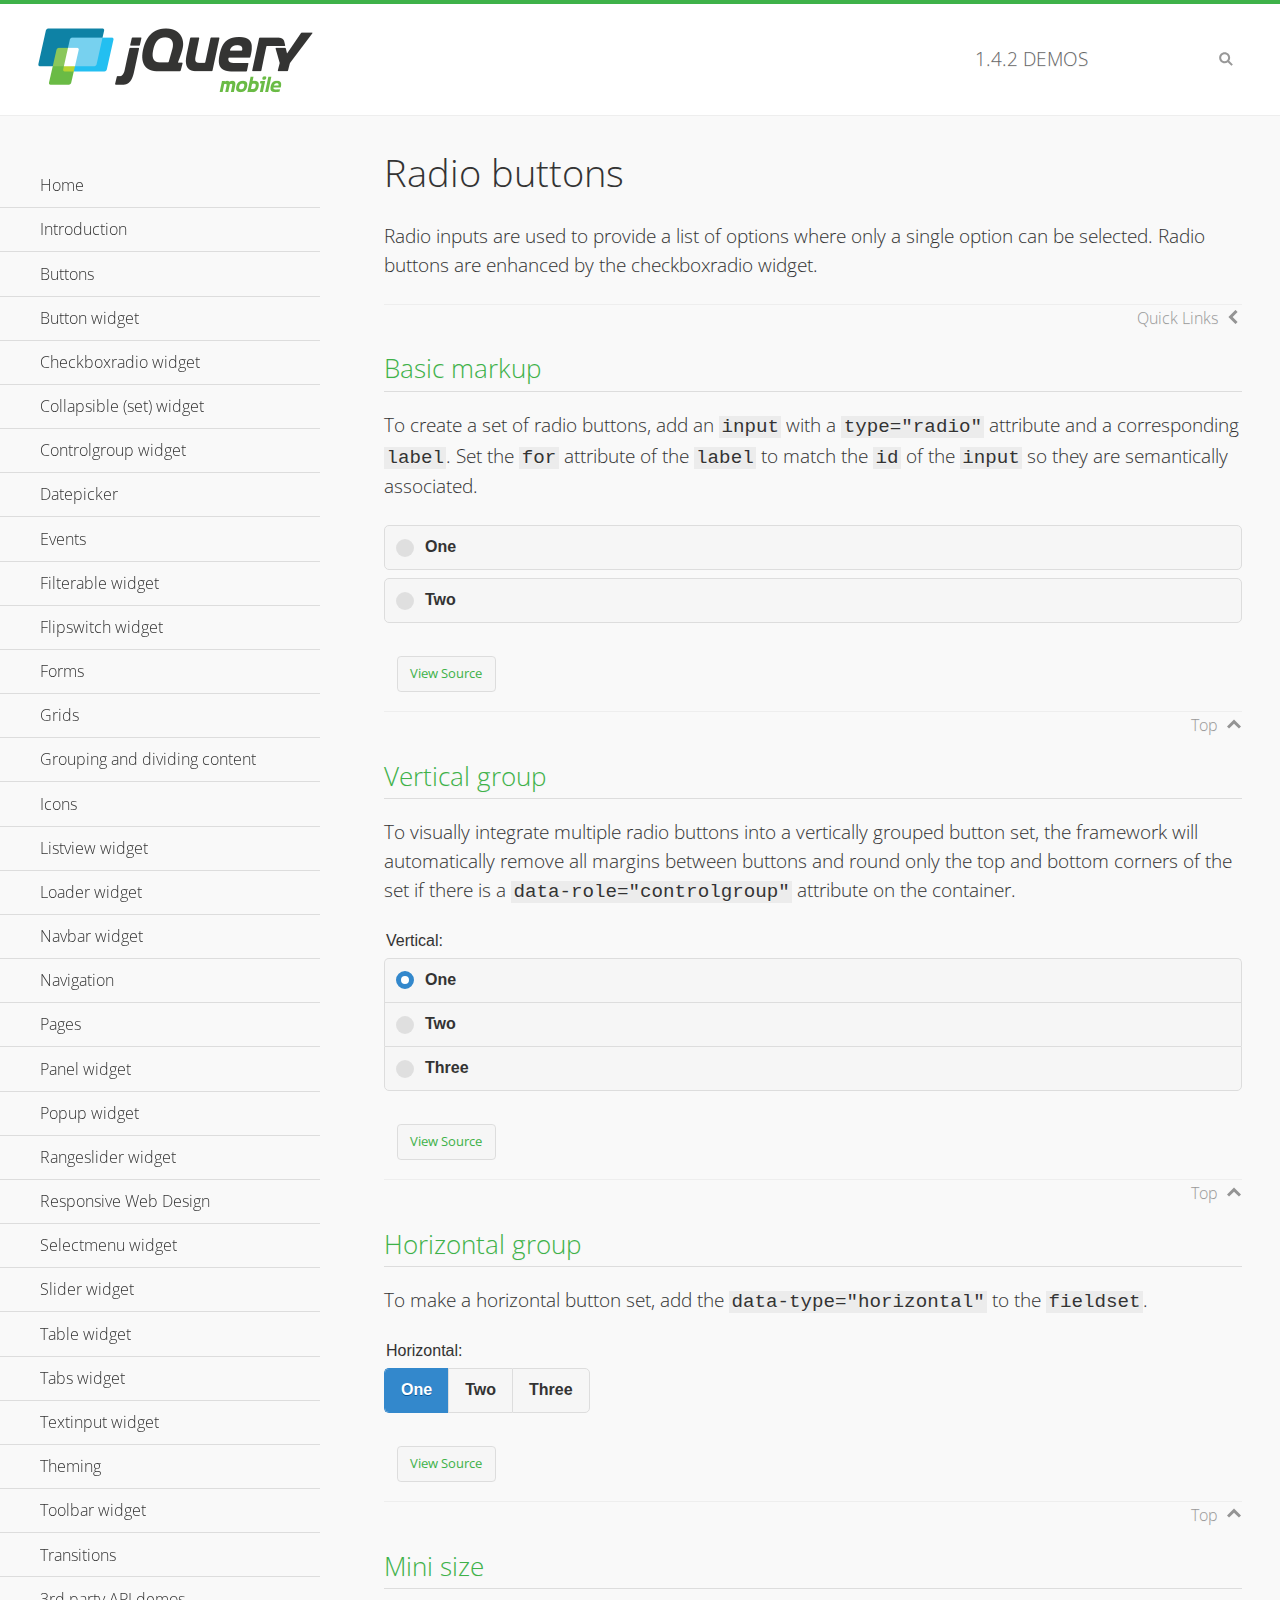
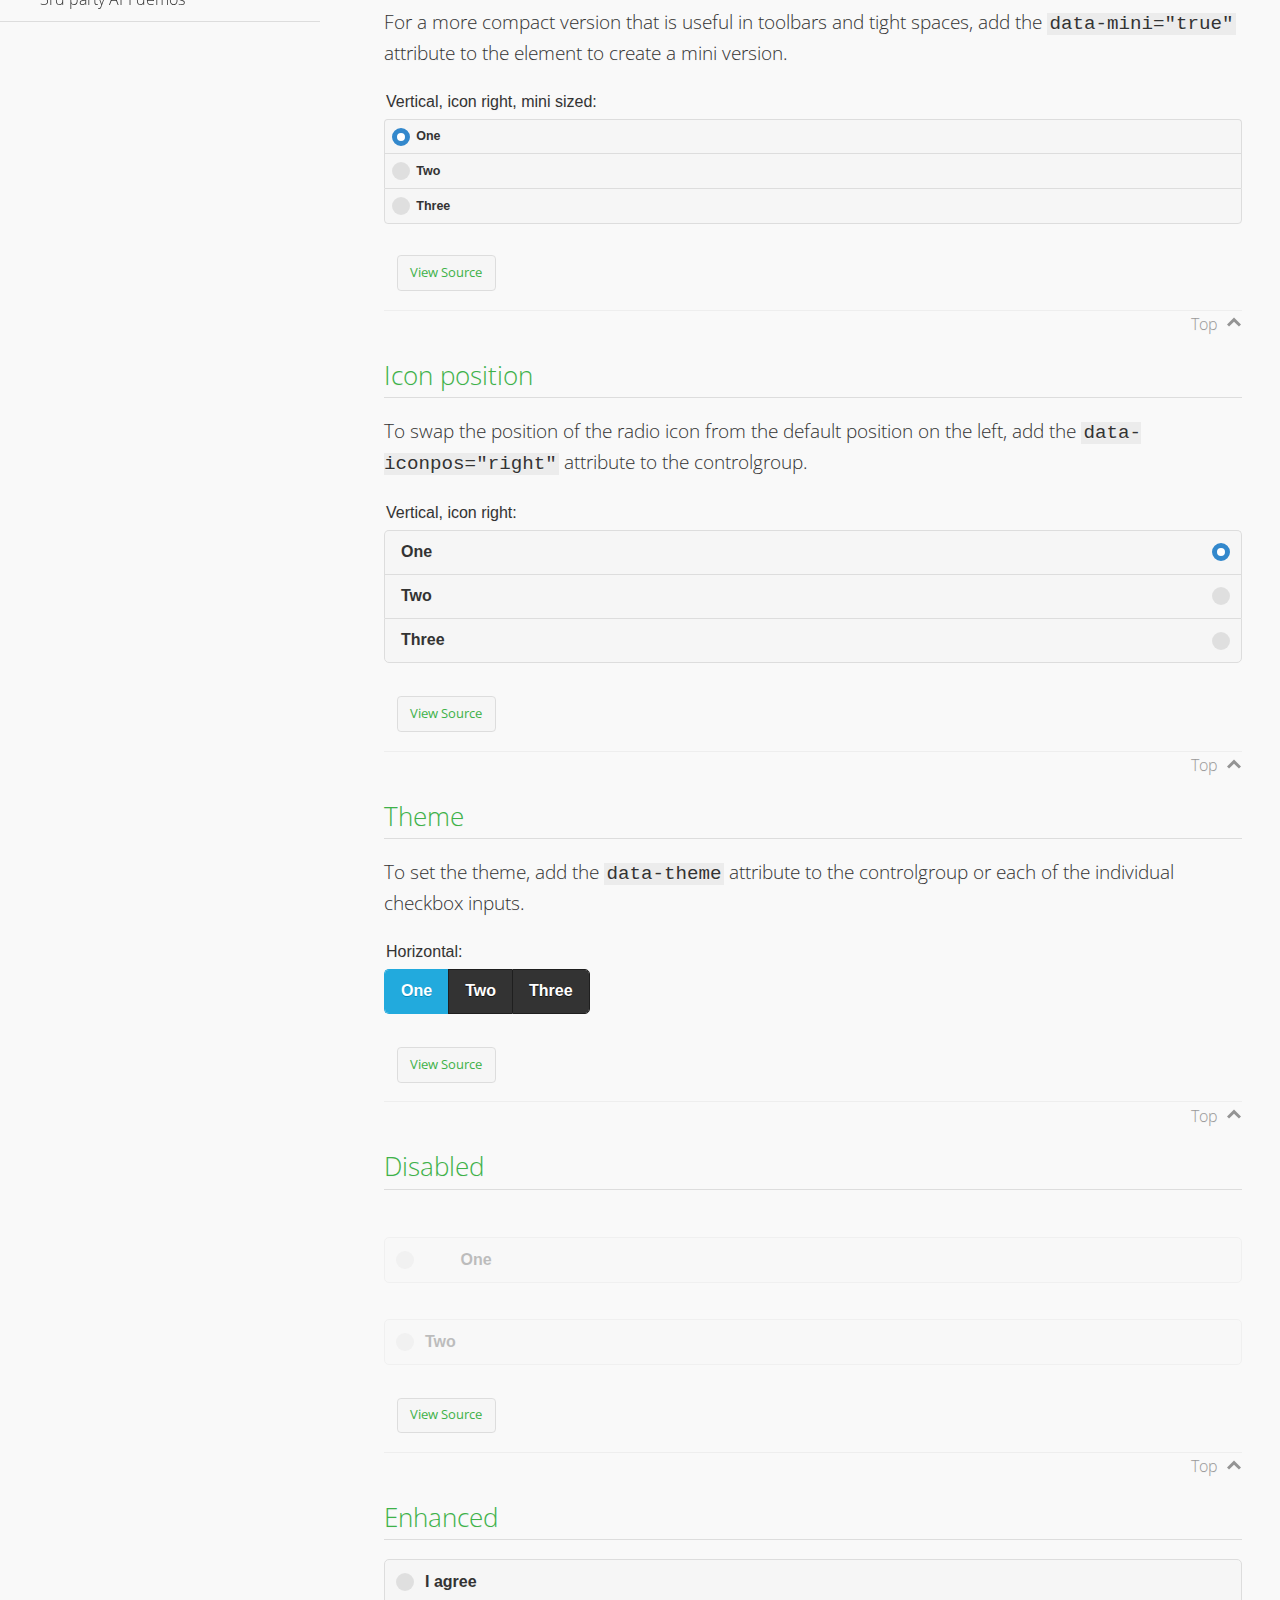
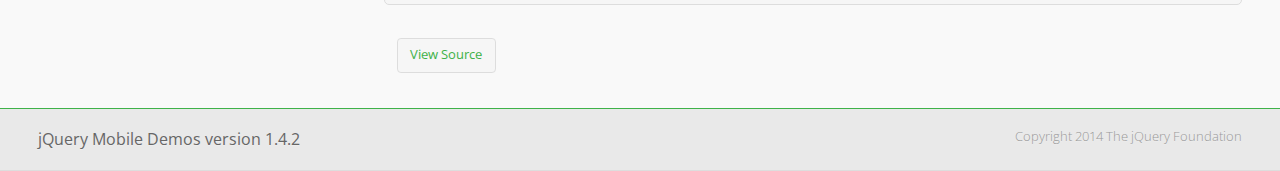
<file: app/src/main/assets/www/jquery/demos/checkboxradio-radio/index.html>
<!DOCTYPE html>
<html>
<head>
	<meta charset="utf-8">
	<meta name="viewport" content="width=device-width, initial-scale=1">
	<title>Radio buttons - jQuery Mobile Demos</title>
	<link rel="shortcut icon" href="../favicon.ico">
    <link rel="stylesheet" href="http://fonts.googleapis.com/css?family=Open+Sans:300,400,700">
	<link rel="stylesheet" href="../css/themes/default/jquery.mobile-1.4.2.min.css">
	<link rel="stylesheet" href="../_assets/css/jqm-demos.css">
	<script src="../js/jquery.js"></script>
	<script src="../_assets/js/index.js"></script>
	<script src="../js/jquery.mobile-1.4.2.min.js"></script>
</head>
<div data-role="page" class="jqm-demos" data-quicklinks="true">

	<div data-role="header" class="jqm-header">
		<h2><a href="../" title="jQuery Mobile Demos home"><img src="../_assets/img/jquery-logo.png" alt="jQuery Mobile"></a></h2>
		<p><span class="jqm-version"></span> Demos</p>
		<a href="#" class="jqm-navmenu-link ui-btn ui-btn-icon-notext ui-corner-all ui-icon-bars ui-nodisc-icon ui-alt-icon ui-btn-left">Menu</a>
		<a href="#" class="jqm-search-link ui-btn ui-btn-icon-notext ui-corner-all ui-icon-search ui-nodisc-icon ui-alt-icon ui-btn-right">Search</a>
	</div><!-- /header -->

	<div role="main" class="ui-content jqm-content">

		<h1>Radio buttons</h1>

		<p>Radio inputs are used to provide a list of options where only a single option can be selected. Radio buttons are enhanced by the checkboxradio widget.</p>

		<h2>Basic markup</h2>

		<p>To create a set of radio buttons, add an <code>input</code> with a <code>type="radio"</code> attribute and a corresponding <code>label</code>. Set the <code>for</code> attribute of the <code>label</code> to match the <code>id</code> of the <code>input</code> so they are semantically associated.</p>

		<div data-demo-html="true">
            <form>
				<label>
					<input type="radio" name="radio-choice-0" id="radio-choice-0a">One
				</label>

                <label for="radio-choice-0b">Two</label>
                <input type="radio" name="radio-choice-0" id="radio-choice-0b" class="custom">
        	</form>
		</div><!--/demo-html -->

		<h2>Vertical group</h2>

		<p>To visually integrate multiple radio buttons into a vertically grouped button set, the framework will automatically remove all margins between buttons and round only the top and bottom corners of the set if there is a <code> data-role="controlgroup"</code> attribute on the container.</p>

		<div data-demo-html="true">
            <form>
            		<fieldset data-role="controlgroup">
					<legend>Vertical:</legend>
					<input type="radio" name="radio-choice-v-2" id="radio-choice-v-2a" value="on" checked="checked">
					<label for="radio-choice-v-2a">One</label>
					<input type="radio" name="radio-choice-v-2" id="radio-choice-v-2b" value="off">
					<label for="radio-choice-v-2b">Two</label>
					<input type="radio" name="radio-choice-v-2" id="radio-choice-v-2c" value="other">
					<label for="radio-choice-v-2c">Three</label>
				</fieldset>
        	</form>
		</div><!--/demo-html -->

		<h2>Horizontal group</h2>

		<p>To make a horizontal button set, add the <code> data-type="horizontal"</code> to the <code>fieldset</code>.</p>

		<div data-demo-html="true">
            <form>
				<fieldset data-role="controlgroup" data-type="horizontal">
					<legend>Horizontal:</legend>
					<input type="radio" name="radio-choice-h-2" id="radio-choice-h-2a" value="on" checked="checked">
					<label for="radio-choice-h-2a">One</label>
					<input type="radio" name="radio-choice-h-2" id="radio-choice-h-2b" value="off">
					<label for="radio-choice-h-2b">Two</label>
					<input type="radio" name="radio-choice-h-2" id="radio-choice-h-2c" value="other">
					<label for="radio-choice-h-2c">Three</label>
				</fieldset>
        	</form>
		</div><!--/demo-html -->

		<h2>Mini size</h2>

		<p>For a more compact version that is useful in toolbars and tight spaces, add the <code>data-mini="true"</code> attribute to the element to create a mini version. </p>

		<div data-demo-html="true">
            <form>
				<fieldset data-role="controlgroup" data-mini="true">
					<legend>Vertical, icon right, mini sized:</legend>
					<input type="radio" name="radio-choice-v-6" id="radio-choice-v-6a" value="on" checked="checked">
					<label for="radio-choice-v-6a">One</label>
					<input type="radio" name="radio-choice-v-6" id="radio-choice-v-6b" value="off">
					<label for="radio-choice-v-6b">Two</label>
					<input type="radio" name="radio-choice-v-6" id="radio-choice-v-6c" value="other">
					<label for="radio-choice-v-6c">Three</label>
				</fieldset>
        	</form>
		</div><!--/demo-html -->

		<h2>Icon position</h2>

		<p>To swap the position of the radio icon from the default position on the left, add the <code>data-iconpos="right"</code> attribute to the controlgroup.</p>

		<div data-demo-html="true">
            <form>
				<fieldset data-role="controlgroup" data-iconpos="right">
					<legend>Vertical, icon right:</legend>
					<input type="radio" name="radio-choice-w-6" id="radio-choice-w-6a" value="on" checked="checked">
					<label for="radio-choice-w-6a">One</label>
					<input type="radio" name="radio-choice-w-6" id="radio-choice-w-6b" value="off">
					<label for="radio-choice-w-6b">Two</label>
					<input type="radio" name="radio-choice-w-6" id="radio-choice-w-6c" value="other">
					<label for="radio-choice-w-6c">Three</label>
				</fieldset>
        	</form>
		</div><!--/demo-html -->

		<h2>Theme</h2>

		<p>To set the theme, add the <code>data-theme</code> attribute to the controlgroup or each of the individual checkbox inputs.</p>

		<div data-demo-html="true">
            <form>
            	<fieldset data-role="controlgroup" data-theme="b" data-type="horizontal">
					<legend>Horizontal:</legend>
					<input type="radio" name="radio-choice-t-6" id="radio-choice-t-6a" value="on" checked="checked">
					<label for="radio-choice-t-6a">One</label>
					<input type="radio" name="radio-choice-t-6" id="radio-choice-t-6b" value="off">
					<label for="radio-choice-t-6b">Two</label>
					<input type="radio" name="radio-choice-t-6" id="radio-choice-t-6c" value="other">
					<label for="radio-choice-t-6c">Three</label>
				</fieldset>
        	</form>
		</div><!--/demo-html -->

		<h2>Disabled</h2>

		<div data-demo-html="true">
			<form>
			    <label>
			        <input type="radio" name="radio-choice-7" id="radio-choice-7a" disabled="disabled">One
			    </label>
			    <label for="radio-choice-7b">Two</label>
			    <input type="radio" name="radio-choice-7" id="radio-choice-7b" disabled="disabled">
			</form>
		</div><!--/demo-html -->

		<h2>Enhanced</h2>

		<div data-demo-html="true">
			<div class="ui-radio">
				<label for="radio-enhanced" class="ui-btn ui-corner-all ui-btn-inherit ui-btn-icon-left ui-radio-off">I agree</label>
				<input type="radio" name="radio-enhanced" id="radio-enhanced" data-enhanced="true">
			</div>
		</div><!--/demo-html -->

	</div><!-- /content -->
	    <div data-role="panel" class="jqm-navmenu-panel" data-position="left" data-display="overlay" data-theme="a">
	    	<ul class="jqm-list ui-alt-icon ui-nodisc-icon">
<li data-filtertext="demos homepage" data-icon="home"><a href=".././">Home</a></li>
<li data-filtertext="introduction overview getting started"><a href="../intro/" data-ajax="false">Introduction</a></li>
<li data-filtertext="buttons button markup buttonmarkup method anchor link button element"><a href="../button-markup/" data-ajax="false">Buttons</a></li>
<li data-filtertext="form button widget input button submit reset"><a href="../button/" data-ajax="false">Button widget</a></li>
<li data-role="collapsible" data-collapsed-icon="carat-d" data-expanded-icon="carat-u" data-iconpos="right" data-inset="false">
	<h3>Checkboxradio widget</h3>
	<ul>
		<li data-filtertext="form checkboxradio widget checkbox input checkboxes controlgroups"><a href="../checkboxradio-checkbox/" data-ajax="false">Checkboxes</a></li>
		<li data-filtertext="form checkboxradio widget radio input radio buttons controlgroups"><a href="../checkboxradio-radio/" data-ajax="false">Radio buttons</a></li>
	</ul>
</li>
<li data-role="collapsible" data-collapsed-icon="carat-d" data-expanded-icon="carat-u" data-iconpos="right" data-inset="false">
	<h3>Collapsible (set) widget</h3>
	<ul>
		<li data-filtertext="collapsibles content formatting"><a href="../collapsible/" data-ajax="false">Collapsible</a></li>
		<li data-filtertext="dynamic collapsible set accordion append expand"><a href="../collapsible-dynamic/" data-ajax="false">Dynamic collapsibles</a></li>
		<li data-filtertext="accordions collapsible set widget content formatting grouped collapsibles"><a href="../collapsibleset/" data-ajax="false">Collapsible set</a></li>
	</ul>
</li>
<li data-role="collapsible" data-collapsed-icon="carat-d" data-expanded-icon="carat-u" data-iconpos="right" data-inset="false">
	<h3>Controlgroup widget</h3>
	<ul>
		<li data-filtertext="controlgroups selectmenu checkboxradio input grouped buttons horizontal vertical"><a href="../controlgroup/" data-ajax="false">Controlgroup</a></li>
		<li data-filtertext="dynamic controlgroup dynamically add buttons"><a href="../controlgroup-dynamic/" data-ajax="false">Dynamic controlgroups</a></li>
	</ul>
</li>
<li data-filtertext="form datepicker widget date input"><a href="../datepicker/" data-ajax="false">Datepicker</a></li>
<li data-role="collapsible" data-collapsed-icon="carat-d" data-expanded-icon="carat-u" data-iconpos="right" data-inset="false">
	<h3>Events</h3>
	<ul>
		<li data-filtertext="swipe to delete list items listviews swipe events"><a href="../swipe-list/" data-ajax="false">Swipe list items</a></li>
		<li data-filtertext="swipe to navigate swipe page navigation swipe events"><a href="../swipe-page/" data-ajax="false">Swipe page navigation</a></li>
	</ul>
</li>
<li data-filtertext="filterable filter elements sorting searching listview table"><a href="../filterable/" data-ajax="false">Filterable widget</a></li>
<li data-filtertext="form flipswitch widget flip toggle switch binary select checkbox input"><a href="../flipswitch/" data-ajax="false">Flipswitch widget</a></li>
<li data-role="collapsible" data-collapsed-icon="carat-d" data-expanded-icon="carat-u" data-iconpos="right" data-inset="false">
	<h3>Forms</h3>
	<ul>
		<li data-filtertext="forms text checkbox radio range button submit reset inputs selects textarea slider flipswitch label form elements"><a href="../forms/" data-ajax="false">Forms</a></li>
		<li data-filtertext="form hide labels hidden accessible ui-hidden-accessible forms"><a href="../forms-label-hidden-accessible/" data-ajax="false">Hide labels</a></li>
		<li data-filtertext="form field containers fieldcontain ui-field-contain forms"><a href="../forms-field-contain/" data-ajax="false">Field containers</a></li>
		<li data-filtertext="forms disabled form elements"><a href="../forms-disabled/" data-ajax="false">Forms disabled</a></li>
		<li data-filtertext="forms gallery examples overview forms text checkbox radio range button submit reset inputs selects textarea slider flipswitch label form elements"><a href="../forms-gallery/" data-ajax="false">Forms gallery</a></li>
	</ul>
</li>
<li data-role="collapsible" data-collapsed-icon="carat-d" data-expanded-icon="carat-u" data-iconpos="right" data-inset="false">
	<h3>Grids</h3>
	<ul>
		<li data-filtertext="grids columns blocks content formatting rwd responsive css framework"><a href="../grids/" data-ajax="false">Grids</a></li>
		<li data-filtertext="buttons in grids css framework"><a href="../grids-buttons/" data-ajax="false">Buttons in grids</a></li>
		<li data-filtertext="custom responsive grids rwd css framework"><a href="../grids-custom-responsive/" data-ajax="false">Custom responsive grids</a></li>
	</ul>
</li>
<li data-filtertext="blocks content formatting sections heading"><a href="../body-bar-classes/" data-ajax="false">Grouping and dividing content</a></li>
<li data-role="collapsible" data-collapsed-icon="carat-d" data-expanded-icon="carat-u" data-iconpos="right" data-inset="false">
	<h3>Icons</h3>
	<ul>
		<li data-filtertext="button icons svg disc alt custom icon position"><a href="../icons/" data-ajax="false">Icons</a></li>
		<li data-filtertext=""><a href="../icons-grunticon/" data-ajax="false">Grunticon loader</a></li>
	</ul>
</li>
<li data-role="collapsible" data-collapsed-icon="carat-d" data-expanded-icon="carat-u" data-iconpos="right" data-inset="false">
	<h3>Listview widget</h3>
	<ul>
		<li data-filtertext="listview widget thumbnails icons nested split button collapsible ul ol"><a href="../listview/" data-ajax="false">Listview</a></li>
		<li data-filtertext="autocomplete filterable reveal listview filtertextbeforefilter placeholder"><a href="../listview-autocomplete/" data-ajax="false">Listview autocomplete</a></li>
		<li data-filtertext="autocomplete filterable reveal listview remote data filtertextbeforefilter placeholder"><a href="../listview-autocomplete-remote/" data-ajax="false">Listview autocomplete remote data</a></li>
		<li data-filtertext="autodividers anchor jump scroll linkbars listview lists ul ol"><a href="../listview-autodividers-linkbar/" data-ajax="false">Listview autodividers linkbar</a></li>
		<li data-filtertext="listview autodividers selector autodividersselector lists ul ol"><a href="../listview-autodividers-selector/" data-ajax="false">Listview autodividers selector</a></li>
		<li data-filtertext="listview nested list items"><a href="../listview-nested-lists/" data-ajax="false">Listview Nested Listviews</a></li>
		<li data-filtertext="listview collapsible list items flat"><a href="../listview-collapsible-item-flat/" data-ajax="false">Listview collapsible list items (flat)</a></li>
		<li data-filtertext="listview collapsible list indented"><a href="../listview-collapsible-item-indented/" data-ajax="false">Listview collapsible list items (indented)</a></li>
		<li data-filtertext="grid listview responsive grids responsive listviews lists ul"><a href="../listview-grid/" data-ajax="false">Listview responsive grid</a></li>
	</ul>
</li>
<li data-filtertext="loader widget page loading navigation overlay spinner"><a href="../loader/" data-ajax="false">Loader widget</a></li>
<li data-filtertext="navbar widget navmenu toolbars header footer"><a href="../navbar/" data-ajax="false">Navbar widget</a></li>
<li data-role="collapsible" data-collapsed-icon="carat-d" data-expanded-icon="carat-u" data-iconpos="right" data-inset="false">
	<h3>Navigation</h3>
	<ul>
		<li data-filtertext="ajax navigation navigate widget history event method"><a href="../navigation/" data-ajax="false">Navigation</a></li>
		<li data-filtertext="linking pages page links navigation ajax prefetch cache"><a href="../navigation-linking-pages/" data-ajax="false">Linking pages</a></li>
		<li data-filtertext="php redirect server redirection server-side navigation"><a href="../navigation-php-redirect/" data-ajax="false">PHP redirect demo</a></li>
		<li data-filtertext="navigation redirection hash query"><a href="../navigation-hash-processing/" data-ajax="false">Hash processing demo</a></li>
	</ul>
</li>
<li data-role="collapsible" data-collapsed-icon="carat-d" data-expanded-icon="carat-u" data-iconpos="right" data-inset="false">
	<h3>Pages</h3>
	<ul>
		<li data-filtertext="pages page widget ajax navigation"><a href="../pages/" data-ajax="false">Pages</a></li>
		<li data-filtertext="single page"><a href="../pages-single-page/" data-ajax="false">Single page</a></li>
		<li data-filtertext="multipage multi-page page"><a href="../pages-multi-page/" data-ajax="false">Multi-page template</a></li>
		<li data-filtertext="dialog page widget modal popup"><a href="../pages-dialog/" data-ajax="false">Dialog page</a></li>
	</ul>
</li>
<li data-role="collapsible" data-collapsed-icon="carat-d" data-expanded-icon="carat-u" data-iconpos="right" data-inset="false">
	<h3>Panel widget</h3>
	<ul>
		<li data-filtertext="panel widget sliding panels reveal push overlay responsive"><a href="../panel/" data-ajax="false">Panel</a></li>
		<li data-filtertext=""><a href="../panel-external/" data-ajax="false">External panels</a></li>
		<li data-filtertext="panel "><a href="../panel-fixed/" data-ajax="false">Fixed panels</a></li>
		<li data-filtertext="panel slide panels sliding panels shadow rwd responsive breakpoint"><a href="../panel-responsive/" data-ajax="false">Panels responsive</a></li>
		<li data-filtertext="panel custom style custom panel width reveal shadow listview panel styling page background wrapper"><a href="../panel-styling/" data-ajax="false">Custom panel style</a></li>
		<li data-filtertext="panel open on swipe"><a href="../panel-swipe-open/" data-ajax="false">Panel open on swipe</a></li>
		<li data-filtertext="panels outside page internal external toolbars"><a href="../panel-external-internal/" data-ajax="false">Panel external and internal</a></li>
	</ul>
</li>
<li data-role="collapsible" data-collapsed-icon="carat-d" data-expanded-icon="carat-u" data-iconpos="right" data-inset="false">
	<h3>Popup widget</h3>
	<ul>
		<li data-filtertext="popup widget popups dialog modal transition tooltip lightbox form overlay screen flip pop fade transition"><a href="../popup/" data-ajax="false">Popup</a></li>
		<li data-filtertext="popup alignment position"><a href="../popup-alignment/" data-ajax="false">Popup alignment</a></li>
		<li data-filtertext="popup arrow size popups popover"><a href="../popup-arrow-size/" data-ajax="false">Popup arrow size</a></li>
		<li data-filtertext="dynamic popups popup images lightbox"><a href="../popup-dynamic/" data-ajax="false">Dynamic popups</a></li>
		<li data-filtertext="popups with iframes scaling"><a href="../popup-iframe/" data-ajax="false">Popups with iframes</a></li>
		<li data-filtertext="popup image scaling"><a href="../popup-image-scaling/" data-ajax="false">Popup image scaling</a></li>
		<li data-filtertext="external popup outside multi-page"><a href="../popup-outside-multipage" data-ajax="false">Popup outside multi-page</a></li>
	</ul>
</li>
<li data-filtertext="form rangeslider widget dual sliders dual handle sliders range input"><a href="../rangeslider/" data-ajax="false">Rangeslider widget</a></li>
<li data-filtertext="responsive web design rwd adaptive progressive enhancement PE accessible mobile breakpoints media query media queries"><a href="../rwd/" data-ajax="false">Responsive Web Design</a></li>
<li data-role="collapsible" data-collapsed-icon="carat-d" data-expanded-icon="carat-u" data-iconpos="right" data-inset="false">
	<h3>Selectmenu widget</h3>
	<ul>
		<li data-filtertext="form selectmenu widget select input custom select menu selects"><a href="../selectmenu/" data-ajax="false">Selectmenu</a></li>
		<li data-filtertext="form custom select menu selectmenu widget custom menu option optgroup multiple selects"><a href="../selectmenu-custom/" data-ajax="false">Custom select menu</a></li>
		<li data-filtertext="filterable select filter popup dialog"><a href="../selectmenu-custom-filter/" data-ajax="false">Custom select menu with filter</a></li>
	</ul>
</li>
<li data-role="collapsible" data-collapsed-icon="carat-d" data-expanded-icon="carat-u" data-iconpos="right" data-inset="false">
	<h3>Slider widget</h3>
	<ul>
		<li data-filtertext="form slider widget range input single sliders"><a href="../slider/" data-ajax="false">Slider</a></li>
		<li data-filtertext="form slider widget flipswitch slider binary select flip toggle switch"><a href="../slider-flipswitch/" data-ajax="false">Slider flip toggle switch</a></li>
		<li data-filtertext="form slider tooltip handle value input range sliders"><a href="../slider-tooltip/" data-ajax="false">Slider tooltip</a></li>
	</ul>
</li>
<li data-role="collapsible" data-collapsed-icon="carat-d" data-expanded-icon="carat-u" data-iconpos="right" data-inset="false">
	<h3>Table widget</h3>
	<ul>
		<li data-filtertext="table widget reflow column toggle th td responsive tables rwd hide show tabular"><a href="../table-column-toggle/" data-ajax="false">Table Column Toggle</a></li>
		<li data-filtertext="table column toggle phone comparison demo"><a href="../table-column-toggle-example/" data-ajax="false">Table Column Toggle demo</a></li>
		<li data-filtertext="responsive tables table column toggle heading groups rwd breakpoint"><a href="../table-column-toggle-heading-groups/" data-ajax="false">Table Column Toggle heading groups</a></li>
		<li data-filtertext="responsive tables table column toggle hide rwd breakpoint customization options"><a href="../table-column-toggle-options/" data-ajax="false">Table Column Toggle options</a></li>
		<li data-filtertext="table reflow th td responsive rwd columns tabular"><a href="../table-reflow/" data-ajax="false">Table Reflow</a></li>
		<li data-filtertext="responsive tables table reflow heading groups rwd breakpoint"><a href="../table-reflow-heading-groups/" data-ajax="false">Table Reflow heading groups</a></li>
		<li data-filtertext="responsive tables table reflow stripes strokes table style"><a href="../table-reflow-stripes-strokes/" data-ajax="false">Table Reflow stripes and strokes</a></li>
		<li data-filtertext="responsive tables table reflow stack custom styles"><a href="../table-reflow-styling/" data-ajax="false">Table Reflow custom styles</a></li>
	</ul>
</li>
<li data-filtertext="ui tabs widget"><a href="../tabs/" data-ajax="false">Tabs widget</a></li>
<li data-filtertext="form textinput widget text input textarea number date time tel email file color password"><a href="../textinput/" data-ajax="false">Textinput widget</a></li>
<li data-role="collapsible" data-collapsed-icon="carat-d" data-expanded-icon="carat-u" data-iconpos="right" data-inset="false">
	<h3>Theming</h3>
	<ul>
		<li data-filtertext="default theme swatches theming style css"><a href="../theme-default/" data-ajax="false">Default theme</a></li>
		<li data-filtertext="classic theme old theme swatches theming style css"><a href="../theme-classic/" data-ajax="false">Classic theme</a></li>
	</ul>
</li>
<li data-role="collapsible" data-collapsed-icon="carat-d" data-expanded-icon="carat-u" data-iconpos="right" data-inset="false">
	<h3>Toolbar widget</h3>
	<ul>
		<li data-filtertext="toolbar widget header footer toolbars fixed fullscreen external sections"><a href="../toolbar/" data-ajax="false">Toolbar</a></li>
		<li data-filtertext="dynamic toolbars dynamically add toolbar header footer"><a href="../toolbar-dynamic/" data-ajax="false">Dynamic toolbars</a></li>
		<li data-filtertext="external toolbars header footer"><a href="../toolbar-external/" data-ajax="false">External toolbars</a></li>
		<li data-filtertext="fixed toolbars header footer"><a href="../toolbar-fixed/" data-ajax="false">Fixed toolbars</a></li>
		<li data-filtertext="fixed fullscreen toolbars header footer"><a href="../toolbar-fixed-fullscreen/" data-ajax="false">Fullscreen toolbars</a></li>
		<li data-filtertext="external fixed toolbars header footer"><a href="../toolbar-fixed-external/" data-ajax="false">Fixed external toolbars</a></li>
		<li data-filtertext="external persistent toolbars header footer navbar navmenu"><a href="../toolbar-fixed-persistent/" data-ajax="false">Persistent toolbars</a></li>
		<li data-filtertext="external ajax optimized toolbars persistent toolbars header footer navbar"><a href="../toolbar-fixed-persistent-optimized/" data-ajax="false">Ajax optimized toolbars</a></li>
		<li data-filtertext="form in toolbars header footer"><a href="../toolbar-fixed-forms/" data-ajax="false">Form in toolbar</a></li>
	</ul>
</li>
<li data-filtertext="page transitions animated pages popup navigation flip slide fade pop"><a href="../transitions/" data-ajax="false">Transitions</a></li>
<li data-role="collapsible" data-collapsed-icon="carat-d" data-expanded-icon="carat-u" data-iconpos="right" data-inset="false">
	<h3>3rd party API demos</h3>
	<ul>
		<li data-filtertext="backbone requirejs navigation router"><a href="../backbone-requirejs/" data-ajax="false">Backbone RequireJS</a></li>
		<li data-filtertext="google maps geolocation demo"><a href="../map-geolocation/" data-ajax="false">Google Maps geolocation</a></li>
		<li data-filtertext="google maps hybrid"><a href="../map-list-toggle/" data-ajax="false">Google Maps list toggle</a></li>
	</ul>
</li>



		     </ul>
		</div><!-- /panel -->


	<div data-role="footer" data-position="fixed" data-tap-toggle="false" class="jqm-footer">
		<p>jQuery Mobile Demos version <span class="jqm-version"></span></p>
		<p>Copyright 2014 The jQuery Foundation</p>
	</div><!-- /footer -->
	<!-- TODO: This should become an external panel so we can add input to markup (unique ID) -->
    <div data-role="panel" class="jqm-search-panel" data-position="right" data-display="overlay" data-theme="a">
		<div class="jqm-search">
			<ul class="jqm-list" data-filter-placeholder="Search demos..." data-filter-reveal="true">
<li data-filtertext="demos homepage" data-icon="home"><a href=".././">Home</a></li>
<li data-filtertext="introduction overview getting started"><a href="../intro/" data-ajax="false">Introduction</a></li>
<li data-filtertext="buttons button markup buttonmarkup method anchor link button element"><a href="../button-markup/" data-ajax="false">Buttons</a></li>
<li data-filtertext="form button widget input button submit reset"><a href="../button/" data-ajax="false">Button widget</a></li>
<li data-role="collapsible" data-collapsed-icon="carat-d" data-expanded-icon="carat-u" data-iconpos="right" data-inset="false">
	<h3>Checkboxradio widget</h3>
	<ul>
		<li data-filtertext="form checkboxradio widget checkbox input checkboxes controlgroups"><a href="../checkboxradio-checkbox/" data-ajax="false">Checkboxes</a></li>
		<li data-filtertext="form checkboxradio widget radio input radio buttons controlgroups"><a href="../checkboxradio-radio/" data-ajax="false">Radio buttons</a></li>
	</ul>
</li>
<li data-role="collapsible" data-collapsed-icon="carat-d" data-expanded-icon="carat-u" data-iconpos="right" data-inset="false">
	<h3>Collapsible (set) widget</h3>
	<ul>
		<li data-filtertext="collapsibles content formatting"><a href="../collapsible/" data-ajax="false">Collapsible</a></li>
		<li data-filtertext="dynamic collapsible set accordion append expand"><a href="../collapsible-dynamic/" data-ajax="false">Dynamic collapsibles</a></li>
		<li data-filtertext="accordions collapsible set widget content formatting grouped collapsibles"><a href="../collapsibleset/" data-ajax="false">Collapsible set</a></li>
	</ul>
</li>
<li data-role="collapsible" data-collapsed-icon="carat-d" data-expanded-icon="carat-u" data-iconpos="right" data-inset="false">
	<h3>Controlgroup widget</h3>
	<ul>
		<li data-filtertext="controlgroups selectmenu checkboxradio input grouped buttons horizontal vertical"><a href="../controlgroup/" data-ajax="false">Controlgroup</a></li>
		<li data-filtertext="dynamic controlgroup dynamically add buttons"><a href="../controlgroup-dynamic/" data-ajax="false">Dynamic controlgroups</a></li>
	</ul>
</li>
<li data-filtertext="form datepicker widget date input"><a href="../datepicker/" data-ajax="false">Datepicker</a></li>
<li data-role="collapsible" data-collapsed-icon="carat-d" data-expanded-icon="carat-u" data-iconpos="right" data-inset="false">
	<h3>Events</h3>
	<ul>
		<li data-filtertext="swipe to delete list items listviews swipe events"><a href="../swipe-list/" data-ajax="false">Swipe list items</a></li>
		<li data-filtertext="swipe to navigate swipe page navigation swipe events"><a href="../swipe-page/" data-ajax="false">Swipe page navigation</a></li>
	</ul>
</li>
<li data-filtertext="filterable filter elements sorting searching listview table"><a href="../filterable/" data-ajax="false">Filterable widget</a></li>
<li data-filtertext="form flipswitch widget flip toggle switch binary select checkbox input"><a href="../flipswitch/" data-ajax="false">Flipswitch widget</a></li>
<li data-role="collapsible" data-collapsed-icon="carat-d" data-expanded-icon="carat-u" data-iconpos="right" data-inset="false">
	<h3>Forms</h3>
	<ul>
		<li data-filtertext="forms text checkbox radio range button submit reset inputs selects textarea slider flipswitch label form elements"><a href="../forms/" data-ajax="false">Forms</a></li>
		<li data-filtertext="form hide labels hidden accessible ui-hidden-accessible forms"><a href="../forms-label-hidden-accessible/" data-ajax="false">Hide labels</a></li>
		<li data-filtertext="form field containers fieldcontain ui-field-contain forms"><a href="../forms-field-contain/" data-ajax="false">Field containers</a></li>
		<li data-filtertext="forms disabled form elements"><a href="../forms-disabled/" data-ajax="false">Forms disabled</a></li>
		<li data-filtertext="forms gallery examples overview forms text checkbox radio range button submit reset inputs selects textarea slider flipswitch label form elements"><a href="../forms-gallery/" data-ajax="false">Forms gallery</a></li>
	</ul>
</li>
<li data-role="collapsible" data-collapsed-icon="carat-d" data-expanded-icon="carat-u" data-iconpos="right" data-inset="false">
	<h3>Grids</h3>
	<ul>
		<li data-filtertext="grids columns blocks content formatting rwd responsive css framework"><a href="../grids/" data-ajax="false">Grids</a></li>
		<li data-filtertext="buttons in grids css framework"><a href="../grids-buttons/" data-ajax="false">Buttons in grids</a></li>
		<li data-filtertext="custom responsive grids rwd css framework"><a href="../grids-custom-responsive/" data-ajax="false">Custom responsive grids</a></li>
	</ul>
</li>
<li data-filtertext="blocks content formatting sections heading"><a href="../body-bar-classes/" data-ajax="false">Grouping and dividing content</a></li>
<li data-role="collapsible" data-collapsed-icon="carat-d" data-expanded-icon="carat-u" data-iconpos="right" data-inset="false">
	<h3>Icons</h3>
	<ul>
		<li data-filtertext="button icons svg disc alt custom icon position"><a href="../icons/" data-ajax="false">Icons</a></li>
		<li data-filtertext=""><a href="../icons-grunticon/" data-ajax="false">Grunticon loader</a></li>
	</ul>
</li>
<li data-role="collapsible" data-collapsed-icon="carat-d" data-expanded-icon="carat-u" data-iconpos="right" data-inset="false">
	<h3>Listview widget</h3>
	<ul>
		<li data-filtertext="listview widget thumbnails icons nested split button collapsible ul ol"><a href="../listview/" data-ajax="false">Listview</a></li>
		<li data-filtertext="autocomplete filterable reveal listview filtertextbeforefilter placeholder"><a href="../listview-autocomplete/" data-ajax="false">Listview autocomplete</a></li>
		<li data-filtertext="autocomplete filterable reveal listview remote data filtertextbeforefilter placeholder"><a href="../listview-autocomplete-remote/" data-ajax="false">Listview autocomplete remote data</a></li>
		<li data-filtertext="autodividers anchor jump scroll linkbars listview lists ul ol"><a href="../listview-autodividers-linkbar/" data-ajax="false">Listview autodividers linkbar</a></li>
		<li data-filtertext="listview autodividers selector autodividersselector lists ul ol"><a href="../listview-autodividers-selector/" data-ajax="false">Listview autodividers selector</a></li>
		<li data-filtertext="listview nested list items"><a href="../listview-nested-lists/" data-ajax="false">Listview Nested Listviews</a></li>
		<li data-filtertext="listview collapsible list items flat"><a href="../listview-collapsible-item-flat/" data-ajax="false">Listview collapsible list items (flat)</a></li>
		<li data-filtertext="listview collapsible list indented"><a href="../listview-collapsible-item-indented/" data-ajax="false">Listview collapsible list items (indented)</a></li>
		<li data-filtertext="grid listview responsive grids responsive listviews lists ul"><a href="../listview-grid/" data-ajax="false">Listview responsive grid</a></li>
	</ul>
</li>
<li data-filtertext="loader widget page loading navigation overlay spinner"><a href="../loader/" data-ajax="false">Loader widget</a></li>
<li data-filtertext="navbar widget navmenu toolbars header footer"><a href="../navbar/" data-ajax="false">Navbar widget</a></li>
<li data-role="collapsible" data-collapsed-icon="carat-d" data-expanded-icon="carat-u" data-iconpos="right" data-inset="false">
	<h3>Navigation</h3>
	<ul>
		<li data-filtertext="ajax navigation navigate widget history event method"><a href="../navigation/" data-ajax="false">Navigation</a></li>
		<li data-filtertext="linking pages page links navigation ajax prefetch cache"><a href="../navigation-linking-pages/" data-ajax="false">Linking pages</a></li>
		<li data-filtertext="php redirect server redirection server-side navigation"><a href="../navigation-php-redirect/" data-ajax="false">PHP redirect demo</a></li>
		<li data-filtertext="navigation redirection hash query"><a href="../navigation-hash-processing/" data-ajax="false">Hash processing demo</a></li>
	</ul>
</li>
<li data-role="collapsible" data-collapsed-icon="carat-d" data-expanded-icon="carat-u" data-iconpos="right" data-inset="false">
	<h3>Pages</h3>
	<ul>
		<li data-filtertext="pages page widget ajax navigation"><a href="../pages/" data-ajax="false">Pages</a></li>
		<li data-filtertext="single page"><a href="../pages-single-page/" data-ajax="false">Single page</a></li>
		<li data-filtertext="multipage multi-page page"><a href="../pages-multi-page/" data-ajax="false">Multi-page template</a></li>
		<li data-filtertext="dialog page widget modal popup"><a href="../pages-dialog/" data-ajax="false">Dialog page</a></li>
	</ul>
</li>
<li data-role="collapsible" data-collapsed-icon="carat-d" data-expanded-icon="carat-u" data-iconpos="right" data-inset="false">
	<h3>Panel widget</h3>
	<ul>
		<li data-filtertext="panel widget sliding panels reveal push overlay responsive"><a href="../panel/" data-ajax="false">Panel</a></li>
		<li data-filtertext=""><a href="../panel-external/" data-ajax="false">External panels</a></li>
		<li data-filtertext="panel "><a href="../panel-fixed/" data-ajax="false">Fixed panels</a></li>
		<li data-filtertext="panel slide panels sliding panels shadow rwd responsive breakpoint"><a href="../panel-responsive/" data-ajax="false">Panels responsive</a></li>
		<li data-filtertext="panel custom style custom panel width reveal shadow listview panel styling page background wrapper"><a href="../panel-styling/" data-ajax="false">Custom panel style</a></li>
		<li data-filtertext="panel open on swipe"><a href="../panel-swipe-open/" data-ajax="false">Panel open on swipe</a></li>
		<li data-filtertext="panels outside page internal external toolbars"><a href="../panel-external-internal/" data-ajax="false">Panel external and internal</a></li>
	</ul>
</li>
<li data-role="collapsible" data-collapsed-icon="carat-d" data-expanded-icon="carat-u" data-iconpos="right" data-inset="false">
	<h3>Popup widget</h3>
	<ul>
		<li data-filtertext="popup widget popups dialog modal transition tooltip lightbox form overlay screen flip pop fade transition"><a href="../popup/" data-ajax="false">Popup</a></li>
		<li data-filtertext="popup alignment position"><a href="../popup-alignment/" data-ajax="false">Popup alignment</a></li>
		<li data-filtertext="popup arrow size popups popover"><a href="../popup-arrow-size/" data-ajax="false">Popup arrow size</a></li>
		<li data-filtertext="dynamic popups popup images lightbox"><a href="../popup-dynamic/" data-ajax="false">Dynamic popups</a></li>
		<li data-filtertext="popups with iframes scaling"><a href="../popup-iframe/" data-ajax="false">Popups with iframes</a></li>
		<li data-filtertext="popup image scaling"><a href="../popup-image-scaling/" data-ajax="false">Popup image scaling</a></li>
		<li data-filtertext="external popup outside multi-page"><a href="../popup-outside-multipage" data-ajax="false">Popup outside multi-page</a></li>
	</ul>
</li>
<li data-filtertext="form rangeslider widget dual sliders dual handle sliders range input"><a href="../rangeslider/" data-ajax="false">Rangeslider widget</a></li>
<li data-filtertext="responsive web design rwd adaptive progressive enhancement PE accessible mobile breakpoints media query media queries"><a href="../rwd/" data-ajax="false">Responsive Web Design</a></li>
<li data-role="collapsible" data-collapsed-icon="carat-d" data-expanded-icon="carat-u" data-iconpos="right" data-inset="false">
	<h3>Selectmenu widget</h3>
	<ul>
		<li data-filtertext="form selectmenu widget select input custom select menu selects"><a href="../selectmenu/" data-ajax="false">Selectmenu</a></li>
		<li data-filtertext="form custom select menu selectmenu widget custom menu option optgroup multiple selects"><a href="../selectmenu-custom/" data-ajax="false">Custom select menu</a></li>
		<li data-filtertext="filterable select filter popup dialog"><a href="../selectmenu-custom-filter/" data-ajax="false">Custom select menu with filter</a></li>
	</ul>
</li>
<li data-role="collapsible" data-collapsed-icon="carat-d" data-expanded-icon="carat-u" data-iconpos="right" data-inset="false">
	<h3>Slider widget</h3>
	<ul>
		<li data-filtertext="form slider widget range input single sliders"><a href="../slider/" data-ajax="false">Slider</a></li>
		<li data-filtertext="form slider widget flipswitch slider binary select flip toggle switch"><a href="../slider-flipswitch/" data-ajax="false">Slider flip toggle switch</a></li>
		<li data-filtertext="form slider tooltip handle value input range sliders"><a href="../slider-tooltip/" data-ajax="false">Slider tooltip</a></li>
	</ul>
</li>
<li data-role="collapsible" data-collapsed-icon="carat-d" data-expanded-icon="carat-u" data-iconpos="right" data-inset="false">
	<h3>Table widget</h3>
	<ul>
		<li data-filtertext="table widget reflow column toggle th td responsive tables rwd hide show tabular"><a href="../table-column-toggle/" data-ajax="false">Table Column Toggle</a></li>
		<li data-filtertext="table column toggle phone comparison demo"><a href="../table-column-toggle-example/" data-ajax="false">Table Column Toggle demo</a></li>
		<li data-filtertext="responsive tables table column toggle heading groups rwd breakpoint"><a href="../table-column-toggle-heading-groups/" data-ajax="false">Table Column Toggle heading groups</a></li>
		<li data-filtertext="responsive tables table column toggle hide rwd breakpoint customization options"><a href="../table-column-toggle-options/" data-ajax="false">Table Column Toggle options</a></li>
		<li data-filtertext="table reflow th td responsive rwd columns tabular"><a href="../table-reflow/" data-ajax="false">Table Reflow</a></li>
		<li data-filtertext="responsive tables table reflow heading groups rwd breakpoint"><a href="../table-reflow-heading-groups/" data-ajax="false">Table Reflow heading groups</a></li>
		<li data-filtertext="responsive tables table reflow stripes strokes table style"><a href="../table-reflow-stripes-strokes/" data-ajax="false">Table Reflow stripes and strokes</a></li>
		<li data-filtertext="responsive tables table reflow stack custom styles"><a href="../table-reflow-styling/" data-ajax="false">Table Reflow custom styles</a></li>
	</ul>
</li>
<li data-filtertext="ui tabs widget"><a href="../tabs/" data-ajax="false">Tabs widget</a></li>
<li data-filtertext="form textinput widget text input textarea number date time tel email file color password"><a href="../textinput/" data-ajax="false">Textinput widget</a></li>
<li data-role="collapsible" data-collapsed-icon="carat-d" data-expanded-icon="carat-u" data-iconpos="right" data-inset="false">
	<h3>Theming</h3>
	<ul>
		<li data-filtertext="default theme swatches theming style css"><a href="../theme-default/" data-ajax="false">Default theme</a></li>
		<li data-filtertext="classic theme old theme swatches theming style css"><a href="../theme-classic/" data-ajax="false">Classic theme</a></li>
	</ul>
</li>
<li data-role="collapsible" data-collapsed-icon="carat-d" data-expanded-icon="carat-u" data-iconpos="right" data-inset="false">
	<h3>Toolbar widget</h3>
	<ul>
		<li data-filtertext="toolbar widget header footer toolbars fixed fullscreen external sections"><a href="../toolbar/" data-ajax="false">Toolbar</a></li>
		<li data-filtertext="dynamic toolbars dynamically add toolbar header footer"><a href="../toolbar-dynamic/" data-ajax="false">Dynamic toolbars</a></li>
		<li data-filtertext="external toolbars header footer"><a href="../toolbar-external/" data-ajax="false">External toolbars</a></li>
		<li data-filtertext="fixed toolbars header footer"><a href="../toolbar-fixed/" data-ajax="false">Fixed toolbars</a></li>
		<li data-filtertext="fixed fullscreen toolbars header footer"><a href="../toolbar-fixed-fullscreen/" data-ajax="false">Fullscreen toolbars</a></li>
		<li data-filtertext="external fixed toolbars header footer"><a href="../toolbar-fixed-external/" data-ajax="false">Fixed external toolbars</a></li>
		<li data-filtertext="external persistent toolbars header footer navbar navmenu"><a href="../toolbar-fixed-persistent/" data-ajax="false">Persistent toolbars</a></li>
		<li data-filtertext="external ajax optimized toolbars persistent toolbars header footer navbar"><a href="../toolbar-fixed-persistent-optimized/" data-ajax="false">Ajax optimized toolbars</a></li>
		<li data-filtertext="form in toolbars header footer"><a href="../toolbar-fixed-forms/" data-ajax="false">Form in toolbar</a></li>
	</ul>
</li>
<li data-filtertext="page transitions animated pages popup navigation flip slide fade pop"><a href="../transitions/" data-ajax="false">Transitions</a></li>
<li data-role="collapsible" data-collapsed-icon="carat-d" data-expanded-icon="carat-u" data-iconpos="right" data-inset="false">
	<h3>3rd party API demos</h3>
	<ul>
		<li data-filtertext="backbone requirejs navigation router"><a href="../backbone-requirejs/" data-ajax="false">Backbone RequireJS</a></li>
		<li data-filtertext="google maps geolocation demo"><a href="../map-geolocation/" data-ajax="false">Google Maps geolocation</a></li>
		<li data-filtertext="google maps hybrid"><a href="../map-list-toggle/" data-ajax="false">Google Maps list toggle</a></li>
	</ul>
</li>



			</ul>
		</div>
	</div><!-- /panel -->


</div><!-- /page -->

</body>
</html>
</file>
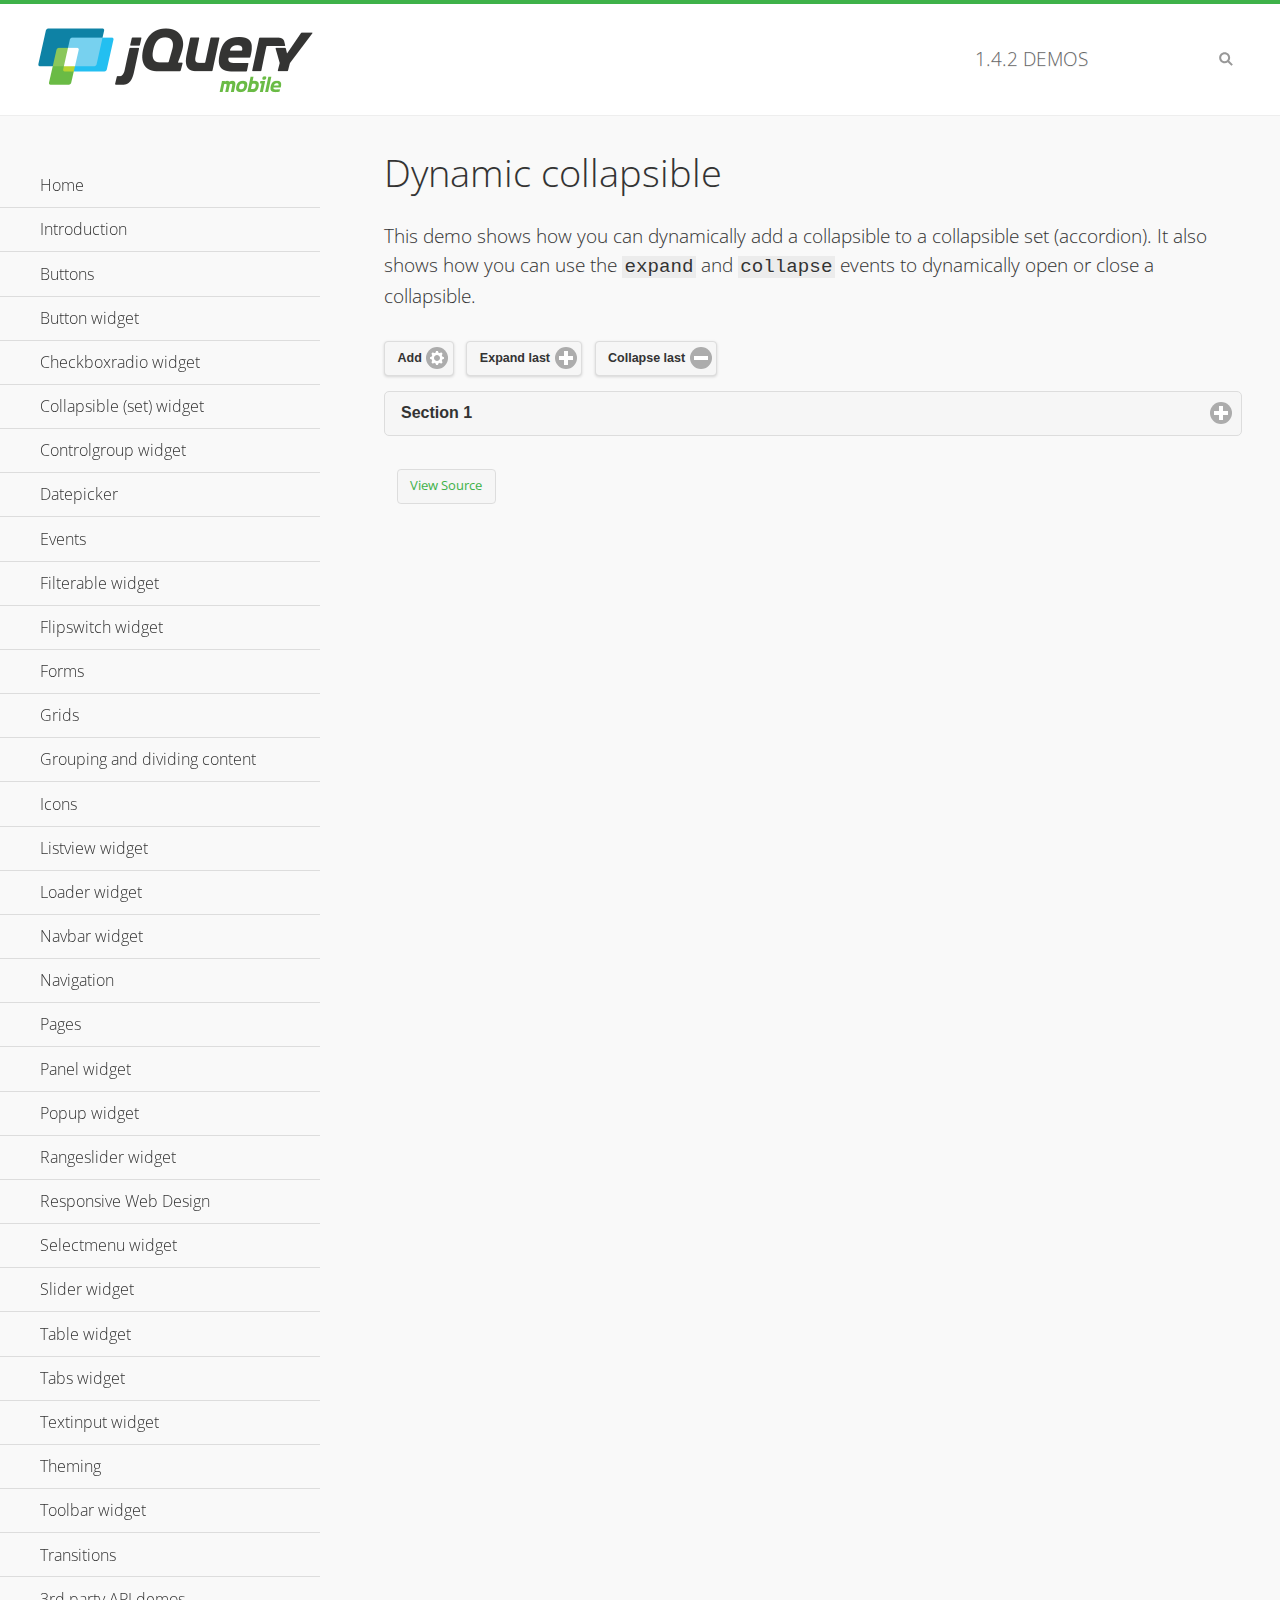
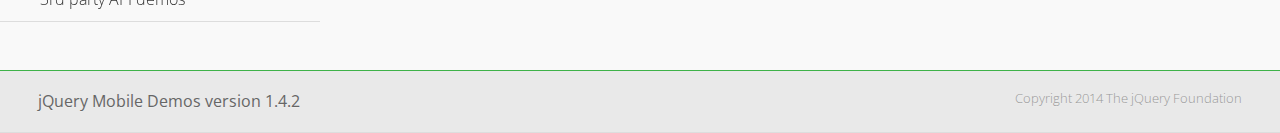
<file: app/src/main/assets/www/jquery/demos/collapsible-dynamic/index.html>
<!DOCTYPE html>
<html>
<head>
	<meta charset="utf-8">
	<meta name="viewport" content="width=device-width, initial-scale=1">
	<title>Dynamic collapsible - jQuery Mobile Demos</title>
	<link rel="shortcut icon" href="../favicon.ico">
    <link rel="stylesheet" href="http://fonts.googleapis.com/css?family=Open+Sans:300,400,700">
	<link rel="stylesheet" href="../css/themes/default/jquery.mobile-1.4.2.min.css">
	<link rel="stylesheet" href="../_assets/css/jqm-demos.css">
	<script src="../js/jquery.js"></script>
	<script src="../_assets/js/index.js"></script>
	<script src="../js/jquery.mobile-1.4.2.min.js"></script>
	<script>
		$( document ).on( "pagecreate", function() {
			var nextId = 1;

			$("#add").click(function() {
				nextId++;
				var content = "<div data-role='collapsible' id='set" + nextId + "'><h3>Section " + nextId + "</h3><p>I am the collapsible content in a set so this feels like an accordion. I am hidden by default because I have the 'collapsed' state; you need to expand the header to see me.</p></div>";

				$( "#set" ).append( content ).collapsibleset( "refresh" );
			});

			$( "#expand" ).click(function() {
				$("#set").children(":last").collapsible( "expand" );
			});

			$( "#collapse" ).click(function() {
				$( "#set" ).children( ":last" ).collapsible( "collapse" );
			});
		});
	</script>
</head>
<body>
<div data-role="page" class="jqm-demos">

	<div data-role="header" class="jqm-header">
		<h2><a href="../" title="jQuery Mobile Demos home"><img src="../_assets/img/jquery-logo.png" alt="jQuery Mobile"></a></h2>
		<p><span class="jqm-version"></span> Demos</p>
		<a href="#" class="jqm-navmenu-link ui-btn ui-btn-icon-notext ui-corner-all ui-icon-bars ui-nodisc-icon ui-alt-icon ui-btn-left">Menu</a>
		<a href="#" class="jqm-search-link ui-btn ui-btn-icon-notext ui-corner-all ui-icon-search ui-nodisc-icon ui-alt-icon ui-btn-right">Search</a>
	</div><!-- /header -->

	<div role="main" class="ui-content jqm-content">

        <h1>Dynamic collapsible</h1>

        <p>This demo shows how you can dynamically add a collapsible to a collapsible set (accordion). It also shows how you can use the <code>expand</code> and <code>collapse</code> events to dynamically open or close a collapsible.</p>

        <div data-demo-html="true" data-demo-js="true">
            <button type="button" data-icon="gear" data-iconpos="right" data-mini="true" data-inline="true" id="add">Add</button>
            <button type="button" data-icon="plus" data-iconpos="right" data-mini="true" data-inline="true" id="expand">Expand last</button>
            <button type="button" data-icon="minus" data-iconpos="right" data-mini="true" data-inline="true" id="collapse">Collapse last</button>

            <div data-role="collapsibleset" data-content-theme="a" data-iconpos="right" id="set">
                <div data-role="collapsible" id="set1" data-collapsed="true">
                    <h3>Section 1</h3>
                    <p>I'm the collapsible content.</p>
                </div>
            </div>

        </div><!--/demo-html -->

	</div><!-- /content -->
	    <div data-role="panel" class="jqm-navmenu-panel" data-position="left" data-display="overlay" data-theme="a">
	    	<ul class="jqm-list ui-alt-icon ui-nodisc-icon">
<li data-filtertext="demos homepage" data-icon="home"><a href=".././">Home</a></li>
<li data-filtertext="introduction overview getting started"><a href="../intro/" data-ajax="false">Introduction</a></li>
<li data-filtertext="buttons button markup buttonmarkup method anchor link button element"><a href="../button-markup/" data-ajax="false">Buttons</a></li>
<li data-filtertext="form button widget input button submit reset"><a href="../button/" data-ajax="false">Button widget</a></li>
<li data-role="collapsible" data-collapsed-icon="carat-d" data-expanded-icon="carat-u" data-iconpos="right" data-inset="false">
	<h3>Checkboxradio widget</h3>
	<ul>
		<li data-filtertext="form checkboxradio widget checkbox input checkboxes controlgroups"><a href="../checkboxradio-checkbox/" data-ajax="false">Checkboxes</a></li>
		<li data-filtertext="form checkboxradio widget radio input radio buttons controlgroups"><a href="../checkboxradio-radio/" data-ajax="false">Radio buttons</a></li>
	</ul>
</li>
<li data-role="collapsible" data-collapsed-icon="carat-d" data-expanded-icon="carat-u" data-iconpos="right" data-inset="false">
	<h3>Collapsible (set) widget</h3>
	<ul>
		<li data-filtertext="collapsibles content formatting"><a href="../collapsible/" data-ajax="false">Collapsible</a></li>
		<li data-filtertext="dynamic collapsible set accordion append expand"><a href="../collapsible-dynamic/" data-ajax="false">Dynamic collapsibles</a></li>
		<li data-filtertext="accordions collapsible set widget content formatting grouped collapsibles"><a href="../collapsibleset/" data-ajax="false">Collapsible set</a></li>
	</ul>
</li>
<li data-role="collapsible" data-collapsed-icon="carat-d" data-expanded-icon="carat-u" data-iconpos="right" data-inset="false">
	<h3>Controlgroup widget</h3>
	<ul>
		<li data-filtertext="controlgroups selectmenu checkboxradio input grouped buttons horizontal vertical"><a href="../controlgroup/" data-ajax="false">Controlgroup</a></li>
		<li data-filtertext="dynamic controlgroup dynamically add buttons"><a href="../controlgroup-dynamic/" data-ajax="false">Dynamic controlgroups</a></li>
	</ul>
</li>
<li data-filtertext="form datepicker widget date input"><a href="../datepicker/" data-ajax="false">Datepicker</a></li>
<li data-role="collapsible" data-collapsed-icon="carat-d" data-expanded-icon="carat-u" data-iconpos="right" data-inset="false">
	<h3>Events</h3>
	<ul>
		<li data-filtertext="swipe to delete list items listviews swipe events"><a href="../swipe-list/" data-ajax="false">Swipe list items</a></li>
		<li data-filtertext="swipe to navigate swipe page navigation swipe events"><a href="../swipe-page/" data-ajax="false">Swipe page navigation</a></li>
	</ul>
</li>
<li data-filtertext="filterable filter elements sorting searching listview table"><a href="../filterable/" data-ajax="false">Filterable widget</a></li>
<li data-filtertext="form flipswitch widget flip toggle switch binary select checkbox input"><a href="../flipswitch/" data-ajax="false">Flipswitch widget</a></li>
<li data-role="collapsible" data-collapsed-icon="carat-d" data-expanded-icon="carat-u" data-iconpos="right" data-inset="false">
	<h3>Forms</h3>
	<ul>
		<li data-filtertext="forms text checkbox radio range button submit reset inputs selects textarea slider flipswitch label form elements"><a href="../forms/" data-ajax="false">Forms</a></li>
		<li data-filtertext="form hide labels hidden accessible ui-hidden-accessible forms"><a href="../forms-label-hidden-accessible/" data-ajax="false">Hide labels</a></li>
		<li data-filtertext="form field containers fieldcontain ui-field-contain forms"><a href="../forms-field-contain/" data-ajax="false">Field containers</a></li>
		<li data-filtertext="forms disabled form elements"><a href="../forms-disabled/" data-ajax="false">Forms disabled</a></li>
		<li data-filtertext="forms gallery examples overview forms text checkbox radio range button submit reset inputs selects textarea slider flipswitch label form elements"><a href="../forms-gallery/" data-ajax="false">Forms gallery</a></li>
	</ul>
</li>
<li data-role="collapsible" data-collapsed-icon="carat-d" data-expanded-icon="carat-u" data-iconpos="right" data-inset="false">
	<h3>Grids</h3>
	<ul>
		<li data-filtertext="grids columns blocks content formatting rwd responsive css framework"><a href="../grids/" data-ajax="false">Grids</a></li>
		<li data-filtertext="buttons in grids css framework"><a href="../grids-buttons/" data-ajax="false">Buttons in grids</a></li>
		<li data-filtertext="custom responsive grids rwd css framework"><a href="../grids-custom-responsive/" data-ajax="false">Custom responsive grids</a></li>
	</ul>
</li>
<li data-filtertext="blocks content formatting sections heading"><a href="../body-bar-classes/" data-ajax="false">Grouping and dividing content</a></li>
<li data-role="collapsible" data-collapsed-icon="carat-d" data-expanded-icon="carat-u" data-iconpos="right" data-inset="false">
	<h3>Icons</h3>
	<ul>
		<li data-filtertext="button icons svg disc alt custom icon position"><a href="../icons/" data-ajax="false">Icons</a></li>
		<li data-filtertext=""><a href="../icons-grunticon/" data-ajax="false">Grunticon loader</a></li>
	</ul>
</li>
<li data-role="collapsible" data-collapsed-icon="carat-d" data-expanded-icon="carat-u" data-iconpos="right" data-inset="false">
	<h3>Listview widget</h3>
	<ul>
		<li data-filtertext="listview widget thumbnails icons nested split button collapsible ul ol"><a href="../listview/" data-ajax="false">Listview</a></li>
		<li data-filtertext="autocomplete filterable reveal listview filtertextbeforefilter placeholder"><a href="../listview-autocomplete/" data-ajax="false">Listview autocomplete</a></li>
		<li data-filtertext="autocomplete filterable reveal listview remote data filtertextbeforefilter placeholder"><a href="../listview-autocomplete-remote/" data-ajax="false">Listview autocomplete remote data</a></li>
		<li data-filtertext="autodividers anchor jump scroll linkbars listview lists ul ol"><a href="../listview-autodividers-linkbar/" data-ajax="false">Listview autodividers linkbar</a></li>
		<li data-filtertext="listview autodividers selector autodividersselector lists ul ol"><a href="../listview-autodividers-selector/" data-ajax="false">Listview autodividers selector</a></li>
		<li data-filtertext="listview nested list items"><a href="../listview-nested-lists/" data-ajax="false">Listview Nested Listviews</a></li>
		<li data-filtertext="listview collapsible list items flat"><a href="../listview-collapsible-item-flat/" data-ajax="false">Listview collapsible list items (flat)</a></li>
		<li data-filtertext="listview collapsible list indented"><a href="../listview-collapsible-item-indented/" data-ajax="false">Listview collapsible list items (indented)</a></li>
		<li data-filtertext="grid listview responsive grids responsive listviews lists ul"><a href="../listview-grid/" data-ajax="false">Listview responsive grid</a></li>
	</ul>
</li>
<li data-filtertext="loader widget page loading navigation overlay spinner"><a href="../loader/" data-ajax="false">Loader widget</a></li>
<li data-filtertext="navbar widget navmenu toolbars header footer"><a href="../navbar/" data-ajax="false">Navbar widget</a></li>
<li data-role="collapsible" data-collapsed-icon="carat-d" data-expanded-icon="carat-u" data-iconpos="right" data-inset="false">
	<h3>Navigation</h3>
	<ul>
		<li data-filtertext="ajax navigation navigate widget history event method"><a href="../navigation/" data-ajax="false">Navigation</a></li>
		<li data-filtertext="linking pages page links navigation ajax prefetch cache"><a href="../navigation-linking-pages/" data-ajax="false">Linking pages</a></li>
		<li data-filtertext="php redirect server redirection server-side navigation"><a href="../navigation-php-redirect/" data-ajax="false">PHP redirect demo</a></li>
		<li data-filtertext="navigation redirection hash query"><a href="../navigation-hash-processing/" data-ajax="false">Hash processing demo</a></li>
	</ul>
</li>
<li data-role="collapsible" data-collapsed-icon="carat-d" data-expanded-icon="carat-u" data-iconpos="right" data-inset="false">
	<h3>Pages</h3>
	<ul>
		<li data-filtertext="pages page widget ajax navigation"><a href="../pages/" data-ajax="false">Pages</a></li>
		<li data-filtertext="single page"><a href="../pages-single-page/" data-ajax="false">Single page</a></li>
		<li data-filtertext="multipage multi-page page"><a href="../pages-multi-page/" data-ajax="false">Multi-page template</a></li>
		<li data-filtertext="dialog page widget modal popup"><a href="../pages-dialog/" data-ajax="false">Dialog page</a></li>
	</ul>
</li>
<li data-role="collapsible" data-collapsed-icon="carat-d" data-expanded-icon="carat-u" data-iconpos="right" data-inset="false">
	<h3>Panel widget</h3>
	<ul>
		<li data-filtertext="panel widget sliding panels reveal push overlay responsive"><a href="../panel/" data-ajax="false">Panel</a></li>
		<li data-filtertext=""><a href="../panel-external/" data-ajax="false">External panels</a></li>
		<li data-filtertext="panel "><a href="../panel-fixed/" data-ajax="false">Fixed panels</a></li>
		<li data-filtertext="panel slide panels sliding panels shadow rwd responsive breakpoint"><a href="../panel-responsive/" data-ajax="false">Panels responsive</a></li>
		<li data-filtertext="panel custom style custom panel width reveal shadow listview panel styling page background wrapper"><a href="../panel-styling/" data-ajax="false">Custom panel style</a></li>
		<li data-filtertext="panel open on swipe"><a href="../panel-swipe-open/" data-ajax="false">Panel open on swipe</a></li>
		<li data-filtertext="panels outside page internal external toolbars"><a href="../panel-external-internal/" data-ajax="false">Panel external and internal</a></li>
	</ul>
</li>
<li data-role="collapsible" data-collapsed-icon="carat-d" data-expanded-icon="carat-u" data-iconpos="right" data-inset="false">
	<h3>Popup widget</h3>
	<ul>
		<li data-filtertext="popup widget popups dialog modal transition tooltip lightbox form overlay screen flip pop fade transition"><a href="../popup/" data-ajax="false">Popup</a></li>
		<li data-filtertext="popup alignment position"><a href="../popup-alignment/" data-ajax="false">Popup alignment</a></li>
		<li data-filtertext="popup arrow size popups popover"><a href="../popup-arrow-size/" data-ajax="false">Popup arrow size</a></li>
		<li data-filtertext="dynamic popups popup images lightbox"><a href="../popup-dynamic/" data-ajax="false">Dynamic popups</a></li>
		<li data-filtertext="popups with iframes scaling"><a href="../popup-iframe/" data-ajax="false">Popups with iframes</a></li>
		<li data-filtertext="popup image scaling"><a href="../popup-image-scaling/" data-ajax="false">Popup image scaling</a></li>
		<li data-filtertext="external popup outside multi-page"><a href="../popup-outside-multipage" data-ajax="false">Popup outside multi-page</a></li>
	</ul>
</li>
<li data-filtertext="form rangeslider widget dual sliders dual handle sliders range input"><a href="../rangeslider/" data-ajax="false">Rangeslider widget</a></li>
<li data-filtertext="responsive web design rwd adaptive progressive enhancement PE accessible mobile breakpoints media query media queries"><a href="../rwd/" data-ajax="false">Responsive Web Design</a></li>
<li data-role="collapsible" data-collapsed-icon="carat-d" data-expanded-icon="carat-u" data-iconpos="right" data-inset="false">
	<h3>Selectmenu widget</h3>
	<ul>
		<li data-filtertext="form selectmenu widget select input custom select menu selects"><a href="../selectmenu/" data-ajax="false">Selectmenu</a></li>
		<li data-filtertext="form custom select menu selectmenu widget custom menu option optgroup multiple selects"><a href="../selectmenu-custom/" data-ajax="false">Custom select menu</a></li>
		<li data-filtertext="filterable select filter popup dialog"><a href="../selectmenu-custom-filter/" data-ajax="false">Custom select menu with filter</a></li>
	</ul>
</li>
<li data-role="collapsible" data-collapsed-icon="carat-d" data-expanded-icon="carat-u" data-iconpos="right" data-inset="false">
	<h3>Slider widget</h3>
	<ul>
		<li data-filtertext="form slider widget range input single sliders"><a href="../slider/" data-ajax="false">Slider</a></li>
		<li data-filtertext="form slider widget flipswitch slider binary select flip toggle switch"><a href="../slider-flipswitch/" data-ajax="false">Slider flip toggle switch</a></li>
		<li data-filtertext="form slider tooltip handle value input range sliders"><a href="../slider-tooltip/" data-ajax="false">Slider tooltip</a></li>
	</ul>
</li>
<li data-role="collapsible" data-collapsed-icon="carat-d" data-expanded-icon="carat-u" data-iconpos="right" data-inset="false">
	<h3>Table widget</h3>
	<ul>
		<li data-filtertext="table widget reflow column toggle th td responsive tables rwd hide show tabular"><a href="../table-column-toggle/" data-ajax="false">Table Column Toggle</a></li>
		<li data-filtertext="table column toggle phone comparison demo"><a href="../table-column-toggle-example/" data-ajax="false">Table Column Toggle demo</a></li>
		<li data-filtertext="responsive tables table column toggle heading groups rwd breakpoint"><a href="../table-column-toggle-heading-groups/" data-ajax="false">Table Column Toggle heading groups</a></li>
		<li data-filtertext="responsive tables table column toggle hide rwd breakpoint customization options"><a href="../table-column-toggle-options/" data-ajax="false">Table Column Toggle options</a></li>
		<li data-filtertext="table reflow th td responsive rwd columns tabular"><a href="../table-reflow/" data-ajax="false">Table Reflow</a></li>
		<li data-filtertext="responsive tables table reflow heading groups rwd breakpoint"><a href="../table-reflow-heading-groups/" data-ajax="false">Table Reflow heading groups</a></li>
		<li data-filtertext="responsive tables table reflow stripes strokes table style"><a href="../table-reflow-stripes-strokes/" data-ajax="false">Table Reflow stripes and strokes</a></li>
		<li data-filtertext="responsive tables table reflow stack custom styles"><a href="../table-reflow-styling/" data-ajax="false">Table Reflow custom styles</a></li>
	</ul>
</li>
<li data-filtertext="ui tabs widget"><a href="../tabs/" data-ajax="false">Tabs widget</a></li>
<li data-filtertext="form textinput widget text input textarea number date time tel email file color password"><a href="../textinput/" data-ajax="false">Textinput widget</a></li>
<li data-role="collapsible" data-collapsed-icon="carat-d" data-expanded-icon="carat-u" data-iconpos="right" data-inset="false">
	<h3>Theming</h3>
	<ul>
		<li data-filtertext="default theme swatches theming style css"><a href="../theme-default/" data-ajax="false">Default theme</a></li>
		<li data-filtertext="classic theme old theme swatches theming style css"><a href="../theme-classic/" data-ajax="false">Classic theme</a></li>
	</ul>
</li>
<li data-role="collapsible" data-collapsed-icon="carat-d" data-expanded-icon="carat-u" data-iconpos="right" data-inset="false">
	<h3>Toolbar widget</h3>
	<ul>
		<li data-filtertext="toolbar widget header footer toolbars fixed fullscreen external sections"><a href="../toolbar/" data-ajax="false">Toolbar</a></li>
		<li data-filtertext="dynamic toolbars dynamically add toolbar header footer"><a href="../toolbar-dynamic/" data-ajax="false">Dynamic toolbars</a></li>
		<li data-filtertext="external toolbars header footer"><a href="../toolbar-external/" data-ajax="false">External toolbars</a></li>
		<li data-filtertext="fixed toolbars header footer"><a href="../toolbar-fixed/" data-ajax="false">Fixed toolbars</a></li>
		<li data-filtertext="fixed fullscreen toolbars header footer"><a href="../toolbar-fixed-fullscreen/" data-ajax="false">Fullscreen toolbars</a></li>
		<li data-filtertext="external fixed toolbars header footer"><a href="../toolbar-fixed-external/" data-ajax="false">Fixed external toolbars</a></li>
		<li data-filtertext="external persistent toolbars header footer navbar navmenu"><a href="../toolbar-fixed-persistent/" data-ajax="false">Persistent toolbars</a></li>
		<li data-filtertext="external ajax optimized toolbars persistent toolbars header footer navbar"><a href="../toolbar-fixed-persistent-optimized/" data-ajax="false">Ajax optimized toolbars</a></li>
		<li data-filtertext="form in toolbars header footer"><a href="../toolbar-fixed-forms/" data-ajax="false">Form in toolbar</a></li>
	</ul>
</li>
<li data-filtertext="page transitions animated pages popup navigation flip slide fade pop"><a href="../transitions/" data-ajax="false">Transitions</a></li>
<li data-role="collapsible" data-collapsed-icon="carat-d" data-expanded-icon="carat-u" data-iconpos="right" data-inset="false">
	<h3>3rd party API demos</h3>
	<ul>
		<li data-filtertext="backbone requirejs navigation router"><a href="../backbone-requirejs/" data-ajax="false">Backbone RequireJS</a></li>
		<li data-filtertext="google maps geolocation demo"><a href="../map-geolocation/" data-ajax="false">Google Maps geolocation</a></li>
		<li data-filtertext="google maps hybrid"><a href="../map-list-toggle/" data-ajax="false">Google Maps list toggle</a></li>
	</ul>
</li>



		     </ul>
		</div><!-- /panel -->


	<div data-role="footer" data-position="fixed" data-tap-toggle="false" class="jqm-footer">
		<p>jQuery Mobile Demos version <span class="jqm-version"></span></p>
		<p>Copyright 2014 The jQuery Foundation</p>
	</div><!-- /footer -->
	<!-- TODO: This should become an external panel so we can add input to markup (unique ID) -->
    <div data-role="panel" class="jqm-search-panel" data-position="right" data-display="overlay" data-theme="a">
		<div class="jqm-search">
			<ul class="jqm-list" data-filter-placeholder="Search demos..." data-filter-reveal="true">
<li data-filtertext="demos homepage" data-icon="home"><a href=".././">Home</a></li>
<li data-filtertext="introduction overview getting started"><a href="../intro/" data-ajax="false">Introduction</a></li>
<li data-filtertext="buttons button markup buttonmarkup method anchor link button element"><a href="../button-markup/" data-ajax="false">Buttons</a></li>
<li data-filtertext="form button widget input button submit reset"><a href="../button/" data-ajax="false">Button widget</a></li>
<li data-role="collapsible" data-collapsed-icon="carat-d" data-expanded-icon="carat-u" data-iconpos="right" data-inset="false">
	<h3>Checkboxradio widget</h3>
	<ul>
		<li data-filtertext="form checkboxradio widget checkbox input checkboxes controlgroups"><a href="../checkboxradio-checkbox/" data-ajax="false">Checkboxes</a></li>
		<li data-filtertext="form checkboxradio widget radio input radio buttons controlgroups"><a href="../checkboxradio-radio/" data-ajax="false">Radio buttons</a></li>
	</ul>
</li>
<li data-role="collapsible" data-collapsed-icon="carat-d" data-expanded-icon="carat-u" data-iconpos="right" data-inset="false">
	<h3>Collapsible (set) widget</h3>
	<ul>
		<li data-filtertext="collapsibles content formatting"><a href="../collapsible/" data-ajax="false">Collapsible</a></li>
		<li data-filtertext="dynamic collapsible set accordion append expand"><a href="../collapsible-dynamic/" data-ajax="false">Dynamic collapsibles</a></li>
		<li data-filtertext="accordions collapsible set widget content formatting grouped collapsibles"><a href="../collapsibleset/" data-ajax="false">Collapsible set</a></li>
	</ul>
</li>
<li data-role="collapsible" data-collapsed-icon="carat-d" data-expanded-icon="carat-u" data-iconpos="right" data-inset="false">
	<h3>Controlgroup widget</h3>
	<ul>
		<li data-filtertext="controlgroups selectmenu checkboxradio input grouped buttons horizontal vertical"><a href="../controlgroup/" data-ajax="false">Controlgroup</a></li>
		<li data-filtertext="dynamic controlgroup dynamically add buttons"><a href="../controlgroup-dynamic/" data-ajax="false">Dynamic controlgroups</a></li>
	</ul>
</li>
<li data-filtertext="form datepicker widget date input"><a href="../datepicker/" data-ajax="false">Datepicker</a></li>
<li data-role="collapsible" data-collapsed-icon="carat-d" data-expanded-icon="carat-u" data-iconpos="right" data-inset="false">
	<h3>Events</h3>
	<ul>
		<li data-filtertext="swipe to delete list items listviews swipe events"><a href="../swipe-list/" data-ajax="false">Swipe list items</a></li>
		<li data-filtertext="swipe to navigate swipe page navigation swipe events"><a href="../swipe-page/" data-ajax="false">Swipe page navigation</a></li>
	</ul>
</li>
<li data-filtertext="filterable filter elements sorting searching listview table"><a href="../filterable/" data-ajax="false">Filterable widget</a></li>
<li data-filtertext="form flipswitch widget flip toggle switch binary select checkbox input"><a href="../flipswitch/" data-ajax="false">Flipswitch widget</a></li>
<li data-role="collapsible" data-collapsed-icon="carat-d" data-expanded-icon="carat-u" data-iconpos="right" data-inset="false">
	<h3>Forms</h3>
	<ul>
		<li data-filtertext="forms text checkbox radio range button submit reset inputs selects textarea slider flipswitch label form elements"><a href="../forms/" data-ajax="false">Forms</a></li>
		<li data-filtertext="form hide labels hidden accessible ui-hidden-accessible forms"><a href="../forms-label-hidden-accessible/" data-ajax="false">Hide labels</a></li>
		<li data-filtertext="form field containers fieldcontain ui-field-contain forms"><a href="../forms-field-contain/" data-ajax="false">Field containers</a></li>
		<li data-filtertext="forms disabled form elements"><a href="../forms-disabled/" data-ajax="false">Forms disabled</a></li>
		<li data-filtertext="forms gallery examples overview forms text checkbox radio range button submit reset inputs selects textarea slider flipswitch label form elements"><a href="../forms-gallery/" data-ajax="false">Forms gallery</a></li>
	</ul>
</li>
<li data-role="collapsible" data-collapsed-icon="carat-d" data-expanded-icon="carat-u" data-iconpos="right" data-inset="false">
	<h3>Grids</h3>
	<ul>
		<li data-filtertext="grids columns blocks content formatting rwd responsive css framework"><a href="../grids/" data-ajax="false">Grids</a></li>
		<li data-filtertext="buttons in grids css framework"><a href="../grids-buttons/" data-ajax="false">Buttons in grids</a></li>
		<li data-filtertext="custom responsive grids rwd css framework"><a href="../grids-custom-responsive/" data-ajax="false">Custom responsive grids</a></li>
	</ul>
</li>
<li data-filtertext="blocks content formatting sections heading"><a href="../body-bar-classes/" data-ajax="false">Grouping and dividing content</a></li>
<li data-role="collapsible" data-collapsed-icon="carat-d" data-expanded-icon="carat-u" data-iconpos="right" data-inset="false">
	<h3>Icons</h3>
	<ul>
		<li data-filtertext="button icons svg disc alt custom icon position"><a href="../icons/" data-ajax="false">Icons</a></li>
		<li data-filtertext=""><a href="../icons-grunticon/" data-ajax="false">Grunticon loader</a></li>
	</ul>
</li>
<li data-role="collapsible" data-collapsed-icon="carat-d" data-expanded-icon="carat-u" data-iconpos="right" data-inset="false">
	<h3>Listview widget</h3>
	<ul>
		<li data-filtertext="listview widget thumbnails icons nested split button collapsible ul ol"><a href="../listview/" data-ajax="false">Listview</a></li>
		<li data-filtertext="autocomplete filterable reveal listview filtertextbeforefilter placeholder"><a href="../listview-autocomplete/" data-ajax="false">Listview autocomplete</a></li>
		<li data-filtertext="autocomplete filterable reveal listview remote data filtertextbeforefilter placeholder"><a href="../listview-autocomplete-remote/" data-ajax="false">Listview autocomplete remote data</a></li>
		<li data-filtertext="autodividers anchor jump scroll linkbars listview lists ul ol"><a href="../listview-autodividers-linkbar/" data-ajax="false">Listview autodividers linkbar</a></li>
		<li data-filtertext="listview autodividers selector autodividersselector lists ul ol"><a href="../listview-autodividers-selector/" data-ajax="false">Listview autodividers selector</a></li>
		<li data-filtertext="listview nested list items"><a href="../listview-nested-lists/" data-ajax="false">Listview Nested Listviews</a></li>
		<li data-filtertext="listview collapsible list items flat"><a href="../listview-collapsible-item-flat/" data-ajax="false">Listview collapsible list items (flat)</a></li>
		<li data-filtertext="listview collapsible list indented"><a href="../listview-collapsible-item-indented/" data-ajax="false">Listview collapsible list items (indented)</a></li>
		<li data-filtertext="grid listview responsive grids responsive listviews lists ul"><a href="../listview-grid/" data-ajax="false">Listview responsive grid</a></li>
	</ul>
</li>
<li data-filtertext="loader widget page loading navigation overlay spinner"><a href="../loader/" data-ajax="false">Loader widget</a></li>
<li data-filtertext="navbar widget navmenu toolbars header footer"><a href="../navbar/" data-ajax="false">Navbar widget</a></li>
<li data-role="collapsible" data-collapsed-icon="carat-d" data-expanded-icon="carat-u" data-iconpos="right" data-inset="false">
	<h3>Navigation</h3>
	<ul>
		<li data-filtertext="ajax navigation navigate widget history event method"><a href="../navigation/" data-ajax="false">Navigation</a></li>
		<li data-filtertext="linking pages page links navigation ajax prefetch cache"><a href="../navigation-linking-pages/" data-ajax="false">Linking pages</a></li>
		<li data-filtertext="php redirect server redirection server-side navigation"><a href="../navigation-php-redirect/" data-ajax="false">PHP redirect demo</a></li>
		<li data-filtertext="navigation redirection hash query"><a href="../navigation-hash-processing/" data-ajax="false">Hash processing demo</a></li>
	</ul>
</li>
<li data-role="collapsible" data-collapsed-icon="carat-d" data-expanded-icon="carat-u" data-iconpos="right" data-inset="false">
	<h3>Pages</h3>
	<ul>
		<li data-filtertext="pages page widget ajax navigation"><a href="../pages/" data-ajax="false">Pages</a></li>
		<li data-filtertext="single page"><a href="../pages-single-page/" data-ajax="false">Single page</a></li>
		<li data-filtertext="multipage multi-page page"><a href="../pages-multi-page/" data-ajax="false">Multi-page template</a></li>
		<li data-filtertext="dialog page widget modal popup"><a href="../pages-dialog/" data-ajax="false">Dialog page</a></li>
	</ul>
</li>
<li data-role="collapsible" data-collapsed-icon="carat-d" data-expanded-icon="carat-u" data-iconpos="right" data-inset="false">
	<h3>Panel widget</h3>
	<ul>
		<li data-filtertext="panel widget sliding panels reveal push overlay responsive"><a href="../panel/" data-ajax="false">Panel</a></li>
		<li data-filtertext=""><a href="../panel-external/" data-ajax="false">External panels</a></li>
		<li data-filtertext="panel "><a href="../panel-fixed/" data-ajax="false">Fixed panels</a></li>
		<li data-filtertext="panel slide panels sliding panels shadow rwd responsive breakpoint"><a href="../panel-responsive/" data-ajax="false">Panels responsive</a></li>
		<li data-filtertext="panel custom style custom panel width reveal shadow listview panel styling page background wrapper"><a href="../panel-styling/" data-ajax="false">Custom panel style</a></li>
		<li data-filtertext="panel open on swipe"><a href="../panel-swipe-open/" data-ajax="false">Panel open on swipe</a></li>
		<li data-filtertext="panels outside page internal external toolbars"><a href="../panel-external-internal/" data-ajax="false">Panel external and internal</a></li>
	</ul>
</li>
<li data-role="collapsible" data-collapsed-icon="carat-d" data-expanded-icon="carat-u" data-iconpos="right" data-inset="false">
	<h3>Popup widget</h3>
	<ul>
		<li data-filtertext="popup widget popups dialog modal transition tooltip lightbox form overlay screen flip pop fade transition"><a href="../popup/" data-ajax="false">Popup</a></li>
		<li data-filtertext="popup alignment position"><a href="../popup-alignment/" data-ajax="false">Popup alignment</a></li>
		<li data-filtertext="popup arrow size popups popover"><a href="../popup-arrow-size/" data-ajax="false">Popup arrow size</a></li>
		<li data-filtertext="dynamic popups popup images lightbox"><a href="../popup-dynamic/" data-ajax="false">Dynamic popups</a></li>
		<li data-filtertext="popups with iframes scaling"><a href="../popup-iframe/" data-ajax="false">Popups with iframes</a></li>
		<li data-filtertext="popup image scaling"><a href="../popup-image-scaling/" data-ajax="false">Popup image scaling</a></li>
		<li data-filtertext="external popup outside multi-page"><a href="../popup-outside-multipage" data-ajax="false">Popup outside multi-page</a></li>
	</ul>
</li>
<li data-filtertext="form rangeslider widget dual sliders dual handle sliders range input"><a href="../rangeslider/" data-ajax="false">Rangeslider widget</a></li>
<li data-filtertext="responsive web design rwd adaptive progressive enhancement PE accessible mobile breakpoints media query media queries"><a href="../rwd/" data-ajax="false">Responsive Web Design</a></li>
<li data-role="collapsible" data-collapsed-icon="carat-d" data-expanded-icon="carat-u" data-iconpos="right" data-inset="false">
	<h3>Selectmenu widget</h3>
	<ul>
		<li data-filtertext="form selectmenu widget select input custom select menu selects"><a href="../selectmenu/" data-ajax="false">Selectmenu</a></li>
		<li data-filtertext="form custom select menu selectmenu widget custom menu option optgroup multiple selects"><a href="../selectmenu-custom/" data-ajax="false">Custom select menu</a></li>
		<li data-filtertext="filterable select filter popup dialog"><a href="../selectmenu-custom-filter/" data-ajax="false">Custom select menu with filter</a></li>
	</ul>
</li>
<li data-role="collapsible" data-collapsed-icon="carat-d" data-expanded-icon="carat-u" data-iconpos="right" data-inset="false">
	<h3>Slider widget</h3>
	<ul>
		<li data-filtertext="form slider widget range input single sliders"><a href="../slider/" data-ajax="false">Slider</a></li>
		<li data-filtertext="form slider widget flipswitch slider binary select flip toggle switch"><a href="../slider-flipswitch/" data-ajax="false">Slider flip toggle switch</a></li>
		<li data-filtertext="form slider tooltip handle value input range sliders"><a href="../slider-tooltip/" data-ajax="false">Slider tooltip</a></li>
	</ul>
</li>
<li data-role="collapsible" data-collapsed-icon="carat-d" data-expanded-icon="carat-u" data-iconpos="right" data-inset="false">
	<h3>Table widget</h3>
	<ul>
		<li data-filtertext="table widget reflow column toggle th td responsive tables rwd hide show tabular"><a href="../table-column-toggle/" data-ajax="false">Table Column Toggle</a></li>
		<li data-filtertext="table column toggle phone comparison demo"><a href="../table-column-toggle-example/" data-ajax="false">Table Column Toggle demo</a></li>
		<li data-filtertext="responsive tables table column toggle heading groups rwd breakpoint"><a href="../table-column-toggle-heading-groups/" data-ajax="false">Table Column Toggle heading groups</a></li>
		<li data-filtertext="responsive tables table column toggle hide rwd breakpoint customization options"><a href="../table-column-toggle-options/" data-ajax="false">Table Column Toggle options</a></li>
		<li data-filtertext="table reflow th td responsive rwd columns tabular"><a href="../table-reflow/" data-ajax="false">Table Reflow</a></li>
		<li data-filtertext="responsive tables table reflow heading groups rwd breakpoint"><a href="../table-reflow-heading-groups/" data-ajax="false">Table Reflow heading groups</a></li>
		<li data-filtertext="responsive tables table reflow stripes strokes table style"><a href="../table-reflow-stripes-strokes/" data-ajax="false">Table Reflow stripes and strokes</a></li>
		<li data-filtertext="responsive tables table reflow stack custom styles"><a href="../table-reflow-styling/" data-ajax="false">Table Reflow custom styles</a></li>
	</ul>
</li>
<li data-filtertext="ui tabs widget"><a href="../tabs/" data-ajax="false">Tabs widget</a></li>
<li data-filtertext="form textinput widget text input textarea number date time tel email file color password"><a href="../textinput/" data-ajax="false">Textinput widget</a></li>
<li data-role="collapsible" data-collapsed-icon="carat-d" data-expanded-icon="carat-u" data-iconpos="right" data-inset="false">
	<h3>Theming</h3>
	<ul>
		<li data-filtertext="default theme swatches theming style css"><a href="../theme-default/" data-ajax="false">Default theme</a></li>
		<li data-filtertext="classic theme old theme swatches theming style css"><a href="../theme-classic/" data-ajax="false">Classic theme</a></li>
	</ul>
</li>
<li data-role="collapsible" data-collapsed-icon="carat-d" data-expanded-icon="carat-u" data-iconpos="right" data-inset="false">
	<h3>Toolbar widget</h3>
	<ul>
		<li data-filtertext="toolbar widget header footer toolbars fixed fullscreen external sections"><a href="../toolbar/" data-ajax="false">Toolbar</a></li>
		<li data-filtertext="dynamic toolbars dynamically add toolbar header footer"><a href="../toolbar-dynamic/" data-ajax="false">Dynamic toolbars</a></li>
		<li data-filtertext="external toolbars header footer"><a href="../toolbar-external/" data-ajax="false">External toolbars</a></li>
		<li data-filtertext="fixed toolbars header footer"><a href="../toolbar-fixed/" data-ajax="false">Fixed toolbars</a></li>
		<li data-filtertext="fixed fullscreen toolbars header footer"><a href="../toolbar-fixed-fullscreen/" data-ajax="false">Fullscreen toolbars</a></li>
		<li data-filtertext="external fixed toolbars header footer"><a href="../toolbar-fixed-external/" data-ajax="false">Fixed external toolbars</a></li>
		<li data-filtertext="external persistent toolbars header footer navbar navmenu"><a href="../toolbar-fixed-persistent/" data-ajax="false">Persistent toolbars</a></li>
		<li data-filtertext="external ajax optimized toolbars persistent toolbars header footer navbar"><a href="../toolbar-fixed-persistent-optimized/" data-ajax="false">Ajax optimized toolbars</a></li>
		<li data-filtertext="form in toolbars header footer"><a href="../toolbar-fixed-forms/" data-ajax="false">Form in toolbar</a></li>
	</ul>
</li>
<li data-filtertext="page transitions animated pages popup navigation flip slide fade pop"><a href="../transitions/" data-ajax="false">Transitions</a></li>
<li data-role="collapsible" data-collapsed-icon="carat-d" data-expanded-icon="carat-u" data-iconpos="right" data-inset="false">
	<h3>3rd party API demos</h3>
	<ul>
		<li data-filtertext="backbone requirejs navigation router"><a href="../backbone-requirejs/" data-ajax="false">Backbone RequireJS</a></li>
		<li data-filtertext="google maps geolocation demo"><a href="../map-geolocation/" data-ajax="false">Google Maps geolocation</a></li>
		<li data-filtertext="google maps hybrid"><a href="../map-list-toggle/" data-ajax="false">Google Maps list toggle</a></li>
	</ul>
</li>



			</ul>
		</div>
	</div><!-- /panel -->


</div><!-- /page -->

</body>
</html>
</file>
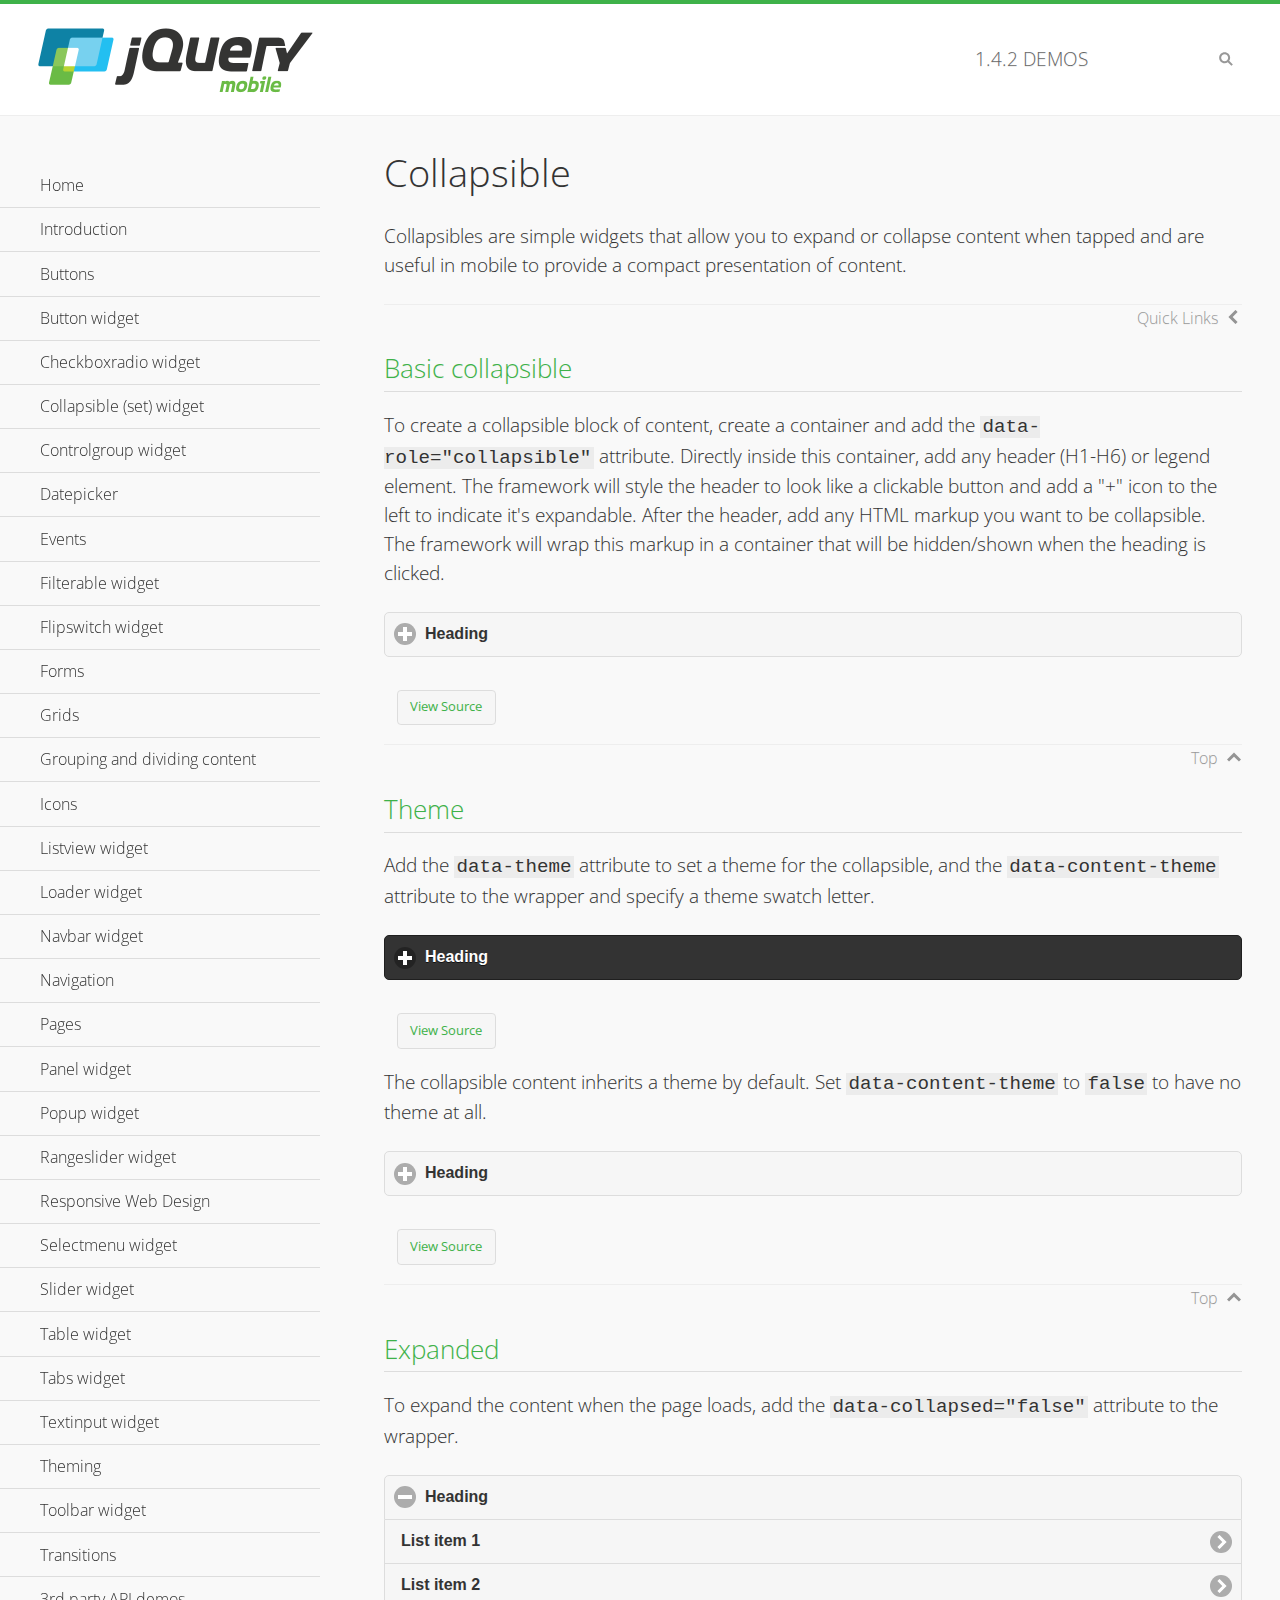
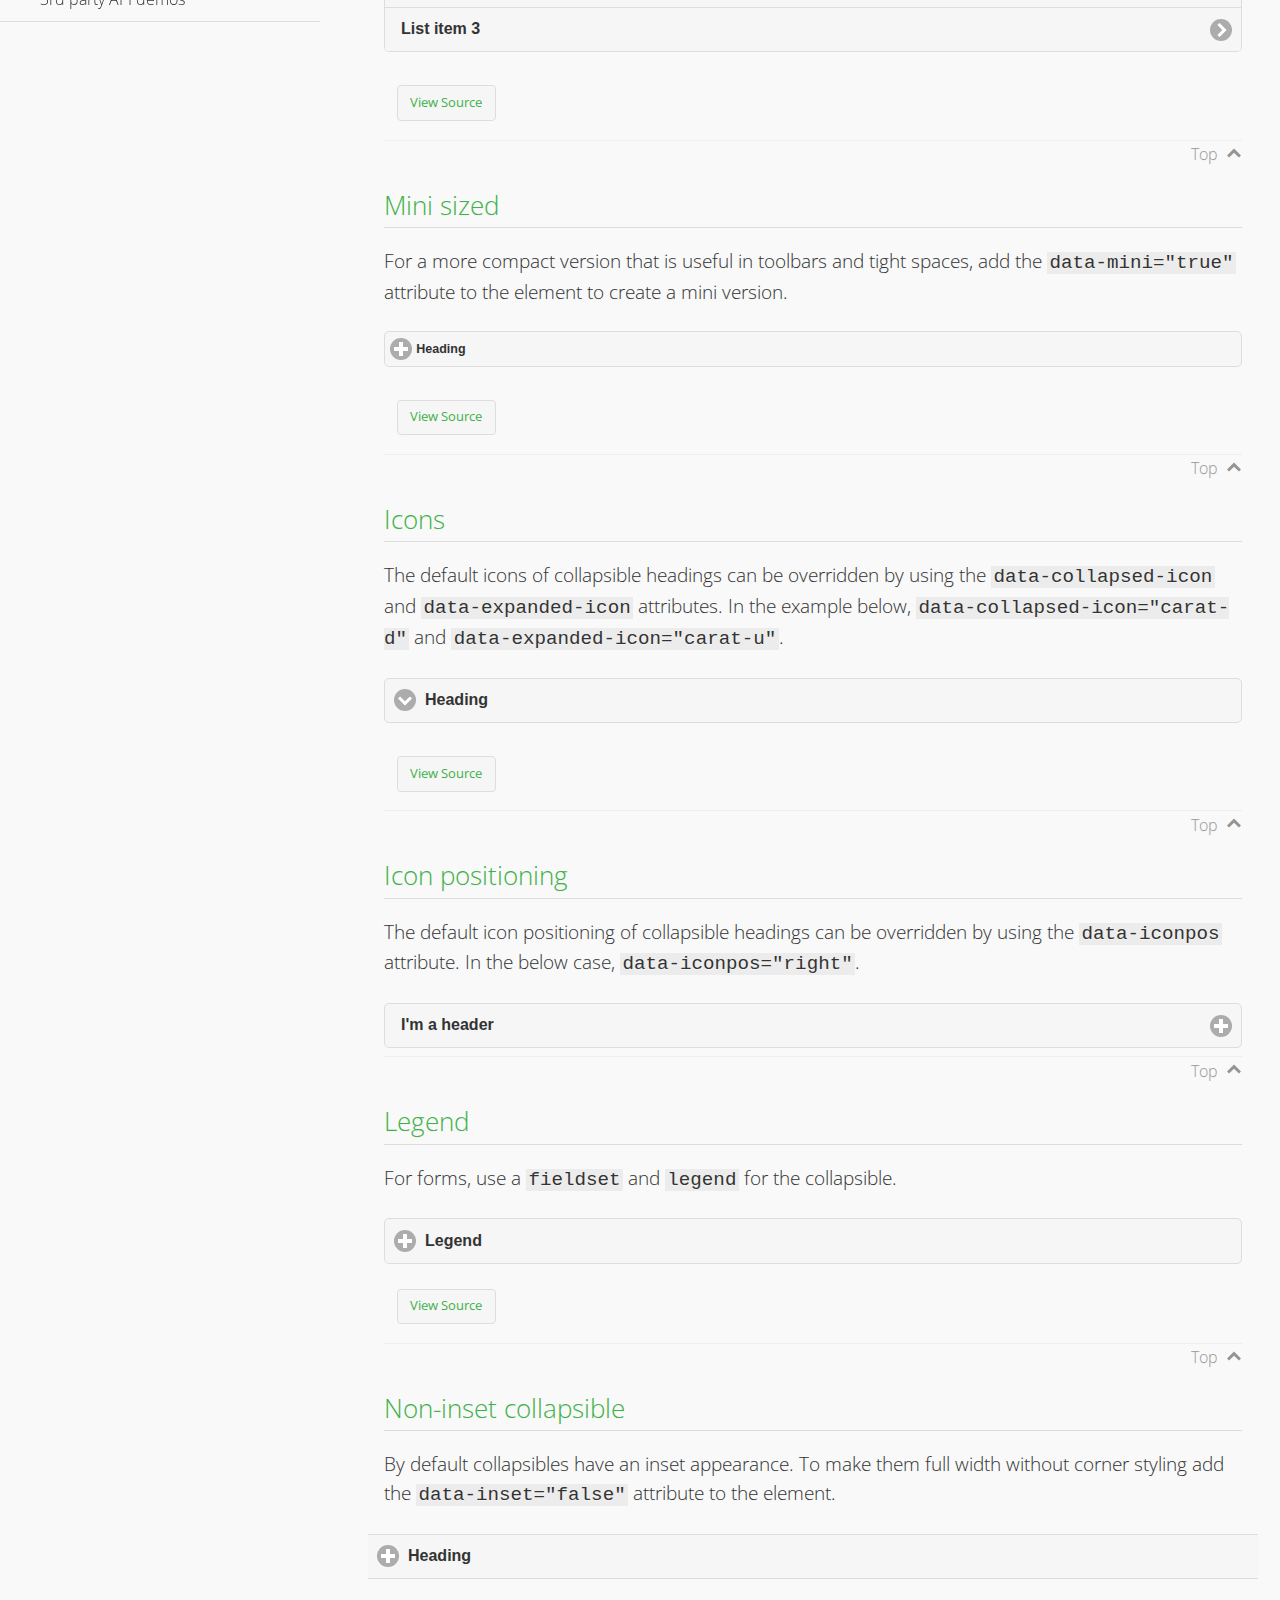
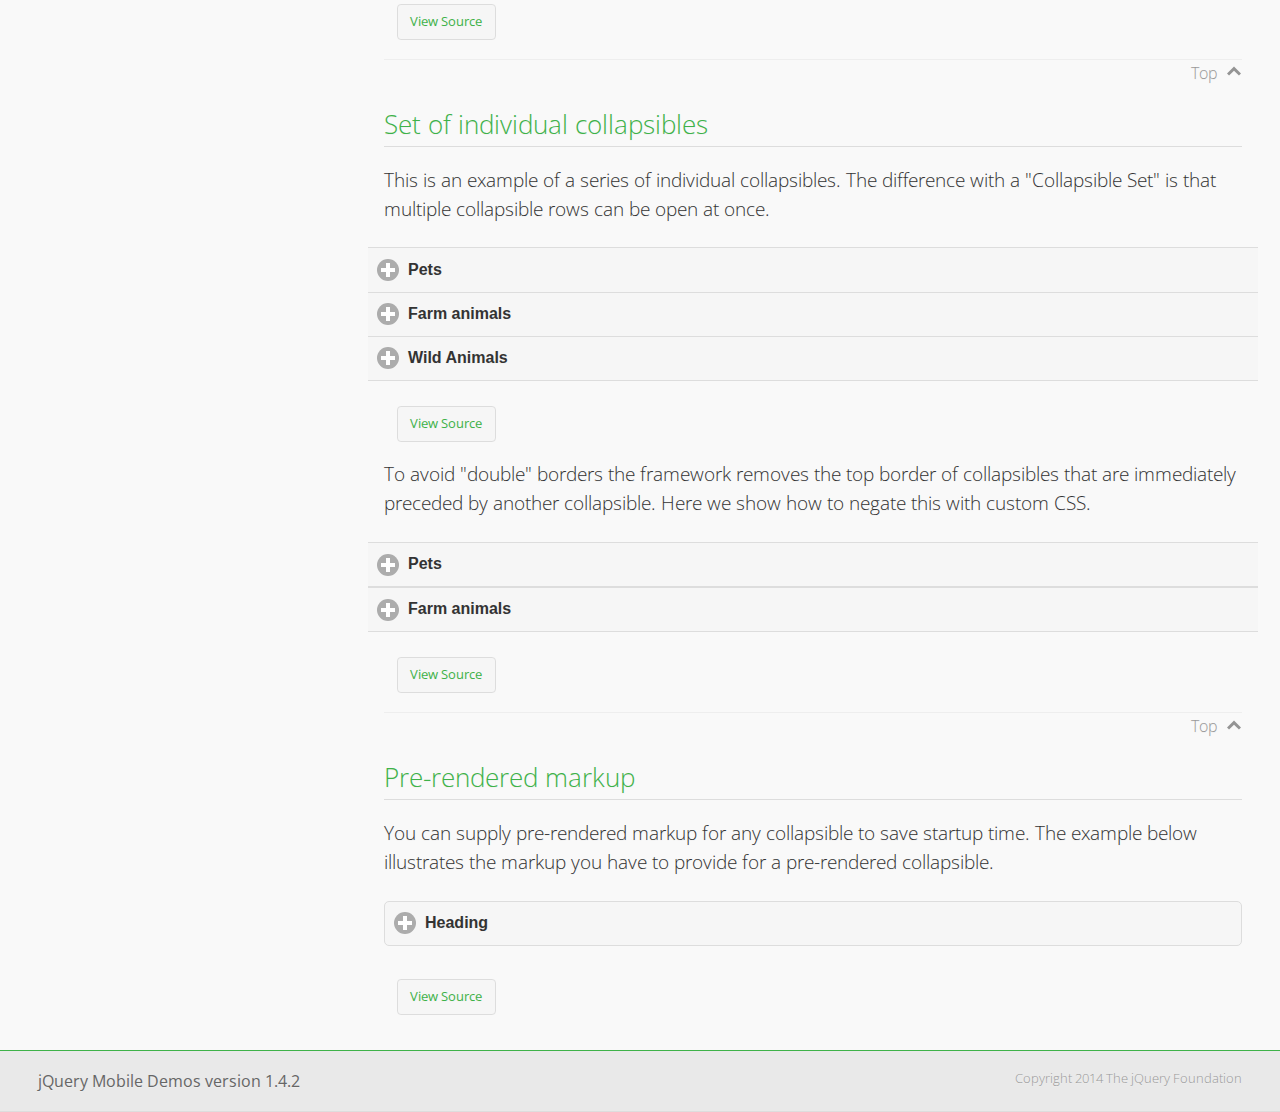
<file: app/src/main/assets/www/jquery/demos/collapsible/index.html>
<!DOCTYPE html>
<html>
<head>
	<meta charset="utf-8">
	<meta name="viewport" content="width=device-width, initial-scale=1">
	<title>Collapsible - jQuery Mobile Demos</title>
    <link rel="stylesheet" href="../css/themes/default/jquery.mobile-1.4.2.min.css">
    <link rel="stylesheet" href="../_assets/css/jqm-demos.css">
    <link rel="shortcut icon" href="../favicon.ico">
    <link rel="stylesheet" href="http://fonts.googleapis.com/css?family=Open+Sans:300,400,700">
    <script src="../js/jquery.js"></script>
    <script src="../_assets/js/index.js"></script>
    <script src="../js/jquery.mobile-1.4.2.min.js"></script>
    <style id="negateDoubleBorder">
        #demo-borders .ui-collapsible-heading .ui-btn { border-top-width: 1px !important; }
    </style>
</head>
<body>
<div data-role="page" class="jqm-demos" data-quicklinks="true">

    <div data-role="header" class="jqm-header">
		<h2><a href="../" title="jQuery Mobile Demos home"><img src="../_assets/img/jquery-logo.png" alt="jQuery Mobile"></a></h2>
		<p><span class="jqm-version"></span> Demos</p>
        <a href="#" class="jqm-navmenu-link ui-btn ui-btn-icon-notext ui-corner-all ui-icon-bars ui-nodisc-icon ui-alt-icon ui-btn-left">Menu</a>
        <a href="#" class="jqm-search-link ui-btn ui-btn-icon-notext ui-corner-all ui-icon-search ui-nodisc-icon ui-alt-icon ui-btn-right">Search</a>
    </div><!-- /header -->

    <div role="main" class="ui-content jqm-content">

        <h1>Collapsible</h1>

        <p>Collapsibles are simple widgets that allow you to expand or collapse content when tapped and are useful in mobile to provide a compact presentation of content.</p>

        <h2>Basic collapsible</h2>

        <p>To create a collapsible block of content, create a container and add the <code> data-role="collapsible"</code> attribute. Directly inside this container, add any header (H1-H6) or legend element. The framework will style the header to look like a clickable button and add a "+" icon to the left to indicate it's expandable. After the header, add any HTML markup you want to be collapsible. The framework will wrap this markup in a container that will be hidden/shown when the heading is clicked.</p>

        <div data-demo-html="true">
            <div data-role="collapsible">
                <h4>Heading</h4>
                <p>I'm the collapsible content. By default I'm closed, but you can click the header to open me.</p>
            </div>
        </div><!--/demo-html -->

        <h2>Theme</h2>

        <p>Add the <code>data-theme</code> attribute to set a theme for the collapsible, and the <code>data-content-theme</code> attribute to the wrapper and specify a theme swatch letter.</p>

        <div data-demo-html="true">
            <div data-role="collapsible" data-theme="b" data-content-theme="b">
                <h4>Heading</h4>
                <p>I'm the collapsible content with a themed content block set to "b".</p>
            </div>
        </div><!--/demo-html -->

        <p>The collapsible content inherits a theme by default. Set <code>data-content-theme</code> to <code>false</code> to have no theme at all.</p>

        <div data-demo-html="true">
            <div data-role="collapsible" data-content-theme="false">
                <h4>Heading</h4>
                <p>I'm the collapsible content without a theme.</p>
            </div>
        </div><!--/demo-html -->

        <h2>Expanded</h2>

        <p>To expand the content when the page loads, add the <code>data-collapsed="false"</code> attribute to the wrapper.</p>

        <div data-demo-html="true">
            <div data-role="collapsible" data-collapsed="false">
                <h4>Heading</h4>
                <ul data-role="listview">
                    <li><a href="#">List item 1</a></li>
                    <li><a href="#">List item 2</a></li>
                    <li><a href="#">List item 3</a></li>
                </ul>
            </div>
        </div><!--/demo-html -->

        <h2>Mini sized</h2>

        <p>For a more compact version that is useful in toolbars and tight spaces, add the <code>data-mini="true"</code> attribute to the element to create a mini version. </p>

        <div data-demo-html="true">
            <div data-role="collapsible" data-mini="true">
                <h4>Heading</h4>
                <ul data-role="listview">
                    <li><a href="#">List item 1</a></li>
                    <li><a href="#">List item 2</a></li>
                    <li><a href="#">List item 3</a></li>
                </ul>
            </div>
        </div><!--/demo-html -->

            <h2>Icons</h2>

            <p>The default icons of collapsible headings can be overridden by using the <code>data-collapsed-icon</code> and <code>data-expanded-icon</code> attributes. In the example below, <code>data-collapsed-icon="carat-d"</code> and <code>data-expanded-icon="carat-u"</code>.</p>

            <div data-demo-html="true">
                <div data-role="collapsible" data-collapsed-icon="carat-d" data-expanded-icon="carat-u">
                    <h4>Heading</h4>
                    <ul data-role="listview" data-inset="false">
                        <li>Read-only list item 1</li>
                        <li>Read-only list item 2</li>
                        <li>Read-only list item 3</li>
                    </ul>
                </div>
            </div><!--/demo-html -->

            <h2>Icon positioning</h2>

            <p>The default icon positioning of collapsible headings can be overridden by using the <code>data-iconpos</code> attribute. In the below case, <code>data-iconpos="right"</code>.</p>

            <div data-role="collapsible" data-iconpos="right">
                <h3>I'm a header</h3>
                <p><code>data-iconpos="right"</code></p>
            </div>

        <h2>Legend</h2>

        <p>For forms, use a <code>fieldset</code> and <code>legend</code> for the collapsible.</p>
        <div data-demo-html="true">
            <form>
                <fieldset data-role="collapsible">
                    <legend>Legend</legend>

                    <label for="textinput-f">Text Input:</label>
                    <input type="text" name="textinput-f" id="textinput-f" placeholder="Text input" value="">

                    <div data-role="controlgroup">
                        <input type="checkbox" name="checkbox-1-a" id="checkbox-1-a">
                        <label for="checkbox-1-a">One</label>
                        <input type="checkbox" name="checkbox-2-a" id="checkbox-2-a">
                        <label for="checkbox-2-a">Two</label>
                        <input type="checkbox" name="checkbox-3-a" id="checkbox-3-a">
                        <label for="checkbox-3-a">Three</label>
                    </div>
                </fieldset>
            </form>
        </div><!--/demo-html -->

        <h2>Non-inset collapsible</h2>

        <p>By default collapsibles have an inset appearance. To make them full width without corner styling add the <code>data-inset="false"</code> attribute to the element.</p>

        <div data-demo-html="true">
            <div data-role="collapsible" data-inset="false">
                <h4>Heading</h4>
                <p>I'm the collapsible content. By default I'm closed, but you can click the header to open me.</p>
            </div>
        </div><!--/demo-html -->

        <h2>Set of individual collapsibles</h2>

        <p>This is an example of a series of individual collapsibles. The difference with a "Collapsible Set" is that multiple collapsible rows can be open at once.</p>

        <div data-demo-html="true">
            <div data-role="collapsible" data-inset="false">
                <h3>Pets</h3>
                <ul data-role="listview">
                    <li><a href="#">Canary</a></li>
                    <li><a href="#">Cat</a></li>
                    <li><a href="#">Dog</a></li>
                    <li><a href="#">Gerbil</a></li>
                    <li><a href="#">Iguana</a></li>
                    <li><a href="#">Mouse</a></li>
                </ul>
            </div><!-- /collapsible -->
            <div data-role="collapsible" data-inset="false">
                <h3>Farm animals</h3>
                <ul data-role="listview">
                    <li><a href="#">Chicken</a></li>
                    <li><a href="#">Cow</a></li>
                    <li><a href="#">Duck</a></li>
                    <li><a href="#">Horse</a></li>
                    <li><a href="#">Pig</a></li>
                    <li><a href="#">Sheep</a></li>
                </ul>
            </div><!-- /collapsible -->
            <div data-role="collapsible" data-inset="false">
                <h3>Wild Animals</h3>
                <ul data-role="listview">
                    <li><a href="#">Aardvark</a></li>
                    <li><a href="#">Alligator</a></li>
                    <li><a href="#">Ant</a></li>
                    <li><a href="#">Bear</a></li>
                    <li><a href="#">Beaver</a></li>
                    <li><a href="#">Cougar</a></li>
                    <li><a href="#">Dingo</a></li>
                </ul>
            </div><!-- /collapsible -->
        </div><!--/demo-html -->

        <p>To avoid "double" borders the framework removes the top border of collapsibles that are immediately preceded by another collapsible. Here we show how to negate this with custom CSS.</p>

        <div data-demo-html="true" data-demo-css="#negateDoubleBorder">
            <div id="demo-borders">
                <div data-role="collapsible" data-inset="false">
                    <h3>Pets</h3>
                    <ul data-role="listview">
                        <li><a href="#">Canary</a></li>
                        <li><a href="#">Cat</a></li>
                        <li><a href="#">Dog</a></li>
                        <li><a href="#">Gerbil</a></li>
                        <li><a href="#">Iguana</a></li>
                        <li><a href="#">Mouse</a></li>
                    </ul>
                </div><!-- /collapsible -->
                <div data-role="collapsible" data-inset="false">
                    <h3>Farm animals</h3>
                    <ul data-role="listview">
                        <li><a href="#">Chicken</a></li>
                        <li><a href="#">Cow</a></li>
                        <li><a href="#">Duck</a></li>
                        <li><a href="#">Horse</a></li>
                        <li><a href="#">Pig</a></li>
                        <li><a href="#">Sheep</a></li>
                    </ul>
                </div><!-- /collapsible -->
            </div>
        </div><!--/demo-html -->

			<h2>Pre-rendered markup</h2>
			<p>You can supply pre-rendered markup for any collapsible to save startup time. The example below illustrates the markup you have to provide for a pre-rendered collapsible.</p>
				<div data-demo-html="true">
					<div data-role="collapsible" data-enhanced="true" class="ui-collapsible ui-collapsible-inset ui-corner-all ui-collapsible-collapsed">
						<h4 class="ui-collapsible-heading ui-collapsible-heading-collapsed">
							<a href="#" class="ui-collapsible-heading-toggle ui-btn ui-btn-icon-left ui-icon-plus">
							Heading
							<div class="ui-collapsible-heading-status"> click to expand contents</div>
							</a>
						</h4>
						<div class="ui-collapsible-content ui-collapsible-content-collapsed" aria-hidden="true">
						<p>I'm the collapsible content. By default I'm closed, but you can click the header to open me.</p>
						</div>
					</div>
				</div>

	</div><!-- /content -->
	    <div data-role="panel" class="jqm-navmenu-panel" data-position="left" data-display="overlay" data-theme="a">
	    	<ul class="jqm-list ui-alt-icon ui-nodisc-icon">
<li data-filtertext="demos homepage" data-icon="home"><a href=".././">Home</a></li>
<li data-filtertext="introduction overview getting started"><a href="../intro/" data-ajax="false">Introduction</a></li>
<li data-filtertext="buttons button markup buttonmarkup method anchor link button element"><a href="../button-markup/" data-ajax="false">Buttons</a></li>
<li data-filtertext="form button widget input button submit reset"><a href="../button/" data-ajax="false">Button widget</a></li>
<li data-role="collapsible" data-collapsed-icon="carat-d" data-expanded-icon="carat-u" data-iconpos="right" data-inset="false">
	<h3>Checkboxradio widget</h3>
	<ul>
		<li data-filtertext="form checkboxradio widget checkbox input checkboxes controlgroups"><a href="../checkboxradio-checkbox/" data-ajax="false">Checkboxes</a></li>
		<li data-filtertext="form checkboxradio widget radio input radio buttons controlgroups"><a href="../checkboxradio-radio/" data-ajax="false">Radio buttons</a></li>
	</ul>
</li>
<li data-role="collapsible" data-collapsed-icon="carat-d" data-expanded-icon="carat-u" data-iconpos="right" data-inset="false">
	<h3>Collapsible (set) widget</h3>
	<ul>
		<li data-filtertext="collapsibles content formatting"><a href="../collapsible/" data-ajax="false">Collapsible</a></li>
		<li data-filtertext="dynamic collapsible set accordion append expand"><a href="../collapsible-dynamic/" data-ajax="false">Dynamic collapsibles</a></li>
		<li data-filtertext="accordions collapsible set widget content formatting grouped collapsibles"><a href="../collapsibleset/" data-ajax="false">Collapsible set</a></li>
	</ul>
</li>
<li data-role="collapsible" data-collapsed-icon="carat-d" data-expanded-icon="carat-u" data-iconpos="right" data-inset="false">
	<h3>Controlgroup widget</h3>
	<ul>
		<li data-filtertext="controlgroups selectmenu checkboxradio input grouped buttons horizontal vertical"><a href="../controlgroup/" data-ajax="false">Controlgroup</a></li>
		<li data-filtertext="dynamic controlgroup dynamically add buttons"><a href="../controlgroup-dynamic/" data-ajax="false">Dynamic controlgroups</a></li>
	</ul>
</li>
<li data-filtertext="form datepicker widget date input"><a href="../datepicker/" data-ajax="false">Datepicker</a></li>
<li data-role="collapsible" data-collapsed-icon="carat-d" data-expanded-icon="carat-u" data-iconpos="right" data-inset="false">
	<h3>Events</h3>
	<ul>
		<li data-filtertext="swipe to delete list items listviews swipe events"><a href="../swipe-list/" data-ajax="false">Swipe list items</a></li>
		<li data-filtertext="swipe to navigate swipe page navigation swipe events"><a href="../swipe-page/" data-ajax="false">Swipe page navigation</a></li>
	</ul>
</li>
<li data-filtertext="filterable filter elements sorting searching listview table"><a href="../filterable/" data-ajax="false">Filterable widget</a></li>
<li data-filtertext="form flipswitch widget flip toggle switch binary select checkbox input"><a href="../flipswitch/" data-ajax="false">Flipswitch widget</a></li>
<li data-role="collapsible" data-collapsed-icon="carat-d" data-expanded-icon="carat-u" data-iconpos="right" data-inset="false">
	<h3>Forms</h3>
	<ul>
		<li data-filtertext="forms text checkbox radio range button submit reset inputs selects textarea slider flipswitch label form elements"><a href="../forms/" data-ajax="false">Forms</a></li>
		<li data-filtertext="form hide labels hidden accessible ui-hidden-accessible forms"><a href="../forms-label-hidden-accessible/" data-ajax="false">Hide labels</a></li>
		<li data-filtertext="form field containers fieldcontain ui-field-contain forms"><a href="../forms-field-contain/" data-ajax="false">Field containers</a></li>
		<li data-filtertext="forms disabled form elements"><a href="../forms-disabled/" data-ajax="false">Forms disabled</a></li>
		<li data-filtertext="forms gallery examples overview forms text checkbox radio range button submit reset inputs selects textarea slider flipswitch label form elements"><a href="../forms-gallery/" data-ajax="false">Forms gallery</a></li>
	</ul>
</li>
<li data-role="collapsible" data-collapsed-icon="carat-d" data-expanded-icon="carat-u" data-iconpos="right" data-inset="false">
	<h3>Grids</h3>
	<ul>
		<li data-filtertext="grids columns blocks content formatting rwd responsive css framework"><a href="../grids/" data-ajax="false">Grids</a></li>
		<li data-filtertext="buttons in grids css framework"><a href="../grids-buttons/" data-ajax="false">Buttons in grids</a></li>
		<li data-filtertext="custom responsive grids rwd css framework"><a href="../grids-custom-responsive/" data-ajax="false">Custom responsive grids</a></li>
	</ul>
</li>
<li data-filtertext="blocks content formatting sections heading"><a href="../body-bar-classes/" data-ajax="false">Grouping and dividing content</a></li>
<li data-role="collapsible" data-collapsed-icon="carat-d" data-expanded-icon="carat-u" data-iconpos="right" data-inset="false">
	<h3>Icons</h3>
	<ul>
		<li data-filtertext="button icons svg disc alt custom icon position"><a href="../icons/" data-ajax="false">Icons</a></li>
		<li data-filtertext=""><a href="../icons-grunticon/" data-ajax="false">Grunticon loader</a></li>
	</ul>
</li>
<li data-role="collapsible" data-collapsed-icon="carat-d" data-expanded-icon="carat-u" data-iconpos="right" data-inset="false">
	<h3>Listview widget</h3>
	<ul>
		<li data-filtertext="listview widget thumbnails icons nested split button collapsible ul ol"><a href="../listview/" data-ajax="false">Listview</a></li>
		<li data-filtertext="autocomplete filterable reveal listview filtertextbeforefilter placeholder"><a href="../listview-autocomplete/" data-ajax="false">Listview autocomplete</a></li>
		<li data-filtertext="autocomplete filterable reveal listview remote data filtertextbeforefilter placeholder"><a href="../listview-autocomplete-remote/" data-ajax="false">Listview autocomplete remote data</a></li>
		<li data-filtertext="autodividers anchor jump scroll linkbars listview lists ul ol"><a href="../listview-autodividers-linkbar/" data-ajax="false">Listview autodividers linkbar</a></li>
		<li data-filtertext="listview autodividers selector autodividersselector lists ul ol"><a href="../listview-autodividers-selector/" data-ajax="false">Listview autodividers selector</a></li>
		<li data-filtertext="listview nested list items"><a href="../listview-nested-lists/" data-ajax="false">Listview Nested Listviews</a></li>
		<li data-filtertext="listview collapsible list items flat"><a href="../listview-collapsible-item-flat/" data-ajax="false">Listview collapsible list items (flat)</a></li>
		<li data-filtertext="listview collapsible list indented"><a href="../listview-collapsible-item-indented/" data-ajax="false">Listview collapsible list items (indented)</a></li>
		<li data-filtertext="grid listview responsive grids responsive listviews lists ul"><a href="../listview-grid/" data-ajax="false">Listview responsive grid</a></li>
	</ul>
</li>
<li data-filtertext="loader widget page loading navigation overlay spinner"><a href="../loader/" data-ajax="false">Loader widget</a></li>
<li data-filtertext="navbar widget navmenu toolbars header footer"><a href="../navbar/" data-ajax="false">Navbar widget</a></li>
<li data-role="collapsible" data-collapsed-icon="carat-d" data-expanded-icon="carat-u" data-iconpos="right" data-inset="false">
	<h3>Navigation</h3>
	<ul>
		<li data-filtertext="ajax navigation navigate widget history event method"><a href="../navigation/" data-ajax="false">Navigation</a></li>
		<li data-filtertext="linking pages page links navigation ajax prefetch cache"><a href="../navigation-linking-pages/" data-ajax="false">Linking pages</a></li>
		<li data-filtertext="php redirect server redirection server-side navigation"><a href="../navigation-php-redirect/" data-ajax="false">PHP redirect demo</a></li>
		<li data-filtertext="navigation redirection hash query"><a href="../navigation-hash-processing/" data-ajax="false">Hash processing demo</a></li>
	</ul>
</li>
<li data-role="collapsible" data-collapsed-icon="carat-d" data-expanded-icon="carat-u" data-iconpos="right" data-inset="false">
	<h3>Pages</h3>
	<ul>
		<li data-filtertext="pages page widget ajax navigation"><a href="../pages/" data-ajax="false">Pages</a></li>
		<li data-filtertext="single page"><a href="../pages-single-page/" data-ajax="false">Single page</a></li>
		<li data-filtertext="multipage multi-page page"><a href="../pages-multi-page/" data-ajax="false">Multi-page template</a></li>
		<li data-filtertext="dialog page widget modal popup"><a href="../pages-dialog/" data-ajax="false">Dialog page</a></li>
	</ul>
</li>
<li data-role="collapsible" data-collapsed-icon="carat-d" data-expanded-icon="carat-u" data-iconpos="right" data-inset="false">
	<h3>Panel widget</h3>
	<ul>
		<li data-filtertext="panel widget sliding panels reveal push overlay responsive"><a href="../panel/" data-ajax="false">Panel</a></li>
		<li data-filtertext=""><a href="../panel-external/" data-ajax="false">External panels</a></li>
		<li data-filtertext="panel "><a href="../panel-fixed/" data-ajax="false">Fixed panels</a></li>
		<li data-filtertext="panel slide panels sliding panels shadow rwd responsive breakpoint"><a href="../panel-responsive/" data-ajax="false">Panels responsive</a></li>
		<li data-filtertext="panel custom style custom panel width reveal shadow listview panel styling page background wrapper"><a href="../panel-styling/" data-ajax="false">Custom panel style</a></li>
		<li data-filtertext="panel open on swipe"><a href="../panel-swipe-open/" data-ajax="false">Panel open on swipe</a></li>
		<li data-filtertext="panels outside page internal external toolbars"><a href="../panel-external-internal/" data-ajax="false">Panel external and internal</a></li>
	</ul>
</li>
<li data-role="collapsible" data-collapsed-icon="carat-d" data-expanded-icon="carat-u" data-iconpos="right" data-inset="false">
	<h3>Popup widget</h3>
	<ul>
		<li data-filtertext="popup widget popups dialog modal transition tooltip lightbox form overlay screen flip pop fade transition"><a href="../popup/" data-ajax="false">Popup</a></li>
		<li data-filtertext="popup alignment position"><a href="../popup-alignment/" data-ajax="false">Popup alignment</a></li>
		<li data-filtertext="popup arrow size popups popover"><a href="../popup-arrow-size/" data-ajax="false">Popup arrow size</a></li>
		<li data-filtertext="dynamic popups popup images lightbox"><a href="../popup-dynamic/" data-ajax="false">Dynamic popups</a></li>
		<li data-filtertext="popups with iframes scaling"><a href="../popup-iframe/" data-ajax="false">Popups with iframes</a></li>
		<li data-filtertext="popup image scaling"><a href="../popup-image-scaling/" data-ajax="false">Popup image scaling</a></li>
		<li data-filtertext="external popup outside multi-page"><a href="../popup-outside-multipage" data-ajax="false">Popup outside multi-page</a></li>
	</ul>
</li>
<li data-filtertext="form rangeslider widget dual sliders dual handle sliders range input"><a href="../rangeslider/" data-ajax="false">Rangeslider widget</a></li>
<li data-filtertext="responsive web design rwd adaptive progressive enhancement PE accessible mobile breakpoints media query media queries"><a href="../rwd/" data-ajax="false">Responsive Web Design</a></li>
<li data-role="collapsible" data-collapsed-icon="carat-d" data-expanded-icon="carat-u" data-iconpos="right" data-inset="false">
	<h3>Selectmenu widget</h3>
	<ul>
		<li data-filtertext="form selectmenu widget select input custom select menu selects"><a href="../selectmenu/" data-ajax="false">Selectmenu</a></li>
		<li data-filtertext="form custom select menu selectmenu widget custom menu option optgroup multiple selects"><a href="../selectmenu-custom/" data-ajax="false">Custom select menu</a></li>
		<li data-filtertext="filterable select filter popup dialog"><a href="../selectmenu-custom-filter/" data-ajax="false">Custom select menu with filter</a></li>
	</ul>
</li>
<li data-role="collapsible" data-collapsed-icon="carat-d" data-expanded-icon="carat-u" data-iconpos="right" data-inset="false">
	<h3>Slider widget</h3>
	<ul>
		<li data-filtertext="form slider widget range input single sliders"><a href="../slider/" data-ajax="false">Slider</a></li>
		<li data-filtertext="form slider widget flipswitch slider binary select flip toggle switch"><a href="../slider-flipswitch/" data-ajax="false">Slider flip toggle switch</a></li>
		<li data-filtertext="form slider tooltip handle value input range sliders"><a href="../slider-tooltip/" data-ajax="false">Slider tooltip</a></li>
	</ul>
</li>
<li data-role="collapsible" data-collapsed-icon="carat-d" data-expanded-icon="carat-u" data-iconpos="right" data-inset="false">
	<h3>Table widget</h3>
	<ul>
		<li data-filtertext="table widget reflow column toggle th td responsive tables rwd hide show tabular"><a href="../table-column-toggle/" data-ajax="false">Table Column Toggle</a></li>
		<li data-filtertext="table column toggle phone comparison demo"><a href="../table-column-toggle-example/" data-ajax="false">Table Column Toggle demo</a></li>
		<li data-filtertext="responsive tables table column toggle heading groups rwd breakpoint"><a href="../table-column-toggle-heading-groups/" data-ajax="false">Table Column Toggle heading groups</a></li>
		<li data-filtertext="responsive tables table column toggle hide rwd breakpoint customization options"><a href="../table-column-toggle-options/" data-ajax="false">Table Column Toggle options</a></li>
		<li data-filtertext="table reflow th td responsive rwd columns tabular"><a href="../table-reflow/" data-ajax="false">Table Reflow</a></li>
		<li data-filtertext="responsive tables table reflow heading groups rwd breakpoint"><a href="../table-reflow-heading-groups/" data-ajax="false">Table Reflow heading groups</a></li>
		<li data-filtertext="responsive tables table reflow stripes strokes table style"><a href="../table-reflow-stripes-strokes/" data-ajax="false">Table Reflow stripes and strokes</a></li>
		<li data-filtertext="responsive tables table reflow stack custom styles"><a href="../table-reflow-styling/" data-ajax="false">Table Reflow custom styles</a></li>
	</ul>
</li>
<li data-filtertext="ui tabs widget"><a href="../tabs/" data-ajax="false">Tabs widget</a></li>
<li data-filtertext="form textinput widget text input textarea number date time tel email file color password"><a href="../textinput/" data-ajax="false">Textinput widget</a></li>
<li data-role="collapsible" data-collapsed-icon="carat-d" data-expanded-icon="carat-u" data-iconpos="right" data-inset="false">
	<h3>Theming</h3>
	<ul>
		<li data-filtertext="default theme swatches theming style css"><a href="../theme-default/" data-ajax="false">Default theme</a></li>
		<li data-filtertext="classic theme old theme swatches theming style css"><a href="../theme-classic/" data-ajax="false">Classic theme</a></li>
	</ul>
</li>
<li data-role="collapsible" data-collapsed-icon="carat-d" data-expanded-icon="carat-u" data-iconpos="right" data-inset="false">
	<h3>Toolbar widget</h3>
	<ul>
		<li data-filtertext="toolbar widget header footer toolbars fixed fullscreen external sections"><a href="../toolbar/" data-ajax="false">Toolbar</a></li>
		<li data-filtertext="dynamic toolbars dynamically add toolbar header footer"><a href="../toolbar-dynamic/" data-ajax="false">Dynamic toolbars</a></li>
		<li data-filtertext="external toolbars header footer"><a href="../toolbar-external/" data-ajax="false">External toolbars</a></li>
		<li data-filtertext="fixed toolbars header footer"><a href="../toolbar-fixed/" data-ajax="false">Fixed toolbars</a></li>
		<li data-filtertext="fixed fullscreen toolbars header footer"><a href="../toolbar-fixed-fullscreen/" data-ajax="false">Fullscreen toolbars</a></li>
		<li data-filtertext="external fixed toolbars header footer"><a href="../toolbar-fixed-external/" data-ajax="false">Fixed external toolbars</a></li>
		<li data-filtertext="external persistent toolbars header footer navbar navmenu"><a href="../toolbar-fixed-persistent/" data-ajax="false">Persistent toolbars</a></li>
		<li data-filtertext="external ajax optimized toolbars persistent toolbars header footer navbar"><a href="../toolbar-fixed-persistent-optimized/" data-ajax="false">Ajax optimized toolbars</a></li>
		<li data-filtertext="form in toolbars header footer"><a href="../toolbar-fixed-forms/" data-ajax="false">Form in toolbar</a></li>
	</ul>
</li>
<li data-filtertext="page transitions animated pages popup navigation flip slide fade pop"><a href="../transitions/" data-ajax="false">Transitions</a></li>
<li data-role="collapsible" data-collapsed-icon="carat-d" data-expanded-icon="carat-u" data-iconpos="right" data-inset="false">
	<h3>3rd party API demos</h3>
	<ul>
		<li data-filtertext="backbone requirejs navigation router"><a href="../backbone-requirejs/" data-ajax="false">Backbone RequireJS</a></li>
		<li data-filtertext="google maps geolocation demo"><a href="../map-geolocation/" data-ajax="false">Google Maps geolocation</a></li>
		<li data-filtertext="google maps hybrid"><a href="../map-list-toggle/" data-ajax="false">Google Maps list toggle</a></li>
	</ul>
</li>



		     </ul>
		</div><!-- /panel -->


	<div data-role="footer" data-position="fixed" data-tap-toggle="false" class="jqm-footer">
		<p>jQuery Mobile Demos version <span class="jqm-version"></span></p>
		<p>Copyright 2014 The jQuery Foundation</p>
	</div><!-- /footer -->
	<!-- TODO: This should become an external panel so we can add input to markup (unique ID) -->
    <div data-role="panel" class="jqm-search-panel" data-position="right" data-display="overlay" data-theme="a">
		<div class="jqm-search">
			<ul class="jqm-list" data-filter-placeholder="Search demos..." data-filter-reveal="true">
<li data-filtertext="demos homepage" data-icon="home"><a href=".././">Home</a></li>
<li data-filtertext="introduction overview getting started"><a href="../intro/" data-ajax="false">Introduction</a></li>
<li data-filtertext="buttons button markup buttonmarkup method anchor link button element"><a href="../button-markup/" data-ajax="false">Buttons</a></li>
<li data-filtertext="form button widget input button submit reset"><a href="../button/" data-ajax="false">Button widget</a></li>
<li data-role="collapsible" data-collapsed-icon="carat-d" data-expanded-icon="carat-u" data-iconpos="right" data-inset="false">
	<h3>Checkboxradio widget</h3>
	<ul>
		<li data-filtertext="form checkboxradio widget checkbox input checkboxes controlgroups"><a href="../checkboxradio-checkbox/" data-ajax="false">Checkboxes</a></li>
		<li data-filtertext="form checkboxradio widget radio input radio buttons controlgroups"><a href="../checkboxradio-radio/" data-ajax="false">Radio buttons</a></li>
	</ul>
</li>
<li data-role="collapsible" data-collapsed-icon="carat-d" data-expanded-icon="carat-u" data-iconpos="right" data-inset="false">
	<h3>Collapsible (set) widget</h3>
	<ul>
		<li data-filtertext="collapsibles content formatting"><a href="../collapsible/" data-ajax="false">Collapsible</a></li>
		<li data-filtertext="dynamic collapsible set accordion append expand"><a href="../collapsible-dynamic/" data-ajax="false">Dynamic collapsibles</a></li>
		<li data-filtertext="accordions collapsible set widget content formatting grouped collapsibles"><a href="../collapsibleset/" data-ajax="false">Collapsible set</a></li>
	</ul>
</li>
<li data-role="collapsible" data-collapsed-icon="carat-d" data-expanded-icon="carat-u" data-iconpos="right" data-inset="false">
	<h3>Controlgroup widget</h3>
	<ul>
		<li data-filtertext="controlgroups selectmenu checkboxradio input grouped buttons horizontal vertical"><a href="../controlgroup/" data-ajax="false">Controlgroup</a></li>
		<li data-filtertext="dynamic controlgroup dynamically add buttons"><a href="../controlgroup-dynamic/" data-ajax="false">Dynamic controlgroups</a></li>
	</ul>
</li>
<li data-filtertext="form datepicker widget date input"><a href="../datepicker/" data-ajax="false">Datepicker</a></li>
<li data-role="collapsible" data-collapsed-icon="carat-d" data-expanded-icon="carat-u" data-iconpos="right" data-inset="false">
	<h3>Events</h3>
	<ul>
		<li data-filtertext="swipe to delete list items listviews swipe events"><a href="../swipe-list/" data-ajax="false">Swipe list items</a></li>
		<li data-filtertext="swipe to navigate swipe page navigation swipe events"><a href="../swipe-page/" data-ajax="false">Swipe page navigation</a></li>
	</ul>
</li>
<li data-filtertext="filterable filter elements sorting searching listview table"><a href="../filterable/" data-ajax="false">Filterable widget</a></li>
<li data-filtertext="form flipswitch widget flip toggle switch binary select checkbox input"><a href="../flipswitch/" data-ajax="false">Flipswitch widget</a></li>
<li data-role="collapsible" data-collapsed-icon="carat-d" data-expanded-icon="carat-u" data-iconpos="right" data-inset="false">
	<h3>Forms</h3>
	<ul>
		<li data-filtertext="forms text checkbox radio range button submit reset inputs selects textarea slider flipswitch label form elements"><a href="../forms/" data-ajax="false">Forms</a></li>
		<li data-filtertext="form hide labels hidden accessible ui-hidden-accessible forms"><a href="../forms-label-hidden-accessible/" data-ajax="false">Hide labels</a></li>
		<li data-filtertext="form field containers fieldcontain ui-field-contain forms"><a href="../forms-field-contain/" data-ajax="false">Field containers</a></li>
		<li data-filtertext="forms disabled form elements"><a href="../forms-disabled/" data-ajax="false">Forms disabled</a></li>
		<li data-filtertext="forms gallery examples overview forms text checkbox radio range button submit reset inputs selects textarea slider flipswitch label form elements"><a href="../forms-gallery/" data-ajax="false">Forms gallery</a></li>
	</ul>
</li>
<li data-role="collapsible" data-collapsed-icon="carat-d" data-expanded-icon="carat-u" data-iconpos="right" data-inset="false">
	<h3>Grids</h3>
	<ul>
		<li data-filtertext="grids columns blocks content formatting rwd responsive css framework"><a href="../grids/" data-ajax="false">Grids</a></li>
		<li data-filtertext="buttons in grids css framework"><a href="../grids-buttons/" data-ajax="false">Buttons in grids</a></li>
		<li data-filtertext="custom responsive grids rwd css framework"><a href="../grids-custom-responsive/" data-ajax="false">Custom responsive grids</a></li>
	</ul>
</li>
<li data-filtertext="blocks content formatting sections heading"><a href="../body-bar-classes/" data-ajax="false">Grouping and dividing content</a></li>
<li data-role="collapsible" data-collapsed-icon="carat-d" data-expanded-icon="carat-u" data-iconpos="right" data-inset="false">
	<h3>Icons</h3>
	<ul>
		<li data-filtertext="button icons svg disc alt custom icon position"><a href="../icons/" data-ajax="false">Icons</a></li>
		<li data-filtertext=""><a href="../icons-grunticon/" data-ajax="false">Grunticon loader</a></li>
	</ul>
</li>
<li data-role="collapsible" data-collapsed-icon="carat-d" data-expanded-icon="carat-u" data-iconpos="right" data-inset="false">
	<h3>Listview widget</h3>
	<ul>
		<li data-filtertext="listview widget thumbnails icons nested split button collapsible ul ol"><a href="../listview/" data-ajax="false">Listview</a></li>
		<li data-filtertext="autocomplete filterable reveal listview filtertextbeforefilter placeholder"><a href="../listview-autocomplete/" data-ajax="false">Listview autocomplete</a></li>
		<li data-filtertext="autocomplete filterable reveal listview remote data filtertextbeforefilter placeholder"><a href="../listview-autocomplete-remote/" data-ajax="false">Listview autocomplete remote data</a></li>
		<li data-filtertext="autodividers anchor jump scroll linkbars listview lists ul ol"><a href="../listview-autodividers-linkbar/" data-ajax="false">Listview autodividers linkbar</a></li>
		<li data-filtertext="listview autodividers selector autodividersselector lists ul ol"><a href="../listview-autodividers-selector/" data-ajax="false">Listview autodividers selector</a></li>
		<li data-filtertext="listview nested list items"><a href="../listview-nested-lists/" data-ajax="false">Listview Nested Listviews</a></li>
		<li data-filtertext="listview collapsible list items flat"><a href="../listview-collapsible-item-flat/" data-ajax="false">Listview collapsible list items (flat)</a></li>
		<li data-filtertext="listview collapsible list indented"><a href="../listview-collapsible-item-indented/" data-ajax="false">Listview collapsible list items (indented)</a></li>
		<li data-filtertext="grid listview responsive grids responsive listviews lists ul"><a href="../listview-grid/" data-ajax="false">Listview responsive grid</a></li>
	</ul>
</li>
<li data-filtertext="loader widget page loading navigation overlay spinner"><a href="../loader/" data-ajax="false">Loader widget</a></li>
<li data-filtertext="navbar widget navmenu toolbars header footer"><a href="../navbar/" data-ajax="false">Navbar widget</a></li>
<li data-role="collapsible" data-collapsed-icon="carat-d" data-expanded-icon="carat-u" data-iconpos="right" data-inset="false">
	<h3>Navigation</h3>
	<ul>
		<li data-filtertext="ajax navigation navigate widget history event method"><a href="../navigation/" data-ajax="false">Navigation</a></li>
		<li data-filtertext="linking pages page links navigation ajax prefetch cache"><a href="../navigation-linking-pages/" data-ajax="false">Linking pages</a></li>
		<li data-filtertext="php redirect server redirection server-side navigation"><a href="../navigation-php-redirect/" data-ajax="false">PHP redirect demo</a></li>
		<li data-filtertext="navigation redirection hash query"><a href="../navigation-hash-processing/" data-ajax="false">Hash processing demo</a></li>
	</ul>
</li>
<li data-role="collapsible" data-collapsed-icon="carat-d" data-expanded-icon="carat-u" data-iconpos="right" data-inset="false">
	<h3>Pages</h3>
	<ul>
		<li data-filtertext="pages page widget ajax navigation"><a href="../pages/" data-ajax="false">Pages</a></li>
		<li data-filtertext="single page"><a href="../pages-single-page/" data-ajax="false">Single page</a></li>
		<li data-filtertext="multipage multi-page page"><a href="../pages-multi-page/" data-ajax="false">Multi-page template</a></li>
		<li data-filtertext="dialog page widget modal popup"><a href="../pages-dialog/" data-ajax="false">Dialog page</a></li>
	</ul>
</li>
<li data-role="collapsible" data-collapsed-icon="carat-d" data-expanded-icon="carat-u" data-iconpos="right" data-inset="false">
	<h3>Panel widget</h3>
	<ul>
		<li data-filtertext="panel widget sliding panels reveal push overlay responsive"><a href="../panel/" data-ajax="false">Panel</a></li>
		<li data-filtertext=""><a href="../panel-external/" data-ajax="false">External panels</a></li>
		<li data-filtertext="panel "><a href="../panel-fixed/" data-ajax="false">Fixed panels</a></li>
		<li data-filtertext="panel slide panels sliding panels shadow rwd responsive breakpoint"><a href="../panel-responsive/" data-ajax="false">Panels responsive</a></li>
		<li data-filtertext="panel custom style custom panel width reveal shadow listview panel styling page background wrapper"><a href="../panel-styling/" data-ajax="false">Custom panel style</a></li>
		<li data-filtertext="panel open on swipe"><a href="../panel-swipe-open/" data-ajax="false">Panel open on swipe</a></li>
		<li data-filtertext="panels outside page internal external toolbars"><a href="../panel-external-internal/" data-ajax="false">Panel external and internal</a></li>
	</ul>
</li>
<li data-role="collapsible" data-collapsed-icon="carat-d" data-expanded-icon="carat-u" data-iconpos="right" data-inset="false">
	<h3>Popup widget</h3>
	<ul>
		<li data-filtertext="popup widget popups dialog modal transition tooltip lightbox form overlay screen flip pop fade transition"><a href="../popup/" data-ajax="false">Popup</a></li>
		<li data-filtertext="popup alignment position"><a href="../popup-alignment/" data-ajax="false">Popup alignment</a></li>
		<li data-filtertext="popup arrow size popups popover"><a href="../popup-arrow-size/" data-ajax="false">Popup arrow size</a></li>
		<li data-filtertext="dynamic popups popup images lightbox"><a href="../popup-dynamic/" data-ajax="false">Dynamic popups</a></li>
		<li data-filtertext="popups with iframes scaling"><a href="../popup-iframe/" data-ajax="false">Popups with iframes</a></li>
		<li data-filtertext="popup image scaling"><a href="../popup-image-scaling/" data-ajax="false">Popup image scaling</a></li>
		<li data-filtertext="external popup outside multi-page"><a href="../popup-outside-multipage" data-ajax="false">Popup outside multi-page</a></li>
	</ul>
</li>
<li data-filtertext="form rangeslider widget dual sliders dual handle sliders range input"><a href="../rangeslider/" data-ajax="false">Rangeslider widget</a></li>
<li data-filtertext="responsive web design rwd adaptive progressive enhancement PE accessible mobile breakpoints media query media queries"><a href="../rwd/" data-ajax="false">Responsive Web Design</a></li>
<li data-role="collapsible" data-collapsed-icon="carat-d" data-expanded-icon="carat-u" data-iconpos="right" data-inset="false">
	<h3>Selectmenu widget</h3>
	<ul>
		<li data-filtertext="form selectmenu widget select input custom select menu selects"><a href="../selectmenu/" data-ajax="false">Selectmenu</a></li>
		<li data-filtertext="form custom select menu selectmenu widget custom menu option optgroup multiple selects"><a href="../selectmenu-custom/" data-ajax="false">Custom select menu</a></li>
		<li data-filtertext="filterable select filter popup dialog"><a href="../selectmenu-custom-filter/" data-ajax="false">Custom select menu with filter</a></li>
	</ul>
</li>
<li data-role="collapsible" data-collapsed-icon="carat-d" data-expanded-icon="carat-u" data-iconpos="right" data-inset="false">
	<h3>Slider widget</h3>
	<ul>
		<li data-filtertext="form slider widget range input single sliders"><a href="../slider/" data-ajax="false">Slider</a></li>
		<li data-filtertext="form slider widget flipswitch slider binary select flip toggle switch"><a href="../slider-flipswitch/" data-ajax="false">Slider flip toggle switch</a></li>
		<li data-filtertext="form slider tooltip handle value input range sliders"><a href="../slider-tooltip/" data-ajax="false">Slider tooltip</a></li>
	</ul>
</li>
<li data-role="collapsible" data-collapsed-icon="carat-d" data-expanded-icon="carat-u" data-iconpos="right" data-inset="false">
	<h3>Table widget</h3>
	<ul>
		<li data-filtertext="table widget reflow column toggle th td responsive tables rwd hide show tabular"><a href="../table-column-toggle/" data-ajax="false">Table Column Toggle</a></li>
		<li data-filtertext="table column toggle phone comparison demo"><a href="../table-column-toggle-example/" data-ajax="false">Table Column Toggle demo</a></li>
		<li data-filtertext="responsive tables table column toggle heading groups rwd breakpoint"><a href="../table-column-toggle-heading-groups/" data-ajax="false">Table Column Toggle heading groups</a></li>
		<li data-filtertext="responsive tables table column toggle hide rwd breakpoint customization options"><a href="../table-column-toggle-options/" data-ajax="false">Table Column Toggle options</a></li>
		<li data-filtertext="table reflow th td responsive rwd columns tabular"><a href="../table-reflow/" data-ajax="false">Table Reflow</a></li>
		<li data-filtertext="responsive tables table reflow heading groups rwd breakpoint"><a href="../table-reflow-heading-groups/" data-ajax="false">Table Reflow heading groups</a></li>
		<li data-filtertext="responsive tables table reflow stripes strokes table style"><a href="../table-reflow-stripes-strokes/" data-ajax="false">Table Reflow stripes and strokes</a></li>
		<li data-filtertext="responsive tables table reflow stack custom styles"><a href="../table-reflow-styling/" data-ajax="false">Table Reflow custom styles</a></li>
	</ul>
</li>
<li data-filtertext="ui tabs widget"><a href="../tabs/" data-ajax="false">Tabs widget</a></li>
<li data-filtertext="form textinput widget text input textarea number date time tel email file color password"><a href="../textinput/" data-ajax="false">Textinput widget</a></li>
<li data-role="collapsible" data-collapsed-icon="carat-d" data-expanded-icon="carat-u" data-iconpos="right" data-inset="false">
	<h3>Theming</h3>
	<ul>
		<li data-filtertext="default theme swatches theming style css"><a href="../theme-default/" data-ajax="false">Default theme</a></li>
		<li data-filtertext="classic theme old theme swatches theming style css"><a href="../theme-classic/" data-ajax="false">Classic theme</a></li>
	</ul>
</li>
<li data-role="collapsible" data-collapsed-icon="carat-d" data-expanded-icon="carat-u" data-iconpos="right" data-inset="false">
	<h3>Toolbar widget</h3>
	<ul>
		<li data-filtertext="toolbar widget header footer toolbars fixed fullscreen external sections"><a href="../toolbar/" data-ajax="false">Toolbar</a></li>
		<li data-filtertext="dynamic toolbars dynamically add toolbar header footer"><a href="../toolbar-dynamic/" data-ajax="false">Dynamic toolbars</a></li>
		<li data-filtertext="external toolbars header footer"><a href="../toolbar-external/" data-ajax="false">External toolbars</a></li>
		<li data-filtertext="fixed toolbars header footer"><a href="../toolbar-fixed/" data-ajax="false">Fixed toolbars</a></li>
		<li data-filtertext="fixed fullscreen toolbars header footer"><a href="../toolbar-fixed-fullscreen/" data-ajax="false">Fullscreen toolbars</a></li>
		<li data-filtertext="external fixed toolbars header footer"><a href="../toolbar-fixed-external/" data-ajax="false">Fixed external toolbars</a></li>
		<li data-filtertext="external persistent toolbars header footer navbar navmenu"><a href="../toolbar-fixed-persistent/" data-ajax="false">Persistent toolbars</a></li>
		<li data-filtertext="external ajax optimized toolbars persistent toolbars header footer navbar"><a href="../toolbar-fixed-persistent-optimized/" data-ajax="false">Ajax optimized toolbars</a></li>
		<li data-filtertext="form in toolbars header footer"><a href="../toolbar-fixed-forms/" data-ajax="false">Form in toolbar</a></li>
	</ul>
</li>
<li data-filtertext="page transitions animated pages popup navigation flip slide fade pop"><a href="../transitions/" data-ajax="false">Transitions</a></li>
<li data-role="collapsible" data-collapsed-icon="carat-d" data-expanded-icon="carat-u" data-iconpos="right" data-inset="false">
	<h3>3rd party API demos</h3>
	<ul>
		<li data-filtertext="backbone requirejs navigation router"><a href="../backbone-requirejs/" data-ajax="false">Backbone RequireJS</a></li>
		<li data-filtertext="google maps geolocation demo"><a href="../map-geolocation/" data-ajax="false">Google Maps geolocation</a></li>
		<li data-filtertext="google maps hybrid"><a href="../map-list-toggle/" data-ajax="false">Google Maps list toggle</a></li>
	</ul>
</li>



			</ul>
		</div>
	</div><!-- /panel -->


</div><!-- /page -->

</body>
</html>
</file>
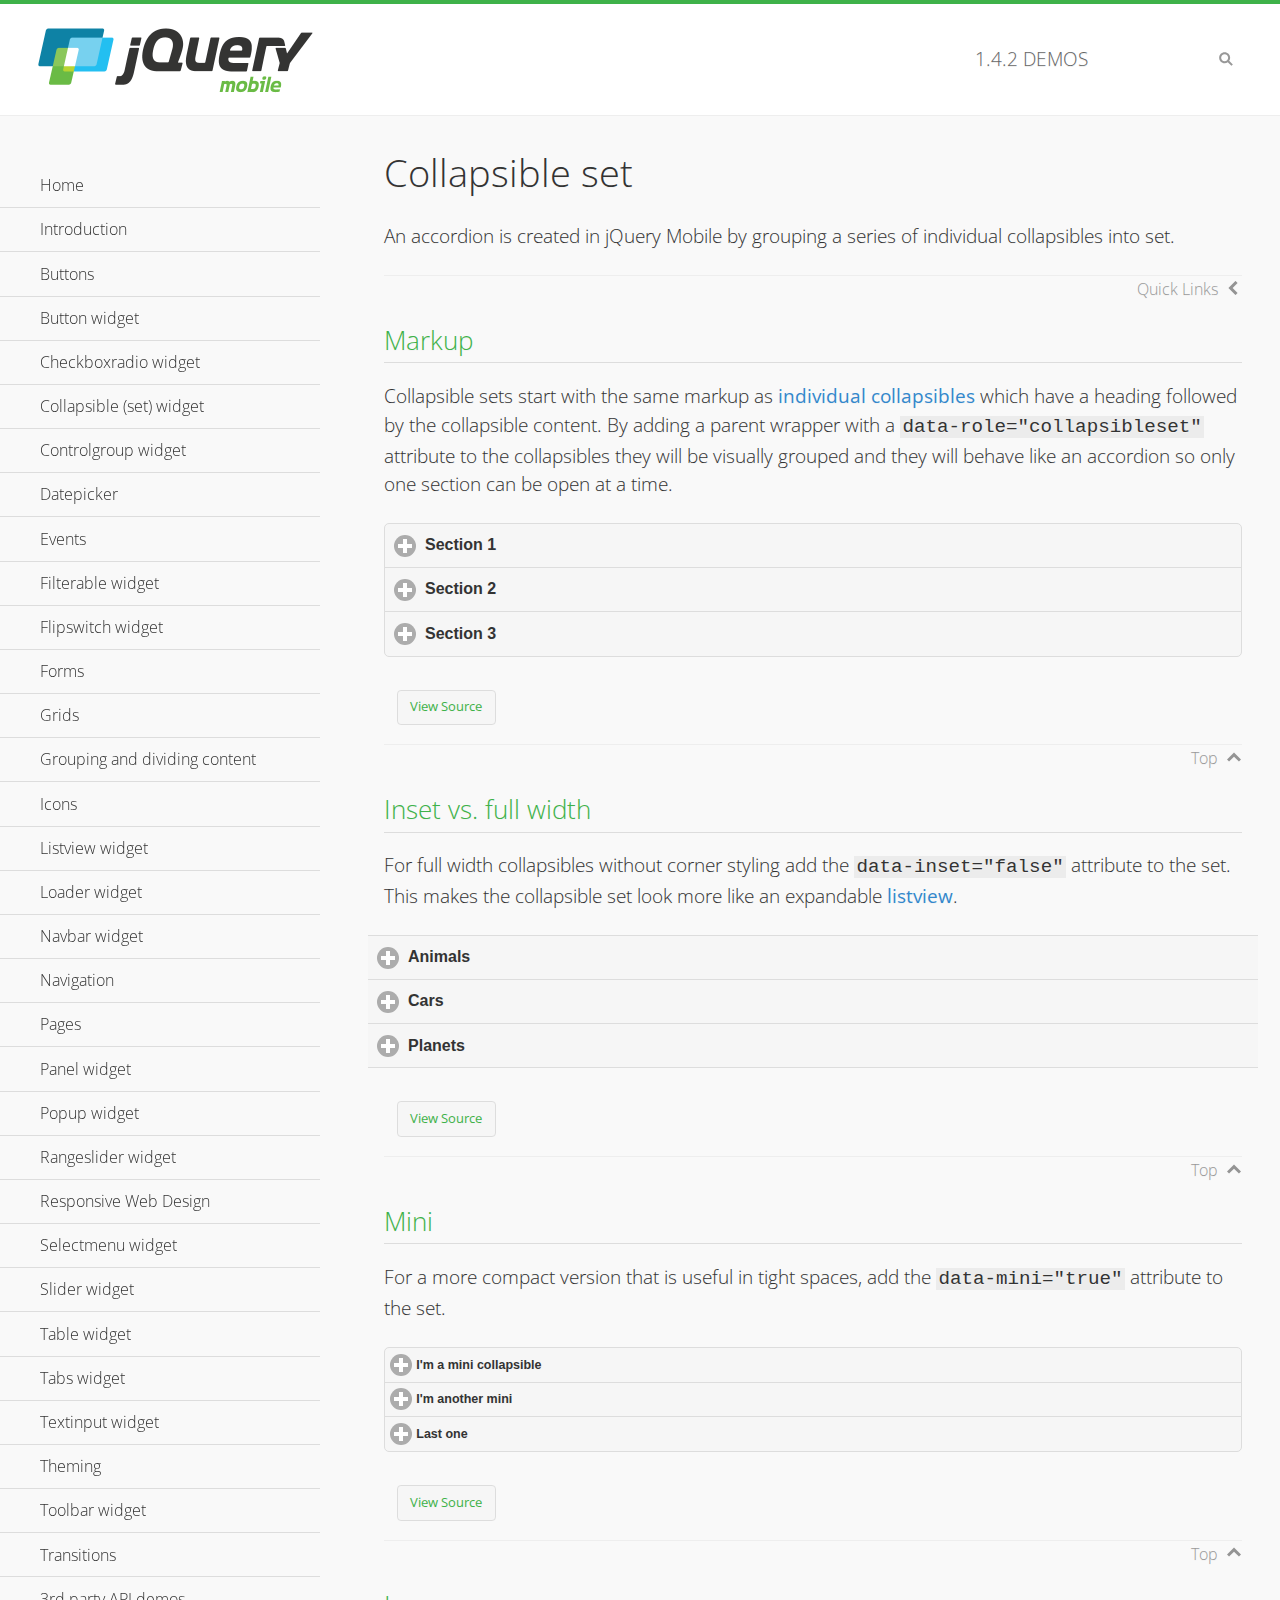
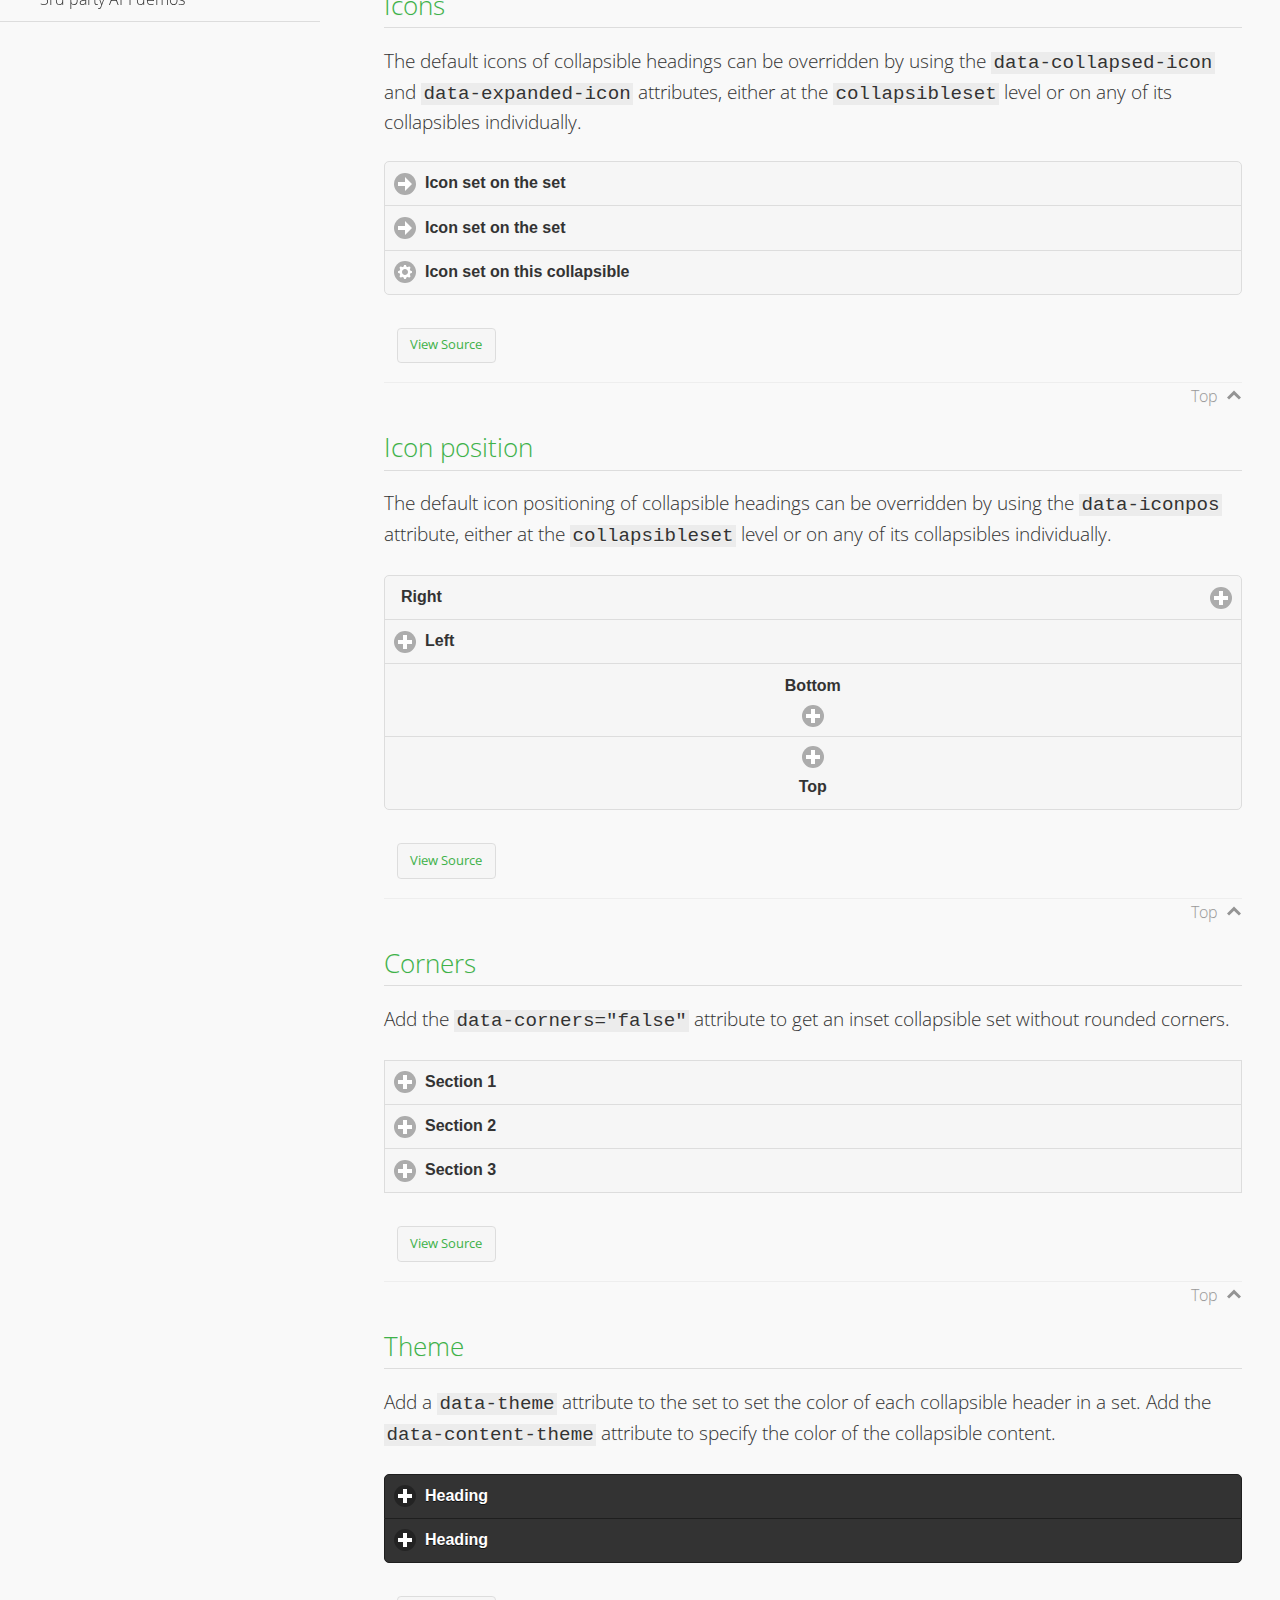
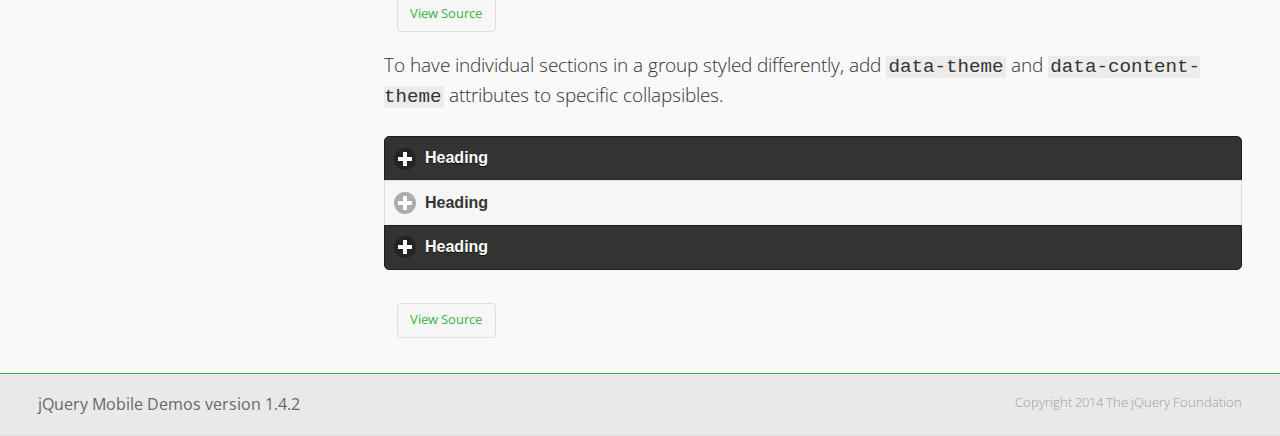
<file: app/src/main/assets/www/jquery/demos/collapsibleset/index.html>
<!DOCTYPE html>
<html>
<head>
	<meta charset="utf-8">
	<meta name="viewport" content="width=device-width, initial-scale=1">
	<title>Collapsible set - jQuery Mobile Demos</title>
	<link rel="shortcut icon" href="../favicon.ico">
    <link rel="stylesheet" href="http://fonts.googleapis.com/css?family=Open+Sans:300,400,700">
	<link rel="stylesheet" href="../css/themes/default/jquery.mobile-1.4.2.min.css">
	<link rel="stylesheet" href="../_assets/css/jqm-demos.css">
	<script src="../js/jquery.js"></script>
	<script src="../_assets/js/index.js"></script>
	<script src="../js/jquery.mobile-1.4.2.min.js"></script>
</head>
<body>
<div data-role="page" class="jqm-demos" data-quicklinks="true">

	<div data-role="header" class="jqm-header">
		<h2><a href="../" title="jQuery Mobile Demos home"><img src="../_assets/img/jquery-logo.png" alt="jQuery Mobile"></a></h2>
		<p><span class="jqm-version"></span> Demos</p>
		<a href="#" class="jqm-navmenu-link ui-btn ui-btn-icon-notext ui-corner-all ui-icon-bars ui-nodisc-icon ui-alt-icon ui-btn-left">Menu</a>
		<a href="#" class="jqm-search-link ui-btn ui-btn-icon-notext ui-corner-all ui-icon-search ui-nodisc-icon ui-alt-icon ui-btn-right">Search</a>
	</div><!-- /header -->

	<div role="main" class="ui-content jqm-content">

		<h1>Collapsible set</h1>

		<p>An accordion is created in jQuery Mobile by grouping a series of individual collapsibles into set.</p>

		<h2>Markup</h2>

		<p>Collapsible sets start with the same markup as <a href="../collapsible/" data-ajax="false">individual collapsibles</a> which have a heading followed by the collapsible content. By adding a parent wrapper with a <code>data-role="collapsibleset"</code> attribute to the collapsibles they will be visually grouped and they will behave like an accordion so only one section can be open at a time.</p>

			<div data-demo-html="true">
				<div data-role="collapsibleset" data-theme="a" data-content-theme="a">
					<div data-role="collapsible">
						<h3>Section 1</h3>
					<p>I'm the collapsible content for section 1</p>
					</div>
					<div data-role="collapsible">
						<h3>Section 2</h3>
					<p>I'm the collapsible content for section 2</p>

					</div>
					<div data-role="collapsible">
						<h3>Section 3</h3>
					<p>I'm the collapsible content for section 3</p>
					</div>
				</div>
			</div><!--/demo-html -->

		<h2>Inset vs. full width</h2>

		<p>For full width collapsibles without corner styling add the <code>data-inset="false"</code> attribute to the set. This makes the collapsible set look more like an expandable <a href="../listview/">listview</a>.</p>

			<div data-demo-html="true">
				<div data-role="collapsibleset" data-inset="false">
					<div data-role="collapsible">
						<h3>Animals</h3>
						<ul data-role="listview" data-inset="false">
							<li>Cats</li>
							<li>Dogs</li>
							<li>Lizards</li>
							<li>Snakes</li>
						</ul>
					</div>
					<div data-role="collapsible">
						<h3>Cars</h3>
						<ul data-role="listview" data-inset="false">
							<li>Acura</li>
							<li>Audi</li>
							<li>BMW</li>
							<li>Cadillac</li>
						</ul>
					</div>
					<div data-role="collapsible">
						<h3>Planets</h3>
						<ul data-role="listview" data-inset="false">
							<li>Earth</li>
							<li>Jupiter</li>
							<li>Mars</li>
							<li>Mercury</li>
						</ul>
					</div>
				</div>
			</div><!--/demo-html -->

		<h2>Mini</h2>

		<p>For a more compact version that is useful in tight spaces, add the <code>data-mini="true"</code> attribute to the set. </p>

			<div data-demo-html="true">
				<div data-role="collapsibleset" data-theme="a" data-content-theme="a" data-mini="true">
					<div data-role="collapsible">
						<h3>I'm a mini collapsible</h3>
					<p>This is good for tight spaces.</p>
					</div>
					<div data-role="collapsible">
						<h3>I'm another mini</h3>
					<p>Here's some collapsible content.</p>

					</div>
					<div data-role="collapsible">
						<h3>Last one</h3>
					<p>Final bit of collapsible content.</p>
					</div>
				</div>
			</div><!--/demo-html -->

		<h2>Icons</h2>

		<p>The default icons of collapsible headings can be overridden by using the <code>data-collapsed-icon</code> and <code>data-expanded-icon</code> attributes, either at the <code>collapsibleset</code> level or on any of its collapsibles individually.</p>

			<div data-demo-html="true">
				<div data-role="collapsibleset" data-theme="a" data-content-theme="a" data-collapsed-icon="arrow-r" data-expanded-icon="arrow-d">
					<div data-role="collapsible">
						<h3>Icon set on the set</h3>
					<p>Specify the open and close icons on the set to apply it to all the collapsibles within.</p>
					</div>
					<div data-role="collapsible">
						<h3>Icon set on the set</h3>
					<p>This collapsible also gets the icon from the set.</p>
					</div>
					<div data-role="collapsible" data-collapsed-icon="gear" data-expanded-icon="delete">
						<h3>Icon set on this collapsible</h3>
					<p>The icons here are applied to this collapsible specifically, thus overriding the set icons.</p>
					</div>
				</div>
			</div><!--/demo-html -->

		<h2>Icon position</h2>

		<p>The default icon positioning of collapsible headings can be overridden by using the <code>data-iconpos</code> attribute, either at the <code>collapsibleset</code> level or on any of its collapsibles individually.</p>

			<div data-demo-html="true">
				<div data-role="collapsibleset" data-theme="a" data-content-theme="a" data-iconpos="right">
					<div data-role="collapsible">
						<h3>Right</h3>
					<p>Inherits icon positioning from <code>data-iconpos="right"</code> attribute on set.</p>
					</div>
					<div data-role="collapsible" data-iconpos="left">
						<h3>Left</h3>
					<p>Set via <code>data-iconpos="left"</code> attribute on the collapsible</p>
					</div>
					<div data-role="collapsible" data-iconpos="bottom">
						<h3>Bottom</h3>
					<p>Set via <code>data-iconpos="bottom"</code> attribute on the collapsible</p>
					</div>
					<div data-role="collapsible" data-iconpos="top">
						<h3>Top</h3>
					<p>Set via <code>data-iconpos="top"</code> attribute on the collapsible</p>
					</div>
				</div>
			</div><!--/demo-html -->

		<h2>Corners</h2>
		<p>Add the <code>data-corners="false"</code> attribute to get an inset collapsible set without rounded corners.</p>

			<div data-demo-html="true">
				<div data-role="collapsibleset" data-corners="false" data-theme="a" data-content-theme="a">
					<div data-role="collapsible">
						<h3>Section 1</h3>
					<p>Collapsible content</p>
					</div>
					<div data-role="collapsible">
						<h3>Section 2</h3>
					<p>Collapsible content</p>

					</div>
					<div data-role="collapsible">
						<h3>Section 3</h3>
					<p>Collapsible content</p>
					</div>
				</div>
			</div><!--/demo-html -->

		<h2>Theme</h2>

		<p>Add a <code>data-theme</code> attribute to the set to set the color of each collapsible header in a set. Add the <code>data-content-theme</code> attribute to specify the color of the collapsible content. </p>

			<div data-demo-html="true">
				<div data-role="collapsibleset" data-theme="b" data-content-theme="b">
					<div data-role="collapsible">
						<h3>Heading</h3>
						<p>Content</p>
					</div>
					<div data-role="collapsible">
						<h3>Heading</h3>
						<p>Content</p>
					</div>
				</div>
			</div><!--/demo-html -->

		<p>To have individual sections in a group styled differently, add <code>data-theme</code> and <code>data-content-theme</code> attributes to specific collapsibles.</p>

			<div data-demo-html="true">
				<div data-role="collapsibleset" data-theme="b" data-content-theme="b">
					<div data-role="collapsible">
						<h3>Heading</h3>
						<p>Content</p>
					</div>
					<div data-role="collapsible" data-theme="a" data-content-theme="a">
						<h3>Heading</h3>
						<p>Content</p>
					</div>
					<div data-role="collapsible">
						<h3>Heading</h3>
						<p>Content</p>
					</div>
				</div>
		</div><!--/demo-html -->

	</div><!-- /content -->
	    <div data-role="panel" class="jqm-navmenu-panel" data-position="left" data-display="overlay" data-theme="a">
	    	<ul class="jqm-list ui-alt-icon ui-nodisc-icon">
<li data-filtertext="demos homepage" data-icon="home"><a href=".././">Home</a></li>
<li data-filtertext="introduction overview getting started"><a href="../intro/" data-ajax="false">Introduction</a></li>
<li data-filtertext="buttons button markup buttonmarkup method anchor link button element"><a href="../button-markup/" data-ajax="false">Buttons</a></li>
<li data-filtertext="form button widget input button submit reset"><a href="../button/" data-ajax="false">Button widget</a></li>
<li data-role="collapsible" data-collapsed-icon="carat-d" data-expanded-icon="carat-u" data-iconpos="right" data-inset="false">
	<h3>Checkboxradio widget</h3>
	<ul>
		<li data-filtertext="form checkboxradio widget checkbox input checkboxes controlgroups"><a href="../checkboxradio-checkbox/" data-ajax="false">Checkboxes</a></li>
		<li data-filtertext="form checkboxradio widget radio input radio buttons controlgroups"><a href="../checkboxradio-radio/" data-ajax="false">Radio buttons</a></li>
	</ul>
</li>
<li data-role="collapsible" data-collapsed-icon="carat-d" data-expanded-icon="carat-u" data-iconpos="right" data-inset="false">
	<h3>Collapsible (set) widget</h3>
	<ul>
		<li data-filtertext="collapsibles content formatting"><a href="../collapsible/" data-ajax="false">Collapsible</a></li>
		<li data-filtertext="dynamic collapsible set accordion append expand"><a href="../collapsible-dynamic/" data-ajax="false">Dynamic collapsibles</a></li>
		<li data-filtertext="accordions collapsible set widget content formatting grouped collapsibles"><a href="../collapsibleset/" data-ajax="false">Collapsible set</a></li>
	</ul>
</li>
<li data-role="collapsible" data-collapsed-icon="carat-d" data-expanded-icon="carat-u" data-iconpos="right" data-inset="false">
	<h3>Controlgroup widget</h3>
	<ul>
		<li data-filtertext="controlgroups selectmenu checkboxradio input grouped buttons horizontal vertical"><a href="../controlgroup/" data-ajax="false">Controlgroup</a></li>
		<li data-filtertext="dynamic controlgroup dynamically add buttons"><a href="../controlgroup-dynamic/" data-ajax="false">Dynamic controlgroups</a></li>
	</ul>
</li>
<li data-filtertext="form datepicker widget date input"><a href="../datepicker/" data-ajax="false">Datepicker</a></li>
<li data-role="collapsible" data-collapsed-icon="carat-d" data-expanded-icon="carat-u" data-iconpos="right" data-inset="false">
	<h3>Events</h3>
	<ul>
		<li data-filtertext="swipe to delete list items listviews swipe events"><a href="../swipe-list/" data-ajax="false">Swipe list items</a></li>
		<li data-filtertext="swipe to navigate swipe page navigation swipe events"><a href="../swipe-page/" data-ajax="false">Swipe page navigation</a></li>
	</ul>
</li>
<li data-filtertext="filterable filter elements sorting searching listview table"><a href="../filterable/" data-ajax="false">Filterable widget</a></li>
<li data-filtertext="form flipswitch widget flip toggle switch binary select checkbox input"><a href="../flipswitch/" data-ajax="false">Flipswitch widget</a></li>
<li data-role="collapsible" data-collapsed-icon="carat-d" data-expanded-icon="carat-u" data-iconpos="right" data-inset="false">
	<h3>Forms</h3>
	<ul>
		<li data-filtertext="forms text checkbox radio range button submit reset inputs selects textarea slider flipswitch label form elements"><a href="../forms/" data-ajax="false">Forms</a></li>
		<li data-filtertext="form hide labels hidden accessible ui-hidden-accessible forms"><a href="../forms-label-hidden-accessible/" data-ajax="false">Hide labels</a></li>
		<li data-filtertext="form field containers fieldcontain ui-field-contain forms"><a href="../forms-field-contain/" data-ajax="false">Field containers</a></li>
		<li data-filtertext="forms disabled form elements"><a href="../forms-disabled/" data-ajax="false">Forms disabled</a></li>
		<li data-filtertext="forms gallery examples overview forms text checkbox radio range button submit reset inputs selects textarea slider flipswitch label form elements"><a href="../forms-gallery/" data-ajax="false">Forms gallery</a></li>
	</ul>
</li>
<li data-role="collapsible" data-collapsed-icon="carat-d" data-expanded-icon="carat-u" data-iconpos="right" data-inset="false">
	<h3>Grids</h3>
	<ul>
		<li data-filtertext="grids columns blocks content formatting rwd responsive css framework"><a href="../grids/" data-ajax="false">Grids</a></li>
		<li data-filtertext="buttons in grids css framework"><a href="../grids-buttons/" data-ajax="false">Buttons in grids</a></li>
		<li data-filtertext="custom responsive grids rwd css framework"><a href="../grids-custom-responsive/" data-ajax="false">Custom responsive grids</a></li>
	</ul>
</li>
<li data-filtertext="blocks content formatting sections heading"><a href="../body-bar-classes/" data-ajax="false">Grouping and dividing content</a></li>
<li data-role="collapsible" data-collapsed-icon="carat-d" data-expanded-icon="carat-u" data-iconpos="right" data-inset="false">
	<h3>Icons</h3>
	<ul>
		<li data-filtertext="button icons svg disc alt custom icon position"><a href="../icons/" data-ajax="false">Icons</a></li>
		<li data-filtertext=""><a href="../icons-grunticon/" data-ajax="false">Grunticon loader</a></li>
	</ul>
</li>
<li data-role="collapsible" data-collapsed-icon="carat-d" data-expanded-icon="carat-u" data-iconpos="right" data-inset="false">
	<h3>Listview widget</h3>
	<ul>
		<li data-filtertext="listview widget thumbnails icons nested split button collapsible ul ol"><a href="../listview/" data-ajax="false">Listview</a></li>
		<li data-filtertext="autocomplete filterable reveal listview filtertextbeforefilter placeholder"><a href="../listview-autocomplete/" data-ajax="false">Listview autocomplete</a></li>
		<li data-filtertext="autocomplete filterable reveal listview remote data filtertextbeforefilter placeholder"><a href="../listview-autocomplete-remote/" data-ajax="false">Listview autocomplete remote data</a></li>
		<li data-filtertext="autodividers anchor jump scroll linkbars listview lists ul ol"><a href="../listview-autodividers-linkbar/" data-ajax="false">Listview autodividers linkbar</a></li>
		<li data-filtertext="listview autodividers selector autodividersselector lists ul ol"><a href="../listview-autodividers-selector/" data-ajax="false">Listview autodividers selector</a></li>
		<li data-filtertext="listview nested list items"><a href="../listview-nested-lists/" data-ajax="false">Listview Nested Listviews</a></li>
		<li data-filtertext="listview collapsible list items flat"><a href="../listview-collapsible-item-flat/" data-ajax="false">Listview collapsible list items (flat)</a></li>
		<li data-filtertext="listview collapsible list indented"><a href="../listview-collapsible-item-indented/" data-ajax="false">Listview collapsible list items (indented)</a></li>
		<li data-filtertext="grid listview responsive grids responsive listviews lists ul"><a href="../listview-grid/" data-ajax="false">Listview responsive grid</a></li>
	</ul>
</li>
<li data-filtertext="loader widget page loading navigation overlay spinner"><a href="../loader/" data-ajax="false">Loader widget</a></li>
<li data-filtertext="navbar widget navmenu toolbars header footer"><a href="../navbar/" data-ajax="false">Navbar widget</a></li>
<li data-role="collapsible" data-collapsed-icon="carat-d" data-expanded-icon="carat-u" data-iconpos="right" data-inset="false">
	<h3>Navigation</h3>
	<ul>
		<li data-filtertext="ajax navigation navigate widget history event method"><a href="../navigation/" data-ajax="false">Navigation</a></li>
		<li data-filtertext="linking pages page links navigation ajax prefetch cache"><a href="../navigation-linking-pages/" data-ajax="false">Linking pages</a></li>
		<li data-filtertext="php redirect server redirection server-side navigation"><a href="../navigation-php-redirect/" data-ajax="false">PHP redirect demo</a></li>
		<li data-filtertext="navigation redirection hash query"><a href="../navigation-hash-processing/" data-ajax="false">Hash processing demo</a></li>
	</ul>
</li>
<li data-role="collapsible" data-collapsed-icon="carat-d" data-expanded-icon="carat-u" data-iconpos="right" data-inset="false">
	<h3>Pages</h3>
	<ul>
		<li data-filtertext="pages page widget ajax navigation"><a href="../pages/" data-ajax="false">Pages</a></li>
		<li data-filtertext="single page"><a href="../pages-single-page/" data-ajax="false">Single page</a></li>
		<li data-filtertext="multipage multi-page page"><a href="../pages-multi-page/" data-ajax="false">Multi-page template</a></li>
		<li data-filtertext="dialog page widget modal popup"><a href="../pages-dialog/" data-ajax="false">Dialog page</a></li>
	</ul>
</li>
<li data-role="collapsible" data-collapsed-icon="carat-d" data-expanded-icon="carat-u" data-iconpos="right" data-inset="false">
	<h3>Panel widget</h3>
	<ul>
		<li data-filtertext="panel widget sliding panels reveal push overlay responsive"><a href="../panel/" data-ajax="false">Panel</a></li>
		<li data-filtertext=""><a href="../panel-external/" data-ajax="false">External panels</a></li>
		<li data-filtertext="panel "><a href="../panel-fixed/" data-ajax="false">Fixed panels</a></li>
		<li data-filtertext="panel slide panels sliding panels shadow rwd responsive breakpoint"><a href="../panel-responsive/" data-ajax="false">Panels responsive</a></li>
		<li data-filtertext="panel custom style custom panel width reveal shadow listview panel styling page background wrapper"><a href="../panel-styling/" data-ajax="false">Custom panel style</a></li>
		<li data-filtertext="panel open on swipe"><a href="../panel-swipe-open/" data-ajax="false">Panel open on swipe</a></li>
		<li data-filtertext="panels outside page internal external toolbars"><a href="../panel-external-internal/" data-ajax="false">Panel external and internal</a></li>
	</ul>
</li>
<li data-role="collapsible" data-collapsed-icon="carat-d" data-expanded-icon="carat-u" data-iconpos="right" data-inset="false">
	<h3>Popup widget</h3>
	<ul>
		<li data-filtertext="popup widget popups dialog modal transition tooltip lightbox form overlay screen flip pop fade transition"><a href="../popup/" data-ajax="false">Popup</a></li>
		<li data-filtertext="popup alignment position"><a href="../popup-alignment/" data-ajax="false">Popup alignment</a></li>
		<li data-filtertext="popup arrow size popups popover"><a href="../popup-arrow-size/" data-ajax="false">Popup arrow size</a></li>
		<li data-filtertext="dynamic popups popup images lightbox"><a href="../popup-dynamic/" data-ajax="false">Dynamic popups</a></li>
		<li data-filtertext="popups with iframes scaling"><a href="../popup-iframe/" data-ajax="false">Popups with iframes</a></li>
		<li data-filtertext="popup image scaling"><a href="../popup-image-scaling/" data-ajax="false">Popup image scaling</a></li>
		<li data-filtertext="external popup outside multi-page"><a href="../popup-outside-multipage" data-ajax="false">Popup outside multi-page</a></li>
	</ul>
</li>
<li data-filtertext="form rangeslider widget dual sliders dual handle sliders range input"><a href="../rangeslider/" data-ajax="false">Rangeslider widget</a></li>
<li data-filtertext="responsive web design rwd adaptive progressive enhancement PE accessible mobile breakpoints media query media queries"><a href="../rwd/" data-ajax="false">Responsive Web Design</a></li>
<li data-role="collapsible" data-collapsed-icon="carat-d" data-expanded-icon="carat-u" data-iconpos="right" data-inset="false">
	<h3>Selectmenu widget</h3>
	<ul>
		<li data-filtertext="form selectmenu widget select input custom select menu selects"><a href="../selectmenu/" data-ajax="false">Selectmenu</a></li>
		<li data-filtertext="form custom select menu selectmenu widget custom menu option optgroup multiple selects"><a href="../selectmenu-custom/" data-ajax="false">Custom select menu</a></li>
		<li data-filtertext="filterable select filter popup dialog"><a href="../selectmenu-custom-filter/" data-ajax="false">Custom select menu with filter</a></li>
	</ul>
</li>
<li data-role="collapsible" data-collapsed-icon="carat-d" data-expanded-icon="carat-u" data-iconpos="right" data-inset="false">
	<h3>Slider widget</h3>
	<ul>
		<li data-filtertext="form slider widget range input single sliders"><a href="../slider/" data-ajax="false">Slider</a></li>
		<li data-filtertext="form slider widget flipswitch slider binary select flip toggle switch"><a href="../slider-flipswitch/" data-ajax="false">Slider flip toggle switch</a></li>
		<li data-filtertext="form slider tooltip handle value input range sliders"><a href="../slider-tooltip/" data-ajax="false">Slider tooltip</a></li>
	</ul>
</li>
<li data-role="collapsible" data-collapsed-icon="carat-d" data-expanded-icon="carat-u" data-iconpos="right" data-inset="false">
	<h3>Table widget</h3>
	<ul>
		<li data-filtertext="table widget reflow column toggle th td responsive tables rwd hide show tabular"><a href="../table-column-toggle/" data-ajax="false">Table Column Toggle</a></li>
		<li data-filtertext="table column toggle phone comparison demo"><a href="../table-column-toggle-example/" data-ajax="false">Table Column Toggle demo</a></li>
		<li data-filtertext="responsive tables table column toggle heading groups rwd breakpoint"><a href="../table-column-toggle-heading-groups/" data-ajax="false">Table Column Toggle heading groups</a></li>
		<li data-filtertext="responsive tables table column toggle hide rwd breakpoint customization options"><a href="../table-column-toggle-options/" data-ajax="false">Table Column Toggle options</a></li>
		<li data-filtertext="table reflow th td responsive rwd columns tabular"><a href="../table-reflow/" data-ajax="false">Table Reflow</a></li>
		<li data-filtertext="responsive tables table reflow heading groups rwd breakpoint"><a href="../table-reflow-heading-groups/" data-ajax="false">Table Reflow heading groups</a></li>
		<li data-filtertext="responsive tables table reflow stripes strokes table style"><a href="../table-reflow-stripes-strokes/" data-ajax="false">Table Reflow stripes and strokes</a></li>
		<li data-filtertext="responsive tables table reflow stack custom styles"><a href="../table-reflow-styling/" data-ajax="false">Table Reflow custom styles</a></li>
	</ul>
</li>
<li data-filtertext="ui tabs widget"><a href="../tabs/" data-ajax="false">Tabs widget</a></li>
<li data-filtertext="form textinput widget text input textarea number date time tel email file color password"><a href="../textinput/" data-ajax="false">Textinput widget</a></li>
<li data-role="collapsible" data-collapsed-icon="carat-d" data-expanded-icon="carat-u" data-iconpos="right" data-inset="false">
	<h3>Theming</h3>
	<ul>
		<li data-filtertext="default theme swatches theming style css"><a href="../theme-default/" data-ajax="false">Default theme</a></li>
		<li data-filtertext="classic theme old theme swatches theming style css"><a href="../theme-classic/" data-ajax="false">Classic theme</a></li>
	</ul>
</li>
<li data-role="collapsible" data-collapsed-icon="carat-d" data-expanded-icon="carat-u" data-iconpos="right" data-inset="false">
	<h3>Toolbar widget</h3>
	<ul>
		<li data-filtertext="toolbar widget header footer toolbars fixed fullscreen external sections"><a href="../toolbar/" data-ajax="false">Toolbar</a></li>
		<li data-filtertext="dynamic toolbars dynamically add toolbar header footer"><a href="../toolbar-dynamic/" data-ajax="false">Dynamic toolbars</a></li>
		<li data-filtertext="external toolbars header footer"><a href="../toolbar-external/" data-ajax="false">External toolbars</a></li>
		<li data-filtertext="fixed toolbars header footer"><a href="../toolbar-fixed/" data-ajax="false">Fixed toolbars</a></li>
		<li data-filtertext="fixed fullscreen toolbars header footer"><a href="../toolbar-fixed-fullscreen/" data-ajax="false">Fullscreen toolbars</a></li>
		<li data-filtertext="external fixed toolbars header footer"><a href="../toolbar-fixed-external/" data-ajax="false">Fixed external toolbars</a></li>
		<li data-filtertext="external persistent toolbars header footer navbar navmenu"><a href="../toolbar-fixed-persistent/" data-ajax="false">Persistent toolbars</a></li>
		<li data-filtertext="external ajax optimized toolbars persistent toolbars header footer navbar"><a href="../toolbar-fixed-persistent-optimized/" data-ajax="false">Ajax optimized toolbars</a></li>
		<li data-filtertext="form in toolbars header footer"><a href="../toolbar-fixed-forms/" data-ajax="false">Form in toolbar</a></li>
	</ul>
</li>
<li data-filtertext="page transitions animated pages popup navigation flip slide fade pop"><a href="../transitions/" data-ajax="false">Transitions</a></li>
<li data-role="collapsible" data-collapsed-icon="carat-d" data-expanded-icon="carat-u" data-iconpos="right" data-inset="false">
	<h3>3rd party API demos</h3>
	<ul>
		<li data-filtertext="backbone requirejs navigation router"><a href="../backbone-requirejs/" data-ajax="false">Backbone RequireJS</a></li>
		<li data-filtertext="google maps geolocation demo"><a href="../map-geolocation/" data-ajax="false">Google Maps geolocation</a></li>
		<li data-filtertext="google maps hybrid"><a href="../map-list-toggle/" data-ajax="false">Google Maps list toggle</a></li>
	</ul>
</li>



		     </ul>
		</div><!-- /panel -->


	<div data-role="footer" data-position="fixed" data-tap-toggle="false" class="jqm-footer">
		<p>jQuery Mobile Demos version <span class="jqm-version"></span></p>
		<p>Copyright 2014 The jQuery Foundation</p>
	</div><!-- /footer -->
	<!-- TODO: This should become an external panel so we can add input to markup (unique ID) -->
    <div data-role="panel" class="jqm-search-panel" data-position="right" data-display="overlay" data-theme="a">
		<div class="jqm-search">
			<ul class="jqm-list" data-filter-placeholder="Search demos..." data-filter-reveal="true">
<li data-filtertext="demos homepage" data-icon="home"><a href=".././">Home</a></li>
<li data-filtertext="introduction overview getting started"><a href="../intro/" data-ajax="false">Introduction</a></li>
<li data-filtertext="buttons button markup buttonmarkup method anchor link button element"><a href="../button-markup/" data-ajax="false">Buttons</a></li>
<li data-filtertext="form button widget input button submit reset"><a href="../button/" data-ajax="false">Button widget</a></li>
<li data-role="collapsible" data-collapsed-icon="carat-d" data-expanded-icon="carat-u" data-iconpos="right" data-inset="false">
	<h3>Checkboxradio widget</h3>
	<ul>
		<li data-filtertext="form checkboxradio widget checkbox input checkboxes controlgroups"><a href="../checkboxradio-checkbox/" data-ajax="false">Checkboxes</a></li>
		<li data-filtertext="form checkboxradio widget radio input radio buttons controlgroups"><a href="../checkboxradio-radio/" data-ajax="false">Radio buttons</a></li>
	</ul>
</li>
<li data-role="collapsible" data-collapsed-icon="carat-d" data-expanded-icon="carat-u" data-iconpos="right" data-inset="false">
	<h3>Collapsible (set) widget</h3>
	<ul>
		<li data-filtertext="collapsibles content formatting"><a href="../collapsible/" data-ajax="false">Collapsible</a></li>
		<li data-filtertext="dynamic collapsible set accordion append expand"><a href="../collapsible-dynamic/" data-ajax="false">Dynamic collapsibles</a></li>
		<li data-filtertext="accordions collapsible set widget content formatting grouped collapsibles"><a href="../collapsibleset/" data-ajax="false">Collapsible set</a></li>
	</ul>
</li>
<li data-role="collapsible" data-collapsed-icon="carat-d" data-expanded-icon="carat-u" data-iconpos="right" data-inset="false">
	<h3>Controlgroup widget</h3>
	<ul>
		<li data-filtertext="controlgroups selectmenu checkboxradio input grouped buttons horizontal vertical"><a href="../controlgroup/" data-ajax="false">Controlgroup</a></li>
		<li data-filtertext="dynamic controlgroup dynamically add buttons"><a href="../controlgroup-dynamic/" data-ajax="false">Dynamic controlgroups</a></li>
	</ul>
</li>
<li data-filtertext="form datepicker widget date input"><a href="../datepicker/" data-ajax="false">Datepicker</a></li>
<li data-role="collapsible" data-collapsed-icon="carat-d" data-expanded-icon="carat-u" data-iconpos="right" data-inset="false">
	<h3>Events</h3>
	<ul>
		<li data-filtertext="swipe to delete list items listviews swipe events"><a href="../swipe-list/" data-ajax="false">Swipe list items</a></li>
		<li data-filtertext="swipe to navigate swipe page navigation swipe events"><a href="../swipe-page/" data-ajax="false">Swipe page navigation</a></li>
	</ul>
</li>
<li data-filtertext="filterable filter elements sorting searching listview table"><a href="../filterable/" data-ajax="false">Filterable widget</a></li>
<li data-filtertext="form flipswitch widget flip toggle switch binary select checkbox input"><a href="../flipswitch/" data-ajax="false">Flipswitch widget</a></li>
<li data-role="collapsible" data-collapsed-icon="carat-d" data-expanded-icon="carat-u" data-iconpos="right" data-inset="false">
	<h3>Forms</h3>
	<ul>
		<li data-filtertext="forms text checkbox radio range button submit reset inputs selects textarea slider flipswitch label form elements"><a href="../forms/" data-ajax="false">Forms</a></li>
		<li data-filtertext="form hide labels hidden accessible ui-hidden-accessible forms"><a href="../forms-label-hidden-accessible/" data-ajax="false">Hide labels</a></li>
		<li data-filtertext="form field containers fieldcontain ui-field-contain forms"><a href="../forms-field-contain/" data-ajax="false">Field containers</a></li>
		<li data-filtertext="forms disabled form elements"><a href="../forms-disabled/" data-ajax="false">Forms disabled</a></li>
		<li data-filtertext="forms gallery examples overview forms text checkbox radio range button submit reset inputs selects textarea slider flipswitch label form elements"><a href="../forms-gallery/" data-ajax="false">Forms gallery</a></li>
	</ul>
</li>
<li data-role="collapsible" data-collapsed-icon="carat-d" data-expanded-icon="carat-u" data-iconpos="right" data-inset="false">
	<h3>Grids</h3>
	<ul>
		<li data-filtertext="grids columns blocks content formatting rwd responsive css framework"><a href="../grids/" data-ajax="false">Grids</a></li>
		<li data-filtertext="buttons in grids css framework"><a href="../grids-buttons/" data-ajax="false">Buttons in grids</a></li>
		<li data-filtertext="custom responsive grids rwd css framework"><a href="../grids-custom-responsive/" data-ajax="false">Custom responsive grids</a></li>
	</ul>
</li>
<li data-filtertext="blocks content formatting sections heading"><a href="../body-bar-classes/" data-ajax="false">Grouping and dividing content</a></li>
<li data-role="collapsible" data-collapsed-icon="carat-d" data-expanded-icon="carat-u" data-iconpos="right" data-inset="false">
	<h3>Icons</h3>
	<ul>
		<li data-filtertext="button icons svg disc alt custom icon position"><a href="../icons/" data-ajax="false">Icons</a></li>
		<li data-filtertext=""><a href="../icons-grunticon/" data-ajax="false">Grunticon loader</a></li>
	</ul>
</li>
<li data-role="collapsible" data-collapsed-icon="carat-d" data-expanded-icon="carat-u" data-iconpos="right" data-inset="false">
	<h3>Listview widget</h3>
	<ul>
		<li data-filtertext="listview widget thumbnails icons nested split button collapsible ul ol"><a href="../listview/" data-ajax="false">Listview</a></li>
		<li data-filtertext="autocomplete filterable reveal listview filtertextbeforefilter placeholder"><a href="../listview-autocomplete/" data-ajax="false">Listview autocomplete</a></li>
		<li data-filtertext="autocomplete filterable reveal listview remote data filtertextbeforefilter placeholder"><a href="../listview-autocomplete-remote/" data-ajax="false">Listview autocomplete remote data</a></li>
		<li data-filtertext="autodividers anchor jump scroll linkbars listview lists ul ol"><a href="../listview-autodividers-linkbar/" data-ajax="false">Listview autodividers linkbar</a></li>
		<li data-filtertext="listview autodividers selector autodividersselector lists ul ol"><a href="../listview-autodividers-selector/" data-ajax="false">Listview autodividers selector</a></li>
		<li data-filtertext="listview nested list items"><a href="../listview-nested-lists/" data-ajax="false">Listview Nested Listviews</a></li>
		<li data-filtertext="listview collapsible list items flat"><a href="../listview-collapsible-item-flat/" data-ajax="false">Listview collapsible list items (flat)</a></li>
		<li data-filtertext="listview collapsible list indented"><a href="../listview-collapsible-item-indented/" data-ajax="false">Listview collapsible list items (indented)</a></li>
		<li data-filtertext="grid listview responsive grids responsive listviews lists ul"><a href="../listview-grid/" data-ajax="false">Listview responsive grid</a></li>
	</ul>
</li>
<li data-filtertext="loader widget page loading navigation overlay spinner"><a href="../loader/" data-ajax="false">Loader widget</a></li>
<li data-filtertext="navbar widget navmenu toolbars header footer"><a href="../navbar/" data-ajax="false">Navbar widget</a></li>
<li data-role="collapsible" data-collapsed-icon="carat-d" data-expanded-icon="carat-u" data-iconpos="right" data-inset="false">
	<h3>Navigation</h3>
	<ul>
		<li data-filtertext="ajax navigation navigate widget history event method"><a href="../navigation/" data-ajax="false">Navigation</a></li>
		<li data-filtertext="linking pages page links navigation ajax prefetch cache"><a href="../navigation-linking-pages/" data-ajax="false">Linking pages</a></li>
		<li data-filtertext="php redirect server redirection server-side navigation"><a href="../navigation-php-redirect/" data-ajax="false">PHP redirect demo</a></li>
		<li data-filtertext="navigation redirection hash query"><a href="../navigation-hash-processing/" data-ajax="false">Hash processing demo</a></li>
	</ul>
</li>
<li data-role="collapsible" data-collapsed-icon="carat-d" data-expanded-icon="carat-u" data-iconpos="right" data-inset="false">
	<h3>Pages</h3>
	<ul>
		<li data-filtertext="pages page widget ajax navigation"><a href="../pages/" data-ajax="false">Pages</a></li>
		<li data-filtertext="single page"><a href="../pages-single-page/" data-ajax="false">Single page</a></li>
		<li data-filtertext="multipage multi-page page"><a href="../pages-multi-page/" data-ajax="false">Multi-page template</a></li>
		<li data-filtertext="dialog page widget modal popup"><a href="../pages-dialog/" data-ajax="false">Dialog page</a></li>
	</ul>
</li>
<li data-role="collapsible" data-collapsed-icon="carat-d" data-expanded-icon="carat-u" data-iconpos="right" data-inset="false">
	<h3>Panel widget</h3>
	<ul>
		<li data-filtertext="panel widget sliding panels reveal push overlay responsive"><a href="../panel/" data-ajax="false">Panel</a></li>
		<li data-filtertext=""><a href="../panel-external/" data-ajax="false">External panels</a></li>
		<li data-filtertext="panel "><a href="../panel-fixed/" data-ajax="false">Fixed panels</a></li>
		<li data-filtertext="panel slide panels sliding panels shadow rwd responsive breakpoint"><a href="../panel-responsive/" data-ajax="false">Panels responsive</a></li>
		<li data-filtertext="panel custom style custom panel width reveal shadow listview panel styling page background wrapper"><a href="../panel-styling/" data-ajax="false">Custom panel style</a></li>
		<li data-filtertext="panel open on swipe"><a href="../panel-swipe-open/" data-ajax="false">Panel open on swipe</a></li>
		<li data-filtertext="panels outside page internal external toolbars"><a href="../panel-external-internal/" data-ajax="false">Panel external and internal</a></li>
	</ul>
</li>
<li data-role="collapsible" data-collapsed-icon="carat-d" data-expanded-icon="carat-u" data-iconpos="right" data-inset="false">
	<h3>Popup widget</h3>
	<ul>
		<li data-filtertext="popup widget popups dialog modal transition tooltip lightbox form overlay screen flip pop fade transition"><a href="../popup/" data-ajax="false">Popup</a></li>
		<li data-filtertext="popup alignment position"><a href="../popup-alignment/" data-ajax="false">Popup alignment</a></li>
		<li data-filtertext="popup arrow size popups popover"><a href="../popup-arrow-size/" data-ajax="false">Popup arrow size</a></li>
		<li data-filtertext="dynamic popups popup images lightbox"><a href="../popup-dynamic/" data-ajax="false">Dynamic popups</a></li>
		<li data-filtertext="popups with iframes scaling"><a href="../popup-iframe/" data-ajax="false">Popups with iframes</a></li>
		<li data-filtertext="popup image scaling"><a href="../popup-image-scaling/" data-ajax="false">Popup image scaling</a></li>
		<li data-filtertext="external popup outside multi-page"><a href="../popup-outside-multipage" data-ajax="false">Popup outside multi-page</a></li>
	</ul>
</li>
<li data-filtertext="form rangeslider widget dual sliders dual handle sliders range input"><a href="../rangeslider/" data-ajax="false">Rangeslider widget</a></li>
<li data-filtertext="responsive web design rwd adaptive progressive enhancement PE accessible mobile breakpoints media query media queries"><a href="../rwd/" data-ajax="false">Responsive Web Design</a></li>
<li data-role="collapsible" data-collapsed-icon="carat-d" data-expanded-icon="carat-u" data-iconpos="right" data-inset="false">
	<h3>Selectmenu widget</h3>
	<ul>
		<li data-filtertext="form selectmenu widget select input custom select menu selects"><a href="../selectmenu/" data-ajax="false">Selectmenu</a></li>
		<li data-filtertext="form custom select menu selectmenu widget custom menu option optgroup multiple selects"><a href="../selectmenu-custom/" data-ajax="false">Custom select menu</a></li>
		<li data-filtertext="filterable select filter popup dialog"><a href="../selectmenu-custom-filter/" data-ajax="false">Custom select menu with filter</a></li>
	</ul>
</li>
<li data-role="collapsible" data-collapsed-icon="carat-d" data-expanded-icon="carat-u" data-iconpos="right" data-inset="false">
	<h3>Slider widget</h3>
	<ul>
		<li data-filtertext="form slider widget range input single sliders"><a href="../slider/" data-ajax="false">Slider</a></li>
		<li data-filtertext="form slider widget flipswitch slider binary select flip toggle switch"><a href="../slider-flipswitch/" data-ajax="false">Slider flip toggle switch</a></li>
		<li data-filtertext="form slider tooltip handle value input range sliders"><a href="../slider-tooltip/" data-ajax="false">Slider tooltip</a></li>
	</ul>
</li>
<li data-role="collapsible" data-collapsed-icon="carat-d" data-expanded-icon="carat-u" data-iconpos="right" data-inset="false">
	<h3>Table widget</h3>
	<ul>
		<li data-filtertext="table widget reflow column toggle th td responsive tables rwd hide show tabular"><a href="../table-column-toggle/" data-ajax="false">Table Column Toggle</a></li>
		<li data-filtertext="table column toggle phone comparison demo"><a href="../table-column-toggle-example/" data-ajax="false">Table Column Toggle demo</a></li>
		<li data-filtertext="responsive tables table column toggle heading groups rwd breakpoint"><a href="../table-column-toggle-heading-groups/" data-ajax="false">Table Column Toggle heading groups</a></li>
		<li data-filtertext="responsive tables table column toggle hide rwd breakpoint customization options"><a href="../table-column-toggle-options/" data-ajax="false">Table Column Toggle options</a></li>
		<li data-filtertext="table reflow th td responsive rwd columns tabular"><a href="../table-reflow/" data-ajax="false">Table Reflow</a></li>
		<li data-filtertext="responsive tables table reflow heading groups rwd breakpoint"><a href="../table-reflow-heading-groups/" data-ajax="false">Table Reflow heading groups</a></li>
		<li data-filtertext="responsive tables table reflow stripes strokes table style"><a href="../table-reflow-stripes-strokes/" data-ajax="false">Table Reflow stripes and strokes</a></li>
		<li data-filtertext="responsive tables table reflow stack custom styles"><a href="../table-reflow-styling/" data-ajax="false">Table Reflow custom styles</a></li>
	</ul>
</li>
<li data-filtertext="ui tabs widget"><a href="../tabs/" data-ajax="false">Tabs widget</a></li>
<li data-filtertext="form textinput widget text input textarea number date time tel email file color password"><a href="../textinput/" data-ajax="false">Textinput widget</a></li>
<li data-role="collapsible" data-collapsed-icon="carat-d" data-expanded-icon="carat-u" data-iconpos="right" data-inset="false">
	<h3>Theming</h3>
	<ul>
		<li data-filtertext="default theme swatches theming style css"><a href="../theme-default/" data-ajax="false">Default theme</a></li>
		<li data-filtertext="classic theme old theme swatches theming style css"><a href="../theme-classic/" data-ajax="false">Classic theme</a></li>
	</ul>
</li>
<li data-role="collapsible" data-collapsed-icon="carat-d" data-expanded-icon="carat-u" data-iconpos="right" data-inset="false">
	<h3>Toolbar widget</h3>
	<ul>
		<li data-filtertext="toolbar widget header footer toolbars fixed fullscreen external sections"><a href="../toolbar/" data-ajax="false">Toolbar</a></li>
		<li data-filtertext="dynamic toolbars dynamically add toolbar header footer"><a href="../toolbar-dynamic/" data-ajax="false">Dynamic toolbars</a></li>
		<li data-filtertext="external toolbars header footer"><a href="../toolbar-external/" data-ajax="false">External toolbars</a></li>
		<li data-filtertext="fixed toolbars header footer"><a href="../toolbar-fixed/" data-ajax="false">Fixed toolbars</a></li>
		<li data-filtertext="fixed fullscreen toolbars header footer"><a href="../toolbar-fixed-fullscreen/" data-ajax="false">Fullscreen toolbars</a></li>
		<li data-filtertext="external fixed toolbars header footer"><a href="../toolbar-fixed-external/" data-ajax="false">Fixed external toolbars</a></li>
		<li data-filtertext="external persistent toolbars header footer navbar navmenu"><a href="../toolbar-fixed-persistent/" data-ajax="false">Persistent toolbars</a></li>
		<li data-filtertext="external ajax optimized toolbars persistent toolbars header footer navbar"><a href="../toolbar-fixed-persistent-optimized/" data-ajax="false">Ajax optimized toolbars</a></li>
		<li data-filtertext="form in toolbars header footer"><a href="../toolbar-fixed-forms/" data-ajax="false">Form in toolbar</a></li>
	</ul>
</li>
<li data-filtertext="page transitions animated pages popup navigation flip slide fade pop"><a href="../transitions/" data-ajax="false">Transitions</a></li>
<li data-role="collapsible" data-collapsed-icon="carat-d" data-expanded-icon="carat-u" data-iconpos="right" data-inset="false">
	<h3>3rd party API demos</h3>
	<ul>
		<li data-filtertext="backbone requirejs navigation router"><a href="../backbone-requirejs/" data-ajax="false">Backbone RequireJS</a></li>
		<li data-filtertext="google maps geolocation demo"><a href="../map-geolocation/" data-ajax="false">Google Maps geolocation</a></li>
		<li data-filtertext="google maps hybrid"><a href="../map-list-toggle/" data-ajax="false">Google Maps list toggle</a></li>
	</ul>
</li>



			</ul>
		</div>
	</div><!-- /panel -->


</div><!-- /page -->

</body>
</html>
</file>
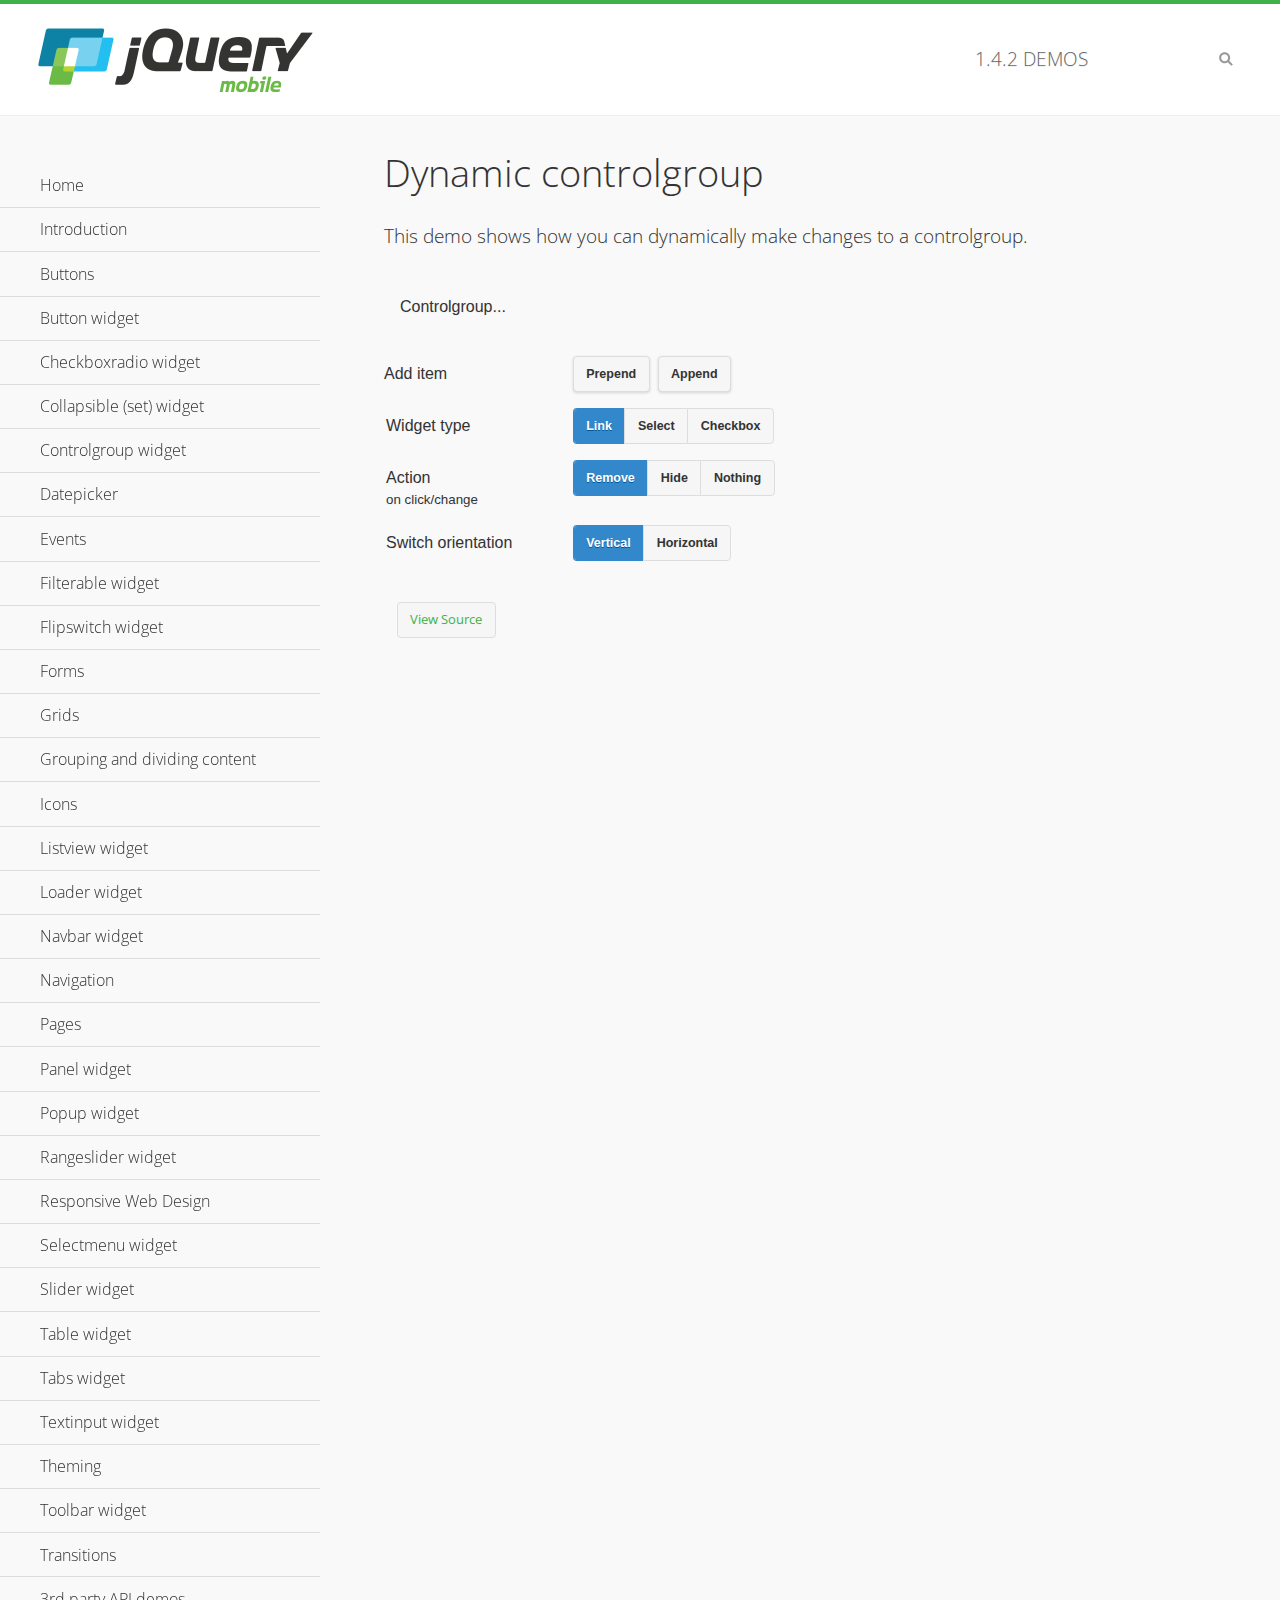
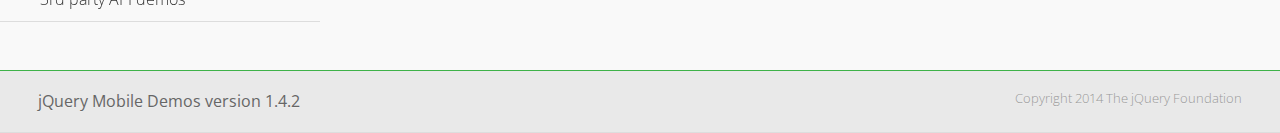
<file: app/src/main/assets/www/jquery/demos/controlgroup-dynamic/index.html>
<!DOCTYPE html>
<html>
<head>
	<meta charset="utf-8">
	<meta name="viewport" content="width=device-width, initial-scale=1">
	<title>Dynamic controlgroup - jQuery Mobile Demos</title>
	<link rel="shortcut icon" href="../favicon.ico">
    <link rel="stylesheet" href="http://fonts.googleapis.com/css?family=Open+Sans:300,400,700">
	<link rel="stylesheet" href="../css/themes/default/jquery.mobile-1.4.2.min.css">
	<link rel="stylesheet" href="../_assets/css/jqm-demos.css">
	<script src="../js/jquery.js"></script>
	<script src="../_assets/js/index.js"></script>
	<script src="../js/jquery.mobile-1.4.2.min.js"></script>
	<script>
		( function( $, undefined ) {
			var counter = 0;
			$( document ).bind( "pagecreate", function( e ) {
				$( "#prepend, #append", e.target ).on( "click", function( e ) {
					counter++;

					var widgetType = $( "[name='radio-widget']:checked" ).attr( "id" ),
						group = $( "#my-controlgroup" ),
						$el,
						action = function() {
							var action = $( "[name='radio-action']:checked" ).attr( "id" );
							if ( $( $el[1] ).is( "select" ) && action === "hide" ) {
								$el = $( $el[1] ).parents( ".ui-select" );
							}
							$el[ action ]();
							group.controlgroup( "refresh" );
						};

					if ( widgetType === "link" ) {

						$el = $( "<a href='#'>Link " + counter + "</a>" ).bind( "click", action );
						$( "#my-controlgroup" ).controlgroup( "container" )[ $( this ).attr( "id" ) ]( $el );
						$el.buttonMarkup();

					} else if ( widgetType === "select" ) {

						$el = $( "<label for='widget" + counter + "'>Select " + counter + "</label><select id='widget" + counter + "'><option value='option1'>Select " + counter + "</option><option value='option2'>Select option</option></select>" );
						$( $el[ 1 ] ).bind( "change", action);
						$( "#my-controlgroup" ).controlgroup( "container" )[ $( this ).attr( "id" ) ]( $el );
						$( $el[ 1 ] ).selectmenu();

					} else {

						$el = $( "<label for='widget" + counter + "'>Checkbox " + counter + "</label><input type='checkbox' id='widget" + counter + "'></input>" );
						$( $el[ 1 ] ).bind( "change", action );
						$( "#my-controlgroup" ).controlgroup( "container" )[ $( this ).attr( "id" ) ]( $el );
						$( $el[ 1 ] ).checkboxradio();

					}

					group.controlgroup( "refresh" );
				});

				$( "[name='radio-orientation']" ).bind( "change", function( e ) {
					$( "#my-controlgroup" ).controlgroup( "option", "type", ( $( "#isHorizontal" ).is( ":checked" ) ? "horizontal" : "vertical" ) );
				});
			});
		})( jQuery );
	</script>
</head>
<body>
<div data-role="page" class="jqm-demos">

	<div data-role="header" class="jqm-header">
		<h2><a href="../" title="jQuery Mobile Demos home"><img src="../_assets/img/jquery-logo.png" alt="jQuery Mobile"></a></h2>
		<p><span class="jqm-version"></span> Demos</p>
		<a href="#" class="jqm-navmenu-link ui-btn ui-btn-icon-notext ui-corner-all ui-icon-bars ui-nodisc-icon ui-alt-icon ui-btn-left">Menu</a>
		<a href="#" class="jqm-search-link ui-btn ui-btn-icon-notext ui-corner-all ui-icon-search ui-nodisc-icon ui-alt-icon ui-btn-right">Search</a>
	</div><!-- /header -->

	<div role="main" class="ui-content jqm-content">

        <h1>Dynamic controlgroup</h1>

        <p>This demo shows how you can dynamically make changes to a controlgroup.</p>

        <div data-demo-html="true" data-demo-js="true">

            <form>
            	<div class="ui-body ui-body-d ui-corner-all">
                	<p>Controlgroup...</p>
                	<div data-role="controlgroup" id="my-controlgroup"><!-- items will be injected here --></div>
                </div>
            </form>

            <div class="ui-field-contain">
                <label for="prepend">Add item</label>
                <button id="prepend" data-mini="true" data-inline="true">Prepend</button>
                <label for="append" class="ui-hidden-accessible">Action</label>
                <button id="append" data-mini="true" data-inline="true">Append</button>
            </div>

            <form action="#" method="get">
            	<div class="ui-field-contain">
                    <fieldset data-role="controlgroup" data-type="horizontal" data-mini="true">
                        <legend>Widget type</legend>

                        <input type="radio" name="radio-widget" id="link" value="link" checked="checked">
                        <label for="link">Link</label>

                        <input type="radio" name="radio-widget" id="select" value="select">
                        <label for="select">Select</label>

                        <input type="radio" name="radio-widget" id="checkbox" value="checkbox">
                        <label for="checkbox">Checkbox</label>
                    </fieldset>
            	</div>

            	<div class="ui-field-contain">
                    <fieldset data-role="controlgroup" data-type="horizontal" data-mini="true">
                        <legend>Action<br><small>on click/change</small></legend>

                        <input type="radio" name="radio-action" id="remove" value="remove" checked="checked">
                        <label for="remove">Remove</label>

                        <input type="radio" name="radio-action" id="hide" value="hide">
                        <label for="hide">Hide</label>

                        <input type="radio" name="radio-action" id="width" value="width">
                        <label for="width">Nothing</label>
                    </fieldset>
            	</div>

            	<div class="ui-field-contain">
                    <fieldset data-role="controlgroup" data-type="horizontal" data-mini="true">
                        <legend>Switch orientation</legend>

                        <input type="radio" name="radio-orientation" id="isVertical" value="isVertical" checked="checked">
                        <label for="isVertical">Vertical</label>

                        <input type="radio" name="radio-orientation" id="isHorizontal" value="isHorizontal">
                        <label for="isHorizontal">Horizontal</label>
                    </fieldset>
            	</div>

            </form>

        </div><!--/demo-html -->

	</div><!-- /content -->
	    <div data-role="panel" class="jqm-navmenu-panel" data-position="left" data-display="overlay" data-theme="a">
	    	<ul class="jqm-list ui-alt-icon ui-nodisc-icon">
<li data-filtertext="demos homepage" data-icon="home"><a href=".././">Home</a></li>
<li data-filtertext="introduction overview getting started"><a href="../intro/" data-ajax="false">Introduction</a></li>
<li data-filtertext="buttons button markup buttonmarkup method anchor link button element"><a href="../button-markup/" data-ajax="false">Buttons</a></li>
<li data-filtertext="form button widget input button submit reset"><a href="../button/" data-ajax="false">Button widget</a></li>
<li data-role="collapsible" data-collapsed-icon="carat-d" data-expanded-icon="carat-u" data-iconpos="right" data-inset="false">
	<h3>Checkboxradio widget</h3>
	<ul>
		<li data-filtertext="form checkboxradio widget checkbox input checkboxes controlgroups"><a href="../checkboxradio-checkbox/" data-ajax="false">Checkboxes</a></li>
		<li data-filtertext="form checkboxradio widget radio input radio buttons controlgroups"><a href="../checkboxradio-radio/" data-ajax="false">Radio buttons</a></li>
	</ul>
</li>
<li data-role="collapsible" data-collapsed-icon="carat-d" data-expanded-icon="carat-u" data-iconpos="right" data-inset="false">
	<h3>Collapsible (set) widget</h3>
	<ul>
		<li data-filtertext="collapsibles content formatting"><a href="../collapsible/" data-ajax="false">Collapsible</a></li>
		<li data-filtertext="dynamic collapsible set accordion append expand"><a href="../collapsible-dynamic/" data-ajax="false">Dynamic collapsibles</a></li>
		<li data-filtertext="accordions collapsible set widget content formatting grouped collapsibles"><a href="../collapsibleset/" data-ajax="false">Collapsible set</a></li>
	</ul>
</li>
<li data-role="collapsible" data-collapsed-icon="carat-d" data-expanded-icon="carat-u" data-iconpos="right" data-inset="false">
	<h3>Controlgroup widget</h3>
	<ul>
		<li data-filtertext="controlgroups selectmenu checkboxradio input grouped buttons horizontal vertical"><a href="../controlgroup/" data-ajax="false">Controlgroup</a></li>
		<li data-filtertext="dynamic controlgroup dynamically add buttons"><a href="../controlgroup-dynamic/" data-ajax="false">Dynamic controlgroups</a></li>
	</ul>
</li>
<li data-filtertext="form datepicker widget date input"><a href="../datepicker/" data-ajax="false">Datepicker</a></li>
<li data-role="collapsible" data-collapsed-icon="carat-d" data-expanded-icon="carat-u" data-iconpos="right" data-inset="false">
	<h3>Events</h3>
	<ul>
		<li data-filtertext="swipe to delete list items listviews swipe events"><a href="../swipe-list/" data-ajax="false">Swipe list items</a></li>
		<li data-filtertext="swipe to navigate swipe page navigation swipe events"><a href="../swipe-page/" data-ajax="false">Swipe page navigation</a></li>
	</ul>
</li>
<li data-filtertext="filterable filter elements sorting searching listview table"><a href="../filterable/" data-ajax="false">Filterable widget</a></li>
<li data-filtertext="form flipswitch widget flip toggle switch binary select checkbox input"><a href="../flipswitch/" data-ajax="false">Flipswitch widget</a></li>
<li data-role="collapsible" data-collapsed-icon="carat-d" data-expanded-icon="carat-u" data-iconpos="right" data-inset="false">
	<h3>Forms</h3>
	<ul>
		<li data-filtertext="forms text checkbox radio range button submit reset inputs selects textarea slider flipswitch label form elements"><a href="../forms/" data-ajax="false">Forms</a></li>
		<li data-filtertext="form hide labels hidden accessible ui-hidden-accessible forms"><a href="../forms-label-hidden-accessible/" data-ajax="false">Hide labels</a></li>
		<li data-filtertext="form field containers fieldcontain ui-field-contain forms"><a href="../forms-field-contain/" data-ajax="false">Field containers</a></li>
		<li data-filtertext="forms disabled form elements"><a href="../forms-disabled/" data-ajax="false">Forms disabled</a></li>
		<li data-filtertext="forms gallery examples overview forms text checkbox radio range button submit reset inputs selects textarea slider flipswitch label form elements"><a href="../forms-gallery/" data-ajax="false">Forms gallery</a></li>
	</ul>
</li>
<li data-role="collapsible" data-collapsed-icon="carat-d" data-expanded-icon="carat-u" data-iconpos="right" data-inset="false">
	<h3>Grids</h3>
	<ul>
		<li data-filtertext="grids columns blocks content formatting rwd responsive css framework"><a href="../grids/" data-ajax="false">Grids</a></li>
		<li data-filtertext="buttons in grids css framework"><a href="../grids-buttons/" data-ajax="false">Buttons in grids</a></li>
		<li data-filtertext="custom responsive grids rwd css framework"><a href="../grids-custom-responsive/" data-ajax="false">Custom responsive grids</a></li>
	</ul>
</li>
<li data-filtertext="blocks content formatting sections heading"><a href="../body-bar-classes/" data-ajax="false">Grouping and dividing content</a></li>
<li data-role="collapsible" data-collapsed-icon="carat-d" data-expanded-icon="carat-u" data-iconpos="right" data-inset="false">
	<h3>Icons</h3>
	<ul>
		<li data-filtertext="button icons svg disc alt custom icon position"><a href="../icons/" data-ajax="false">Icons</a></li>
		<li data-filtertext=""><a href="../icons-grunticon/" data-ajax="false">Grunticon loader</a></li>
	</ul>
</li>
<li data-role="collapsible" data-collapsed-icon="carat-d" data-expanded-icon="carat-u" data-iconpos="right" data-inset="false">
	<h3>Listview widget</h3>
	<ul>
		<li data-filtertext="listview widget thumbnails icons nested split button collapsible ul ol"><a href="../listview/" data-ajax="false">Listview</a></li>
		<li data-filtertext="autocomplete filterable reveal listview filtertextbeforefilter placeholder"><a href="../listview-autocomplete/" data-ajax="false">Listview autocomplete</a></li>
		<li data-filtertext="autocomplete filterable reveal listview remote data filtertextbeforefilter placeholder"><a href="../listview-autocomplete-remote/" data-ajax="false">Listview autocomplete remote data</a></li>
		<li data-filtertext="autodividers anchor jump scroll linkbars listview lists ul ol"><a href="../listview-autodividers-linkbar/" data-ajax="false">Listview autodividers linkbar</a></li>
		<li data-filtertext="listview autodividers selector autodividersselector lists ul ol"><a href="../listview-autodividers-selector/" data-ajax="false">Listview autodividers selector</a></li>
		<li data-filtertext="listview nested list items"><a href="../listview-nested-lists/" data-ajax="false">Listview Nested Listviews</a></li>
		<li data-filtertext="listview collapsible list items flat"><a href="../listview-collapsible-item-flat/" data-ajax="false">Listview collapsible list items (flat)</a></li>
		<li data-filtertext="listview collapsible list indented"><a href="../listview-collapsible-item-indented/" data-ajax="false">Listview collapsible list items (indented)</a></li>
		<li data-filtertext="grid listview responsive grids responsive listviews lists ul"><a href="../listview-grid/" data-ajax="false">Listview responsive grid</a></li>
	</ul>
</li>
<li data-filtertext="loader widget page loading navigation overlay spinner"><a href="../loader/" data-ajax="false">Loader widget</a></li>
<li data-filtertext="navbar widget navmenu toolbars header footer"><a href="../navbar/" data-ajax="false">Navbar widget</a></li>
<li data-role="collapsible" data-collapsed-icon="carat-d" data-expanded-icon="carat-u" data-iconpos="right" data-inset="false">
	<h3>Navigation</h3>
	<ul>
		<li data-filtertext="ajax navigation navigate widget history event method"><a href="../navigation/" data-ajax="false">Navigation</a></li>
		<li data-filtertext="linking pages page links navigation ajax prefetch cache"><a href="../navigation-linking-pages/" data-ajax="false">Linking pages</a></li>
		<li data-filtertext="php redirect server redirection server-side navigation"><a href="../navigation-php-redirect/" data-ajax="false">PHP redirect demo</a></li>
		<li data-filtertext="navigation redirection hash query"><a href="../navigation-hash-processing/" data-ajax="false">Hash processing demo</a></li>
	</ul>
</li>
<li data-role="collapsible" data-collapsed-icon="carat-d" data-expanded-icon="carat-u" data-iconpos="right" data-inset="false">
	<h3>Pages</h3>
	<ul>
		<li data-filtertext="pages page widget ajax navigation"><a href="../pages/" data-ajax="false">Pages</a></li>
		<li data-filtertext="single page"><a href="../pages-single-page/" data-ajax="false">Single page</a></li>
		<li data-filtertext="multipage multi-page page"><a href="../pages-multi-page/" data-ajax="false">Multi-page template</a></li>
		<li data-filtertext="dialog page widget modal popup"><a href="../pages-dialog/" data-ajax="false">Dialog page</a></li>
	</ul>
</li>
<li data-role="collapsible" data-collapsed-icon="carat-d" data-expanded-icon="carat-u" data-iconpos="right" data-inset="false">
	<h3>Panel widget</h3>
	<ul>
		<li data-filtertext="panel widget sliding panels reveal push overlay responsive"><a href="../panel/" data-ajax="false">Panel</a></li>
		<li data-filtertext=""><a href="../panel-external/" data-ajax="false">External panels</a></li>
		<li data-filtertext="panel "><a href="../panel-fixed/" data-ajax="false">Fixed panels</a></li>
		<li data-filtertext="panel slide panels sliding panels shadow rwd responsive breakpoint"><a href="../panel-responsive/" data-ajax="false">Panels responsive</a></li>
		<li data-filtertext="panel custom style custom panel width reveal shadow listview panel styling page background wrapper"><a href="../panel-styling/" data-ajax="false">Custom panel style</a></li>
		<li data-filtertext="panel open on swipe"><a href="../panel-swipe-open/" data-ajax="false">Panel open on swipe</a></li>
		<li data-filtertext="panels outside page internal external toolbars"><a href="../panel-external-internal/" data-ajax="false">Panel external and internal</a></li>
	</ul>
</li>
<li data-role="collapsible" data-collapsed-icon="carat-d" data-expanded-icon="carat-u" data-iconpos="right" data-inset="false">
	<h3>Popup widget</h3>
	<ul>
		<li data-filtertext="popup widget popups dialog modal transition tooltip lightbox form overlay screen flip pop fade transition"><a href="../popup/" data-ajax="false">Popup</a></li>
		<li data-filtertext="popup alignment position"><a href="../popup-alignment/" data-ajax="false">Popup alignment</a></li>
		<li data-filtertext="popup arrow size popups popover"><a href="../popup-arrow-size/" data-ajax="false">Popup arrow size</a></li>
		<li data-filtertext="dynamic popups popup images lightbox"><a href="../popup-dynamic/" data-ajax="false">Dynamic popups</a></li>
		<li data-filtertext="popups with iframes scaling"><a href="../popup-iframe/" data-ajax="false">Popups with iframes</a></li>
		<li data-filtertext="popup image scaling"><a href="../popup-image-scaling/" data-ajax="false">Popup image scaling</a></li>
		<li data-filtertext="external popup outside multi-page"><a href="../popup-outside-multipage" data-ajax="false">Popup outside multi-page</a></li>
	</ul>
</li>
<li data-filtertext="form rangeslider widget dual sliders dual handle sliders range input"><a href="../rangeslider/" data-ajax="false">Rangeslider widget</a></li>
<li data-filtertext="responsive web design rwd adaptive progressive enhancement PE accessible mobile breakpoints media query media queries"><a href="../rwd/" data-ajax="false">Responsive Web Design</a></li>
<li data-role="collapsible" data-collapsed-icon="carat-d" data-expanded-icon="carat-u" data-iconpos="right" data-inset="false">
	<h3>Selectmenu widget</h3>
	<ul>
		<li data-filtertext="form selectmenu widget select input custom select menu selects"><a href="../selectmenu/" data-ajax="false">Selectmenu</a></li>
		<li data-filtertext="form custom select menu selectmenu widget custom menu option optgroup multiple selects"><a href="../selectmenu-custom/" data-ajax="false">Custom select menu</a></li>
		<li data-filtertext="filterable select filter popup dialog"><a href="../selectmenu-custom-filter/" data-ajax="false">Custom select menu with filter</a></li>
	</ul>
</li>
<li data-role="collapsible" data-collapsed-icon="carat-d" data-expanded-icon="carat-u" data-iconpos="right" data-inset="false">
	<h3>Slider widget</h3>
	<ul>
		<li data-filtertext="form slider widget range input single sliders"><a href="../slider/" data-ajax="false">Slider</a></li>
		<li data-filtertext="form slider widget flipswitch slider binary select flip toggle switch"><a href="../slider-flipswitch/" data-ajax="false">Slider flip toggle switch</a></li>
		<li data-filtertext="form slider tooltip handle value input range sliders"><a href="../slider-tooltip/" data-ajax="false">Slider tooltip</a></li>
	</ul>
</li>
<li data-role="collapsible" data-collapsed-icon="carat-d" data-expanded-icon="carat-u" data-iconpos="right" data-inset="false">
	<h3>Table widget</h3>
	<ul>
		<li data-filtertext="table widget reflow column toggle th td responsive tables rwd hide show tabular"><a href="../table-column-toggle/" data-ajax="false">Table Column Toggle</a></li>
		<li data-filtertext="table column toggle phone comparison demo"><a href="../table-column-toggle-example/" data-ajax="false">Table Column Toggle demo</a></li>
		<li data-filtertext="responsive tables table column toggle heading groups rwd breakpoint"><a href="../table-column-toggle-heading-groups/" data-ajax="false">Table Column Toggle heading groups</a></li>
		<li data-filtertext="responsive tables table column toggle hide rwd breakpoint customization options"><a href="../table-column-toggle-options/" data-ajax="false">Table Column Toggle options</a></li>
		<li data-filtertext="table reflow th td responsive rwd columns tabular"><a href="../table-reflow/" data-ajax="false">Table Reflow</a></li>
		<li data-filtertext="responsive tables table reflow heading groups rwd breakpoint"><a href="../table-reflow-heading-groups/" data-ajax="false">Table Reflow heading groups</a></li>
		<li data-filtertext="responsive tables table reflow stripes strokes table style"><a href="../table-reflow-stripes-strokes/" data-ajax="false">Table Reflow stripes and strokes</a></li>
		<li data-filtertext="responsive tables table reflow stack custom styles"><a href="../table-reflow-styling/" data-ajax="false">Table Reflow custom styles</a></li>
	</ul>
</li>
<li data-filtertext="ui tabs widget"><a href="../tabs/" data-ajax="false">Tabs widget</a></li>
<li data-filtertext="form textinput widget text input textarea number date time tel email file color password"><a href="../textinput/" data-ajax="false">Textinput widget</a></li>
<li data-role="collapsible" data-collapsed-icon="carat-d" data-expanded-icon="carat-u" data-iconpos="right" data-inset="false">
	<h3>Theming</h3>
	<ul>
		<li data-filtertext="default theme swatches theming style css"><a href="../theme-default/" data-ajax="false">Default theme</a></li>
		<li data-filtertext="classic theme old theme swatches theming style css"><a href="../theme-classic/" data-ajax="false">Classic theme</a></li>
	</ul>
</li>
<li data-role="collapsible" data-collapsed-icon="carat-d" data-expanded-icon="carat-u" data-iconpos="right" data-inset="false">
	<h3>Toolbar widget</h3>
	<ul>
		<li data-filtertext="toolbar widget header footer toolbars fixed fullscreen external sections"><a href="../toolbar/" data-ajax="false">Toolbar</a></li>
		<li data-filtertext="dynamic toolbars dynamically add toolbar header footer"><a href="../toolbar-dynamic/" data-ajax="false">Dynamic toolbars</a></li>
		<li data-filtertext="external toolbars header footer"><a href="../toolbar-external/" data-ajax="false">External toolbars</a></li>
		<li data-filtertext="fixed toolbars header footer"><a href="../toolbar-fixed/" data-ajax="false">Fixed toolbars</a></li>
		<li data-filtertext="fixed fullscreen toolbars header footer"><a href="../toolbar-fixed-fullscreen/" data-ajax="false">Fullscreen toolbars</a></li>
		<li data-filtertext="external fixed toolbars header footer"><a href="../toolbar-fixed-external/" data-ajax="false">Fixed external toolbars</a></li>
		<li data-filtertext="external persistent toolbars header footer navbar navmenu"><a href="../toolbar-fixed-persistent/" data-ajax="false">Persistent toolbars</a></li>
		<li data-filtertext="external ajax optimized toolbars persistent toolbars header footer navbar"><a href="../toolbar-fixed-persistent-optimized/" data-ajax="false">Ajax optimized toolbars</a></li>
		<li data-filtertext="form in toolbars header footer"><a href="../toolbar-fixed-forms/" data-ajax="false">Form in toolbar</a></li>
	</ul>
</li>
<li data-filtertext="page transitions animated pages popup navigation flip slide fade pop"><a href="../transitions/" data-ajax="false">Transitions</a></li>
<li data-role="collapsible" data-collapsed-icon="carat-d" data-expanded-icon="carat-u" data-iconpos="right" data-inset="false">
	<h3>3rd party API demos</h3>
	<ul>
		<li data-filtertext="backbone requirejs navigation router"><a href="../backbone-requirejs/" data-ajax="false">Backbone RequireJS</a></li>
		<li data-filtertext="google maps geolocation demo"><a href="../map-geolocation/" data-ajax="false">Google Maps geolocation</a></li>
		<li data-filtertext="google maps hybrid"><a href="../map-list-toggle/" data-ajax="false">Google Maps list toggle</a></li>
	</ul>
</li>



		     </ul>
		</div><!-- /panel -->


	<div data-role="footer" data-position="fixed" data-tap-toggle="false" class="jqm-footer">
		<p>jQuery Mobile Demos version <span class="jqm-version"></span></p>
		<p>Copyright 2014 The jQuery Foundation</p>
	</div><!-- /footer -->
	<!-- TODO: This should become an external panel so we can add input to markup (unique ID) -->
    <div data-role="panel" class="jqm-search-panel" data-position="right" data-display="overlay" data-theme="a">
		<div class="jqm-search">
			<ul class="jqm-list" data-filter-placeholder="Search demos..." data-filter-reveal="true">
<li data-filtertext="demos homepage" data-icon="home"><a href=".././">Home</a></li>
<li data-filtertext="introduction overview getting started"><a href="../intro/" data-ajax="false">Introduction</a></li>
<li data-filtertext="buttons button markup buttonmarkup method anchor link button element"><a href="../button-markup/" data-ajax="false">Buttons</a></li>
<li data-filtertext="form button widget input button submit reset"><a href="../button/" data-ajax="false">Button widget</a></li>
<li data-role="collapsible" data-collapsed-icon="carat-d" data-expanded-icon="carat-u" data-iconpos="right" data-inset="false">
	<h3>Checkboxradio widget</h3>
	<ul>
		<li data-filtertext="form checkboxradio widget checkbox input checkboxes controlgroups"><a href="../checkboxradio-checkbox/" data-ajax="false">Checkboxes</a></li>
		<li data-filtertext="form checkboxradio widget radio input radio buttons controlgroups"><a href="../checkboxradio-radio/" data-ajax="false">Radio buttons</a></li>
	</ul>
</li>
<li data-role="collapsible" data-collapsed-icon="carat-d" data-expanded-icon="carat-u" data-iconpos="right" data-inset="false">
	<h3>Collapsible (set) widget</h3>
	<ul>
		<li data-filtertext="collapsibles content formatting"><a href="../collapsible/" data-ajax="false">Collapsible</a></li>
		<li data-filtertext="dynamic collapsible set accordion append expand"><a href="../collapsible-dynamic/" data-ajax="false">Dynamic collapsibles</a></li>
		<li data-filtertext="accordions collapsible set widget content formatting grouped collapsibles"><a href="../collapsibleset/" data-ajax="false">Collapsible set</a></li>
	</ul>
</li>
<li data-role="collapsible" data-collapsed-icon="carat-d" data-expanded-icon="carat-u" data-iconpos="right" data-inset="false">
	<h3>Controlgroup widget</h3>
	<ul>
		<li data-filtertext="controlgroups selectmenu checkboxradio input grouped buttons horizontal vertical"><a href="../controlgroup/" data-ajax="false">Controlgroup</a></li>
		<li data-filtertext="dynamic controlgroup dynamically add buttons"><a href="../controlgroup-dynamic/" data-ajax="false">Dynamic controlgroups</a></li>
	</ul>
</li>
<li data-filtertext="form datepicker widget date input"><a href="../datepicker/" data-ajax="false">Datepicker</a></li>
<li data-role="collapsible" data-collapsed-icon="carat-d" data-expanded-icon="carat-u" data-iconpos="right" data-inset="false">
	<h3>Events</h3>
	<ul>
		<li data-filtertext="swipe to delete list items listviews swipe events"><a href="../swipe-list/" data-ajax="false">Swipe list items</a></li>
		<li data-filtertext="swipe to navigate swipe page navigation swipe events"><a href="../swipe-page/" data-ajax="false">Swipe page navigation</a></li>
	</ul>
</li>
<li data-filtertext="filterable filter elements sorting searching listview table"><a href="../filterable/" data-ajax="false">Filterable widget</a></li>
<li data-filtertext="form flipswitch widget flip toggle switch binary select checkbox input"><a href="../flipswitch/" data-ajax="false">Flipswitch widget</a></li>
<li data-role="collapsible" data-collapsed-icon="carat-d" data-expanded-icon="carat-u" data-iconpos="right" data-inset="false">
	<h3>Forms</h3>
	<ul>
		<li data-filtertext="forms text checkbox radio range button submit reset inputs selects textarea slider flipswitch label form elements"><a href="../forms/" data-ajax="false">Forms</a></li>
		<li data-filtertext="form hide labels hidden accessible ui-hidden-accessible forms"><a href="../forms-label-hidden-accessible/" data-ajax="false">Hide labels</a></li>
		<li data-filtertext="form field containers fieldcontain ui-field-contain forms"><a href="../forms-field-contain/" data-ajax="false">Field containers</a></li>
		<li data-filtertext="forms disabled form elements"><a href="../forms-disabled/" data-ajax="false">Forms disabled</a></li>
		<li data-filtertext="forms gallery examples overview forms text checkbox radio range button submit reset inputs selects textarea slider flipswitch label form elements"><a href="../forms-gallery/" data-ajax="false">Forms gallery</a></li>
	</ul>
</li>
<li data-role="collapsible" data-collapsed-icon="carat-d" data-expanded-icon="carat-u" data-iconpos="right" data-inset="false">
	<h3>Grids</h3>
	<ul>
		<li data-filtertext="grids columns blocks content formatting rwd responsive css framework"><a href="../grids/" data-ajax="false">Grids</a></li>
		<li data-filtertext="buttons in grids css framework"><a href="../grids-buttons/" data-ajax="false">Buttons in grids</a></li>
		<li data-filtertext="custom responsive grids rwd css framework"><a href="../grids-custom-responsive/" data-ajax="false">Custom responsive grids</a></li>
	</ul>
</li>
<li data-filtertext="blocks content formatting sections heading"><a href="../body-bar-classes/" data-ajax="false">Grouping and dividing content</a></li>
<li data-role="collapsible" data-collapsed-icon="carat-d" data-expanded-icon="carat-u" data-iconpos="right" data-inset="false">
	<h3>Icons</h3>
	<ul>
		<li data-filtertext="button icons svg disc alt custom icon position"><a href="../icons/" data-ajax="false">Icons</a></li>
		<li data-filtertext=""><a href="../icons-grunticon/" data-ajax="false">Grunticon loader</a></li>
	</ul>
</li>
<li data-role="collapsible" data-collapsed-icon="carat-d" data-expanded-icon="carat-u" data-iconpos="right" data-inset="false">
	<h3>Listview widget</h3>
	<ul>
		<li data-filtertext="listview widget thumbnails icons nested split button collapsible ul ol"><a href="../listview/" data-ajax="false">Listview</a></li>
		<li data-filtertext="autocomplete filterable reveal listview filtertextbeforefilter placeholder"><a href="../listview-autocomplete/" data-ajax="false">Listview autocomplete</a></li>
		<li data-filtertext="autocomplete filterable reveal listview remote data filtertextbeforefilter placeholder"><a href="../listview-autocomplete-remote/" data-ajax="false">Listview autocomplete remote data</a></li>
		<li data-filtertext="autodividers anchor jump scroll linkbars listview lists ul ol"><a href="../listview-autodividers-linkbar/" data-ajax="false">Listview autodividers linkbar</a></li>
		<li data-filtertext="listview autodividers selector autodividersselector lists ul ol"><a href="../listview-autodividers-selector/" data-ajax="false">Listview autodividers selector</a></li>
		<li data-filtertext="listview nested list items"><a href="../listview-nested-lists/" data-ajax="false">Listview Nested Listviews</a></li>
		<li data-filtertext="listview collapsible list items flat"><a href="../listview-collapsible-item-flat/" data-ajax="false">Listview collapsible list items (flat)</a></li>
		<li data-filtertext="listview collapsible list indented"><a href="../listview-collapsible-item-indented/" data-ajax="false">Listview collapsible list items (indented)</a></li>
		<li data-filtertext="grid listview responsive grids responsive listviews lists ul"><a href="../listview-grid/" data-ajax="false">Listview responsive grid</a></li>
	</ul>
</li>
<li data-filtertext="loader widget page loading navigation overlay spinner"><a href="../loader/" data-ajax="false">Loader widget</a></li>
<li data-filtertext="navbar widget navmenu toolbars header footer"><a href="../navbar/" data-ajax="false">Navbar widget</a></li>
<li data-role="collapsible" data-collapsed-icon="carat-d" data-expanded-icon="carat-u" data-iconpos="right" data-inset="false">
	<h3>Navigation</h3>
	<ul>
		<li data-filtertext="ajax navigation navigate widget history event method"><a href="../navigation/" data-ajax="false">Navigation</a></li>
		<li data-filtertext="linking pages page links navigation ajax prefetch cache"><a href="../navigation-linking-pages/" data-ajax="false">Linking pages</a></li>
		<li data-filtertext="php redirect server redirection server-side navigation"><a href="../navigation-php-redirect/" data-ajax="false">PHP redirect demo</a></li>
		<li data-filtertext="navigation redirection hash query"><a href="../navigation-hash-processing/" data-ajax="false">Hash processing demo</a></li>
	</ul>
</li>
<li data-role="collapsible" data-collapsed-icon="carat-d" data-expanded-icon="carat-u" data-iconpos="right" data-inset="false">
	<h3>Pages</h3>
	<ul>
		<li data-filtertext="pages page widget ajax navigation"><a href="../pages/" data-ajax="false">Pages</a></li>
		<li data-filtertext="single page"><a href="../pages-single-page/" data-ajax="false">Single page</a></li>
		<li data-filtertext="multipage multi-page page"><a href="../pages-multi-page/" data-ajax="false">Multi-page template</a></li>
		<li data-filtertext="dialog page widget modal popup"><a href="../pages-dialog/" data-ajax="false">Dialog page</a></li>
	</ul>
</li>
<li data-role="collapsible" data-collapsed-icon="carat-d" data-expanded-icon="carat-u" data-iconpos="right" data-inset="false">
	<h3>Panel widget</h3>
	<ul>
		<li data-filtertext="panel widget sliding panels reveal push overlay responsive"><a href="../panel/" data-ajax="false">Panel</a></li>
		<li data-filtertext=""><a href="../panel-external/" data-ajax="false">External panels</a></li>
		<li data-filtertext="panel "><a href="../panel-fixed/" data-ajax="false">Fixed panels</a></li>
		<li data-filtertext="panel slide panels sliding panels shadow rwd responsive breakpoint"><a href="../panel-responsive/" data-ajax="false">Panels responsive</a></li>
		<li data-filtertext="panel custom style custom panel width reveal shadow listview panel styling page background wrapper"><a href="../panel-styling/" data-ajax="false">Custom panel style</a></li>
		<li data-filtertext="panel open on swipe"><a href="../panel-swipe-open/" data-ajax="false">Panel open on swipe</a></li>
		<li data-filtertext="panels outside page internal external toolbars"><a href="../panel-external-internal/" data-ajax="false">Panel external and internal</a></li>
	</ul>
</li>
<li data-role="collapsible" data-collapsed-icon="carat-d" data-expanded-icon="carat-u" data-iconpos="right" data-inset="false">
	<h3>Popup widget</h3>
	<ul>
		<li data-filtertext="popup widget popups dialog modal transition tooltip lightbox form overlay screen flip pop fade transition"><a href="../popup/" data-ajax="false">Popup</a></li>
		<li data-filtertext="popup alignment position"><a href="../popup-alignment/" data-ajax="false">Popup alignment</a></li>
		<li data-filtertext="popup arrow size popups popover"><a href="../popup-arrow-size/" data-ajax="false">Popup arrow size</a></li>
		<li data-filtertext="dynamic popups popup images lightbox"><a href="../popup-dynamic/" data-ajax="false">Dynamic popups</a></li>
		<li data-filtertext="popups with iframes scaling"><a href="../popup-iframe/" data-ajax="false">Popups with iframes</a></li>
		<li data-filtertext="popup image scaling"><a href="../popup-image-scaling/" data-ajax="false">Popup image scaling</a></li>
		<li data-filtertext="external popup outside multi-page"><a href="../popup-outside-multipage" data-ajax="false">Popup outside multi-page</a></li>
	</ul>
</li>
<li data-filtertext="form rangeslider widget dual sliders dual handle sliders range input"><a href="../rangeslider/" data-ajax="false">Rangeslider widget</a></li>
<li data-filtertext="responsive web design rwd adaptive progressive enhancement PE accessible mobile breakpoints media query media queries"><a href="../rwd/" data-ajax="false">Responsive Web Design</a></li>
<li data-role="collapsible" data-collapsed-icon="carat-d" data-expanded-icon="carat-u" data-iconpos="right" data-inset="false">
	<h3>Selectmenu widget</h3>
	<ul>
		<li data-filtertext="form selectmenu widget select input custom select menu selects"><a href="../selectmenu/" data-ajax="false">Selectmenu</a></li>
		<li data-filtertext="form custom select menu selectmenu widget custom menu option optgroup multiple selects"><a href="../selectmenu-custom/" data-ajax="false">Custom select menu</a></li>
		<li data-filtertext="filterable select filter popup dialog"><a href="../selectmenu-custom-filter/" data-ajax="false">Custom select menu with filter</a></li>
	</ul>
</li>
<li data-role="collapsible" data-collapsed-icon="carat-d" data-expanded-icon="carat-u" data-iconpos="right" data-inset="false">
	<h3>Slider widget</h3>
	<ul>
		<li data-filtertext="form slider widget range input single sliders"><a href="../slider/" data-ajax="false">Slider</a></li>
		<li data-filtertext="form slider widget flipswitch slider binary select flip toggle switch"><a href="../slider-flipswitch/" data-ajax="false">Slider flip toggle switch</a></li>
		<li data-filtertext="form slider tooltip handle value input range sliders"><a href="../slider-tooltip/" data-ajax="false">Slider tooltip</a></li>
	</ul>
</li>
<li data-role="collapsible" data-collapsed-icon="carat-d" data-expanded-icon="carat-u" data-iconpos="right" data-inset="false">
	<h3>Table widget</h3>
	<ul>
		<li data-filtertext="table widget reflow column toggle th td responsive tables rwd hide show tabular"><a href="../table-column-toggle/" data-ajax="false">Table Column Toggle</a></li>
		<li data-filtertext="table column toggle phone comparison demo"><a href="../table-column-toggle-example/" data-ajax="false">Table Column Toggle demo</a></li>
		<li data-filtertext="responsive tables table column toggle heading groups rwd breakpoint"><a href="../table-column-toggle-heading-groups/" data-ajax="false">Table Column Toggle heading groups</a></li>
		<li data-filtertext="responsive tables table column toggle hide rwd breakpoint customization options"><a href="../table-column-toggle-options/" data-ajax="false">Table Column Toggle options</a></li>
		<li data-filtertext="table reflow th td responsive rwd columns tabular"><a href="../table-reflow/" data-ajax="false">Table Reflow</a></li>
		<li data-filtertext="responsive tables table reflow heading groups rwd breakpoint"><a href="../table-reflow-heading-groups/" data-ajax="false">Table Reflow heading groups</a></li>
		<li data-filtertext="responsive tables table reflow stripes strokes table style"><a href="../table-reflow-stripes-strokes/" data-ajax="false">Table Reflow stripes and strokes</a></li>
		<li data-filtertext="responsive tables table reflow stack custom styles"><a href="../table-reflow-styling/" data-ajax="false">Table Reflow custom styles</a></li>
	</ul>
</li>
<li data-filtertext="ui tabs widget"><a href="../tabs/" data-ajax="false">Tabs widget</a></li>
<li data-filtertext="form textinput widget text input textarea number date time tel email file color password"><a href="../textinput/" data-ajax="false">Textinput widget</a></li>
<li data-role="collapsible" data-collapsed-icon="carat-d" data-expanded-icon="carat-u" data-iconpos="right" data-inset="false">
	<h3>Theming</h3>
	<ul>
		<li data-filtertext="default theme swatches theming style css"><a href="../theme-default/" data-ajax="false">Default theme</a></li>
		<li data-filtertext="classic theme old theme swatches theming style css"><a href="../theme-classic/" data-ajax="false">Classic theme</a></li>
	</ul>
</li>
<li data-role="collapsible" data-collapsed-icon="carat-d" data-expanded-icon="carat-u" data-iconpos="right" data-inset="false">
	<h3>Toolbar widget</h3>
	<ul>
		<li data-filtertext="toolbar widget header footer toolbars fixed fullscreen external sections"><a href="../toolbar/" data-ajax="false">Toolbar</a></li>
		<li data-filtertext="dynamic toolbars dynamically add toolbar header footer"><a href="../toolbar-dynamic/" data-ajax="false">Dynamic toolbars</a></li>
		<li data-filtertext="external toolbars header footer"><a href="../toolbar-external/" data-ajax="false">External toolbars</a></li>
		<li data-filtertext="fixed toolbars header footer"><a href="../toolbar-fixed/" data-ajax="false">Fixed toolbars</a></li>
		<li data-filtertext="fixed fullscreen toolbars header footer"><a href="../toolbar-fixed-fullscreen/" data-ajax="false">Fullscreen toolbars</a></li>
		<li data-filtertext="external fixed toolbars header footer"><a href="../toolbar-fixed-external/" data-ajax="false">Fixed external toolbars</a></li>
		<li data-filtertext="external persistent toolbars header footer navbar navmenu"><a href="../toolbar-fixed-persistent/" data-ajax="false">Persistent toolbars</a></li>
		<li data-filtertext="external ajax optimized toolbars persistent toolbars header footer navbar"><a href="../toolbar-fixed-persistent-optimized/" data-ajax="false">Ajax optimized toolbars</a></li>
		<li data-filtertext="form in toolbars header footer"><a href="../toolbar-fixed-forms/" data-ajax="false">Form in toolbar</a></li>
	</ul>
</li>
<li data-filtertext="page transitions animated pages popup navigation flip slide fade pop"><a href="../transitions/" data-ajax="false">Transitions</a></li>
<li data-role="collapsible" data-collapsed-icon="carat-d" data-expanded-icon="carat-u" data-iconpos="right" data-inset="false">
	<h3>3rd party API demos</h3>
	<ul>
		<li data-filtertext="backbone requirejs navigation router"><a href="../backbone-requirejs/" data-ajax="false">Backbone RequireJS</a></li>
		<li data-filtertext="google maps geolocation demo"><a href="../map-geolocation/" data-ajax="false">Google Maps geolocation</a></li>
		<li data-filtertext="google maps hybrid"><a href="../map-list-toggle/" data-ajax="false">Google Maps list toggle</a></li>
	</ul>
</li>



			</ul>
		</div>
	</div><!-- /panel -->


</div><!-- /page -->

</body>
</html>
</file>
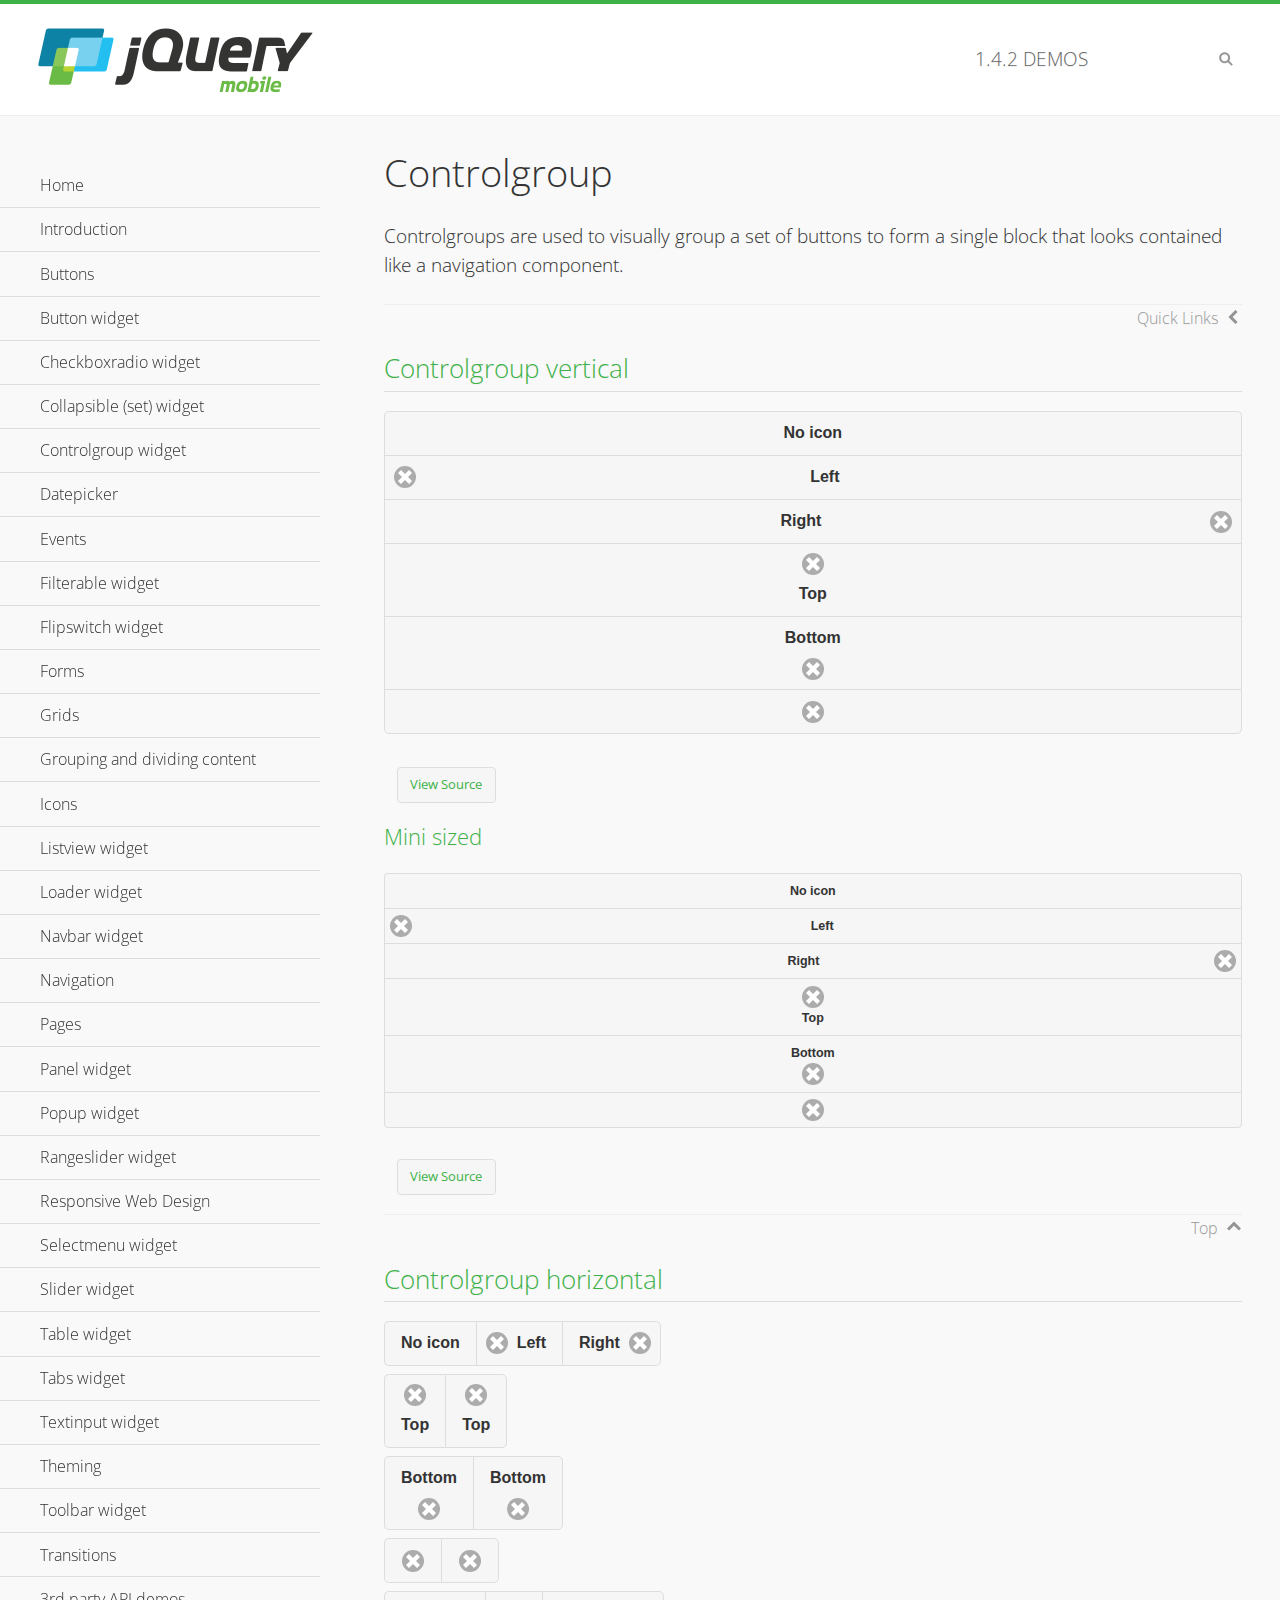
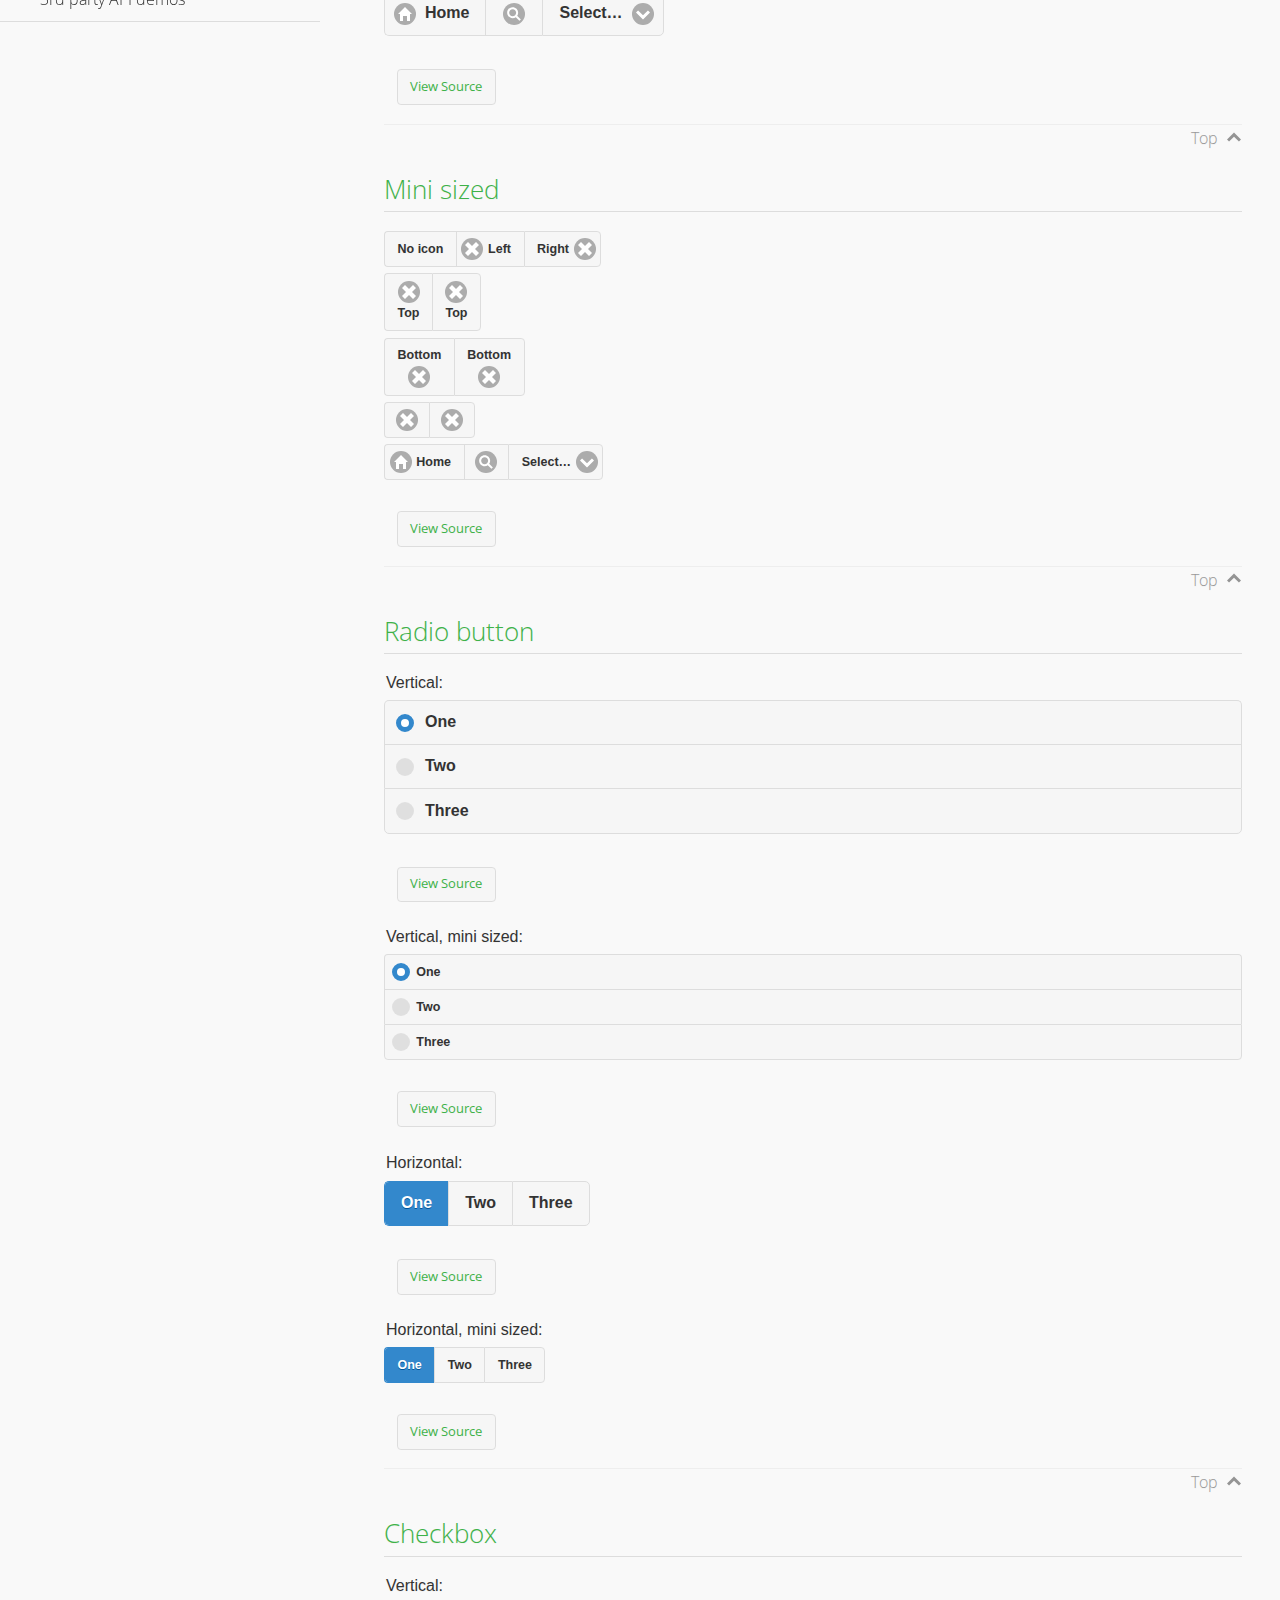
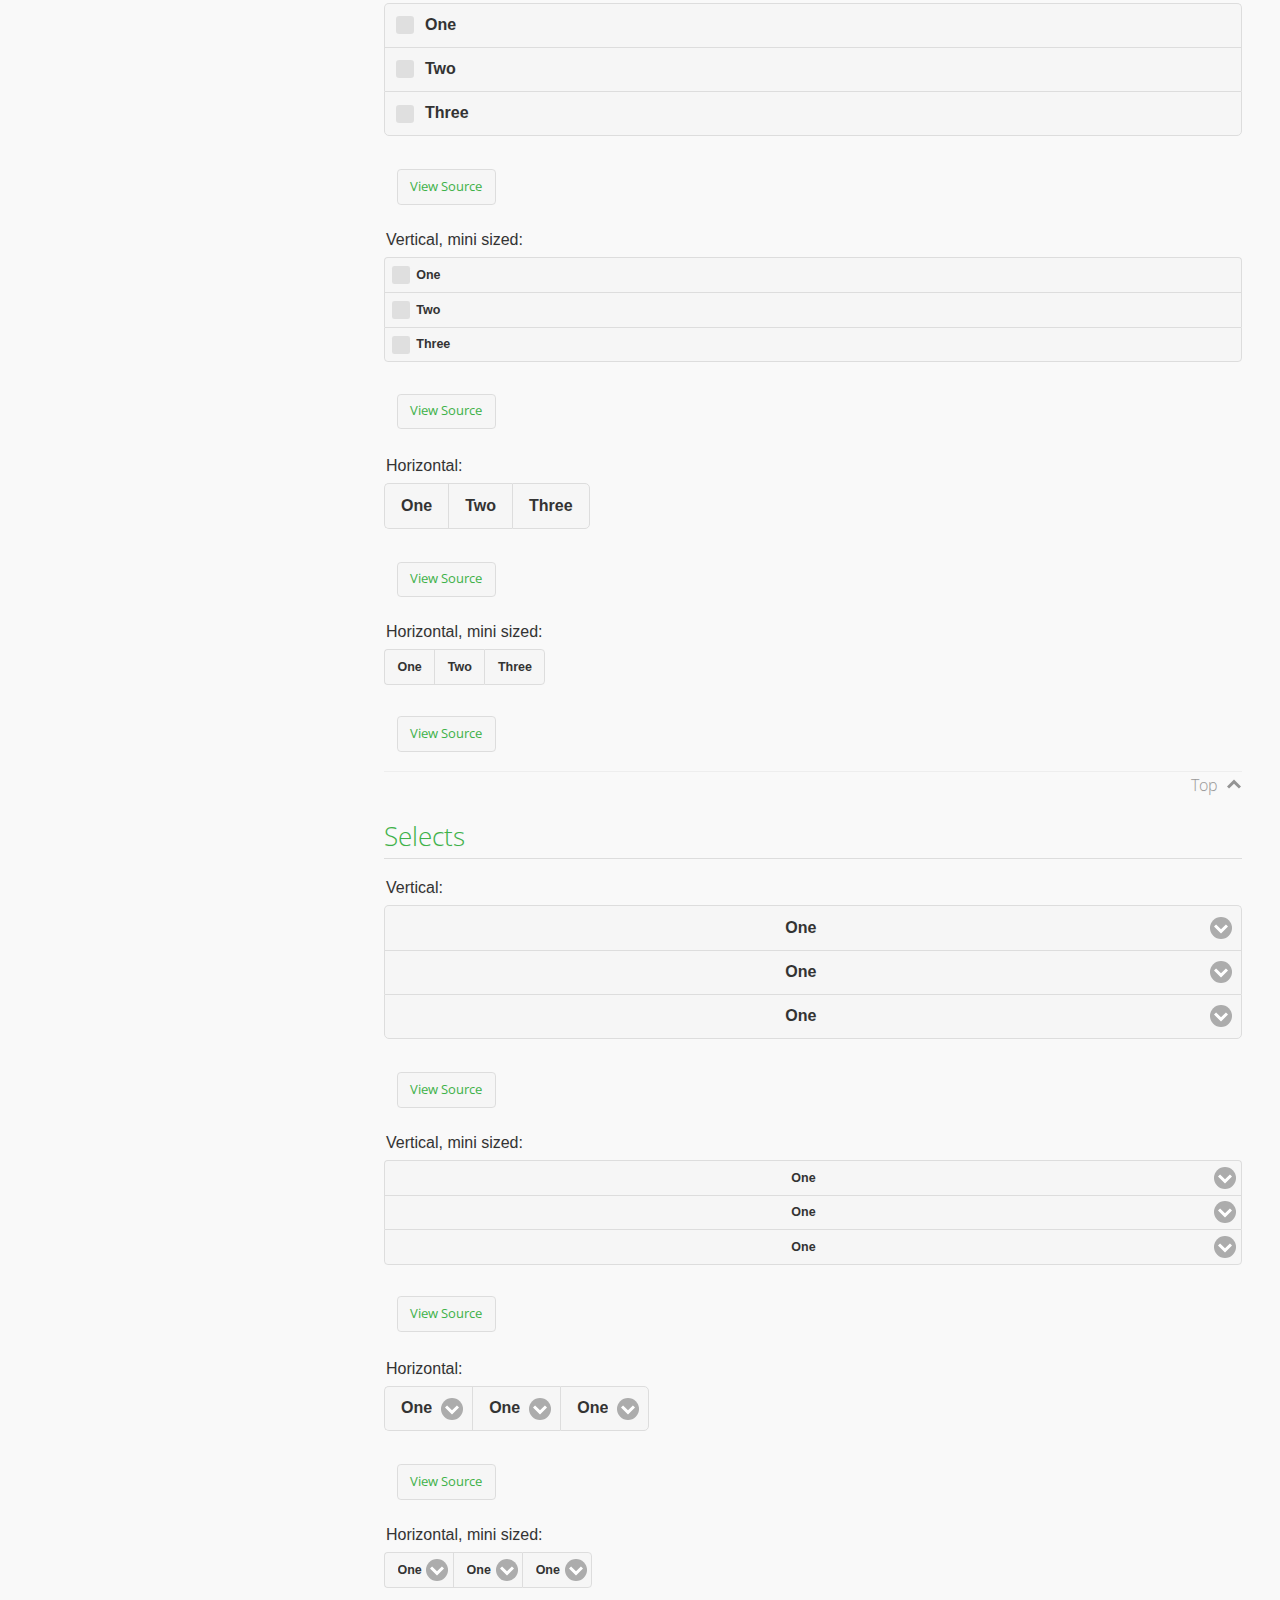
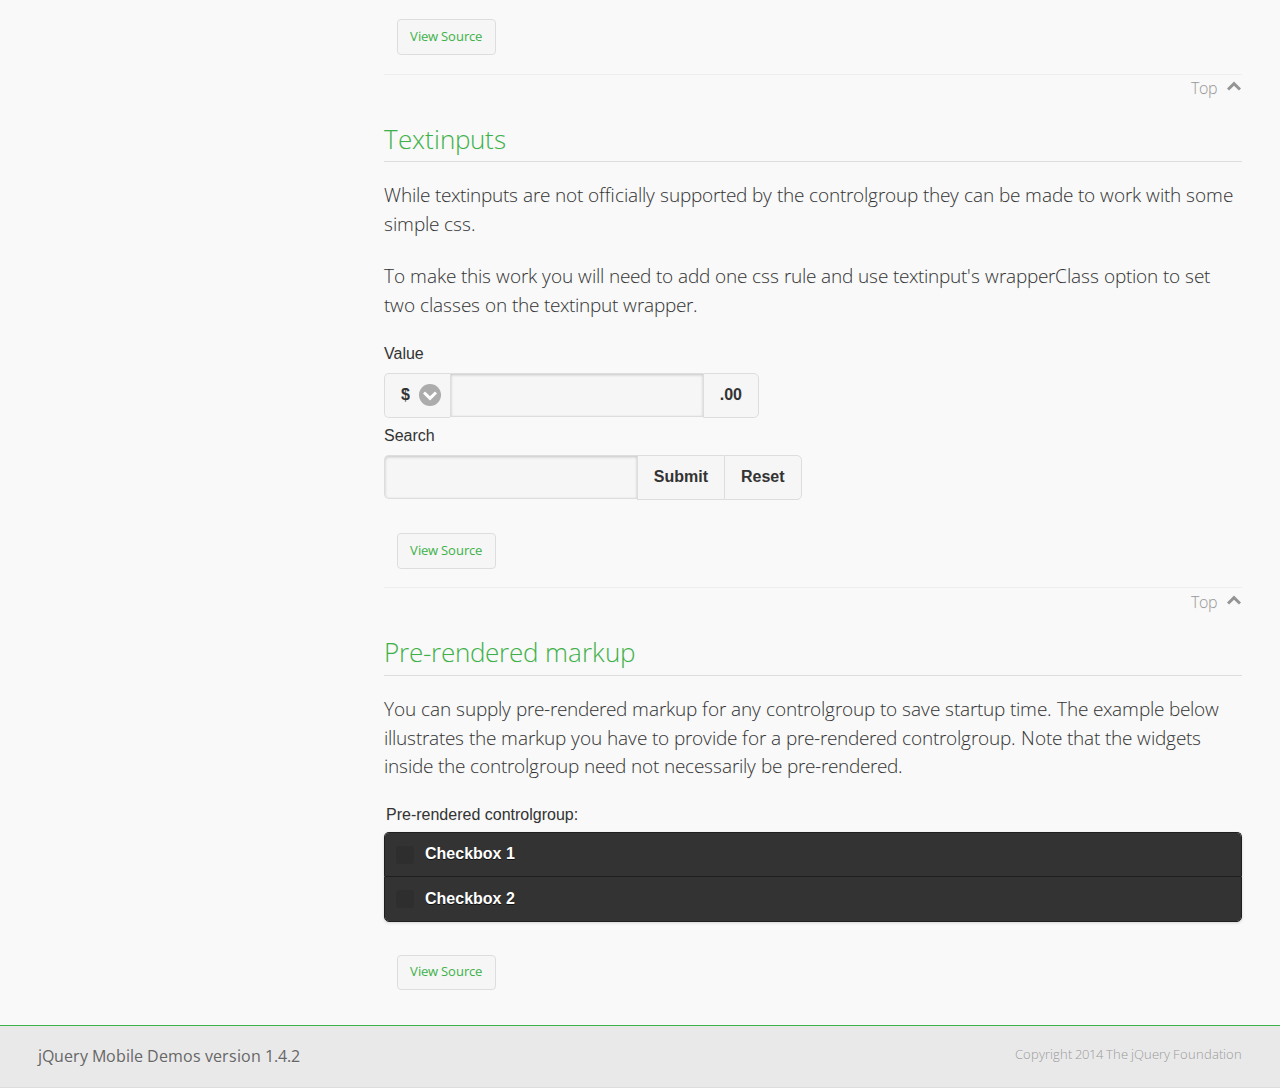
<file: app/src/main/assets/www/jquery/demos/controlgroup/index.html>
<!DOCTYPE html>
<html>
<head>
	<meta charset="utf-8">
	<meta name="viewport" content="width=device-width, initial-scale=1">
	<title>Controlgroup - jQuery Mobile Demos</title>
	    <link rel="stylesheet" href="../css/themes/default/jquery.mobile-1.4.2.min.css">
	    <link rel="stylesheet" href="../_assets/css/jqm-demos.css">
	    <link rel="shortcut icon" href="../favicon.ico">
	    <link rel="stylesheet" href="http://fonts.googleapis.com/css?family=Open+Sans:300,400,700">
	    <script src="../js/jquery.js"></script>
	    <script src="../_assets/js/index.js"></script>
	    <script src="../js/jquery.mobile-1.4.2.min.js"></script>
	    <style>
	        #demo-borders .ui-collapsible .ui-collapsible-heading .ui-btn { border-top-width: 1px !important; }
	    </style>
	    <style id="textinput-controlgroup">
			.controlgroup-textinput{
				padding-top:.22em;
				padding-bottom:.22em;
			}
	    </style>
	</head>
	<body>
	<div data-role="page" class="jqm-demos" data-quicklinks="true">

	    <div data-role="header" class="jqm-header">
			<h2><a href="../" title="jQuery Mobile Demos home"><img src="../_assets/img/jquery-logo.png" alt="jQuery Mobile"></a></h2>
		<p><span class="jqm-version"></span> Demos</p>
	        <a href="#" class="jqm-navmenu-link ui-btn ui-btn-icon-notext ui-corner-all ui-icon-bars ui-nodisc-icon ui-alt-icon ui-btn-left">Menu</a>
	        <a href="#" class="jqm-search-link ui-btn ui-btn-icon-notext ui-corner-all ui-icon-search ui-nodisc-icon ui-alt-icon ui-btn-right">Search</a>
		    </div><!-- /header -->

	    <div role="main" class="ui-content jqm-content">

        <h1>Controlgroup</h1>

        <p>Controlgroups are used to visually group a set of buttons to form a single block that looks contained like a navigation component.
        </p>

		<h2>Controlgroup vertical</h2>

			<div data-demo-html="true">
				<div data-role="controlgroup">
					<a href="#" class="ui-btn ui-corner-all">No icon</a>
					<a href="#" class="ui-btn ui-corner-all ui-icon-delete ui-btn-icon-left">Left</a>
					<a href="#" class="ui-btn ui-corner-all ui-icon-delete ui-btn-icon-right">Right</a>
					<a href="#" class="ui-btn ui-corner-all ui-icon-delete ui-btn-icon-top">Top</a>
					<a href="#" class="ui-btn ui-corner-all ui-icon-delete ui-btn-icon-bottom">Bottom</a>
					<a href="#" class="ui-btn ui-corner-all ui-icon-delete ui-btn-icon-notext">Icon only</a>
				</div>
			</div><!--/demo-html -->

			<h3>Mini sized</h3>

			<div data-demo-html="true">
				<div data-role="controlgroup" data-mini="true">
					<a href="#" class="ui-btn ui-corner-all">No icon</a>
					<a href="#" class="ui-btn ui-corner-all ui-icon-delete ui-btn-icon-left">Left</a>
					<a href="#" class="ui-btn ui-corner-all ui-icon-delete ui-btn-icon-right">Right</a>
					<a href="#" class="ui-btn ui-corner-all ui-icon-delete ui-btn-icon-top">Top</a>
					<a href="#" class="ui-btn ui-corner-all ui-icon-delete ui-btn-icon-bottom">Bottom</a>
					<a href="#" class="ui-btn ui-corner-all ui-icon-delete ui-btn-icon-notext">Icon only</a>
				</div>
			</div><!--/demo-html -->

		<h2>Controlgroup horizontal</h2>

			<div data-demo-html="true">
				<div data-role="controlgroup" data-type="horizontal">
					<a href="#" class="ui-btn ui-corner-all">No icon</a>
					<a href="#" class="ui-btn ui-corner-all ui-icon-delete ui-btn-icon-left">Left</a>
					<a href="#" class="ui-btn ui-corner-all ui-icon-delete ui-btn-icon-right">Right</a>
				</div>
				<div data-role="controlgroup" data-type="horizontal">
					<a href="#" class="ui-btn ui-corner-all ui-icon-delete ui-btn-icon-top">Top</a>
					<a href="#" class="ui-btn ui-corner-all ui-icon-delete ui-btn-icon-top">Top</a>
				</div>
				<div data-role="controlgroup" data-type="horizontal">
					<a href="#" class="ui-btn ui-corner-all ui-icon-delete ui-btn-icon-bottom">Bottom</a>
					<a href="#" class="ui-btn ui-corner-all ui-icon-delete ui-btn-icon-bottom">Bottom</a>
				</div>
				<div data-role="controlgroup" data-type="horizontal">
					<a href="#" class="ui-btn ui-corner-all ui-icon-delete ui-btn-icon-notext">Icon only</a>
					<a href="#" class="ui-btn ui-corner-all ui-icon-delete ui-btn-icon-notext">Icon only</a>
				</div>
				<form>
					<fieldset data-role="controlgroup" data-type="horizontal">
						<button data-icon="home">Home</button>
						<button data-icon="search" data-iconpos="notext">Search</button>
						<label for="select-more-1a" class="ui-hidden-accessible">More</label>
						<select name="select-more-1a" id="select-more-1a">
							<option value="">Select&hellip;</option>
							<option value="#">One</option>
							<option value="#">Two</option>
							<option value="#">Three</option>
						</select>
					</fieldset>
				</form>
			</div><!--/demo-html -->

		<h2>Mini sized</h2>

			<div data-demo-html="true">
				<div data-role="controlgroup" data-type="horizontal" data-mini="true">
					<a href="#" class="ui-btn ui-corner-all">No icon</a>
					<a href="#" class="ui-btn ui-corner-all ui-icon-delete ui-btn-icon-left">Left</a>
					<a href="#" class="ui-btn ui-corner-all ui-icon-delete ui-btn-icon-right">Right</a>
				</div>
				<div data-role="controlgroup" data-type="horizontal" data-mini="true">
					<a href="#" class="ui-btn ui-corner-all ui-icon-delete ui-btn-icon-top">Top</a>
					<a href="#" class="ui-btn ui-corner-all ui-icon-delete ui-btn-icon-top">Top</a>
				</div>
				<div data-role="controlgroup" data-type="horizontal" data-mini="true">
					<a href="#" class="ui-btn ui-corner-all ui-icon-delete ui-btn-icon-bottom">Bottom</a>
					<a href="#" class="ui-btn ui-corner-all ui-icon-delete ui-btn-icon-bottom">Bottom</a>
				</div>
				<div data-role="controlgroup" data-type="horizontal" data-mini="true">
					<a href="#" class="ui-btn ui-corner-all ui-icon-delete ui-btn-icon-notext">Icon only</a>
					<a href="#" class="ui-btn ui-corner-all ui-icon-delete ui-btn-icon-notext">Icon only</a>
				</div>
				<form>
					<fieldset data-role="controlgroup" data-type="horizontal" data-mini="true">
						<button data-icon="home">Home</button>
						<button data-icon="search" data-iconpos="notext">Search</button>
						<label for="select-more-2a" class="ui-hidden-accessible">More</label>
						<select name="select-more-2a" id="select-more-2a">
							<option value="">Select&hellip;</option>
							<option value="#">One</option>
							<option value="#">Two</option>
							<option value="#">Three</option>
						</select>
					</fieldset>
				</form>
			</div><!--/demo-html -->

			<h2>Radio button</h2>

				<div data-demo-html="true">
					<form>
					<fieldset data-role="controlgroup">
						<legend>Vertical:</legend>
						<input type="radio" name="radio-choice-v-2" id="radio-choice-v-2a" value="on" checked="checked">
						<label for="radio-choice-v-2a">One</label>
						<input type="radio" name="radio-choice-v-2" id="radio-choice-v-2b" value="off">
						<label for="radio-choice-v-2b">Two</label>
						<input type="radio" name="radio-choice-v-2" id="radio-choice-v-2c" value="other">
						<label for="radio-choice-v-2c">Three</label>
					</fieldset>
					</form>
				</div><!--/demo-html -->

				<div data-demo-html="true">
					<form>
					<fieldset data-role="controlgroup" data-mini="true">
						<legend>Vertical, mini sized:</legend>
						<input type="radio" name="radio-choice-v-6" id="radio-choice-v-6a" value="on" checked="checked">
						<label for="radio-choice-v-6a">One</label>
						<input type="radio" name="radio-choice-v-6" id="radio-choice-v-6b" value="off">
						<label for="radio-choice-v-6b">Two</label>
						<input type="radio" name="radio-choice-v-6" id="radio-choice-v-6c" value="other">
						<label for="radio-choice-v-6c">Three</label>
					</fieldset>
					</form>
				</div><!--/demo-html -->

				<div data-demo-html="true">
					<form>
					<fieldset data-role="controlgroup" data-type="horizontal">
						<legend>Horizontal:</legend>
						<input type="radio" name="radio-choice-h-2" id="radio-choice-h-2a" value="on" checked="checked">
						<label for="radio-choice-h-2a">One</label>
						<input type="radio" name="radio-choice-h-2" id="radio-choice-h-2b" value="off">
						<label for="radio-choice-h-2b">Two</label>
						<input type="radio" name="radio-choice-h-2" id="radio-choice-h-2c" value="other">
						<label for="radio-choice-h-2c">Three</label>
					</fieldset>
					</form>
				</div><!--/demo-html -->

				<div data-demo-html="true">
					<form>
					<fieldset data-role="controlgroup" data-type="horizontal" data-mini="true">
						<legend>Horizontal, mini sized:</legend>
						<input type="radio" name="radio-choice-h-6" id="radio-choice-h-6a" value="on" checked="checked">
						<label for="radio-choice-h-6a">One</label>
						<input type="radio" name="radio-choice-h-6" id="radio-choice-h-6b" value="off">
						<label for="radio-choice-h-6b">Two</label>
						<input type="radio" name="radio-choice-h-6" id="radio-choice-h-6c" value="other">
						<label for="radio-choice-h-6c">Three</label>
					</fieldset>
					</form>
				</div><!--/demo-html -->

			<h2>Checkbox</h2>

				<div data-demo-html="true">
					<form>
					<fieldset data-role="controlgroup">
						<legend>Vertical:</legend>
						<input type="checkbox" name="checkbox-v-2a" id="checkbox-v-2a">
						<label for="checkbox-v-2a">One</label>
						<input type="checkbox" name="checkbox-v-2b" id="checkbox-v-2b">
						<label for="checkbox-v-2b">Two</label>
						<input type="checkbox" name="checkbox-v-2c" id="checkbox-v-2c">
						<label for="checkbox-v-2c">Three</label>
					</fieldset>
					</form>
				</div><!--/demo-html -->

				<div data-demo-html="true">
					<form>
					<fieldset data-role="controlgroup" data-mini="true">
						<legend>Vertical, mini sized:</legend>
						<input type="checkbox" name="checkbox-v-6a" id="checkbox-v-6a">
						<label for="checkbox-v-6a">One</label>
						<input type="checkbox" name="checkbox-v-6b" id="checkbox-v-6b">
						<label for="checkbox-v-6b">Two</label>
						<input type="checkbox" name="checkbox-v-6c" id="checkbox-v-6c">
						<label for="checkbox-v-6c">Three</label>
					</fieldset>
					</form>
				</div><!--/demo-html -->

				<div data-demo-html="true">
					<form>
					<fieldset data-role="controlgroup" data-type="horizontal">
						<legend>Horizontal:</legend>
						<input type="checkbox" name="checkbox-h-2a" id="checkbox-h-2a">
						<label for="checkbox-h-2a">One</label>
						<input type="checkbox" name="checkbox-h-2b" id="checkbox-h-2b">
						<label for="checkbox-h-2b">Two</label>
						<input type="checkbox" name="checkbox-h-2c" id="checkbox-h-2c">
						<label for="checkbox-h-2c">Three</label>
					</fieldset>
					</form>
				</div><!--/demo-html -->

				<div data-demo-html="true">
					<form>
					<fieldset data-role="controlgroup" data-type="horizontal" data-mini="true">
						<legend>Horizontal, mini sized:</legend>
						<input type="checkbox" name="checkbox-h-6a" id="checkbox-h-6a">
						<label for="checkbox-h-6a">One</label>
						<input type="checkbox" name="checkbox-h-6b" id="checkbox-h-6b">
						<label for="checkbox-h-6b">Two</label>
						<input type="checkbox" name="checkbox-h-6c" id="checkbox-h-6c">
						<label for="checkbox-h-6c">Three</label>
					</fieldset>
					</form>
				</div><!--/demo-html -->

			<h2>Selects</h2>

				<div data-demo-html="true">
					<form>
					<fieldset data-role="controlgroup">
						<legend>Vertical:</legend>
						<label for="select-v-2a">Select A</label>
						<select name="select-v-2a" id="select-v-2a">
							<option value="#">One</option>
							<option value="#">Two</option>
							<option value="#">Three</option>
						</select>
						<label for="select-v-2b">Select B</label>
						<select name="select-v-2b" id="select-v-2b">
							<option value="#">One</option>
							<option value="#">Two</option>
							<option value="#">Three</option>
						</select>
						<label for="select-v-2c">Select C</label>
						<select name="select-v-2c" id="select-v-2c">
							<option value="#">One</option>
							<option value="#">Two</option>
							<option value="#">Three</option>
						</select>
					</fieldset>
					</form>
				</div><!--/demo-html -->

				<div data-demo-html="true">
					<form>
					<fieldset data-role="controlgroup" data-mini="true">
						<legend>Vertical, mini sized:</legend>
						<label for="select-v-6a">Select A</label>
						<select name="select-v-6a" id="select-v-6a">
							<option value="#">One</option>
							<option value="#">Two</option>
							<option value="#">Three</option>
						</select>
						<label for="select-v-6b">Select B</label>
						<select name="select-v-6b" id="select-v-6b">
							<option value="#">One</option>
							<option value="#">Two</option>
							<option value="#">Three</option>
						</select>
						<label for="select-v-6c">Select C</label>
						<select name="select-v-6c" id="select-v-6c">
							<option value="#">One</option>
							<option value="#">Two</option>
							<option value="#">Three</option>
						</select>
					</fieldset>
					</form>
				</div><!--/demo-html -->

				<div data-demo-html="true">
					<form>
					<fieldset data-role="controlgroup" data-type="horizontal">
						<legend>Horizontal:</legend>
						<label for="select-h-2a">Select A</label>
						<select name="select-h-2a" id="select-h-2a">
							<option value="#">One</option>
							<option value="#">Two</option>
							<option value="#">Three</option>
						</select>
						<label for="select-h-2b">Select B</label>
						<select name="select-h-2b" id="select-h-2b">
							<option value="#">One</option>
							<option value="#">Two</option>
							<option value="#">Three</option>
						</select>
						<label for="select-h-2c">Select C</label>
						<select name="select-h-2c" id="select-h-2c">
							<option value="#">One</option>
							<option value="#">Two</option>
							<option value="#">Three</option>
						</select>
					</fieldset>
					</form>
				</div><!--/demo-html -->

				<div data-demo-html="true">
					<form>
					<fieldset data-role="controlgroup" data-type="horizontal" data-mini="true">
						<legend>Horizontal, mini sized:</legend>
						<label for="select-h-6a">Select A</label>
						<select name="select-h-6a" id="select-h-6a">
							<option value="#">One</option>
							<option value="#">Two</option>
							<option value="#">Three</option>
						</select>
						<label for="select-h-6b">Select B</label>
						<select name="select-h-6b" id="select-h-6b">
							<option value="#">One</option>
							<option value="#">Two</option>
							<option value="#">Three</option>
						</select>
						<label for="select-h-6c">Select C</label>
						<select name="select-h-6c" id="select-h-6c">
							<option value="#">One</option>
							<option value="#">Two</option>
							<option value="#">Three</option>
						</select>
					</fieldset>
					</form>
				</div><!--/demo-html -->

				<h2>Textinputs</h2>
				<p>While textinputs are not officially supported by the controlgroup they can be made to work with some simple css.</p>
				<p>To make this work you will need to add one css rule and use textinput's wrapperClass option to set two classes on the textinput wrapper.</p>
				<div data-demo-html="true" data-demo-css="#textinput-controlgroup">
					<label for="currency-controlgroup">Value</label>
					<div data-role="controlgroup" data-type="horizontal">
						<select>
							<option>$</option>
							<option>€</option>
							<option>£</option>
							<option>¥</option>
							<option>₩</option>
							<option>₹</option>
						</select>
						<input id="currency-controlgroup" type="text" data-wrapper-class="controlgroup-textinput ui-btn">
						<button>.00</button>
					</div>
					<label for="search-control-group">Search</label>
					<div data-role="controlgroup" data-type="horizontal">
						<input type="text" id="search-control-group" data-wrapper-class="controlgroup-textinput ui-btn">
						<button>Submit</button>
						<button>Reset</button>
					</div>
				</div>

		<h2>Pre-rendered markup</h2>
		<p>You can supply pre-rendered markup for any controlgroup to save startup time. The example below illustrates the markup you have to provide for a pre-rendered controlgroup. Note that the widgets inside the controlgroup need not necessarily be pre-rendered.</p>
		<div data-demo-html="true">
			<div data-role="controlgroup" data-enhanced="true" class="ui-controlgroup ui-controlgroup-vertical ui-group-theme-b ui-corner-all">
				<div role="heading" class="ui-controlgroup-label">
					<legend>Pre-rendered controlgroup:</legend>
				</div>
				<div class="ui-controlgroup-controls ui-shadow">
					<label for="pre-rendered-cb-1" class="ui-first-child">Checkbox 1</label>
					<input type="checkbox" id="pre-rendered-cb-1" name="pre-rendered-cb-1" value="1"></input>
					<label for="pre-rendered-cb-2" class="ui-last-child">Checkbox 2</label>
					<input type="checkbox" id="pre-rendered-cb-2" name="pre-rendered-cb-2" value="2"></input>
				</div>
			</div>
		</div>

	</div><!-- /content -->
	    <div data-role="panel" class="jqm-navmenu-panel" data-position="left" data-display="overlay" data-theme="a">
	    	<ul class="jqm-list ui-alt-icon ui-nodisc-icon">
<li data-filtertext="demos homepage" data-icon="home"><a href=".././">Home</a></li>
<li data-filtertext="introduction overview getting started"><a href="../intro/" data-ajax="false">Introduction</a></li>
<li data-filtertext="buttons button markup buttonmarkup method anchor link button element"><a href="../button-markup/" data-ajax="false">Buttons</a></li>
<li data-filtertext="form button widget input button submit reset"><a href="../button/" data-ajax="false">Button widget</a></li>
<li data-role="collapsible" data-collapsed-icon="carat-d" data-expanded-icon="carat-u" data-iconpos="right" data-inset="false">
	<h3>Checkboxradio widget</h3>
	<ul>
		<li data-filtertext="form checkboxradio widget checkbox input checkboxes controlgroups"><a href="../checkboxradio-checkbox/" data-ajax="false">Checkboxes</a></li>
		<li data-filtertext="form checkboxradio widget radio input radio buttons controlgroups"><a href="../checkboxradio-radio/" data-ajax="false">Radio buttons</a></li>
	</ul>
</li>
<li data-role="collapsible" data-collapsed-icon="carat-d" data-expanded-icon="carat-u" data-iconpos="right" data-inset="false">
	<h3>Collapsible (set) widget</h3>
	<ul>
		<li data-filtertext="collapsibles content formatting"><a href="../collapsible/" data-ajax="false">Collapsible</a></li>
		<li data-filtertext="dynamic collapsible set accordion append expand"><a href="../collapsible-dynamic/" data-ajax="false">Dynamic collapsibles</a></li>
		<li data-filtertext="accordions collapsible set widget content formatting grouped collapsibles"><a href="../collapsibleset/" data-ajax="false">Collapsible set</a></li>
	</ul>
</li>
<li data-role="collapsible" data-collapsed-icon="carat-d" data-expanded-icon="carat-u" data-iconpos="right" data-inset="false">
	<h3>Controlgroup widget</h3>
	<ul>
		<li data-filtertext="controlgroups selectmenu checkboxradio input grouped buttons horizontal vertical"><a href="../controlgroup/" data-ajax="false">Controlgroup</a></li>
		<li data-filtertext="dynamic controlgroup dynamically add buttons"><a href="../controlgroup-dynamic/" data-ajax="false">Dynamic controlgroups</a></li>
	</ul>
</li>
<li data-filtertext="form datepicker widget date input"><a href="../datepicker/" data-ajax="false">Datepicker</a></li>
<li data-role="collapsible" data-collapsed-icon="carat-d" data-expanded-icon="carat-u" data-iconpos="right" data-inset="false">
	<h3>Events</h3>
	<ul>
		<li data-filtertext="swipe to delete list items listviews swipe events"><a href="../swipe-list/" data-ajax="false">Swipe list items</a></li>
		<li data-filtertext="swipe to navigate swipe page navigation swipe events"><a href="../swipe-page/" data-ajax="false">Swipe page navigation</a></li>
	</ul>
</li>
<li data-filtertext="filterable filter elements sorting searching listview table"><a href="../filterable/" data-ajax="false">Filterable widget</a></li>
<li data-filtertext="form flipswitch widget flip toggle switch binary select checkbox input"><a href="../flipswitch/" data-ajax="false">Flipswitch widget</a></li>
<li data-role="collapsible" data-collapsed-icon="carat-d" data-expanded-icon="carat-u" data-iconpos="right" data-inset="false">
	<h3>Forms</h3>
	<ul>
		<li data-filtertext="forms text checkbox radio range button submit reset inputs selects textarea slider flipswitch label form elements"><a href="../forms/" data-ajax="false">Forms</a></li>
		<li data-filtertext="form hide labels hidden accessible ui-hidden-accessible forms"><a href="../forms-label-hidden-accessible/" data-ajax="false">Hide labels</a></li>
		<li data-filtertext="form field containers fieldcontain ui-field-contain forms"><a href="../forms-field-contain/" data-ajax="false">Field containers</a></li>
		<li data-filtertext="forms disabled form elements"><a href="../forms-disabled/" data-ajax="false">Forms disabled</a></li>
		<li data-filtertext="forms gallery examples overview forms text checkbox radio range button submit reset inputs selects textarea slider flipswitch label form elements"><a href="../forms-gallery/" data-ajax="false">Forms gallery</a></li>
	</ul>
</li>
<li data-role="collapsible" data-collapsed-icon="carat-d" data-expanded-icon="carat-u" data-iconpos="right" data-inset="false">
	<h3>Grids</h3>
	<ul>
		<li data-filtertext="grids columns blocks content formatting rwd responsive css framework"><a href="../grids/" data-ajax="false">Grids</a></li>
		<li data-filtertext="buttons in grids css framework"><a href="../grids-buttons/" data-ajax="false">Buttons in grids</a></li>
		<li data-filtertext="custom responsive grids rwd css framework"><a href="../grids-custom-responsive/" data-ajax="false">Custom responsive grids</a></li>
	</ul>
</li>
<li data-filtertext="blocks content formatting sections heading"><a href="../body-bar-classes/" data-ajax="false">Grouping and dividing content</a></li>
<li data-role="collapsible" data-collapsed-icon="carat-d" data-expanded-icon="carat-u" data-iconpos="right" data-inset="false">
	<h3>Icons</h3>
	<ul>
		<li data-filtertext="button icons svg disc alt custom icon position"><a href="../icons/" data-ajax="false">Icons</a></li>
		<li data-filtertext=""><a href="../icons-grunticon/" data-ajax="false">Grunticon loader</a></li>
	</ul>
</li>
<li data-role="collapsible" data-collapsed-icon="carat-d" data-expanded-icon="carat-u" data-iconpos="right" data-inset="false">
	<h3>Listview widget</h3>
	<ul>
		<li data-filtertext="listview widget thumbnails icons nested split button collapsible ul ol"><a href="../listview/" data-ajax="false">Listview</a></li>
		<li data-filtertext="autocomplete filterable reveal listview filtertextbeforefilter placeholder"><a href="../listview-autocomplete/" data-ajax="false">Listview autocomplete</a></li>
		<li data-filtertext="autocomplete filterable reveal listview remote data filtertextbeforefilter placeholder"><a href="../listview-autocomplete-remote/" data-ajax="false">Listview autocomplete remote data</a></li>
		<li data-filtertext="autodividers anchor jump scroll linkbars listview lists ul ol"><a href="../listview-autodividers-linkbar/" data-ajax="false">Listview autodividers linkbar</a></li>
		<li data-filtertext="listview autodividers selector autodividersselector lists ul ol"><a href="../listview-autodividers-selector/" data-ajax="false">Listview autodividers selector</a></li>
		<li data-filtertext="listview nested list items"><a href="../listview-nested-lists/" data-ajax="false">Listview Nested Listviews</a></li>
		<li data-filtertext="listview collapsible list items flat"><a href="../listview-collapsible-item-flat/" data-ajax="false">Listview collapsible list items (flat)</a></li>
		<li data-filtertext="listview collapsible list indented"><a href="../listview-collapsible-item-indented/" data-ajax="false">Listview collapsible list items (indented)</a></li>
		<li data-filtertext="grid listview responsive grids responsive listviews lists ul"><a href="../listview-grid/" data-ajax="false">Listview responsive grid</a></li>
	</ul>
</li>
<li data-filtertext="loader widget page loading navigation overlay spinner"><a href="../loader/" data-ajax="false">Loader widget</a></li>
<li data-filtertext="navbar widget navmenu toolbars header footer"><a href="../navbar/" data-ajax="false">Navbar widget</a></li>
<li data-role="collapsible" data-collapsed-icon="carat-d" data-expanded-icon="carat-u" data-iconpos="right" data-inset="false">
	<h3>Navigation</h3>
	<ul>
		<li data-filtertext="ajax navigation navigate widget history event method"><a href="../navigation/" data-ajax="false">Navigation</a></li>
		<li data-filtertext="linking pages page links navigation ajax prefetch cache"><a href="../navigation-linking-pages/" data-ajax="false">Linking pages</a></li>
		<li data-filtertext="php redirect server redirection server-side navigation"><a href="../navigation-php-redirect/" data-ajax="false">PHP redirect demo</a></li>
		<li data-filtertext="navigation redirection hash query"><a href="../navigation-hash-processing/" data-ajax="false">Hash processing demo</a></li>
	</ul>
</li>
<li data-role="collapsible" data-collapsed-icon="carat-d" data-expanded-icon="carat-u" data-iconpos="right" data-inset="false">
	<h3>Pages</h3>
	<ul>
		<li data-filtertext="pages page widget ajax navigation"><a href="../pages/" data-ajax="false">Pages</a></li>
		<li data-filtertext="single page"><a href="../pages-single-page/" data-ajax="false">Single page</a></li>
		<li data-filtertext="multipage multi-page page"><a href="../pages-multi-page/" data-ajax="false">Multi-page template</a></li>
		<li data-filtertext="dialog page widget modal popup"><a href="../pages-dialog/" data-ajax="false">Dialog page</a></li>
	</ul>
</li>
<li data-role="collapsible" data-collapsed-icon="carat-d" data-expanded-icon="carat-u" data-iconpos="right" data-inset="false">
	<h3>Panel widget</h3>
	<ul>
		<li data-filtertext="panel widget sliding panels reveal push overlay responsive"><a href="../panel/" data-ajax="false">Panel</a></li>
		<li data-filtertext=""><a href="../panel-external/" data-ajax="false">External panels</a></li>
		<li data-filtertext="panel "><a href="../panel-fixed/" data-ajax="false">Fixed panels</a></li>
		<li data-filtertext="panel slide panels sliding panels shadow rwd responsive breakpoint"><a href="../panel-responsive/" data-ajax="false">Panels responsive</a></li>
		<li data-filtertext="panel custom style custom panel width reveal shadow listview panel styling page background wrapper"><a href="../panel-styling/" data-ajax="false">Custom panel style</a></li>
		<li data-filtertext="panel open on swipe"><a href="../panel-swipe-open/" data-ajax="false">Panel open on swipe</a></li>
		<li data-filtertext="panels outside page internal external toolbars"><a href="../panel-external-internal/" data-ajax="false">Panel external and internal</a></li>
	</ul>
</li>
<li data-role="collapsible" data-collapsed-icon="carat-d" data-expanded-icon="carat-u" data-iconpos="right" data-inset="false">
	<h3>Popup widget</h3>
	<ul>
		<li data-filtertext="popup widget popups dialog modal transition tooltip lightbox form overlay screen flip pop fade transition"><a href="../popup/" data-ajax="false">Popup</a></li>
		<li data-filtertext="popup alignment position"><a href="../popup-alignment/" data-ajax="false">Popup alignment</a></li>
		<li data-filtertext="popup arrow size popups popover"><a href="../popup-arrow-size/" data-ajax="false">Popup arrow size</a></li>
		<li data-filtertext="dynamic popups popup images lightbox"><a href="../popup-dynamic/" data-ajax="false">Dynamic popups</a></li>
		<li data-filtertext="popups with iframes scaling"><a href="../popup-iframe/" data-ajax="false">Popups with iframes</a></li>
		<li data-filtertext="popup image scaling"><a href="../popup-image-scaling/" data-ajax="false">Popup image scaling</a></li>
		<li data-filtertext="external popup outside multi-page"><a href="../popup-outside-multipage" data-ajax="false">Popup outside multi-page</a></li>
	</ul>
</li>
<li data-filtertext="form rangeslider widget dual sliders dual handle sliders range input"><a href="../rangeslider/" data-ajax="false">Rangeslider widget</a></li>
<li data-filtertext="responsive web design rwd adaptive progressive enhancement PE accessible mobile breakpoints media query media queries"><a href="../rwd/" data-ajax="false">Responsive Web Design</a></li>
<li data-role="collapsible" data-collapsed-icon="carat-d" data-expanded-icon="carat-u" data-iconpos="right" data-inset="false">
	<h3>Selectmenu widget</h3>
	<ul>
		<li data-filtertext="form selectmenu widget select input custom select menu selects"><a href="../selectmenu/" data-ajax="false">Selectmenu</a></li>
		<li data-filtertext="form custom select menu selectmenu widget custom menu option optgroup multiple selects"><a href="../selectmenu-custom/" data-ajax="false">Custom select menu</a></li>
		<li data-filtertext="filterable select filter popup dialog"><a href="../selectmenu-custom-filter/" data-ajax="false">Custom select menu with filter</a></li>
	</ul>
</li>
<li data-role="collapsible" data-collapsed-icon="carat-d" data-expanded-icon="carat-u" data-iconpos="right" data-inset="false">
	<h3>Slider widget</h3>
	<ul>
		<li data-filtertext="form slider widget range input single sliders"><a href="../slider/" data-ajax="false">Slider</a></li>
		<li data-filtertext="form slider widget flipswitch slider binary select flip toggle switch"><a href="../slider-flipswitch/" data-ajax="false">Slider flip toggle switch</a></li>
		<li data-filtertext="form slider tooltip handle value input range sliders"><a href="../slider-tooltip/" data-ajax="false">Slider tooltip</a></li>
	</ul>
</li>
<li data-role="collapsible" data-collapsed-icon="carat-d" data-expanded-icon="carat-u" data-iconpos="right" data-inset="false">
	<h3>Table widget</h3>
	<ul>
		<li data-filtertext="table widget reflow column toggle th td responsive tables rwd hide show tabular"><a href="../table-column-toggle/" data-ajax="false">Table Column Toggle</a></li>
		<li data-filtertext="table column toggle phone comparison demo"><a href="../table-column-toggle-example/" data-ajax="false">Table Column Toggle demo</a></li>
		<li data-filtertext="responsive tables table column toggle heading groups rwd breakpoint"><a href="../table-column-toggle-heading-groups/" data-ajax="false">Table Column Toggle heading groups</a></li>
		<li data-filtertext="responsive tables table column toggle hide rwd breakpoint customization options"><a href="../table-column-toggle-options/" data-ajax="false">Table Column Toggle options</a></li>
		<li data-filtertext="table reflow th td responsive rwd columns tabular"><a href="../table-reflow/" data-ajax="false">Table Reflow</a></li>
		<li data-filtertext="responsive tables table reflow heading groups rwd breakpoint"><a href="../table-reflow-heading-groups/" data-ajax="false">Table Reflow heading groups</a></li>
		<li data-filtertext="responsive tables table reflow stripes strokes table style"><a href="../table-reflow-stripes-strokes/" data-ajax="false">Table Reflow stripes and strokes</a></li>
		<li data-filtertext="responsive tables table reflow stack custom styles"><a href="../table-reflow-styling/" data-ajax="false">Table Reflow custom styles</a></li>
	</ul>
</li>
<li data-filtertext="ui tabs widget"><a href="../tabs/" data-ajax="false">Tabs widget</a></li>
<li data-filtertext="form textinput widget text input textarea number date time tel email file color password"><a href="../textinput/" data-ajax="false">Textinput widget</a></li>
<li data-role="collapsible" data-collapsed-icon="carat-d" data-expanded-icon="carat-u" data-iconpos="right" data-inset="false">
	<h3>Theming</h3>
	<ul>
		<li data-filtertext="default theme swatches theming style css"><a href="../theme-default/" data-ajax="false">Default theme</a></li>
		<li data-filtertext="classic theme old theme swatches theming style css"><a href="../theme-classic/" data-ajax="false">Classic theme</a></li>
	</ul>
</li>
<li data-role="collapsible" data-collapsed-icon="carat-d" data-expanded-icon="carat-u" data-iconpos="right" data-inset="false">
	<h3>Toolbar widget</h3>
	<ul>
		<li data-filtertext="toolbar widget header footer toolbars fixed fullscreen external sections"><a href="../toolbar/" data-ajax="false">Toolbar</a></li>
		<li data-filtertext="dynamic toolbars dynamically add toolbar header footer"><a href="../toolbar-dynamic/" data-ajax="false">Dynamic toolbars</a></li>
		<li data-filtertext="external toolbars header footer"><a href="../toolbar-external/" data-ajax="false">External toolbars</a></li>
		<li data-filtertext="fixed toolbars header footer"><a href="../toolbar-fixed/" data-ajax="false">Fixed toolbars</a></li>
		<li data-filtertext="fixed fullscreen toolbars header footer"><a href="../toolbar-fixed-fullscreen/" data-ajax="false">Fullscreen toolbars</a></li>
		<li data-filtertext="external fixed toolbars header footer"><a href="../toolbar-fixed-external/" data-ajax="false">Fixed external toolbars</a></li>
		<li data-filtertext="external persistent toolbars header footer navbar navmenu"><a href="../toolbar-fixed-persistent/" data-ajax="false">Persistent toolbars</a></li>
		<li data-filtertext="external ajax optimized toolbars persistent toolbars header footer navbar"><a href="../toolbar-fixed-persistent-optimized/" data-ajax="false">Ajax optimized toolbars</a></li>
		<li data-filtertext="form in toolbars header footer"><a href="../toolbar-fixed-forms/" data-ajax="false">Form in toolbar</a></li>
	</ul>
</li>
<li data-filtertext="page transitions animated pages popup navigation flip slide fade pop"><a href="../transitions/" data-ajax="false">Transitions</a></li>
<li data-role="collapsible" data-collapsed-icon="carat-d" data-expanded-icon="carat-u" data-iconpos="right" data-inset="false">
	<h3>3rd party API demos</h3>
	<ul>
		<li data-filtertext="backbone requirejs navigation router"><a href="../backbone-requirejs/" data-ajax="false">Backbone RequireJS</a></li>
		<li data-filtertext="google maps geolocation demo"><a href="../map-geolocation/" data-ajax="false">Google Maps geolocation</a></li>
		<li data-filtertext="google maps hybrid"><a href="../map-list-toggle/" data-ajax="false">Google Maps list toggle</a></li>
	</ul>
</li>



		     </ul>
		</div><!-- /panel -->


	<div data-role="footer" data-position="fixed" data-tap-toggle="false" class="jqm-footer">
		<p>jQuery Mobile Demos version <span class="jqm-version"></span></p>
		<p>Copyright 2014 The jQuery Foundation</p>
	</div><!-- /footer -->
	<!-- TODO: This should become an external panel so we can add input to markup (unique ID) -->
    <div data-role="panel" class="jqm-search-panel" data-position="right" data-display="overlay" data-theme="a">
		<div class="jqm-search">
			<ul class="jqm-list" data-filter-placeholder="Search demos..." data-filter-reveal="true">
<li data-filtertext="demos homepage" data-icon="home"><a href=".././">Home</a></li>
<li data-filtertext="introduction overview getting started"><a href="../intro/" data-ajax="false">Introduction</a></li>
<li data-filtertext="buttons button markup buttonmarkup method anchor link button element"><a href="../button-markup/" data-ajax="false">Buttons</a></li>
<li data-filtertext="form button widget input button submit reset"><a href="../button/" data-ajax="false">Button widget</a></li>
<li data-role="collapsible" data-collapsed-icon="carat-d" data-expanded-icon="carat-u" data-iconpos="right" data-inset="false">
	<h3>Checkboxradio widget</h3>
	<ul>
		<li data-filtertext="form checkboxradio widget checkbox input checkboxes controlgroups"><a href="../checkboxradio-checkbox/" data-ajax="false">Checkboxes</a></li>
		<li data-filtertext="form checkboxradio widget radio input radio buttons controlgroups"><a href="../checkboxradio-radio/" data-ajax="false">Radio buttons</a></li>
	</ul>
</li>
<li data-role="collapsible" data-collapsed-icon="carat-d" data-expanded-icon="carat-u" data-iconpos="right" data-inset="false">
	<h3>Collapsible (set) widget</h3>
	<ul>
		<li data-filtertext="collapsibles content formatting"><a href="../collapsible/" data-ajax="false">Collapsible</a></li>
		<li data-filtertext="dynamic collapsible set accordion append expand"><a href="../collapsible-dynamic/" data-ajax="false">Dynamic collapsibles</a></li>
		<li data-filtertext="accordions collapsible set widget content formatting grouped collapsibles"><a href="../collapsibleset/" data-ajax="false">Collapsible set</a></li>
	</ul>
</li>
<li data-role="collapsible" data-collapsed-icon="carat-d" data-expanded-icon="carat-u" data-iconpos="right" data-inset="false">
	<h3>Controlgroup widget</h3>
	<ul>
		<li data-filtertext="controlgroups selectmenu checkboxradio input grouped buttons horizontal vertical"><a href="../controlgroup/" data-ajax="false">Controlgroup</a></li>
		<li data-filtertext="dynamic controlgroup dynamically add buttons"><a href="../controlgroup-dynamic/" data-ajax="false">Dynamic controlgroups</a></li>
	</ul>
</li>
<li data-filtertext="form datepicker widget date input"><a href="../datepicker/" data-ajax="false">Datepicker</a></li>
<li data-role="collapsible" data-collapsed-icon="carat-d" data-expanded-icon="carat-u" data-iconpos="right" data-inset="false">
	<h3>Events</h3>
	<ul>
		<li data-filtertext="swipe to delete list items listviews swipe events"><a href="../swipe-list/" data-ajax="false">Swipe list items</a></li>
		<li data-filtertext="swipe to navigate swipe page navigation swipe events"><a href="../swipe-page/" data-ajax="false">Swipe page navigation</a></li>
	</ul>
</li>
<li data-filtertext="filterable filter elements sorting searching listview table"><a href="../filterable/" data-ajax="false">Filterable widget</a></li>
<li data-filtertext="form flipswitch widget flip toggle switch binary select checkbox input"><a href="../flipswitch/" data-ajax="false">Flipswitch widget</a></li>
<li data-role="collapsible" data-collapsed-icon="carat-d" data-expanded-icon="carat-u" data-iconpos="right" data-inset="false">
	<h3>Forms</h3>
	<ul>
		<li data-filtertext="forms text checkbox radio range button submit reset inputs selects textarea slider flipswitch label form elements"><a href="../forms/" data-ajax="false">Forms</a></li>
		<li data-filtertext="form hide labels hidden accessible ui-hidden-accessible forms"><a href="../forms-label-hidden-accessible/" data-ajax="false">Hide labels</a></li>
		<li data-filtertext="form field containers fieldcontain ui-field-contain forms"><a href="../forms-field-contain/" data-ajax="false">Field containers</a></li>
		<li data-filtertext="forms disabled form elements"><a href="../forms-disabled/" data-ajax="false">Forms disabled</a></li>
		<li data-filtertext="forms gallery examples overview forms text checkbox radio range button submit reset inputs selects textarea slider flipswitch label form elements"><a href="../forms-gallery/" data-ajax="false">Forms gallery</a></li>
	</ul>
</li>
<li data-role="collapsible" data-collapsed-icon="carat-d" data-expanded-icon="carat-u" data-iconpos="right" data-inset="false">
	<h3>Grids</h3>
	<ul>
		<li data-filtertext="grids columns blocks content formatting rwd responsive css framework"><a href="../grids/" data-ajax="false">Grids</a></li>
		<li data-filtertext="buttons in grids css framework"><a href="../grids-buttons/" data-ajax="false">Buttons in grids</a></li>
		<li data-filtertext="custom responsive grids rwd css framework"><a href="../grids-custom-responsive/" data-ajax="false">Custom responsive grids</a></li>
	</ul>
</li>
<li data-filtertext="blocks content formatting sections heading"><a href="../body-bar-classes/" data-ajax="false">Grouping and dividing content</a></li>
<li data-role="collapsible" data-collapsed-icon="carat-d" data-expanded-icon="carat-u" data-iconpos="right" data-inset="false">
	<h3>Icons</h3>
	<ul>
		<li data-filtertext="button icons svg disc alt custom icon position"><a href="../icons/" data-ajax="false">Icons</a></li>
		<li data-filtertext=""><a href="../icons-grunticon/" data-ajax="false">Grunticon loader</a></li>
	</ul>
</li>
<li data-role="collapsible" data-collapsed-icon="carat-d" data-expanded-icon="carat-u" data-iconpos="right" data-inset="false">
	<h3>Listview widget</h3>
	<ul>
		<li data-filtertext="listview widget thumbnails icons nested split button collapsible ul ol"><a href="../listview/" data-ajax="false">Listview</a></li>
		<li data-filtertext="autocomplete filterable reveal listview filtertextbeforefilter placeholder"><a href="../listview-autocomplete/" data-ajax="false">Listview autocomplete</a></li>
		<li data-filtertext="autocomplete filterable reveal listview remote data filtertextbeforefilter placeholder"><a href="../listview-autocomplete-remote/" data-ajax="false">Listview autocomplete remote data</a></li>
		<li data-filtertext="autodividers anchor jump scroll linkbars listview lists ul ol"><a href="../listview-autodividers-linkbar/" data-ajax="false">Listview autodividers linkbar</a></li>
		<li data-filtertext="listview autodividers selector autodividersselector lists ul ol"><a href="../listview-autodividers-selector/" data-ajax="false">Listview autodividers selector</a></li>
		<li data-filtertext="listview nested list items"><a href="../listview-nested-lists/" data-ajax="false">Listview Nested Listviews</a></li>
		<li data-filtertext="listview collapsible list items flat"><a href="../listview-collapsible-item-flat/" data-ajax="false">Listview collapsible list items (flat)</a></li>
		<li data-filtertext="listview collapsible list indented"><a href="../listview-collapsible-item-indented/" data-ajax="false">Listview collapsible list items (indented)</a></li>
		<li data-filtertext="grid listview responsive grids responsive listviews lists ul"><a href="../listview-grid/" data-ajax="false">Listview responsive grid</a></li>
	</ul>
</li>
<li data-filtertext="loader widget page loading navigation overlay spinner"><a href="../loader/" data-ajax="false">Loader widget</a></li>
<li data-filtertext="navbar widget navmenu toolbars header footer"><a href="../navbar/" data-ajax="false">Navbar widget</a></li>
<li data-role="collapsible" data-collapsed-icon="carat-d" data-expanded-icon="carat-u" data-iconpos="right" data-inset="false">
	<h3>Navigation</h3>
	<ul>
		<li data-filtertext="ajax navigation navigate widget history event method"><a href="../navigation/" data-ajax="false">Navigation</a></li>
		<li data-filtertext="linking pages page links navigation ajax prefetch cache"><a href="../navigation-linking-pages/" data-ajax="false">Linking pages</a></li>
		<li data-filtertext="php redirect server redirection server-side navigation"><a href="../navigation-php-redirect/" data-ajax="false">PHP redirect demo</a></li>
		<li data-filtertext="navigation redirection hash query"><a href="../navigation-hash-processing/" data-ajax="false">Hash processing demo</a></li>
	</ul>
</li>
<li data-role="collapsible" data-collapsed-icon="carat-d" data-expanded-icon="carat-u" data-iconpos="right" data-inset="false">
	<h3>Pages</h3>
	<ul>
		<li data-filtertext="pages page widget ajax navigation"><a href="../pages/" data-ajax="false">Pages</a></li>
		<li data-filtertext="single page"><a href="../pages-single-page/" data-ajax="false">Single page</a></li>
		<li data-filtertext="multipage multi-page page"><a href="../pages-multi-page/" data-ajax="false">Multi-page template</a></li>
		<li data-filtertext="dialog page widget modal popup"><a href="../pages-dialog/" data-ajax="false">Dialog page</a></li>
	</ul>
</li>
<li data-role="collapsible" data-collapsed-icon="carat-d" data-expanded-icon="carat-u" data-iconpos="right" data-inset="false">
	<h3>Panel widget</h3>
	<ul>
		<li data-filtertext="panel widget sliding panels reveal push overlay responsive"><a href="../panel/" data-ajax="false">Panel</a></li>
		<li data-filtertext=""><a href="../panel-external/" data-ajax="false">External panels</a></li>
		<li data-filtertext="panel "><a href="../panel-fixed/" data-ajax="false">Fixed panels</a></li>
		<li data-filtertext="panel slide panels sliding panels shadow rwd responsive breakpoint"><a href="../panel-responsive/" data-ajax="false">Panels responsive</a></li>
		<li data-filtertext="panel custom style custom panel width reveal shadow listview panel styling page background wrapper"><a href="../panel-styling/" data-ajax="false">Custom panel style</a></li>
		<li data-filtertext="panel open on swipe"><a href="../panel-swipe-open/" data-ajax="false">Panel open on swipe</a></li>
		<li data-filtertext="panels outside page internal external toolbars"><a href="../panel-external-internal/" data-ajax="false">Panel external and internal</a></li>
	</ul>
</li>
<li data-role="collapsible" data-collapsed-icon="carat-d" data-expanded-icon="carat-u" data-iconpos="right" data-inset="false">
	<h3>Popup widget</h3>
	<ul>
		<li data-filtertext="popup widget popups dialog modal transition tooltip lightbox form overlay screen flip pop fade transition"><a href="../popup/" data-ajax="false">Popup</a></li>
		<li data-filtertext="popup alignment position"><a href="../popup-alignment/" data-ajax="false">Popup alignment</a></li>
		<li data-filtertext="popup arrow size popups popover"><a href="../popup-arrow-size/" data-ajax="false">Popup arrow size</a></li>
		<li data-filtertext="dynamic popups popup images lightbox"><a href="../popup-dynamic/" data-ajax="false">Dynamic popups</a></li>
		<li data-filtertext="popups with iframes scaling"><a href="../popup-iframe/" data-ajax="false">Popups with iframes</a></li>
		<li data-filtertext="popup image scaling"><a href="../popup-image-scaling/" data-ajax="false">Popup image scaling</a></li>
		<li data-filtertext="external popup outside multi-page"><a href="../popup-outside-multipage" data-ajax="false">Popup outside multi-page</a></li>
	</ul>
</li>
<li data-filtertext="form rangeslider widget dual sliders dual handle sliders range input"><a href="../rangeslider/" data-ajax="false">Rangeslider widget</a></li>
<li data-filtertext="responsive web design rwd adaptive progressive enhancement PE accessible mobile breakpoints media query media queries"><a href="../rwd/" data-ajax="false">Responsive Web Design</a></li>
<li data-role="collapsible" data-collapsed-icon="carat-d" data-expanded-icon="carat-u" data-iconpos="right" data-inset="false">
	<h3>Selectmenu widget</h3>
	<ul>
		<li data-filtertext="form selectmenu widget select input custom select menu selects"><a href="../selectmenu/" data-ajax="false">Selectmenu</a></li>
		<li data-filtertext="form custom select menu selectmenu widget custom menu option optgroup multiple selects"><a href="../selectmenu-custom/" data-ajax="false">Custom select menu</a></li>
		<li data-filtertext="filterable select filter popup dialog"><a href="../selectmenu-custom-filter/" data-ajax="false">Custom select menu with filter</a></li>
	</ul>
</li>
<li data-role="collapsible" data-collapsed-icon="carat-d" data-expanded-icon="carat-u" data-iconpos="right" data-inset="false">
	<h3>Slider widget</h3>
	<ul>
		<li data-filtertext="form slider widget range input single sliders"><a href="../slider/" data-ajax="false">Slider</a></li>
		<li data-filtertext="form slider widget flipswitch slider binary select flip toggle switch"><a href="../slider-flipswitch/" data-ajax="false">Slider flip toggle switch</a></li>
		<li data-filtertext="form slider tooltip handle value input range sliders"><a href="../slider-tooltip/" data-ajax="false">Slider tooltip</a></li>
	</ul>
</li>
<li data-role="collapsible" data-collapsed-icon="carat-d" data-expanded-icon="carat-u" data-iconpos="right" data-inset="false">
	<h3>Table widget</h3>
	<ul>
		<li data-filtertext="table widget reflow column toggle th td responsive tables rwd hide show tabular"><a href="../table-column-toggle/" data-ajax="false">Table Column Toggle</a></li>
		<li data-filtertext="table column toggle phone comparison demo"><a href="../table-column-toggle-example/" data-ajax="false">Table Column Toggle demo</a></li>
		<li data-filtertext="responsive tables table column toggle heading groups rwd breakpoint"><a href="../table-column-toggle-heading-groups/" data-ajax="false">Table Column Toggle heading groups</a></li>
		<li data-filtertext="responsive tables table column toggle hide rwd breakpoint customization options"><a href="../table-column-toggle-options/" data-ajax="false">Table Column Toggle options</a></li>
		<li data-filtertext="table reflow th td responsive rwd columns tabular"><a href="../table-reflow/" data-ajax="false">Table Reflow</a></li>
		<li data-filtertext="responsive tables table reflow heading groups rwd breakpoint"><a href="../table-reflow-heading-groups/" data-ajax="false">Table Reflow heading groups</a></li>
		<li data-filtertext="responsive tables table reflow stripes strokes table style"><a href="../table-reflow-stripes-strokes/" data-ajax="false">Table Reflow stripes and strokes</a></li>
		<li data-filtertext="responsive tables table reflow stack custom styles"><a href="../table-reflow-styling/" data-ajax="false">Table Reflow custom styles</a></li>
	</ul>
</li>
<li data-filtertext="ui tabs widget"><a href="../tabs/" data-ajax="false">Tabs widget</a></li>
<li data-filtertext="form textinput widget text input textarea number date time tel email file color password"><a href="../textinput/" data-ajax="false">Textinput widget</a></li>
<li data-role="collapsible" data-collapsed-icon="carat-d" data-expanded-icon="carat-u" data-iconpos="right" data-inset="false">
	<h3>Theming</h3>
	<ul>
		<li data-filtertext="default theme swatches theming style css"><a href="../theme-default/" data-ajax="false">Default theme</a></li>
		<li data-filtertext="classic theme old theme swatches theming style css"><a href="../theme-classic/" data-ajax="false">Classic theme</a></li>
	</ul>
</li>
<li data-role="collapsible" data-collapsed-icon="carat-d" data-expanded-icon="carat-u" data-iconpos="right" data-inset="false">
	<h3>Toolbar widget</h3>
	<ul>
		<li data-filtertext="toolbar widget header footer toolbars fixed fullscreen external sections"><a href="../toolbar/" data-ajax="false">Toolbar</a></li>
		<li data-filtertext="dynamic toolbars dynamically add toolbar header footer"><a href="../toolbar-dynamic/" data-ajax="false">Dynamic toolbars</a></li>
		<li data-filtertext="external toolbars header footer"><a href="../toolbar-external/" data-ajax="false">External toolbars</a></li>
		<li data-filtertext="fixed toolbars header footer"><a href="../toolbar-fixed/" data-ajax="false">Fixed toolbars</a></li>
		<li data-filtertext="fixed fullscreen toolbars header footer"><a href="../toolbar-fixed-fullscreen/" data-ajax="false">Fullscreen toolbars</a></li>
		<li data-filtertext="external fixed toolbars header footer"><a href="../toolbar-fixed-external/" data-ajax="false">Fixed external toolbars</a></li>
		<li data-filtertext="external persistent toolbars header footer navbar navmenu"><a href="../toolbar-fixed-persistent/" data-ajax="false">Persistent toolbars</a></li>
		<li data-filtertext="external ajax optimized toolbars persistent toolbars header footer navbar"><a href="../toolbar-fixed-persistent-optimized/" data-ajax="false">Ajax optimized toolbars</a></li>
		<li data-filtertext="form in toolbars header footer"><a href="../toolbar-fixed-forms/" data-ajax="false">Form in toolbar</a></li>
	</ul>
</li>
<li data-filtertext="page transitions animated pages popup navigation flip slide fade pop"><a href="../transitions/" data-ajax="false">Transitions</a></li>
<li data-role="collapsible" data-collapsed-icon="carat-d" data-expanded-icon="carat-u" data-iconpos="right" data-inset="false">
	<h3>3rd party API demos</h3>
	<ul>
		<li data-filtertext="backbone requirejs navigation router"><a href="../backbone-requirejs/" data-ajax="false">Backbone RequireJS</a></li>
		<li data-filtertext="google maps geolocation demo"><a href="../map-geolocation/" data-ajax="false">Google Maps geolocation</a></li>
		<li data-filtertext="google maps hybrid"><a href="../map-list-toggle/" data-ajax="false">Google Maps list toggle</a></li>
	</ul>
</li>



			</ul>
		</div>
	</div><!-- /panel -->


</div><!-- /page -->

</body>
</html>
</file>
<file: stylesheets/stylesheet.css>
/*******************************************************************************
Slate Theme for GitHub Pages
by Jason Costello, @jsncostello
*******************************************************************************/

@import url(pygment_trac.css);

/*******************************************************************************
MeyerWeb Reset
*******************************************************************************/

html, body, div, span, applet, object, iframe,
h1, h2, h3, h4, h5, h6, p, blockquote, pre,
a, abbr, acronym, address, big, cite, code,
del, dfn, em, img, ins, kbd, q, s, samp,
small, strike, strong, sub, sup, tt, var,
b, u, i, center,
dl, dt, dd, ol, ul, li,
fieldset, form, label, legend,
table, caption, tbody, tfoot, thead, tr, th, td,
article, aside, canvas, details, embed,
figure, figcaption, footer, header, hgroup,
menu, nav, output, ruby, section, summary,
time, mark, audio, video {
  margin: 0;
  padding: 0;
  border: 0;
  font: inherit;
  vertical-align: baseline;
}

/* HTML5 display-role reset for older browsers */
article, aside, details, figcaption, figure,
footer, header, hgroup, menu, nav, section {
  display: block;
}

ol, ul {
  list-style: none;
}

table {
  border-collapse: collapse;
  border-spacing: 0;
}

/*******************************************************************************
Theme Styles
*******************************************************************************/

body {
  box-sizing: border-box;
  color:#373737;
  background: #212121;
  font-size: 16px;
  font-family: 'Myriad Pro', Calibri, Helvetica, Arial, sans-serif;
  line-height: 1.5;
  -webkit-font-smoothing: antialiased;
}

h1, h2, h3, h4, h5, h6 {
  margin: 10px 0;
  font-weight: 700;
  color:#222222;
  font-family: 'Lucida Grande', 'Calibri', Helvetica, Arial, sans-serif;
  letter-spacing: -1px;
}

h1 {
  font-size: 36px;
  font-weight: 700;
}

h2 {
  padding-bottom: 10px;
  font-size: 32px;
  background: url('../images/bg_hr.png') repeat-x bottom;
}

h3 {
  font-size: 24px;
}

h4 {
  font-size: 21px;
}

h5 {
  font-size: 18px;
}

h6 {
  font-size: 16px;
}

p {
  margin: 10px 0 15px 0;
}

footer p {
  color: #f2f2f2;
}

a {
  text-decoration: none;
  color: #007edf;
  text-shadow: none;

  transition: color 0.5s ease;
  transition: text-shadow 0.5s ease;
  -webkit-transition: color 0.5s ease;
  -webkit-transition: text-shadow 0.5s ease;
  -moz-transition: color 0.5s ease;
  -moz-transition: text-shadow 0.5s ease;
  -o-transition: color 0.5s ease;
  -o-transition: text-shadow 0.5s ease;
  -ms-transition: color 0.5s ease;
  -ms-transition: text-shadow 0.5s ease;
}

a:hover, a:focus {text-decoration: underline;}

footer a {
  color: #F2F2F2;
  text-decoration: underline;
}

em {
  font-style: italic;
}

strong {
  font-weight: bold;
}

img {
  position: relative;
  margin: 0 auto;
  max-width: 739px;
  padding: 5px;
  margin: 10px 0 10px 0;
  border: 1px solid #ebebeb;

  box-shadow: 0 0 5px #ebebeb;
  -webkit-box-shadow: 0 0 5px #ebebeb;
  -moz-box-shadow: 0 0 5px #ebebeb;
  -o-box-shadow: 0 0 5px #ebebeb;
  -ms-box-shadow: 0 0 5px #ebebeb;
}

p img {
  display: inline;
  margin: 0;
  padding: 0;
  vertical-align: middle;
  text-align: center;
  border: none;
}

pre, code {
  width: 100%;
  color: #222;
  background-color: #fff;

  font-family: Monaco, "Bitstream Vera Sans Mono", "Lucida Console", Terminal, monospace;
  font-size: 14px;

  border-radius: 2px;
  -moz-border-radius: 2px;
  -webkit-border-radius: 2px;
}

pre {
  width: 100%;
  padding: 10px;
  box-shadow: 0 0 10px rgba(0,0,0,.1);
  overflow: auto;
}

code {
  padding: 3px;
  margin: 0 3px;
  box-shadow: 0 0 10px rgba(0,0,0,.1);
}

pre code {
  display: block;
  box-shadow: none;
}

blockquote {
  color: #666;
  margin-bottom: 20px;
  padding: 0 0 0 20px;
  border-left: 3px solid #bbb;
}


ul, ol, dl {
  margin-bottom: 15px
}

ul {
  list-style-position: inside;
  list-style: disc;
  padding-left: 20px;
}

ol {
  list-style-position: inside;
  list-style: decimal;
  padding-left: 20px;
}

dl dt {
  font-weight: bold;
}

dl dd {
  padding-left: 20px;
  font-style: italic;
}

dl p {
  padding-left: 20px;
  font-style: italic;
}

hr {
  height: 1px;
  margin-bottom: 5px;
  border: none;
  background: url('../images/bg_hr.png') repeat-x center;
}

table {
  border: 1px solid #373737;
  margin-bottom: 20px;
  text-align: left;
 }

th {
  font-family: 'Lucida Grande', 'Helvetica Neue', Helvetica, Arial, sans-serif;
  padding: 10px;
  background: #373737;
  color: #fff;
 }

td {
  padding: 10px;
  border: 1px solid #373737;
 }

form {
  background: #f2f2f2;
  padding: 20px;
}

/*******************************************************************************
Full-Width Styles
*******************************************************************************/

.outer {
  width: 100%;
}

.inner {
  position: relative;
  max-width: 640px;
  padding: 20px 10px;
  margin: 0 auto;
}

#forkme_banner {
  display: block;
  position: absolute;
  top:0;
  right: 10px;
  z-index: 10;
  padding: 10px 50px 10px 10px;
  color: #fff;
  background: url('../images/blacktocat.png') #0090ff no-repeat 95% 50%;
  font-weight: 700;
  box-shadow: 0 0 10px rgba(0,0,0,.5);
  border-bottom-left-radius: 2px;
  border-bottom-right-radius: 2px;
}

#header_wrap {
  background: #212121;
  background: -moz-linear-gradient(top, #373737, #212121);
  background: -webkit-linear-gradient(top, #373737, #212121);
  background: -ms-linear-gradient(top, #373737, #212121);
  background: -o-linear-gradient(top, #373737, #212121);
  background: linear-gradient(top, #373737, #212121);
}

#header_wrap .inner {
  padding: 50px 10px 30px 10px;
}

#project_title {
  margin: 0;
  color: #fff;
  font-size: 42px;
  font-weight: 700;
  text-shadow: #111 0px 0px 10px;
}

#project_tagline {
  color: #fff;
  font-size: 24px;
  font-weight: 300;
  background: none;
  text-shadow: #111 0px 0px 10px;
}

#downloads {
  position: absolute;
  width: 210px;
  z-index: 10;
  bottom: -40px;
  right: 0;
  height: 70px;
  background: url('../images/icon_download.png') no-repeat 0% 90%;
}

.zip_download_link {
  display: block;
  float: right;
  width: 90px;
  height:70px;
  text-indent: -5000px;
  overflow: hidden;
  background: url(../images/sprite_download.png) no-repeat bottom left;
}

.tar_download_link {
  display: block;
  float: right;
  width: 90px;
  height:70px;
  text-indent: -5000px;
  overflow: hidden;
  background: url(../images/sprite_download.png) no-repeat bottom right;
  margin-left: 10px;
}

.zip_download_link:hover {
  background: url(../images/sprite_download.png) no-repeat top left;
}

.tar_download_link:hover {
  background: url(../images/sprite_download.png) no-repeat top right;
}

#main_content_wrap {
  background: #f2f2f2;
  border-top: 1px solid #111;
  border-bottom: 1px solid #111;
}

#main_content {
  padding-top: 40px;
}

#footer_wrap {
  background: #212121;
}



/*******************************************************************************
Small Device Styles
*******************************************************************************/

@media screen and (max-width: 480px) {
  body {
    font-size:14px;
  }

  #downloads {
    display: none;
  }

  .inner {
    min-width: 320px;
    max-width: 480px;
  }

  #project_title {
  font-size: 32px;
  }

  h1 {
    font-size: 28px;
  }

  h2 {
    font-size: 24px;
  }

  h3 {
    font-size: 21px;
  }

  h4 {
    font-size: 18px;
  }

  h5 {
    font-size: 14px;
  }

  h6 {
    font-size: 12px;
  }

  code, pre {
    min-width: 320px;
    max-width: 480px;
    font-size: 11px;
  }

}
</file>
<file: app/src/main/assets/www/jquery/demos/_assets/css/jqm-demos.css>
/* JQM Demos custom CSS */

/* Header */
.jqm-demos .jqm-header {
	background: #fff;
	border-top: 4px solid #3eb249;
	border-bottom-color: #eee;
}
.jqm-demos .jqm-header h2 {
	padding: .4em 0 .1em;
	margin: 0 3em;
}
.jqm-demos .jqm-header h2 a {
	display: inline-block;
	text-decoration: none;
	min-height: 40px;
}
.jqm-demos .jqm-header h2 img {
	display: block;
	width: 140px;
	height: auto;
}
.jqm-demos .jqm-header h2 > img {
	display: inline-block;
}
.jqm-demos .jqm-header p {
	position: absolute;
	bottom: -2em;
	left: 1em;
	margin: 0;
	color: #666;
	font-family: 'Open Sans', sans-serif;
	font-weight: 300;
	text-transform: uppercase;
}
.jqm-demos .jqm-header .ui-btn {
	width: 2em;
	height: 2em;
	background: none;
	border: 0;
	top: 50%;
	margin-top: -1em;
	-webkit-border-radius: .3125em;
	border-radius: .3125em;
	opacity: .4;
	filter: Alpha(Opacity=40);
}

/* Footer */
.jqm-demos .jqm-footer.ui-footer {
	position: absolute;
	bottom: 0;
	padding-bottom: 0;
}
.jqm-demos .jqm-footer {
	border-top: 1px solid #3eb249;
}
.jqm-demos .jqm-footer p {
	font-size: .8em;
	color: #999;
	font-family: 'Open Sans', sans-serif;
	font-weight: 300;
	margin: 0 1.25em 1.25em;
}
.jqm-demos .jqm-footer p:first-child {
	font-size: 1em;
	color: #666;
	font-weight: 400;
	margin: 1em 1em .75em;
}

/* Content */
.jqm-demos .jqm-content {
	padding-top: 3em;
}
.jqm-demos .jqm-content > h1,
.jqm-demos .jqm-content > h2,
.jqm-demos .jqm-content > h3,
.jqm-demos .jqm-content > p,
.jqm-demos .jqm-content > ul li,
.jqm-demos .jqm-content > a {
	font-family: 'Open Sans', sans-serif;
	font-weight: 300;
}
.jqm-demos .jqm-content > h1 {
	font-size: 2.4em;
	margin: 0 0 .625em;
}
.jqm-demos .jqm-content > h2 {
	color: #3eb249;
	background-color: transparent;
	border-bottom: 1px solid #ddd;
	font-size: 1.6em;
	padding-bottom: .2em;
	margin: 0 0 .7375em;
}
.jqm-demos .jqm-content > h3 {
	color: #3eb249;
	background-color: transparent;
	font-size: 1.4em;
	margin: 0 0 1em;
}
.jqm-demos .jqm-content > p {
	font-size: 1.2em;
	line-height: 1.5;
}
.jqm-demos .jqm-content > ul:not(.jqm-list) li {
	font-size: 1.2em;
	line-height: 1.5;
}
.jqm-demos .jqm-content > p {
	margin: 0 0 1.25em;
}
.jqm-demos .jqm-content > ul,
.jqm-demos .jqm-content > ol {
	padding-left: 1.3em;
}
.jqm-demos .jqm-content > .ui-listview {
	padding-left: 0;
}
.jqm-demos .jqm-content > a,
.jqm-demos .jqm-content > p a,
.jqm-demos .jqm-content > ul:not(.jqm-list) li a {
	font-weight: 400;
	text-decoration: none;
}
.jqm-demos .jqm-content strong {
	font-weight: 700;
}
.jqm-demos .jqm-content > p strong {
	font-weight: 400;
}

/* Homepage */
.jqm-home > .jqm-content > img {
	width: 400px;
	max-width: 100%;
	display: block;
	margin: 2.5em 0;
}
.jqm-home .ui-grid-a {
	margin: 2.5em -.5em -.5em;
}
.jqm-block-content {
	margin: .5em;
	padding: 1em;
	background: #fff;
	border: 1px solid #eee;
	-webkit-border-radius: .3125em;
	border-radius: .3125em;
	font-family: 'Open Sans', sans-serif;
}
.jqm-block-content h3 {
	font-size: 1.5em;
	font-weight: 300;
	color: #3eb249;
	border-bottom: 1px solid #ddd;
	padding-bottom: .25em;
	margin: 0 0 .5em;
}
.jqm-block-content p {
	font-size: 1.1em;
	font-weight: 300;
	line-height: 1.4;
	margin: .7em 0;
}
.jqm-block-content p:last-child {
	margin-bottom: 0;
}
.jqm-block-content a:link {
	font-weight: 300;
	text-decoration: none;
}

/* Code */
.jqm-content pre,
.jqm-content code {
	font-family: "Consolas", "Bitstream Vera Sans Mono", "Courier New", Courier, monospace;
	background: #e5e5e5;
	background: rgba(0,0,0,.05);
	padding: 0 .125em;
}
.jqm-content pre {
	padding: 0 1em 1.2em;
	white-space: pre-wrap;
}
.jqm-content pre > code {
	padding: 0;
	background: none;
	font-size: .9em;
}

/* Lists */
.jqm-demos .jqm-search .jqm-list {
	margin: 0 -1em 1em;
}
.jqm-demos .jqm-list .ui-btn,
.jqm-demos .jqm-list .ui-btn:visited,
.jqm-demos .jqm-list .ui-li-divider {
	font-family: 'Open Sans', sans-serif;
	font-weight: 300;
	text-shadow: none !important;
}
.jqm-demos .jqm-list .ui-btn:hover,
.jqm-demos .jqm-list .ui-btn:active {
	color: #3388cc;
}
.jqm-demos .jqm-list .ui-btn.ui-btn-active {
	color: #fff;
}
.jqm-demos .jqm-list .ui-li-divider {
	color: #3eb249;
}

/* Navmenu */
.jqm-navmenu-panel .ui-listview > li .ui-collapsible-heading {
	margin: 0;
}
.jqm-navmenu-panel .ui-collapsible.ui-li-static {
	padding: 0;
	border: none !important;
}
.jqm-navmenu-panel .ui-collapsible + li > .ui-btn,
.jqm-navmenu-panel .ui-collapsible + .ui-collapsible > .ui-collapsible-heading > .ui-btn,
.jqm-navmenu-panel .ui-panel-inner > .ui-listview > li.ui-first-child .ui-btn {
	border-top: none !important;
}
.jqm-navmenu-panel .ui-listview .ui-listview .ui-btn {
	padding-left: 1.5em;
	color: #999;
}
.jqm-navmenu-panel .ui-listview .ui-listview .ui-btn.ui-btn-active {
	color: #fff;
}
.jqm-navmenu-panel .ui-btn:after {
	opacity: .4;
	filter: Alpha(Opacity=40);
}
.jqm-demos .jqm-navmenu-panel.jqm-panel-page-nav {
	display: none;
	position: absolute;
	top: 178px;
	left: 12px;
}
.jqm-demos .jqm-navmenu-panel.jqm-panel-page-nav ul li:first-child a{
	border-top: none;
}
/* Search */
.jqm-search-panel .ui-panel-inner {
	padding-top: 0;
}
.jqm-search-panel .ui-input-search {
	margin: 1em 0;
}
.jqm-search-panel .ui-input-search.ui-focus {
	-webkit-box-shadow: inset 0 1px 3px rgba(0,0,0,.2);
	-moz-box-shadow: inset 0 1px 3px rgba(0,0,0,.2);
	box-shadow: inset 0 1px 3px rgba(0,0,0,.2);
}
.jqm-list .jqm-search-results-keywords {
    padding: .46857em 0 0;
    font-size: .8em;
    font-weight: 300;
    color: #999;
    display: block;
	text-overflow: ellipsis;
	overflow: hidden;
	white-space: nowrap;
}
.ui-btn-active .jqm-search-results-keywords {
    color: #fff;
}
.jqm-search-results-highlight {
    color: #3388cc;
    font-weight: 400;
}
.ui-btn-active .jqm-search-results-highlight {
    color: #fff;
    font-weight: 300;
}

/* Quick links */
.jqm-demos .jqm-content .jqm-deeplink {
	display: block;
	color: #999;
	font-weight: 300;
	border-top: 1px solid #eee;
	text-align: right;
	padding-top: .2em;
	margin: 0 0 1.5em;
}
.jqm-demos .jqm-content .jqm-deeplink:after {
	content: "";
	display: block;
	float: right;
	margin: .1em 0 0 .5em;
	width: 1em;
	height: 1em;
	background-position: center center;
	background-repeat: no-repeat;
	opacity: .4;
	filter: Alpha(Opacity=40);
}

/* View source links */
.jqm-demos .jqm-content .jqm-view-source-link,
.jqm-demos .jqm-content .jqm-view-source-link:visited,
.jqm-demos .jqm-content .jqm-view-source-link:hover,
.jqm-demos .jqm-content .jqm-view-source-link:active {
	color: #3eb249;
	font-family: 'Open Sans', sans-serif;
	font-weight: 400;
	margin: 2em 0 1.5em 1em;
}
.jqm-demos .jqm-content .jqm-view-source-link.ui-btn-active:link {
	color: #fff;
}

@media (min-width: 60em) {
	.jqm-demos .jqm-header h2 {
		padding: 1em 0 .7em;
		margin: 0 1em 0 3%;
		text-align: left;
	}
	.jqm-demos .jqm-header h2 img {
		width: 275px;
		height: 78px;
	}
	.jqm-demos .jqm-header p {
		bottom: auto;
		left: auto;
		top: 50%;
		right: 15%;
		font-size: 1.2em;
		margin-top: -.625em;
	}
	.jqm-demos .jqm-navmenu-link {
		display: none;
	}
	.jqm-demos .jqm-search-link {
		right: 3%;
	}
	.jqm-demos .jqm-footer p {
		float: right;
		margin: 1.5em 3% 1.5em 1.5em;
	}
	.jqm-demos .jqm-footer p:first-child {
		float: left;
		margin: 1.25em 1.25em 1.25em 3%;
	}
	.jqm-demos .jqm-navmenu-panel {
		visibility: visible;
		position: relative;
		left: 0;
		float: left;
		width: 25%;
		background: none;
		-webkit-transition: none !important;
		-moz-transition: none !important;
		transition: none !important;
		-webkit-transform: none !important;
		-moz-transform: none !important;
		transform: none !important;
		-webkit-box-shadow: none;
		-moz-box-shadow: none;
		box-shadow: none;
	}
	.jqm-demos.jqm-panel-page .jqm-navmenu-panel {
		display: none;
	}
	html .jqm-demos.jqm-panel-page .jqm-navmenu-panel.jqm-panel-page-nav {
		display: block;
	}
	.jqm-demos .jqm-navmenu-panel .ui-panel-inner {
		margin-top: 3em;
		margin-bottom: 3em;
	}
	.jqm-demos .jqm-content {
		width: 67%;
		padding-top: 2em;
		padding-left: 5%;
		padding-right: 3%;
		float: right;
	}
    .jqm-demos .jqm-content.jqm-fullwidth {
		width: auto;
		padding-left: 15%;
		padding-right: 15%;
		float: none;
	}
	.jqm-navmenu-panel .ui-listview .ui-btn {
		padding-left: 12.5%;
	}
	.jqm-navmenu-panel .ui-listview .ui-listview .ui-btn {
		padding-left: 15%;
	}
	.jqm-navmenu-panel .ui-collapsible,
	.jqm-navmenu-panel .ui-collapsible-content,
	.jqm-navmenu-panel .ui-btn {
		background: none !important;
		border-color: #ddd !important;
	}
	.jqm-navmenu-panel .ui-btn.ui-btn-active {
		color: #3388cc !important;
	}
	.jqm-navmenu-panel .ui-btn::after {
		opacity: 0;
		-webkit-transition: opacity 500ms ease;
		-moz-transition: opacity 500ms ease;
		transition: opacity 500ms ease;
	}
	.jqm-navmenu-panel .ui-btn:hover::after {
		opacity: .4;
	}
	.jqm-search-panel {
		width: 26em;
		right: -26em;
		z-index: 1003; /* Puts the panel on top of the dismiss modal which is not adjusted to custom width */
	}
	.jqm-search-panel.ui-panel-animate.ui-panel-position-right {
		-webkit-transform: translate3d(26em,0,0);
		-moz-transform: translate3d(26em,0,0);
		transform: translate3d(26em,0,0);
	}
	.ui-panel-dismiss-open.ui-panel-dismiss-position-right {
		left: -17em;
		right: 17em;
	}
}
@media (min-width: 35em) {
	.jqm-block-content {
		min-height: 18em;
	}
}

/* View source popup */
#jqm-view-source-popup.ui-popup-container {
	width: 90%;
	max-width: 1500px;
}
.jqm-view-source .ui-collapsible-set {
	margin: 0;
}
.jqm-view-source .ui-collapsible-heading .ui-btn {
	font-family: 'Open Sans', sans-serif;
	font-weight: 400;
}
.jqm-view-source .ui-collapsible-heading .ui-btn-inner {
	padding: .4em;
}
.jqm-view-source .ui-collapsible-content {
	padding: 0;
	overflow: auto;
}
.jqm-view-source .ui-collapsible-content .phpStatus {
	padding: 1em;
}
.jqm-view-source .ui-collapsible-content > div,
.jqm-view-source .ui-collapsible-content .syntaxhighlighter {
	border-bottom-right-radius: inherit;
	border-bottom-left-radius: inherit;
}
.jqm-view-source .ui-collapsible-content::-webkit-scrollbar {
    width: 5px;
}
.jqm-view-source .ui-collapsible-content::-webkit-scrollbar-track {
    background: transparent;
}
.jqm-view-source .ui-collapsible-content::-webkit-scrollbar-thumb {
	background: #435A5F;
	border: solid #222;
	border-width: 12px 2px 12px 0;
	border-bottom-right-radius: 5px;
}
.jqm-view-source .ui-collapsible-content td.code .container > textarea {
	resize: none;
}

/* Button C - HTML */
.jqm-view-source .ui-btn.ui-btn-c,
.jqm-view-source .ui-btn.ui-btn-c:visited,
.jqm-view-source .ui-btn.ui-btn-c:hover,
.jqm-view-source .ui-btn.ui-btn-c:active,
.jqm-view-source .ui-btn.ui-btn-c.ui-btn-active {
	background: #005aff;
	border-color: #0033cc;
	color: #fff;
	text-shadow: 0 1px 0 #0033cc;
}
/* Button D - PHP */
.jqm-view-source .ui-btn.ui-btn-d,
.jqm-view-source .ui-btn.ui-btn-d:visited,
.jqm-view-source .ui-btn.ui-btn-d:hover,
.jqm-view-source .ui-btn.ui-btn-d:active,
.jqm-view-source .ui-btn.ui-btn-d.ui-btn-active {
	background: #ed1c24;
	border-color: #ff0000;
	color: #fff;
	text-shadow: 0 1px 0 #ff0000;
}
/* Button E - JS */
.jqm-view-source .ui-btn.ui-btn-e,
.jqm-view-source .ui-btn.ui-btn-e:visited,
.jqm-view-source .ui-btn.ui-btn-e:hover,
.jqm-view-source .ui-btn.ui-btn-e:active,
.jqm-view-source .ui-btn.ui-btn-e.ui-btn-active {
	background: #3EB249;
	border-color: #108040;
	color: #fff;
	text-shadow: 0 1px 0 #108040;
}
/* Button F - CSS */
.jqm-view-source .ui-btn.ui-btn-f,
.jqm-view-source .ui-btn.ui-btn-f:visited,
.jqm-view-source .ui-btn.ui-btn-f:hover,
.jqm-view-source .ui-btn.ui-btn-f:active,
.jqm-view-source .ui-btn.ui-btn-f.ui-btn-active {
	background: #ec008c;
	border-color: #cc0099;
	color: #fff;
	text-shadow: 0 1px 0 #cc0099;
}

/**
 * SyntaxHighlighter
 * http://alexgorbatchev.com/SyntaxHighlighter
 *
 * SyntaxHighlighter is donationware. If you are using it, please donate.
 * http://alexgorbatchev.com/SyntaxHighlighter/donate.html
 *
 * @version
 * 3.0.83 (July 02 2010)
 *
 * @copyright
 * Copyright (C) 2004-2010 Alex Gorbatchev.
 *
 * @license
 * Dual licensed under the MIT and GPL licenses.
 */
.syntaxhighlighter a,
.syntaxhighlighter div,
.syntaxhighlighter code,
.syntaxhighlighter table,
.syntaxhighlighter table td,
.syntaxhighlighter table tr,
.syntaxhighlighter table tbody,
.syntaxhighlighter table thead,
.syntaxhighlighter table caption,
.syntaxhighlighter textarea {
	background: none;
	border: 0;
	bottom: auto;
	float: none;
	left: auto;
	height: auto;
	line-height: 18px;
	margin: 0;
	outline: 0;
	overflow: visible;
	padding: 0;
	position: static;
	right: auto;
	text-align: left;
	top: auto;
	vertical-align: baseline;
	width: auto;
	box-sizing: content-box;
	font-family: "Consolas", "Bitstream Vera Sans Mono", "Courier New", Courier, monospace;
	font-weight: normal;
	font-style: normal;
	font-size: 14px;
	min-height: inherit;
	min-height: auto;
}
.syntaxhighlighter {
	width: auto;
	margin: 0;
	padding: 1em 0;
	position: relative;
	overflow: auto;
	font-size: 13px;
}
.syntaxhighlighter.source {
	overflow: hidden;
}
.syntaxhighlighter .bold {
	font-weight: bold;
}
.syntaxhighlighter .italic {
	font-style: italic;
}
.syntaxhighlighter .line {
	white-space: pre;
	white-space: pre-wrap;
}
.syntaxhighlighter table {
	width: 100%;
}
.syntaxhighlighter table caption {
	text-align: left;
	padding: .5em 0 0.5em 1em;
}
.syntaxhighlighter table td.code {
	width: 100%;
}
.syntaxhighlighter table td.code .container {
	position: relative;
}
.syntaxhighlighter table td.code .container textarea {
	box-sizing: border-box;
	position: absolute;
	left: 0;
	top: 0;
	width: 100%;
	height: 100%;
	border: none;
	background: white;
	padding-left: 1em;
	overflow: hidden;
	white-space: pre;
}
.syntaxhighlighter table td.gutter .line {
	text-align: right;
	padding: 0 0.5em 0 1em;
}
.syntaxhighlighter table td.code .line {
	padding: 0 1em;
}
.syntaxhighlighter.show {
	display: block;
}
.syntaxhighlighter.collapsed table {
	display: none;
}
.syntaxhighlighter .line.alt1 {
	background-color: transparent;
}
.syntaxhighlighter .line.alt2 {
	background-color: transparent;
}
.syntaxhighlighter .line.highlighted.alt1, .syntaxhighlighter .line.highlighted.alt2 {
	background-color: #253e5a;
}
.syntaxhighlighter .line.highlighted.number {
	color: #38566f;
}
.syntaxhighlighter table caption {
	color: #d1edff;
}
.syntaxhighlighter .gutter {
	color: #afafaf;
}
.syntaxhighlighter .gutter .line {
	border-right: 3px solid #435a5f;
}
.syntaxhighlighter .gutter .line.highlighted {
	background-color: #435a5f;
	color: #0f192a;
}
.syntaxhighlighter.collapsed {
	overflow: visible;
}
.syntaxhighlighter .plain, .syntaxhighlighter .plain a {
	color: #eee;
}
.syntaxhighlighter .comments, .syntaxhighlighter .comments a {
	color: #5ba1cf;
}
.syntaxhighlighter .string {
	color: #98da31;
}
.syntaxhighlighter .string a {
	color: #1dc116;
}
.syntaxhighlighter .keyword {
	color: #ffae00;
}
.syntaxhighlighter .preprocessor {
	color: #8aa6c1;
}
.syntaxhighlighter .variable {
	color: #ffaa3e;
}
.syntaxhighlighter .value {
	color: #f7e741;
}
.syntaxhighlighter .functions {
	color: #ffaa3e;
}
.syntaxhighlighter .constants {
	color: #e0e8ff;
}
.syntaxhighlighter .script {
	font-weight: bold;
	color: #b43d3d;
	background-color: none;
}
.syntaxhighlighter .color1 {
	color: #8df;
}
.syntaxhighlighter .color1 a {
	color: #f8bb00;
}
.syntaxhighlighter .color2, .syntaxhighlighter .color2 a {
	color: white;
}
.syntaxhighlighter .color3, .syntaxhighlighter .color3 a {
	color: #ffaa3e;
}
.syntaxhighlighter table td.code {
	cursor: text;
}
.syntaxhighlighter table td.code .container textarea {
	background: #eee;
	white-space: pre;
	white-space: pre-wrap;
}
.syntaxhighlighter ::-moz-selection {
	background-color: #3399ff;
	color: #fff;
	text-shadow: none;
}
.syntaxhighlighter ::-webkit-selection {
	background-color: #3399ff;
	color: #fff;
	text-shadow: none;
}
.syntaxhighlighter ::selection {
	background-color: #3399ff;
	color: #fff;
	text-shadow: none;
}
</file>
